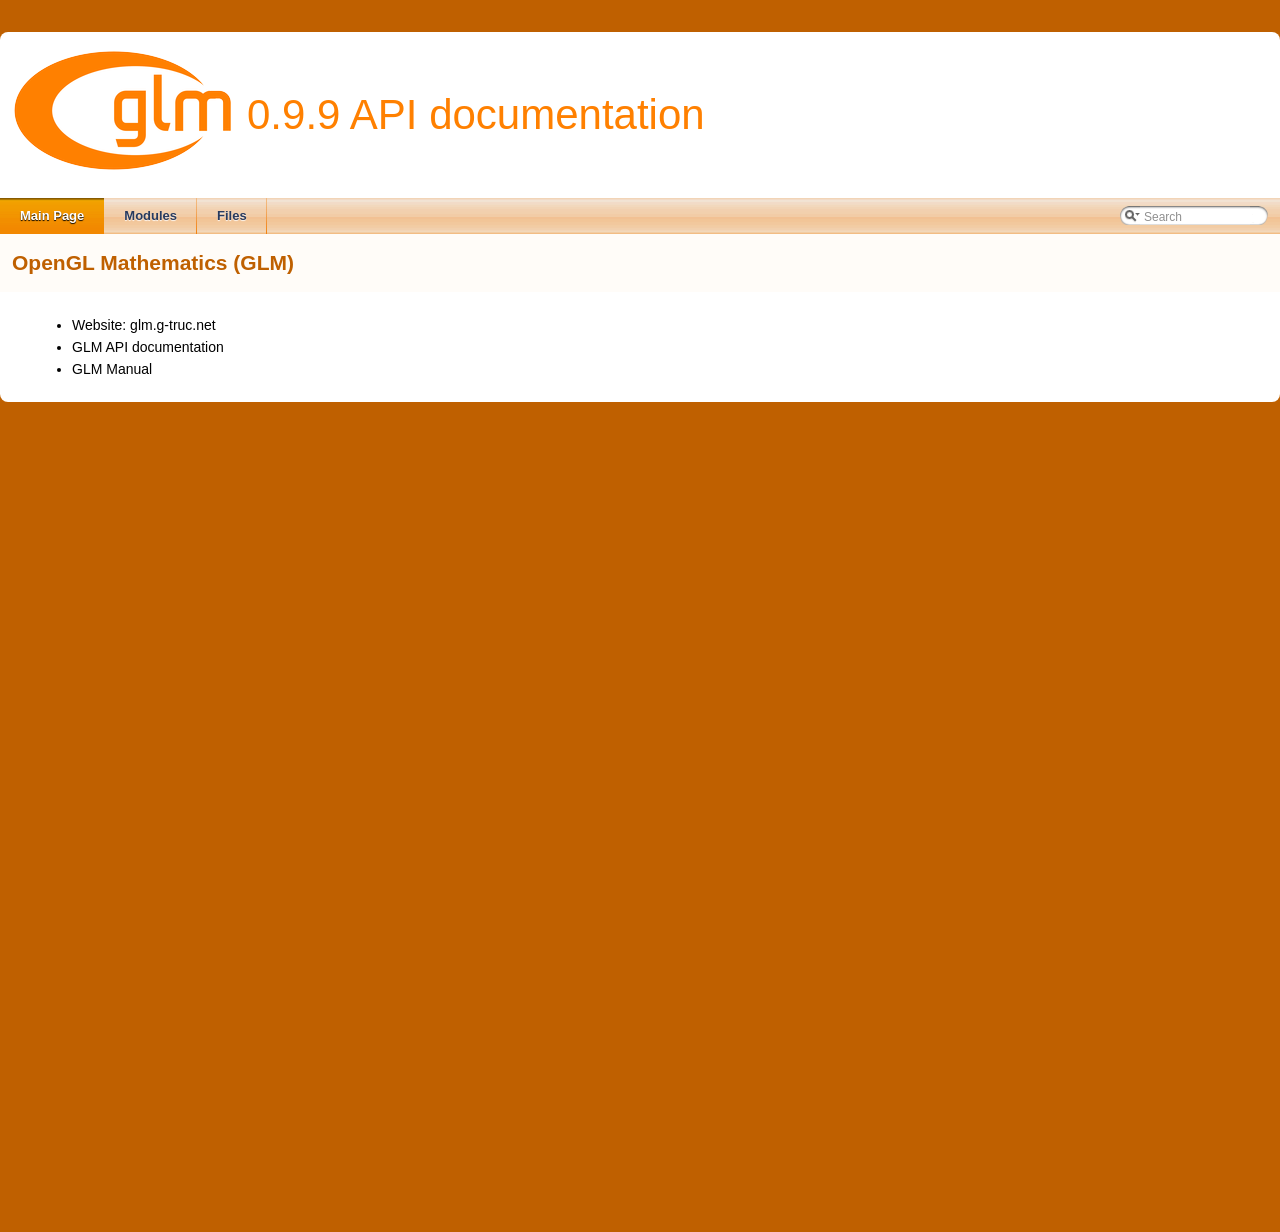
<file: algorithms/artgs/submodules/diff-gaussian-rasterization/third_party/glm/doc/api/index.html>
<!DOCTYPE html PUBLIC "-//W3C//DTD XHTML 1.0 Transitional//EN" "http://www.w3.org/TR/xhtml1/DTD/xhtml1-transitional.dtd">
<html xmlns="http://www.w3.org/1999/xhtml">
<head>
<meta http-equiv="Content-Type" content="text/xhtml;charset=UTF-8"/>
<meta http-equiv="X-UA-Compatible" content="IE=9"/>
<meta name="generator" content="Doxygen 1.8.10"/>
<title>0.9.9 API documentation: OpenGL Mathematics (GLM)</title>
<link href="tabs.css" rel="stylesheet" type="text/css"/>
<script type="text/javascript" src="jquery.js"></script>
<script type="text/javascript" src="dynsections.js"></script>
<link href="search/search.css" rel="stylesheet" type="text/css"/>
<script type="text/javascript" src="search/searchdata.js"></script>
<script type="text/javascript" src="search/search.js"></script>
<script type="text/javascript">
  $(document).ready(function() { init_search(); });
</script>
<link href="doxygen.css" rel="stylesheet" type="text/css" />
</head>
<body>
<div id="top"><!-- do not remove this div, it is closed by doxygen! -->
<div id="titlearea">
<table cellspacing="0" cellpadding="0">
 <tbody>
 <tr style="height: 56px;">
  <td id="projectlogo"><img alt="Logo" src="logo-mini.png"/></td>
  <td id="projectalign" style="padding-left: 0.5em;">
   <div id="projectname">0.9.9 API documentation
   </div>
  </td>
 </tr>
 </tbody>
</table>
</div>
<!-- end header part -->
<!-- Generated by Doxygen 1.8.10 -->
<script type="text/javascript">
var searchBox = new SearchBox("searchBox", "search",false,'Search');
</script>
  <div id="navrow1" class="tabs">
    <ul class="tablist">
      <li class="current"><a href="index.html"><span>Main&#160;Page</span></a></li>
      <li><a href="modules.html"><span>Modules</span></a></li>
      <li><a href="files.html"><span>Files</span></a></li>
      <li>
        <div id="MSearchBox" class="MSearchBoxInactive">
        <span class="left">
          <img id="MSearchSelect" src="search/mag_sel.png"
               onmouseover="return searchBox.OnSearchSelectShow()"
               onmouseout="return searchBox.OnSearchSelectHide()"
               alt=""/>
          <input type="text" id="MSearchField" value="Search" accesskey="S"
               onfocus="searchBox.OnSearchFieldFocus(true)" 
               onblur="searchBox.OnSearchFieldFocus(false)" 
               onkeyup="searchBox.OnSearchFieldChange(event)"/>
          </span><span class="right">
            <a id="MSearchClose" href="javascript:searchBox.CloseResultsWindow()"><img id="MSearchCloseImg" border="0" src="search/close.png" alt=""/></a>
          </span>
        </div>
      </li>
    </ul>
  </div>
</div><!-- top -->
<!-- window showing the filter options -->
<div id="MSearchSelectWindow"
     onmouseover="return searchBox.OnSearchSelectShow()"
     onmouseout="return searchBox.OnSearchSelectHide()"
     onkeydown="return searchBox.OnSearchSelectKey(event)">
</div>

<!-- iframe showing the search results (closed by default) -->
<div id="MSearchResultsWindow">
<iframe src="javascript:void(0)" frameborder="0" 
        name="MSearchResults" id="MSearchResults">
</iframe>
</div>

<div class="header">
  <div class="headertitle">
<div class="title">OpenGL Mathematics (GLM) </div>  </div>
</div><!--header-->
<div class="contents">
<div class="textblock"><ul>
<li>Website: <a href="https://glm.g-truc.net">glm.g-truc.net</a></li>
<li><a href="modules.html">GLM API documentation</a></li>
<li><a href="https://github.com/g-truc/glm/blob/master/manual.md">GLM Manual</a> </li>
</ul>
</div></div><!-- contents -->
<!-- start footer part -->
<hr class="footer"/><address class="footer"><small>
Generated by &#160;<a href="http://www.doxygen.org/index.html">
<img class="footer" src="doxygen.png" alt="doxygen"/>
</a> 1.8.10
</small></address>
</body>
</html>
</file>
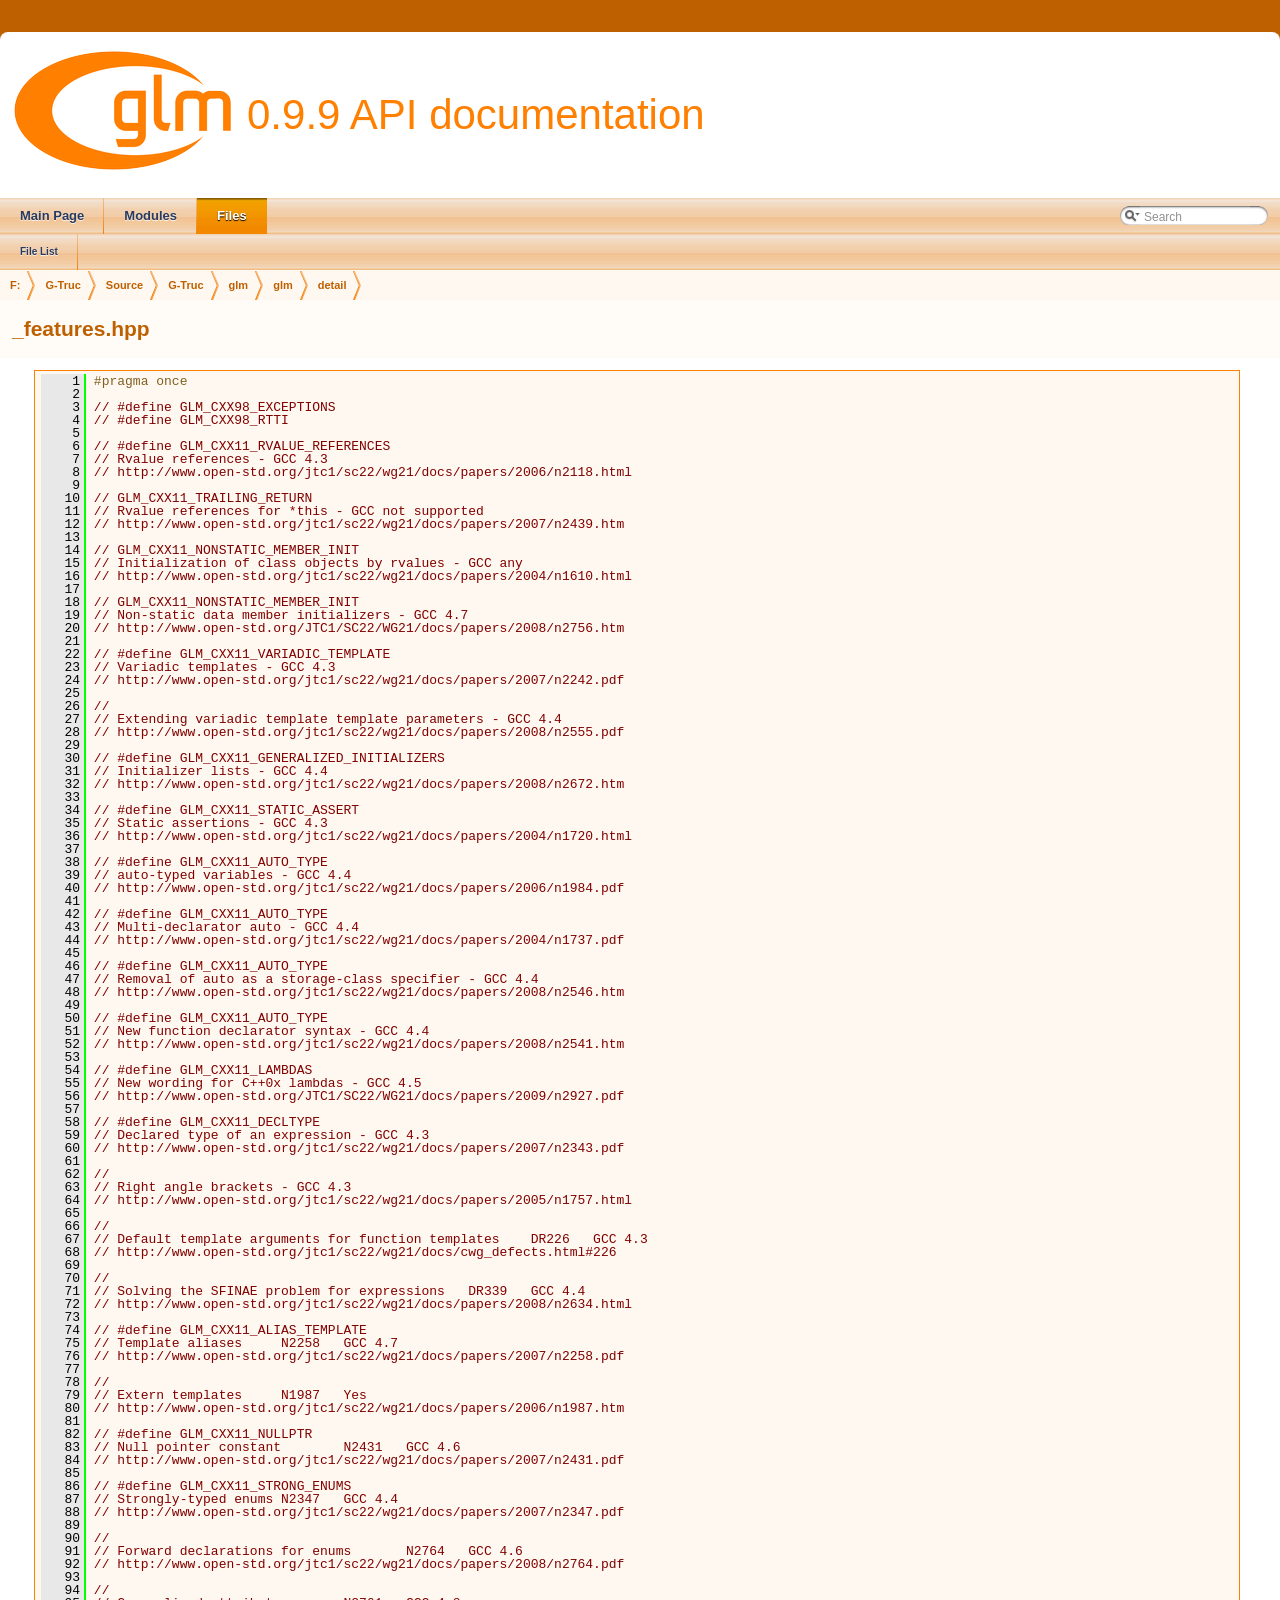
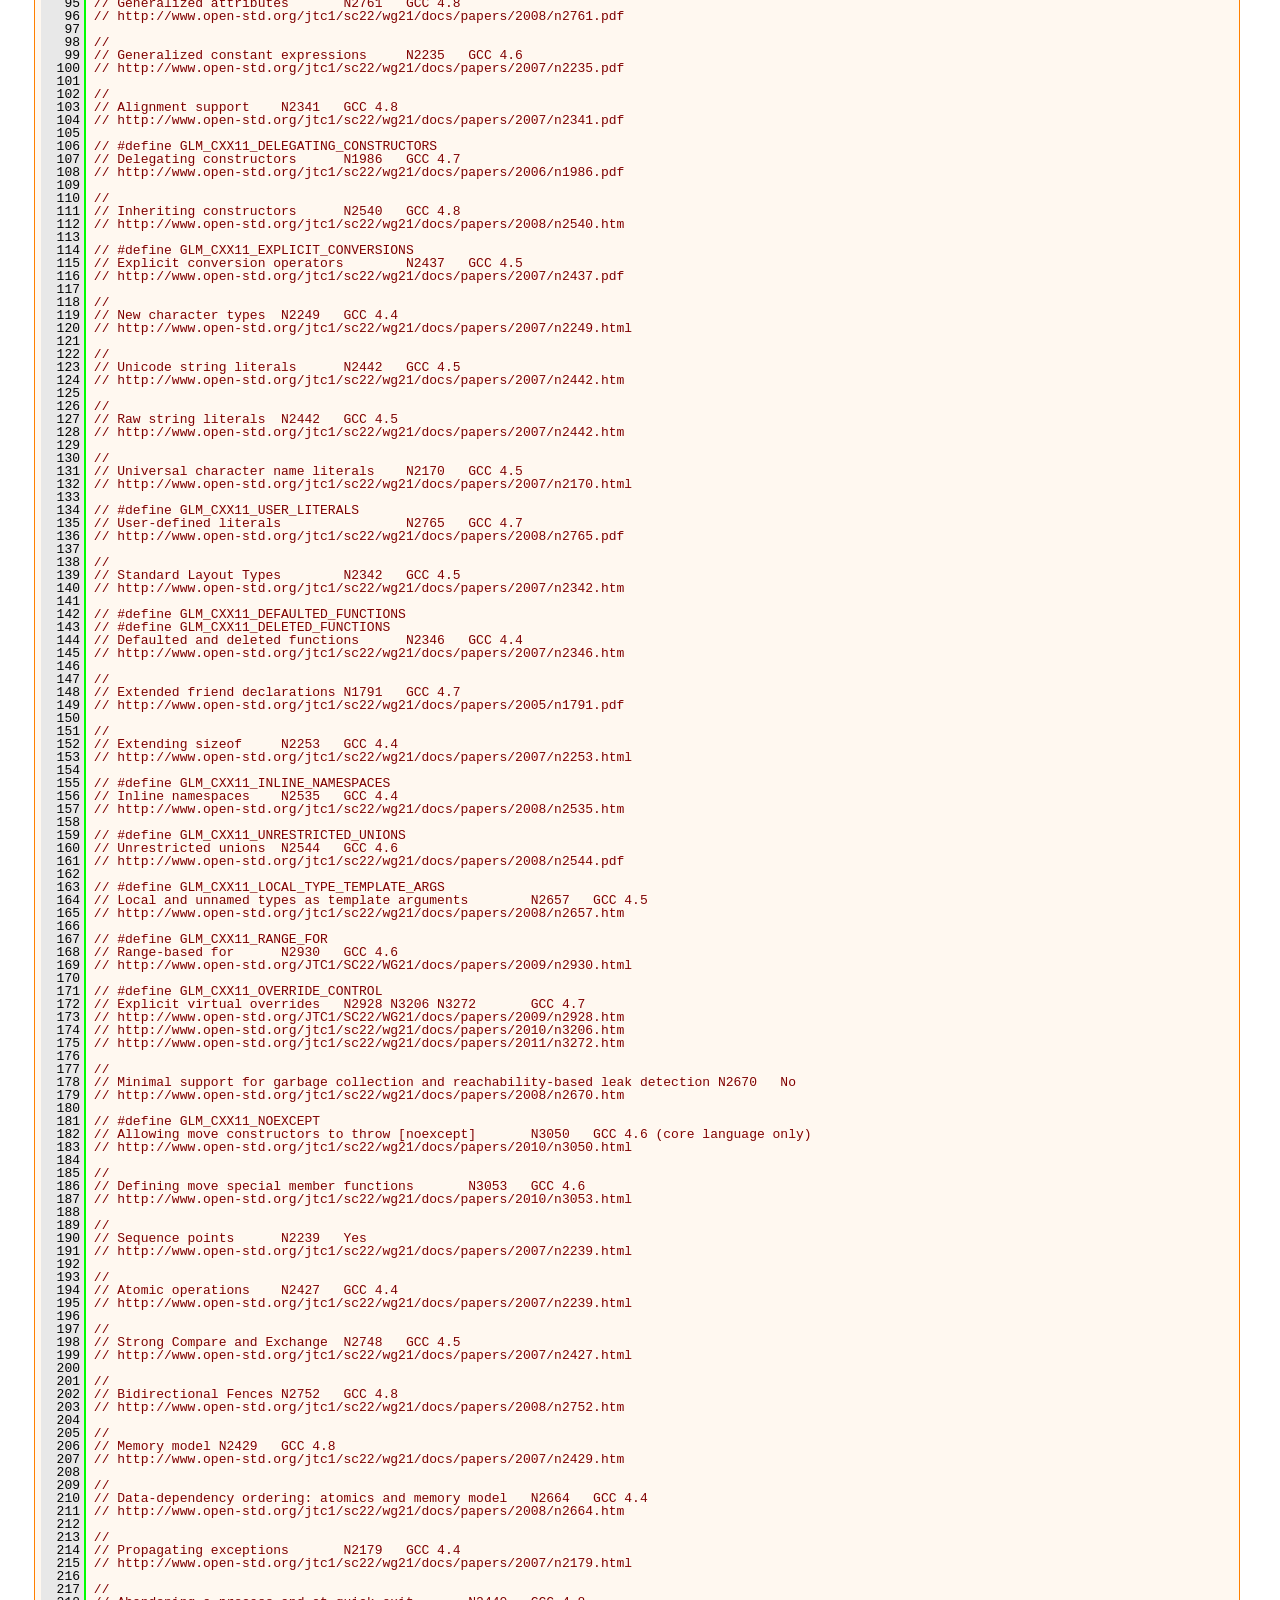
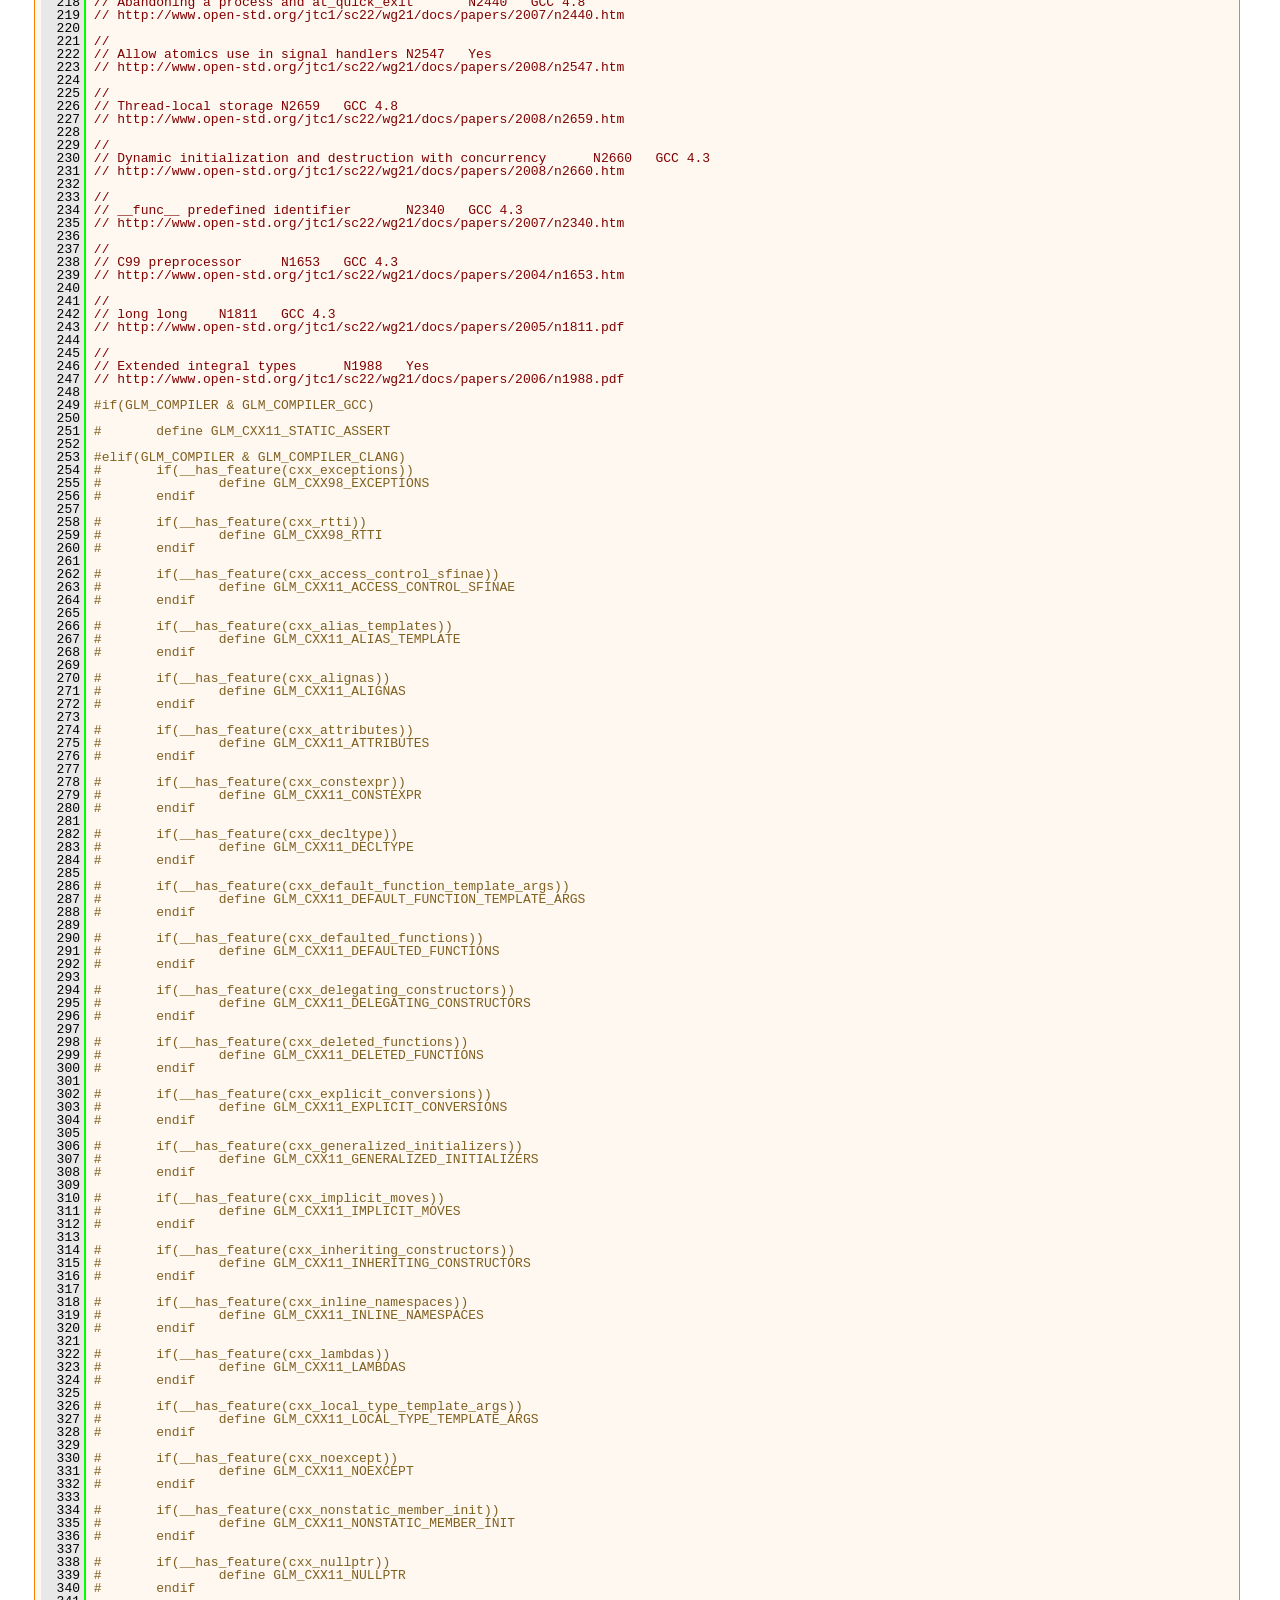
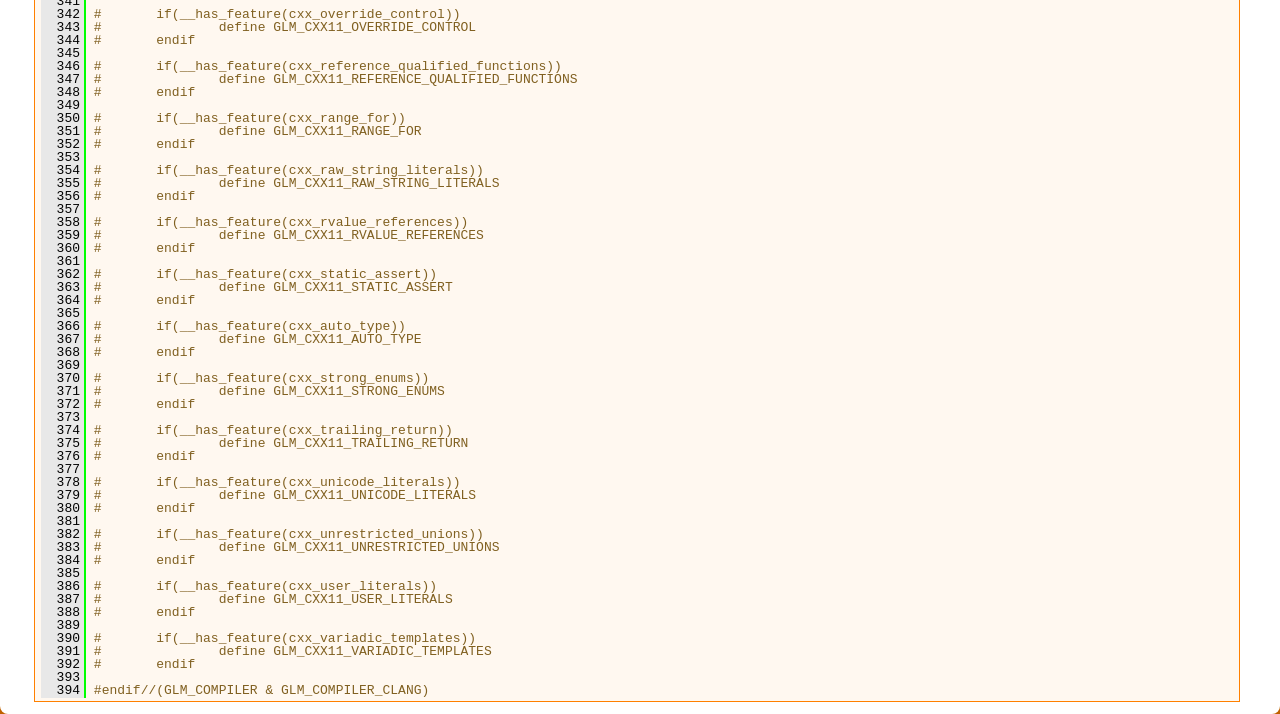
<file: algorithms/artgs/submodules/diff-gaussian-rasterization/third_party/glm/doc/api/a00001_source.html>
<!DOCTYPE html PUBLIC "-//W3C//DTD XHTML 1.0 Transitional//EN" "http://www.w3.org/TR/xhtml1/DTD/xhtml1-transitional.dtd">
<html xmlns="http://www.w3.org/1999/xhtml">
<head>
<meta http-equiv="Content-Type" content="text/xhtml;charset=UTF-8"/>
<meta http-equiv="X-UA-Compatible" content="IE=9"/>
<meta name="generator" content="Doxygen 1.8.10"/>
<title>0.9.9 API documentation: _features.hpp Source File</title>
<link href="tabs.css" rel="stylesheet" type="text/css"/>
<script type="text/javascript" src="jquery.js"></script>
<script type="text/javascript" src="dynsections.js"></script>
<link href="search/search.css" rel="stylesheet" type="text/css"/>
<script type="text/javascript" src="search/searchdata.js"></script>
<script type="text/javascript" src="search/search.js"></script>
<script type="text/javascript">
  $(document).ready(function() { init_search(); });
</script>
<link href="doxygen.css" rel="stylesheet" type="text/css" />
</head>
<body>
<div id="top"><!-- do not remove this div, it is closed by doxygen! -->
<div id="titlearea">
<table cellspacing="0" cellpadding="0">
 <tbody>
 <tr style="height: 56px;">
  <td id="projectlogo"><img alt="Logo" src="logo-mini.png"/></td>
  <td id="projectalign" style="padding-left: 0.5em;">
   <div id="projectname">0.9.9 API documentation
   </div>
  </td>
 </tr>
 </tbody>
</table>
</div>
<!-- end header part -->
<!-- Generated by Doxygen 1.8.10 -->
<script type="text/javascript">
var searchBox = new SearchBox("searchBox", "search",false,'Search');
</script>
  <div id="navrow1" class="tabs">
    <ul class="tablist">
      <li><a href="index.html"><span>Main&#160;Page</span></a></li>
      <li><a href="modules.html"><span>Modules</span></a></li>
      <li class="current"><a href="files.html"><span>Files</span></a></li>
      <li>
        <div id="MSearchBox" class="MSearchBoxInactive">
        <span class="left">
          <img id="MSearchSelect" src="search/mag_sel.png"
               onmouseover="return searchBox.OnSearchSelectShow()"
               onmouseout="return searchBox.OnSearchSelectHide()"
               alt=""/>
          <input type="text" id="MSearchField" value="Search" accesskey="S"
               onfocus="searchBox.OnSearchFieldFocus(true)" 
               onblur="searchBox.OnSearchFieldFocus(false)" 
               onkeyup="searchBox.OnSearchFieldChange(event)"/>
          </span><span class="right">
            <a id="MSearchClose" href="javascript:searchBox.CloseResultsWindow()"><img id="MSearchCloseImg" border="0" src="search/close.png" alt=""/></a>
          </span>
        </div>
      </li>
    </ul>
  </div>
  <div id="navrow2" class="tabs2">
    <ul class="tablist">
      <li><a href="files.html"><span>File&#160;List</span></a></li>
    </ul>
  </div>
<!-- window showing the filter options -->
<div id="MSearchSelectWindow"
     onmouseover="return searchBox.OnSearchSelectShow()"
     onmouseout="return searchBox.OnSearchSelectHide()"
     onkeydown="return searchBox.OnSearchSelectKey(event)">
</div>

<!-- iframe showing the search results (closed by default) -->
<div id="MSearchResultsWindow">
<iframe src="javascript:void(0)" frameborder="0" 
        name="MSearchResults" id="MSearchResults">
</iframe>
</div>

<div id="nav-path" class="navpath">
  <ul>
<li class="navelem"><a class="el" href="dir_3a581ba30d25676e4b797b1f96d53b45.html">F:</a></li><li class="navelem"><a class="el" href="dir_9e5fe034a00e89334fd5186c3e7db156.html">G-Truc</a></li><li class="navelem"><a class="el" href="dir_d9496f0844b48bc7e53b5af8c99b9ab2.html">Source</a></li><li class="navelem"><a class="el" href="dir_a8bee7be44182a33f3820393ae0b105d.html">G-Truc</a></li><li class="navelem"><a class="el" href="dir_44e5e654415abd9ca6fdeaddaff8565e.html">glm</a></li><li class="navelem"><a class="el" href="dir_cef2d71d502cb69a9252bca2297d9549.html">glm</a></li><li class="navelem"><a class="el" href="dir_033f5edb0915b828d2c46ed4804e5503.html">detail</a></li>  </ul>
</div>
</div><!-- top -->
<div class="header">
  <div class="headertitle">
<div class="title">_features.hpp</div>  </div>
</div><!--header-->
<div class="contents">
<div class="fragment"><div class="line"><a name="l00001"></a><span class="lineno">    1</span>&#160;<span class="preprocessor">#pragma once</span></div>
<div class="line"><a name="l00002"></a><span class="lineno">    2</span>&#160;</div>
<div class="line"><a name="l00003"></a><span class="lineno">    3</span>&#160;<span class="comment">// #define GLM_CXX98_EXCEPTIONS</span></div>
<div class="line"><a name="l00004"></a><span class="lineno">    4</span>&#160;<span class="comment">// #define GLM_CXX98_RTTI</span></div>
<div class="line"><a name="l00005"></a><span class="lineno">    5</span>&#160;</div>
<div class="line"><a name="l00006"></a><span class="lineno">    6</span>&#160;<span class="comment">// #define GLM_CXX11_RVALUE_REFERENCES</span></div>
<div class="line"><a name="l00007"></a><span class="lineno">    7</span>&#160;<span class="comment">// Rvalue references - GCC 4.3</span></div>
<div class="line"><a name="l00008"></a><span class="lineno">    8</span>&#160;<span class="comment">// http://www.open-std.org/jtc1/sc22/wg21/docs/papers/2006/n2118.html</span></div>
<div class="line"><a name="l00009"></a><span class="lineno">    9</span>&#160;</div>
<div class="line"><a name="l00010"></a><span class="lineno">   10</span>&#160;<span class="comment">// GLM_CXX11_TRAILING_RETURN</span></div>
<div class="line"><a name="l00011"></a><span class="lineno">   11</span>&#160;<span class="comment">// Rvalue references for *this - GCC not supported</span></div>
<div class="line"><a name="l00012"></a><span class="lineno">   12</span>&#160;<span class="comment">// http://www.open-std.org/jtc1/sc22/wg21/docs/papers/2007/n2439.htm</span></div>
<div class="line"><a name="l00013"></a><span class="lineno">   13</span>&#160;</div>
<div class="line"><a name="l00014"></a><span class="lineno">   14</span>&#160;<span class="comment">// GLM_CXX11_NONSTATIC_MEMBER_INIT</span></div>
<div class="line"><a name="l00015"></a><span class="lineno">   15</span>&#160;<span class="comment">// Initialization of class objects by rvalues - GCC any</span></div>
<div class="line"><a name="l00016"></a><span class="lineno">   16</span>&#160;<span class="comment">// http://www.open-std.org/jtc1/sc22/wg21/docs/papers/2004/n1610.html</span></div>
<div class="line"><a name="l00017"></a><span class="lineno">   17</span>&#160;</div>
<div class="line"><a name="l00018"></a><span class="lineno">   18</span>&#160;<span class="comment">// GLM_CXX11_NONSTATIC_MEMBER_INIT</span></div>
<div class="line"><a name="l00019"></a><span class="lineno">   19</span>&#160;<span class="comment">// Non-static data member initializers - GCC 4.7</span></div>
<div class="line"><a name="l00020"></a><span class="lineno">   20</span>&#160;<span class="comment">// http://www.open-std.org/JTC1/SC22/WG21/docs/papers/2008/n2756.htm</span></div>
<div class="line"><a name="l00021"></a><span class="lineno">   21</span>&#160;</div>
<div class="line"><a name="l00022"></a><span class="lineno">   22</span>&#160;<span class="comment">// #define GLM_CXX11_VARIADIC_TEMPLATE</span></div>
<div class="line"><a name="l00023"></a><span class="lineno">   23</span>&#160;<span class="comment">// Variadic templates - GCC 4.3</span></div>
<div class="line"><a name="l00024"></a><span class="lineno">   24</span>&#160;<span class="comment">// http://www.open-std.org/jtc1/sc22/wg21/docs/papers/2007/n2242.pdf</span></div>
<div class="line"><a name="l00025"></a><span class="lineno">   25</span>&#160;</div>
<div class="line"><a name="l00026"></a><span class="lineno">   26</span>&#160;<span class="comment">//</span></div>
<div class="line"><a name="l00027"></a><span class="lineno">   27</span>&#160;<span class="comment">// Extending variadic template template parameters - GCC 4.4</span></div>
<div class="line"><a name="l00028"></a><span class="lineno">   28</span>&#160;<span class="comment">// http://www.open-std.org/jtc1/sc22/wg21/docs/papers/2008/n2555.pdf</span></div>
<div class="line"><a name="l00029"></a><span class="lineno">   29</span>&#160;</div>
<div class="line"><a name="l00030"></a><span class="lineno">   30</span>&#160;<span class="comment">// #define GLM_CXX11_GENERALIZED_INITIALIZERS</span></div>
<div class="line"><a name="l00031"></a><span class="lineno">   31</span>&#160;<span class="comment">// Initializer lists - GCC 4.4</span></div>
<div class="line"><a name="l00032"></a><span class="lineno">   32</span>&#160;<span class="comment">// http://www.open-std.org/jtc1/sc22/wg21/docs/papers/2008/n2672.htm</span></div>
<div class="line"><a name="l00033"></a><span class="lineno">   33</span>&#160;</div>
<div class="line"><a name="l00034"></a><span class="lineno">   34</span>&#160;<span class="comment">// #define GLM_CXX11_STATIC_ASSERT</span></div>
<div class="line"><a name="l00035"></a><span class="lineno">   35</span>&#160;<span class="comment">// Static assertions - GCC 4.3</span></div>
<div class="line"><a name="l00036"></a><span class="lineno">   36</span>&#160;<span class="comment">// http://www.open-std.org/jtc1/sc22/wg21/docs/papers/2004/n1720.html</span></div>
<div class="line"><a name="l00037"></a><span class="lineno">   37</span>&#160;</div>
<div class="line"><a name="l00038"></a><span class="lineno">   38</span>&#160;<span class="comment">// #define GLM_CXX11_AUTO_TYPE</span></div>
<div class="line"><a name="l00039"></a><span class="lineno">   39</span>&#160;<span class="comment">// auto-typed variables - GCC 4.4</span></div>
<div class="line"><a name="l00040"></a><span class="lineno">   40</span>&#160;<span class="comment">// http://www.open-std.org/jtc1/sc22/wg21/docs/papers/2006/n1984.pdf</span></div>
<div class="line"><a name="l00041"></a><span class="lineno">   41</span>&#160;</div>
<div class="line"><a name="l00042"></a><span class="lineno">   42</span>&#160;<span class="comment">// #define GLM_CXX11_AUTO_TYPE</span></div>
<div class="line"><a name="l00043"></a><span class="lineno">   43</span>&#160;<span class="comment">// Multi-declarator auto - GCC 4.4</span></div>
<div class="line"><a name="l00044"></a><span class="lineno">   44</span>&#160;<span class="comment">// http://www.open-std.org/jtc1/sc22/wg21/docs/papers/2004/n1737.pdf</span></div>
<div class="line"><a name="l00045"></a><span class="lineno">   45</span>&#160;</div>
<div class="line"><a name="l00046"></a><span class="lineno">   46</span>&#160;<span class="comment">// #define GLM_CXX11_AUTO_TYPE</span></div>
<div class="line"><a name="l00047"></a><span class="lineno">   47</span>&#160;<span class="comment">// Removal of auto as a storage-class specifier - GCC 4.4</span></div>
<div class="line"><a name="l00048"></a><span class="lineno">   48</span>&#160;<span class="comment">// http://www.open-std.org/jtc1/sc22/wg21/docs/papers/2008/n2546.htm</span></div>
<div class="line"><a name="l00049"></a><span class="lineno">   49</span>&#160;</div>
<div class="line"><a name="l00050"></a><span class="lineno">   50</span>&#160;<span class="comment">// #define GLM_CXX11_AUTO_TYPE</span></div>
<div class="line"><a name="l00051"></a><span class="lineno">   51</span>&#160;<span class="comment">// New function declarator syntax - GCC 4.4</span></div>
<div class="line"><a name="l00052"></a><span class="lineno">   52</span>&#160;<span class="comment">// http://www.open-std.org/jtc1/sc22/wg21/docs/papers/2008/n2541.htm</span></div>
<div class="line"><a name="l00053"></a><span class="lineno">   53</span>&#160;</div>
<div class="line"><a name="l00054"></a><span class="lineno">   54</span>&#160;<span class="comment">// #define GLM_CXX11_LAMBDAS</span></div>
<div class="line"><a name="l00055"></a><span class="lineno">   55</span>&#160;<span class="comment">// New wording for C++0x lambdas - GCC 4.5</span></div>
<div class="line"><a name="l00056"></a><span class="lineno">   56</span>&#160;<span class="comment">// http://www.open-std.org/JTC1/SC22/WG21/docs/papers/2009/n2927.pdf</span></div>
<div class="line"><a name="l00057"></a><span class="lineno">   57</span>&#160;</div>
<div class="line"><a name="l00058"></a><span class="lineno">   58</span>&#160;<span class="comment">// #define GLM_CXX11_DECLTYPE</span></div>
<div class="line"><a name="l00059"></a><span class="lineno">   59</span>&#160;<span class="comment">// Declared type of an expression - GCC 4.3</span></div>
<div class="line"><a name="l00060"></a><span class="lineno">   60</span>&#160;<span class="comment">// http://www.open-std.org/jtc1/sc22/wg21/docs/papers/2007/n2343.pdf</span></div>
<div class="line"><a name="l00061"></a><span class="lineno">   61</span>&#160;</div>
<div class="line"><a name="l00062"></a><span class="lineno">   62</span>&#160;<span class="comment">//</span></div>
<div class="line"><a name="l00063"></a><span class="lineno">   63</span>&#160;<span class="comment">// Right angle brackets - GCC 4.3</span></div>
<div class="line"><a name="l00064"></a><span class="lineno">   64</span>&#160;<span class="comment">// http://www.open-std.org/jtc1/sc22/wg21/docs/papers/2005/n1757.html</span></div>
<div class="line"><a name="l00065"></a><span class="lineno">   65</span>&#160;</div>
<div class="line"><a name="l00066"></a><span class="lineno">   66</span>&#160;<span class="comment">//</span></div>
<div class="line"><a name="l00067"></a><span class="lineno">   67</span>&#160;<span class="comment">// Default template arguments for function templates    DR226   GCC 4.3</span></div>
<div class="line"><a name="l00068"></a><span class="lineno">   68</span>&#160;<span class="comment">// http://www.open-std.org/jtc1/sc22/wg21/docs/cwg_defects.html#226</span></div>
<div class="line"><a name="l00069"></a><span class="lineno">   69</span>&#160;</div>
<div class="line"><a name="l00070"></a><span class="lineno">   70</span>&#160;<span class="comment">//</span></div>
<div class="line"><a name="l00071"></a><span class="lineno">   71</span>&#160;<span class="comment">// Solving the SFINAE problem for expressions   DR339   GCC 4.4</span></div>
<div class="line"><a name="l00072"></a><span class="lineno">   72</span>&#160;<span class="comment">// http://www.open-std.org/jtc1/sc22/wg21/docs/papers/2008/n2634.html</span></div>
<div class="line"><a name="l00073"></a><span class="lineno">   73</span>&#160;</div>
<div class="line"><a name="l00074"></a><span class="lineno">   74</span>&#160;<span class="comment">// #define GLM_CXX11_ALIAS_TEMPLATE</span></div>
<div class="line"><a name="l00075"></a><span class="lineno">   75</span>&#160;<span class="comment">// Template aliases     N2258   GCC 4.7</span></div>
<div class="line"><a name="l00076"></a><span class="lineno">   76</span>&#160;<span class="comment">// http://www.open-std.org/jtc1/sc22/wg21/docs/papers/2007/n2258.pdf</span></div>
<div class="line"><a name="l00077"></a><span class="lineno">   77</span>&#160;</div>
<div class="line"><a name="l00078"></a><span class="lineno">   78</span>&#160;<span class="comment">//</span></div>
<div class="line"><a name="l00079"></a><span class="lineno">   79</span>&#160;<span class="comment">// Extern templates     N1987   Yes</span></div>
<div class="line"><a name="l00080"></a><span class="lineno">   80</span>&#160;<span class="comment">// http://www.open-std.org/jtc1/sc22/wg21/docs/papers/2006/n1987.htm</span></div>
<div class="line"><a name="l00081"></a><span class="lineno">   81</span>&#160;</div>
<div class="line"><a name="l00082"></a><span class="lineno">   82</span>&#160;<span class="comment">// #define GLM_CXX11_NULLPTR</span></div>
<div class="line"><a name="l00083"></a><span class="lineno">   83</span>&#160;<span class="comment">// Null pointer constant        N2431   GCC 4.6</span></div>
<div class="line"><a name="l00084"></a><span class="lineno">   84</span>&#160;<span class="comment">// http://www.open-std.org/jtc1/sc22/wg21/docs/papers/2007/n2431.pdf</span></div>
<div class="line"><a name="l00085"></a><span class="lineno">   85</span>&#160;</div>
<div class="line"><a name="l00086"></a><span class="lineno">   86</span>&#160;<span class="comment">// #define GLM_CXX11_STRONG_ENUMS</span></div>
<div class="line"><a name="l00087"></a><span class="lineno">   87</span>&#160;<span class="comment">// Strongly-typed enums N2347   GCC 4.4</span></div>
<div class="line"><a name="l00088"></a><span class="lineno">   88</span>&#160;<span class="comment">// http://www.open-std.org/jtc1/sc22/wg21/docs/papers/2007/n2347.pdf</span></div>
<div class="line"><a name="l00089"></a><span class="lineno">   89</span>&#160;</div>
<div class="line"><a name="l00090"></a><span class="lineno">   90</span>&#160;<span class="comment">//</span></div>
<div class="line"><a name="l00091"></a><span class="lineno">   91</span>&#160;<span class="comment">// Forward declarations for enums       N2764   GCC 4.6</span></div>
<div class="line"><a name="l00092"></a><span class="lineno">   92</span>&#160;<span class="comment">// http://www.open-std.org/jtc1/sc22/wg21/docs/papers/2008/n2764.pdf</span></div>
<div class="line"><a name="l00093"></a><span class="lineno">   93</span>&#160;</div>
<div class="line"><a name="l00094"></a><span class="lineno">   94</span>&#160;<span class="comment">//</span></div>
<div class="line"><a name="l00095"></a><span class="lineno">   95</span>&#160;<span class="comment">// Generalized attributes       N2761   GCC 4.8</span></div>
<div class="line"><a name="l00096"></a><span class="lineno">   96</span>&#160;<span class="comment">// http://www.open-std.org/jtc1/sc22/wg21/docs/papers/2008/n2761.pdf</span></div>
<div class="line"><a name="l00097"></a><span class="lineno">   97</span>&#160;</div>
<div class="line"><a name="l00098"></a><span class="lineno">   98</span>&#160;<span class="comment">//</span></div>
<div class="line"><a name="l00099"></a><span class="lineno">   99</span>&#160;<span class="comment">// Generalized constant expressions     N2235   GCC 4.6</span></div>
<div class="line"><a name="l00100"></a><span class="lineno">  100</span>&#160;<span class="comment">// http://www.open-std.org/jtc1/sc22/wg21/docs/papers/2007/n2235.pdf</span></div>
<div class="line"><a name="l00101"></a><span class="lineno">  101</span>&#160;</div>
<div class="line"><a name="l00102"></a><span class="lineno">  102</span>&#160;<span class="comment">//</span></div>
<div class="line"><a name="l00103"></a><span class="lineno">  103</span>&#160;<span class="comment">// Alignment support    N2341   GCC 4.8</span></div>
<div class="line"><a name="l00104"></a><span class="lineno">  104</span>&#160;<span class="comment">// http://www.open-std.org/jtc1/sc22/wg21/docs/papers/2007/n2341.pdf</span></div>
<div class="line"><a name="l00105"></a><span class="lineno">  105</span>&#160;</div>
<div class="line"><a name="l00106"></a><span class="lineno">  106</span>&#160;<span class="comment">// #define GLM_CXX11_DELEGATING_CONSTRUCTORS</span></div>
<div class="line"><a name="l00107"></a><span class="lineno">  107</span>&#160;<span class="comment">// Delegating constructors      N1986   GCC 4.7</span></div>
<div class="line"><a name="l00108"></a><span class="lineno">  108</span>&#160;<span class="comment">// http://www.open-std.org/jtc1/sc22/wg21/docs/papers/2006/n1986.pdf</span></div>
<div class="line"><a name="l00109"></a><span class="lineno">  109</span>&#160;</div>
<div class="line"><a name="l00110"></a><span class="lineno">  110</span>&#160;<span class="comment">//</span></div>
<div class="line"><a name="l00111"></a><span class="lineno">  111</span>&#160;<span class="comment">// Inheriting constructors      N2540   GCC 4.8</span></div>
<div class="line"><a name="l00112"></a><span class="lineno">  112</span>&#160;<span class="comment">// http://www.open-std.org/jtc1/sc22/wg21/docs/papers/2008/n2540.htm</span></div>
<div class="line"><a name="l00113"></a><span class="lineno">  113</span>&#160;</div>
<div class="line"><a name="l00114"></a><span class="lineno">  114</span>&#160;<span class="comment">// #define GLM_CXX11_EXPLICIT_CONVERSIONS</span></div>
<div class="line"><a name="l00115"></a><span class="lineno">  115</span>&#160;<span class="comment">// Explicit conversion operators        N2437   GCC 4.5</span></div>
<div class="line"><a name="l00116"></a><span class="lineno">  116</span>&#160;<span class="comment">// http://www.open-std.org/jtc1/sc22/wg21/docs/papers/2007/n2437.pdf</span></div>
<div class="line"><a name="l00117"></a><span class="lineno">  117</span>&#160;</div>
<div class="line"><a name="l00118"></a><span class="lineno">  118</span>&#160;<span class="comment">//</span></div>
<div class="line"><a name="l00119"></a><span class="lineno">  119</span>&#160;<span class="comment">// New character types  N2249   GCC 4.4</span></div>
<div class="line"><a name="l00120"></a><span class="lineno">  120</span>&#160;<span class="comment">// http://www.open-std.org/jtc1/sc22/wg21/docs/papers/2007/n2249.html</span></div>
<div class="line"><a name="l00121"></a><span class="lineno">  121</span>&#160;</div>
<div class="line"><a name="l00122"></a><span class="lineno">  122</span>&#160;<span class="comment">//</span></div>
<div class="line"><a name="l00123"></a><span class="lineno">  123</span>&#160;<span class="comment">// Unicode string literals      N2442   GCC 4.5</span></div>
<div class="line"><a name="l00124"></a><span class="lineno">  124</span>&#160;<span class="comment">// http://www.open-std.org/jtc1/sc22/wg21/docs/papers/2007/n2442.htm</span></div>
<div class="line"><a name="l00125"></a><span class="lineno">  125</span>&#160;</div>
<div class="line"><a name="l00126"></a><span class="lineno">  126</span>&#160;<span class="comment">//</span></div>
<div class="line"><a name="l00127"></a><span class="lineno">  127</span>&#160;<span class="comment">// Raw string literals  N2442   GCC 4.5</span></div>
<div class="line"><a name="l00128"></a><span class="lineno">  128</span>&#160;<span class="comment">// http://www.open-std.org/jtc1/sc22/wg21/docs/papers/2007/n2442.htm</span></div>
<div class="line"><a name="l00129"></a><span class="lineno">  129</span>&#160;</div>
<div class="line"><a name="l00130"></a><span class="lineno">  130</span>&#160;<span class="comment">//</span></div>
<div class="line"><a name="l00131"></a><span class="lineno">  131</span>&#160;<span class="comment">// Universal character name literals    N2170   GCC 4.5</span></div>
<div class="line"><a name="l00132"></a><span class="lineno">  132</span>&#160;<span class="comment">// http://www.open-std.org/jtc1/sc22/wg21/docs/papers/2007/n2170.html</span></div>
<div class="line"><a name="l00133"></a><span class="lineno">  133</span>&#160;</div>
<div class="line"><a name="l00134"></a><span class="lineno">  134</span>&#160;<span class="comment">// #define GLM_CXX11_USER_LITERALS</span></div>
<div class="line"><a name="l00135"></a><span class="lineno">  135</span>&#160;<span class="comment">// User-defined literals                N2765   GCC 4.7</span></div>
<div class="line"><a name="l00136"></a><span class="lineno">  136</span>&#160;<span class="comment">// http://www.open-std.org/jtc1/sc22/wg21/docs/papers/2008/n2765.pdf</span></div>
<div class="line"><a name="l00137"></a><span class="lineno">  137</span>&#160;</div>
<div class="line"><a name="l00138"></a><span class="lineno">  138</span>&#160;<span class="comment">//</span></div>
<div class="line"><a name="l00139"></a><span class="lineno">  139</span>&#160;<span class="comment">// Standard Layout Types        N2342   GCC 4.5</span></div>
<div class="line"><a name="l00140"></a><span class="lineno">  140</span>&#160;<span class="comment">// http://www.open-std.org/jtc1/sc22/wg21/docs/papers/2007/n2342.htm</span></div>
<div class="line"><a name="l00141"></a><span class="lineno">  141</span>&#160;</div>
<div class="line"><a name="l00142"></a><span class="lineno">  142</span>&#160;<span class="comment">// #define GLM_CXX11_DEFAULTED_FUNCTIONS</span></div>
<div class="line"><a name="l00143"></a><span class="lineno">  143</span>&#160;<span class="comment">// #define GLM_CXX11_DELETED_FUNCTIONS</span></div>
<div class="line"><a name="l00144"></a><span class="lineno">  144</span>&#160;<span class="comment">// Defaulted and deleted functions      N2346   GCC 4.4</span></div>
<div class="line"><a name="l00145"></a><span class="lineno">  145</span>&#160;<span class="comment">// http://www.open-std.org/jtc1/sc22/wg21/docs/papers/2007/n2346.htm</span></div>
<div class="line"><a name="l00146"></a><span class="lineno">  146</span>&#160;</div>
<div class="line"><a name="l00147"></a><span class="lineno">  147</span>&#160;<span class="comment">//</span></div>
<div class="line"><a name="l00148"></a><span class="lineno">  148</span>&#160;<span class="comment">// Extended friend declarations N1791   GCC 4.7</span></div>
<div class="line"><a name="l00149"></a><span class="lineno">  149</span>&#160;<span class="comment">// http://www.open-std.org/jtc1/sc22/wg21/docs/papers/2005/n1791.pdf</span></div>
<div class="line"><a name="l00150"></a><span class="lineno">  150</span>&#160;</div>
<div class="line"><a name="l00151"></a><span class="lineno">  151</span>&#160;<span class="comment">//</span></div>
<div class="line"><a name="l00152"></a><span class="lineno">  152</span>&#160;<span class="comment">// Extending sizeof     N2253   GCC 4.4</span></div>
<div class="line"><a name="l00153"></a><span class="lineno">  153</span>&#160;<span class="comment">// http://www.open-std.org/jtc1/sc22/wg21/docs/papers/2007/n2253.html</span></div>
<div class="line"><a name="l00154"></a><span class="lineno">  154</span>&#160;</div>
<div class="line"><a name="l00155"></a><span class="lineno">  155</span>&#160;<span class="comment">// #define GLM_CXX11_INLINE_NAMESPACES</span></div>
<div class="line"><a name="l00156"></a><span class="lineno">  156</span>&#160;<span class="comment">// Inline namespaces    N2535   GCC 4.4</span></div>
<div class="line"><a name="l00157"></a><span class="lineno">  157</span>&#160;<span class="comment">// http://www.open-std.org/jtc1/sc22/wg21/docs/papers/2008/n2535.htm</span></div>
<div class="line"><a name="l00158"></a><span class="lineno">  158</span>&#160;</div>
<div class="line"><a name="l00159"></a><span class="lineno">  159</span>&#160;<span class="comment">// #define GLM_CXX11_UNRESTRICTED_UNIONS</span></div>
<div class="line"><a name="l00160"></a><span class="lineno">  160</span>&#160;<span class="comment">// Unrestricted unions  N2544   GCC 4.6</span></div>
<div class="line"><a name="l00161"></a><span class="lineno">  161</span>&#160;<span class="comment">// http://www.open-std.org/jtc1/sc22/wg21/docs/papers/2008/n2544.pdf</span></div>
<div class="line"><a name="l00162"></a><span class="lineno">  162</span>&#160;</div>
<div class="line"><a name="l00163"></a><span class="lineno">  163</span>&#160;<span class="comment">// #define GLM_CXX11_LOCAL_TYPE_TEMPLATE_ARGS</span></div>
<div class="line"><a name="l00164"></a><span class="lineno">  164</span>&#160;<span class="comment">// Local and unnamed types as template arguments        N2657   GCC 4.5</span></div>
<div class="line"><a name="l00165"></a><span class="lineno">  165</span>&#160;<span class="comment">// http://www.open-std.org/jtc1/sc22/wg21/docs/papers/2008/n2657.htm</span></div>
<div class="line"><a name="l00166"></a><span class="lineno">  166</span>&#160;</div>
<div class="line"><a name="l00167"></a><span class="lineno">  167</span>&#160;<span class="comment">// #define GLM_CXX11_RANGE_FOR</span></div>
<div class="line"><a name="l00168"></a><span class="lineno">  168</span>&#160;<span class="comment">// Range-based for      N2930   GCC 4.6</span></div>
<div class="line"><a name="l00169"></a><span class="lineno">  169</span>&#160;<span class="comment">// http://www.open-std.org/JTC1/SC22/WG21/docs/papers/2009/n2930.html</span></div>
<div class="line"><a name="l00170"></a><span class="lineno">  170</span>&#160;</div>
<div class="line"><a name="l00171"></a><span class="lineno">  171</span>&#160;<span class="comment">// #define GLM_CXX11_OVERRIDE_CONTROL</span></div>
<div class="line"><a name="l00172"></a><span class="lineno">  172</span>&#160;<span class="comment">// Explicit virtual overrides   N2928 N3206 N3272       GCC 4.7</span></div>
<div class="line"><a name="l00173"></a><span class="lineno">  173</span>&#160;<span class="comment">// http://www.open-std.org/JTC1/SC22/WG21/docs/papers/2009/n2928.htm</span></div>
<div class="line"><a name="l00174"></a><span class="lineno">  174</span>&#160;<span class="comment">// http://www.open-std.org/jtc1/sc22/wg21/docs/papers/2010/n3206.htm</span></div>
<div class="line"><a name="l00175"></a><span class="lineno">  175</span>&#160;<span class="comment">// http://www.open-std.org/jtc1/sc22/wg21/docs/papers/2011/n3272.htm</span></div>
<div class="line"><a name="l00176"></a><span class="lineno">  176</span>&#160;</div>
<div class="line"><a name="l00177"></a><span class="lineno">  177</span>&#160;<span class="comment">//</span></div>
<div class="line"><a name="l00178"></a><span class="lineno">  178</span>&#160;<span class="comment">// Minimal support for garbage collection and reachability-based leak detection N2670   No</span></div>
<div class="line"><a name="l00179"></a><span class="lineno">  179</span>&#160;<span class="comment">// http://www.open-std.org/jtc1/sc22/wg21/docs/papers/2008/n2670.htm</span></div>
<div class="line"><a name="l00180"></a><span class="lineno">  180</span>&#160;</div>
<div class="line"><a name="l00181"></a><span class="lineno">  181</span>&#160;<span class="comment">// #define GLM_CXX11_NOEXCEPT</span></div>
<div class="line"><a name="l00182"></a><span class="lineno">  182</span>&#160;<span class="comment">// Allowing move constructors to throw [noexcept]       N3050   GCC 4.6 (core language only)</span></div>
<div class="line"><a name="l00183"></a><span class="lineno">  183</span>&#160;<span class="comment">// http://www.open-std.org/jtc1/sc22/wg21/docs/papers/2010/n3050.html</span></div>
<div class="line"><a name="l00184"></a><span class="lineno">  184</span>&#160;</div>
<div class="line"><a name="l00185"></a><span class="lineno">  185</span>&#160;<span class="comment">//</span></div>
<div class="line"><a name="l00186"></a><span class="lineno">  186</span>&#160;<span class="comment">// Defining move special member functions       N3053   GCC 4.6</span></div>
<div class="line"><a name="l00187"></a><span class="lineno">  187</span>&#160;<span class="comment">// http://www.open-std.org/jtc1/sc22/wg21/docs/papers/2010/n3053.html</span></div>
<div class="line"><a name="l00188"></a><span class="lineno">  188</span>&#160;</div>
<div class="line"><a name="l00189"></a><span class="lineno">  189</span>&#160;<span class="comment">//</span></div>
<div class="line"><a name="l00190"></a><span class="lineno">  190</span>&#160;<span class="comment">// Sequence points      N2239   Yes</span></div>
<div class="line"><a name="l00191"></a><span class="lineno">  191</span>&#160;<span class="comment">// http://www.open-std.org/jtc1/sc22/wg21/docs/papers/2007/n2239.html</span></div>
<div class="line"><a name="l00192"></a><span class="lineno">  192</span>&#160;</div>
<div class="line"><a name="l00193"></a><span class="lineno">  193</span>&#160;<span class="comment">//</span></div>
<div class="line"><a name="l00194"></a><span class="lineno">  194</span>&#160;<span class="comment">// Atomic operations    N2427   GCC 4.4</span></div>
<div class="line"><a name="l00195"></a><span class="lineno">  195</span>&#160;<span class="comment">// http://www.open-std.org/jtc1/sc22/wg21/docs/papers/2007/n2239.html</span></div>
<div class="line"><a name="l00196"></a><span class="lineno">  196</span>&#160;</div>
<div class="line"><a name="l00197"></a><span class="lineno">  197</span>&#160;<span class="comment">//</span></div>
<div class="line"><a name="l00198"></a><span class="lineno">  198</span>&#160;<span class="comment">// Strong Compare and Exchange  N2748   GCC 4.5</span></div>
<div class="line"><a name="l00199"></a><span class="lineno">  199</span>&#160;<span class="comment">// http://www.open-std.org/jtc1/sc22/wg21/docs/papers/2007/n2427.html</span></div>
<div class="line"><a name="l00200"></a><span class="lineno">  200</span>&#160;</div>
<div class="line"><a name="l00201"></a><span class="lineno">  201</span>&#160;<span class="comment">//</span></div>
<div class="line"><a name="l00202"></a><span class="lineno">  202</span>&#160;<span class="comment">// Bidirectional Fences N2752   GCC 4.8</span></div>
<div class="line"><a name="l00203"></a><span class="lineno">  203</span>&#160;<span class="comment">// http://www.open-std.org/jtc1/sc22/wg21/docs/papers/2008/n2752.htm</span></div>
<div class="line"><a name="l00204"></a><span class="lineno">  204</span>&#160;</div>
<div class="line"><a name="l00205"></a><span class="lineno">  205</span>&#160;<span class="comment">//</span></div>
<div class="line"><a name="l00206"></a><span class="lineno">  206</span>&#160;<span class="comment">// Memory model N2429   GCC 4.8</span></div>
<div class="line"><a name="l00207"></a><span class="lineno">  207</span>&#160;<span class="comment">// http://www.open-std.org/jtc1/sc22/wg21/docs/papers/2007/n2429.htm</span></div>
<div class="line"><a name="l00208"></a><span class="lineno">  208</span>&#160;</div>
<div class="line"><a name="l00209"></a><span class="lineno">  209</span>&#160;<span class="comment">//</span></div>
<div class="line"><a name="l00210"></a><span class="lineno">  210</span>&#160;<span class="comment">// Data-dependency ordering: atomics and memory model   N2664   GCC 4.4</span></div>
<div class="line"><a name="l00211"></a><span class="lineno">  211</span>&#160;<span class="comment">// http://www.open-std.org/jtc1/sc22/wg21/docs/papers/2008/n2664.htm</span></div>
<div class="line"><a name="l00212"></a><span class="lineno">  212</span>&#160;</div>
<div class="line"><a name="l00213"></a><span class="lineno">  213</span>&#160;<span class="comment">//</span></div>
<div class="line"><a name="l00214"></a><span class="lineno">  214</span>&#160;<span class="comment">// Propagating exceptions       N2179   GCC 4.4</span></div>
<div class="line"><a name="l00215"></a><span class="lineno">  215</span>&#160;<span class="comment">// http://www.open-std.org/jtc1/sc22/wg21/docs/papers/2007/n2179.html</span></div>
<div class="line"><a name="l00216"></a><span class="lineno">  216</span>&#160;</div>
<div class="line"><a name="l00217"></a><span class="lineno">  217</span>&#160;<span class="comment">//</span></div>
<div class="line"><a name="l00218"></a><span class="lineno">  218</span>&#160;<span class="comment">// Abandoning a process and at_quick_exit       N2440   GCC 4.8</span></div>
<div class="line"><a name="l00219"></a><span class="lineno">  219</span>&#160;<span class="comment">// http://www.open-std.org/jtc1/sc22/wg21/docs/papers/2007/n2440.htm</span></div>
<div class="line"><a name="l00220"></a><span class="lineno">  220</span>&#160;</div>
<div class="line"><a name="l00221"></a><span class="lineno">  221</span>&#160;<span class="comment">//</span></div>
<div class="line"><a name="l00222"></a><span class="lineno">  222</span>&#160;<span class="comment">// Allow atomics use in signal handlers N2547   Yes</span></div>
<div class="line"><a name="l00223"></a><span class="lineno">  223</span>&#160;<span class="comment">// http://www.open-std.org/jtc1/sc22/wg21/docs/papers/2008/n2547.htm</span></div>
<div class="line"><a name="l00224"></a><span class="lineno">  224</span>&#160;</div>
<div class="line"><a name="l00225"></a><span class="lineno">  225</span>&#160;<span class="comment">//</span></div>
<div class="line"><a name="l00226"></a><span class="lineno">  226</span>&#160;<span class="comment">// Thread-local storage N2659   GCC 4.8</span></div>
<div class="line"><a name="l00227"></a><span class="lineno">  227</span>&#160;<span class="comment">// http://www.open-std.org/jtc1/sc22/wg21/docs/papers/2008/n2659.htm</span></div>
<div class="line"><a name="l00228"></a><span class="lineno">  228</span>&#160;</div>
<div class="line"><a name="l00229"></a><span class="lineno">  229</span>&#160;<span class="comment">//</span></div>
<div class="line"><a name="l00230"></a><span class="lineno">  230</span>&#160;<span class="comment">// Dynamic initialization and destruction with concurrency      N2660   GCC 4.3</span></div>
<div class="line"><a name="l00231"></a><span class="lineno">  231</span>&#160;<span class="comment">// http://www.open-std.org/jtc1/sc22/wg21/docs/papers/2008/n2660.htm</span></div>
<div class="line"><a name="l00232"></a><span class="lineno">  232</span>&#160;</div>
<div class="line"><a name="l00233"></a><span class="lineno">  233</span>&#160;<span class="comment">//</span></div>
<div class="line"><a name="l00234"></a><span class="lineno">  234</span>&#160;<span class="comment">// __func__ predefined identifier       N2340   GCC 4.3</span></div>
<div class="line"><a name="l00235"></a><span class="lineno">  235</span>&#160;<span class="comment">// http://www.open-std.org/jtc1/sc22/wg21/docs/papers/2007/n2340.htm</span></div>
<div class="line"><a name="l00236"></a><span class="lineno">  236</span>&#160;</div>
<div class="line"><a name="l00237"></a><span class="lineno">  237</span>&#160;<span class="comment">//</span></div>
<div class="line"><a name="l00238"></a><span class="lineno">  238</span>&#160;<span class="comment">// C99 preprocessor     N1653   GCC 4.3</span></div>
<div class="line"><a name="l00239"></a><span class="lineno">  239</span>&#160;<span class="comment">// http://www.open-std.org/jtc1/sc22/wg21/docs/papers/2004/n1653.htm</span></div>
<div class="line"><a name="l00240"></a><span class="lineno">  240</span>&#160;</div>
<div class="line"><a name="l00241"></a><span class="lineno">  241</span>&#160;<span class="comment">//</span></div>
<div class="line"><a name="l00242"></a><span class="lineno">  242</span>&#160;<span class="comment">// long long    N1811   GCC 4.3</span></div>
<div class="line"><a name="l00243"></a><span class="lineno">  243</span>&#160;<span class="comment">// http://www.open-std.org/jtc1/sc22/wg21/docs/papers/2005/n1811.pdf</span></div>
<div class="line"><a name="l00244"></a><span class="lineno">  244</span>&#160;</div>
<div class="line"><a name="l00245"></a><span class="lineno">  245</span>&#160;<span class="comment">//</span></div>
<div class="line"><a name="l00246"></a><span class="lineno">  246</span>&#160;<span class="comment">// Extended integral types      N1988   Yes</span></div>
<div class="line"><a name="l00247"></a><span class="lineno">  247</span>&#160;<span class="comment">// http://www.open-std.org/jtc1/sc22/wg21/docs/papers/2006/n1988.pdf</span></div>
<div class="line"><a name="l00248"></a><span class="lineno">  248</span>&#160;</div>
<div class="line"><a name="l00249"></a><span class="lineno">  249</span>&#160;<span class="preprocessor">#if(GLM_COMPILER &amp; GLM_COMPILER_GCC)</span></div>
<div class="line"><a name="l00250"></a><span class="lineno">  250</span>&#160;</div>
<div class="line"><a name="l00251"></a><span class="lineno">  251</span>&#160;<span class="preprocessor">#       define GLM_CXX11_STATIC_ASSERT</span></div>
<div class="line"><a name="l00252"></a><span class="lineno">  252</span>&#160;</div>
<div class="line"><a name="l00253"></a><span class="lineno">  253</span>&#160;<span class="preprocessor">#elif(GLM_COMPILER &amp; GLM_COMPILER_CLANG)</span></div>
<div class="line"><a name="l00254"></a><span class="lineno">  254</span>&#160;<span class="preprocessor">#       if(__has_feature(cxx_exceptions))</span></div>
<div class="line"><a name="l00255"></a><span class="lineno">  255</span>&#160;<span class="preprocessor">#               define GLM_CXX98_EXCEPTIONS</span></div>
<div class="line"><a name="l00256"></a><span class="lineno">  256</span>&#160;<span class="preprocessor">#       endif</span></div>
<div class="line"><a name="l00257"></a><span class="lineno">  257</span>&#160;</div>
<div class="line"><a name="l00258"></a><span class="lineno">  258</span>&#160;<span class="preprocessor">#       if(__has_feature(cxx_rtti))</span></div>
<div class="line"><a name="l00259"></a><span class="lineno">  259</span>&#160;<span class="preprocessor">#               define GLM_CXX98_RTTI</span></div>
<div class="line"><a name="l00260"></a><span class="lineno">  260</span>&#160;<span class="preprocessor">#       endif</span></div>
<div class="line"><a name="l00261"></a><span class="lineno">  261</span>&#160;</div>
<div class="line"><a name="l00262"></a><span class="lineno">  262</span>&#160;<span class="preprocessor">#       if(__has_feature(cxx_access_control_sfinae))</span></div>
<div class="line"><a name="l00263"></a><span class="lineno">  263</span>&#160;<span class="preprocessor">#               define GLM_CXX11_ACCESS_CONTROL_SFINAE</span></div>
<div class="line"><a name="l00264"></a><span class="lineno">  264</span>&#160;<span class="preprocessor">#       endif</span></div>
<div class="line"><a name="l00265"></a><span class="lineno">  265</span>&#160;</div>
<div class="line"><a name="l00266"></a><span class="lineno">  266</span>&#160;<span class="preprocessor">#       if(__has_feature(cxx_alias_templates))</span></div>
<div class="line"><a name="l00267"></a><span class="lineno">  267</span>&#160;<span class="preprocessor">#               define GLM_CXX11_ALIAS_TEMPLATE</span></div>
<div class="line"><a name="l00268"></a><span class="lineno">  268</span>&#160;<span class="preprocessor">#       endif</span></div>
<div class="line"><a name="l00269"></a><span class="lineno">  269</span>&#160;</div>
<div class="line"><a name="l00270"></a><span class="lineno">  270</span>&#160;<span class="preprocessor">#       if(__has_feature(cxx_alignas))</span></div>
<div class="line"><a name="l00271"></a><span class="lineno">  271</span>&#160;<span class="preprocessor">#               define GLM_CXX11_ALIGNAS</span></div>
<div class="line"><a name="l00272"></a><span class="lineno">  272</span>&#160;<span class="preprocessor">#       endif</span></div>
<div class="line"><a name="l00273"></a><span class="lineno">  273</span>&#160;</div>
<div class="line"><a name="l00274"></a><span class="lineno">  274</span>&#160;<span class="preprocessor">#       if(__has_feature(cxx_attributes))</span></div>
<div class="line"><a name="l00275"></a><span class="lineno">  275</span>&#160;<span class="preprocessor">#               define GLM_CXX11_ATTRIBUTES</span></div>
<div class="line"><a name="l00276"></a><span class="lineno">  276</span>&#160;<span class="preprocessor">#       endif</span></div>
<div class="line"><a name="l00277"></a><span class="lineno">  277</span>&#160;</div>
<div class="line"><a name="l00278"></a><span class="lineno">  278</span>&#160;<span class="preprocessor">#       if(__has_feature(cxx_constexpr))</span></div>
<div class="line"><a name="l00279"></a><span class="lineno">  279</span>&#160;<span class="preprocessor">#               define GLM_CXX11_CONSTEXPR</span></div>
<div class="line"><a name="l00280"></a><span class="lineno">  280</span>&#160;<span class="preprocessor">#       endif</span></div>
<div class="line"><a name="l00281"></a><span class="lineno">  281</span>&#160;</div>
<div class="line"><a name="l00282"></a><span class="lineno">  282</span>&#160;<span class="preprocessor">#       if(__has_feature(cxx_decltype))</span></div>
<div class="line"><a name="l00283"></a><span class="lineno">  283</span>&#160;<span class="preprocessor">#               define GLM_CXX11_DECLTYPE</span></div>
<div class="line"><a name="l00284"></a><span class="lineno">  284</span>&#160;<span class="preprocessor">#       endif</span></div>
<div class="line"><a name="l00285"></a><span class="lineno">  285</span>&#160;</div>
<div class="line"><a name="l00286"></a><span class="lineno">  286</span>&#160;<span class="preprocessor">#       if(__has_feature(cxx_default_function_template_args))</span></div>
<div class="line"><a name="l00287"></a><span class="lineno">  287</span>&#160;<span class="preprocessor">#               define GLM_CXX11_DEFAULT_FUNCTION_TEMPLATE_ARGS</span></div>
<div class="line"><a name="l00288"></a><span class="lineno">  288</span>&#160;<span class="preprocessor">#       endif</span></div>
<div class="line"><a name="l00289"></a><span class="lineno">  289</span>&#160;</div>
<div class="line"><a name="l00290"></a><span class="lineno">  290</span>&#160;<span class="preprocessor">#       if(__has_feature(cxx_defaulted_functions))</span></div>
<div class="line"><a name="l00291"></a><span class="lineno">  291</span>&#160;<span class="preprocessor">#               define GLM_CXX11_DEFAULTED_FUNCTIONS</span></div>
<div class="line"><a name="l00292"></a><span class="lineno">  292</span>&#160;<span class="preprocessor">#       endif</span></div>
<div class="line"><a name="l00293"></a><span class="lineno">  293</span>&#160;</div>
<div class="line"><a name="l00294"></a><span class="lineno">  294</span>&#160;<span class="preprocessor">#       if(__has_feature(cxx_delegating_constructors))</span></div>
<div class="line"><a name="l00295"></a><span class="lineno">  295</span>&#160;<span class="preprocessor">#               define GLM_CXX11_DELEGATING_CONSTRUCTORS</span></div>
<div class="line"><a name="l00296"></a><span class="lineno">  296</span>&#160;<span class="preprocessor">#       endif</span></div>
<div class="line"><a name="l00297"></a><span class="lineno">  297</span>&#160;</div>
<div class="line"><a name="l00298"></a><span class="lineno">  298</span>&#160;<span class="preprocessor">#       if(__has_feature(cxx_deleted_functions))</span></div>
<div class="line"><a name="l00299"></a><span class="lineno">  299</span>&#160;<span class="preprocessor">#               define GLM_CXX11_DELETED_FUNCTIONS</span></div>
<div class="line"><a name="l00300"></a><span class="lineno">  300</span>&#160;<span class="preprocessor">#       endif</span></div>
<div class="line"><a name="l00301"></a><span class="lineno">  301</span>&#160;</div>
<div class="line"><a name="l00302"></a><span class="lineno">  302</span>&#160;<span class="preprocessor">#       if(__has_feature(cxx_explicit_conversions))</span></div>
<div class="line"><a name="l00303"></a><span class="lineno">  303</span>&#160;<span class="preprocessor">#               define GLM_CXX11_EXPLICIT_CONVERSIONS</span></div>
<div class="line"><a name="l00304"></a><span class="lineno">  304</span>&#160;<span class="preprocessor">#       endif</span></div>
<div class="line"><a name="l00305"></a><span class="lineno">  305</span>&#160;</div>
<div class="line"><a name="l00306"></a><span class="lineno">  306</span>&#160;<span class="preprocessor">#       if(__has_feature(cxx_generalized_initializers))</span></div>
<div class="line"><a name="l00307"></a><span class="lineno">  307</span>&#160;<span class="preprocessor">#               define GLM_CXX11_GENERALIZED_INITIALIZERS</span></div>
<div class="line"><a name="l00308"></a><span class="lineno">  308</span>&#160;<span class="preprocessor">#       endif</span></div>
<div class="line"><a name="l00309"></a><span class="lineno">  309</span>&#160;</div>
<div class="line"><a name="l00310"></a><span class="lineno">  310</span>&#160;<span class="preprocessor">#       if(__has_feature(cxx_implicit_moves))</span></div>
<div class="line"><a name="l00311"></a><span class="lineno">  311</span>&#160;<span class="preprocessor">#               define GLM_CXX11_IMPLICIT_MOVES</span></div>
<div class="line"><a name="l00312"></a><span class="lineno">  312</span>&#160;<span class="preprocessor">#       endif</span></div>
<div class="line"><a name="l00313"></a><span class="lineno">  313</span>&#160;</div>
<div class="line"><a name="l00314"></a><span class="lineno">  314</span>&#160;<span class="preprocessor">#       if(__has_feature(cxx_inheriting_constructors))</span></div>
<div class="line"><a name="l00315"></a><span class="lineno">  315</span>&#160;<span class="preprocessor">#               define GLM_CXX11_INHERITING_CONSTRUCTORS</span></div>
<div class="line"><a name="l00316"></a><span class="lineno">  316</span>&#160;<span class="preprocessor">#       endif</span></div>
<div class="line"><a name="l00317"></a><span class="lineno">  317</span>&#160;</div>
<div class="line"><a name="l00318"></a><span class="lineno">  318</span>&#160;<span class="preprocessor">#       if(__has_feature(cxx_inline_namespaces))</span></div>
<div class="line"><a name="l00319"></a><span class="lineno">  319</span>&#160;<span class="preprocessor">#               define GLM_CXX11_INLINE_NAMESPACES</span></div>
<div class="line"><a name="l00320"></a><span class="lineno">  320</span>&#160;<span class="preprocessor">#       endif</span></div>
<div class="line"><a name="l00321"></a><span class="lineno">  321</span>&#160;</div>
<div class="line"><a name="l00322"></a><span class="lineno">  322</span>&#160;<span class="preprocessor">#       if(__has_feature(cxx_lambdas))</span></div>
<div class="line"><a name="l00323"></a><span class="lineno">  323</span>&#160;<span class="preprocessor">#               define GLM_CXX11_LAMBDAS</span></div>
<div class="line"><a name="l00324"></a><span class="lineno">  324</span>&#160;<span class="preprocessor">#       endif</span></div>
<div class="line"><a name="l00325"></a><span class="lineno">  325</span>&#160;</div>
<div class="line"><a name="l00326"></a><span class="lineno">  326</span>&#160;<span class="preprocessor">#       if(__has_feature(cxx_local_type_template_args))</span></div>
<div class="line"><a name="l00327"></a><span class="lineno">  327</span>&#160;<span class="preprocessor">#               define GLM_CXX11_LOCAL_TYPE_TEMPLATE_ARGS</span></div>
<div class="line"><a name="l00328"></a><span class="lineno">  328</span>&#160;<span class="preprocessor">#       endif</span></div>
<div class="line"><a name="l00329"></a><span class="lineno">  329</span>&#160;</div>
<div class="line"><a name="l00330"></a><span class="lineno">  330</span>&#160;<span class="preprocessor">#       if(__has_feature(cxx_noexcept))</span></div>
<div class="line"><a name="l00331"></a><span class="lineno">  331</span>&#160;<span class="preprocessor">#               define GLM_CXX11_NOEXCEPT</span></div>
<div class="line"><a name="l00332"></a><span class="lineno">  332</span>&#160;<span class="preprocessor">#       endif</span></div>
<div class="line"><a name="l00333"></a><span class="lineno">  333</span>&#160;</div>
<div class="line"><a name="l00334"></a><span class="lineno">  334</span>&#160;<span class="preprocessor">#       if(__has_feature(cxx_nonstatic_member_init))</span></div>
<div class="line"><a name="l00335"></a><span class="lineno">  335</span>&#160;<span class="preprocessor">#               define GLM_CXX11_NONSTATIC_MEMBER_INIT</span></div>
<div class="line"><a name="l00336"></a><span class="lineno">  336</span>&#160;<span class="preprocessor">#       endif</span></div>
<div class="line"><a name="l00337"></a><span class="lineno">  337</span>&#160;</div>
<div class="line"><a name="l00338"></a><span class="lineno">  338</span>&#160;<span class="preprocessor">#       if(__has_feature(cxx_nullptr))</span></div>
<div class="line"><a name="l00339"></a><span class="lineno">  339</span>&#160;<span class="preprocessor">#               define GLM_CXX11_NULLPTR</span></div>
<div class="line"><a name="l00340"></a><span class="lineno">  340</span>&#160;<span class="preprocessor">#       endif</span></div>
<div class="line"><a name="l00341"></a><span class="lineno">  341</span>&#160;</div>
<div class="line"><a name="l00342"></a><span class="lineno">  342</span>&#160;<span class="preprocessor">#       if(__has_feature(cxx_override_control))</span></div>
<div class="line"><a name="l00343"></a><span class="lineno">  343</span>&#160;<span class="preprocessor">#               define GLM_CXX11_OVERRIDE_CONTROL</span></div>
<div class="line"><a name="l00344"></a><span class="lineno">  344</span>&#160;<span class="preprocessor">#       endif</span></div>
<div class="line"><a name="l00345"></a><span class="lineno">  345</span>&#160;</div>
<div class="line"><a name="l00346"></a><span class="lineno">  346</span>&#160;<span class="preprocessor">#       if(__has_feature(cxx_reference_qualified_functions))</span></div>
<div class="line"><a name="l00347"></a><span class="lineno">  347</span>&#160;<span class="preprocessor">#               define GLM_CXX11_REFERENCE_QUALIFIED_FUNCTIONS</span></div>
<div class="line"><a name="l00348"></a><span class="lineno">  348</span>&#160;<span class="preprocessor">#       endif</span></div>
<div class="line"><a name="l00349"></a><span class="lineno">  349</span>&#160;</div>
<div class="line"><a name="l00350"></a><span class="lineno">  350</span>&#160;<span class="preprocessor">#       if(__has_feature(cxx_range_for))</span></div>
<div class="line"><a name="l00351"></a><span class="lineno">  351</span>&#160;<span class="preprocessor">#               define GLM_CXX11_RANGE_FOR</span></div>
<div class="line"><a name="l00352"></a><span class="lineno">  352</span>&#160;<span class="preprocessor">#       endif</span></div>
<div class="line"><a name="l00353"></a><span class="lineno">  353</span>&#160;</div>
<div class="line"><a name="l00354"></a><span class="lineno">  354</span>&#160;<span class="preprocessor">#       if(__has_feature(cxx_raw_string_literals))</span></div>
<div class="line"><a name="l00355"></a><span class="lineno">  355</span>&#160;<span class="preprocessor">#               define GLM_CXX11_RAW_STRING_LITERALS</span></div>
<div class="line"><a name="l00356"></a><span class="lineno">  356</span>&#160;<span class="preprocessor">#       endif</span></div>
<div class="line"><a name="l00357"></a><span class="lineno">  357</span>&#160;</div>
<div class="line"><a name="l00358"></a><span class="lineno">  358</span>&#160;<span class="preprocessor">#       if(__has_feature(cxx_rvalue_references))</span></div>
<div class="line"><a name="l00359"></a><span class="lineno">  359</span>&#160;<span class="preprocessor">#               define GLM_CXX11_RVALUE_REFERENCES</span></div>
<div class="line"><a name="l00360"></a><span class="lineno">  360</span>&#160;<span class="preprocessor">#       endif</span></div>
<div class="line"><a name="l00361"></a><span class="lineno">  361</span>&#160;</div>
<div class="line"><a name="l00362"></a><span class="lineno">  362</span>&#160;<span class="preprocessor">#       if(__has_feature(cxx_static_assert))</span></div>
<div class="line"><a name="l00363"></a><span class="lineno">  363</span>&#160;<span class="preprocessor">#               define GLM_CXX11_STATIC_ASSERT</span></div>
<div class="line"><a name="l00364"></a><span class="lineno">  364</span>&#160;<span class="preprocessor">#       endif</span></div>
<div class="line"><a name="l00365"></a><span class="lineno">  365</span>&#160;</div>
<div class="line"><a name="l00366"></a><span class="lineno">  366</span>&#160;<span class="preprocessor">#       if(__has_feature(cxx_auto_type))</span></div>
<div class="line"><a name="l00367"></a><span class="lineno">  367</span>&#160;<span class="preprocessor">#               define GLM_CXX11_AUTO_TYPE</span></div>
<div class="line"><a name="l00368"></a><span class="lineno">  368</span>&#160;<span class="preprocessor">#       endif</span></div>
<div class="line"><a name="l00369"></a><span class="lineno">  369</span>&#160;</div>
<div class="line"><a name="l00370"></a><span class="lineno">  370</span>&#160;<span class="preprocessor">#       if(__has_feature(cxx_strong_enums))</span></div>
<div class="line"><a name="l00371"></a><span class="lineno">  371</span>&#160;<span class="preprocessor">#               define GLM_CXX11_STRONG_ENUMS</span></div>
<div class="line"><a name="l00372"></a><span class="lineno">  372</span>&#160;<span class="preprocessor">#       endif</span></div>
<div class="line"><a name="l00373"></a><span class="lineno">  373</span>&#160;</div>
<div class="line"><a name="l00374"></a><span class="lineno">  374</span>&#160;<span class="preprocessor">#       if(__has_feature(cxx_trailing_return))</span></div>
<div class="line"><a name="l00375"></a><span class="lineno">  375</span>&#160;<span class="preprocessor">#               define GLM_CXX11_TRAILING_RETURN</span></div>
<div class="line"><a name="l00376"></a><span class="lineno">  376</span>&#160;<span class="preprocessor">#       endif</span></div>
<div class="line"><a name="l00377"></a><span class="lineno">  377</span>&#160;</div>
<div class="line"><a name="l00378"></a><span class="lineno">  378</span>&#160;<span class="preprocessor">#       if(__has_feature(cxx_unicode_literals))</span></div>
<div class="line"><a name="l00379"></a><span class="lineno">  379</span>&#160;<span class="preprocessor">#               define GLM_CXX11_UNICODE_LITERALS</span></div>
<div class="line"><a name="l00380"></a><span class="lineno">  380</span>&#160;<span class="preprocessor">#       endif</span></div>
<div class="line"><a name="l00381"></a><span class="lineno">  381</span>&#160;</div>
<div class="line"><a name="l00382"></a><span class="lineno">  382</span>&#160;<span class="preprocessor">#       if(__has_feature(cxx_unrestricted_unions))</span></div>
<div class="line"><a name="l00383"></a><span class="lineno">  383</span>&#160;<span class="preprocessor">#               define GLM_CXX11_UNRESTRICTED_UNIONS</span></div>
<div class="line"><a name="l00384"></a><span class="lineno">  384</span>&#160;<span class="preprocessor">#       endif</span></div>
<div class="line"><a name="l00385"></a><span class="lineno">  385</span>&#160;</div>
<div class="line"><a name="l00386"></a><span class="lineno">  386</span>&#160;<span class="preprocessor">#       if(__has_feature(cxx_user_literals))</span></div>
<div class="line"><a name="l00387"></a><span class="lineno">  387</span>&#160;<span class="preprocessor">#               define GLM_CXX11_USER_LITERALS</span></div>
<div class="line"><a name="l00388"></a><span class="lineno">  388</span>&#160;<span class="preprocessor">#       endif</span></div>
<div class="line"><a name="l00389"></a><span class="lineno">  389</span>&#160;</div>
<div class="line"><a name="l00390"></a><span class="lineno">  390</span>&#160;<span class="preprocessor">#       if(__has_feature(cxx_variadic_templates))</span></div>
<div class="line"><a name="l00391"></a><span class="lineno">  391</span>&#160;<span class="preprocessor">#               define GLM_CXX11_VARIADIC_TEMPLATES</span></div>
<div class="line"><a name="l00392"></a><span class="lineno">  392</span>&#160;<span class="preprocessor">#       endif</span></div>
<div class="line"><a name="l00393"></a><span class="lineno">  393</span>&#160;</div>
<div class="line"><a name="l00394"></a><span class="lineno">  394</span>&#160;<span class="preprocessor">#endif//(GLM_COMPILER &amp; GLM_COMPILER_CLANG)</span></div>
</div><!-- fragment --></div><!-- contents -->
<!-- start footer part -->
<hr class="footer"/><address class="footer"><small>
Generated by &#160;<a href="http://www.doxygen.org/index.html">
<img class="footer" src="doxygen.png" alt="doxygen"/>
</a> 1.8.10
</small></address>
</body>
</html>
</file>
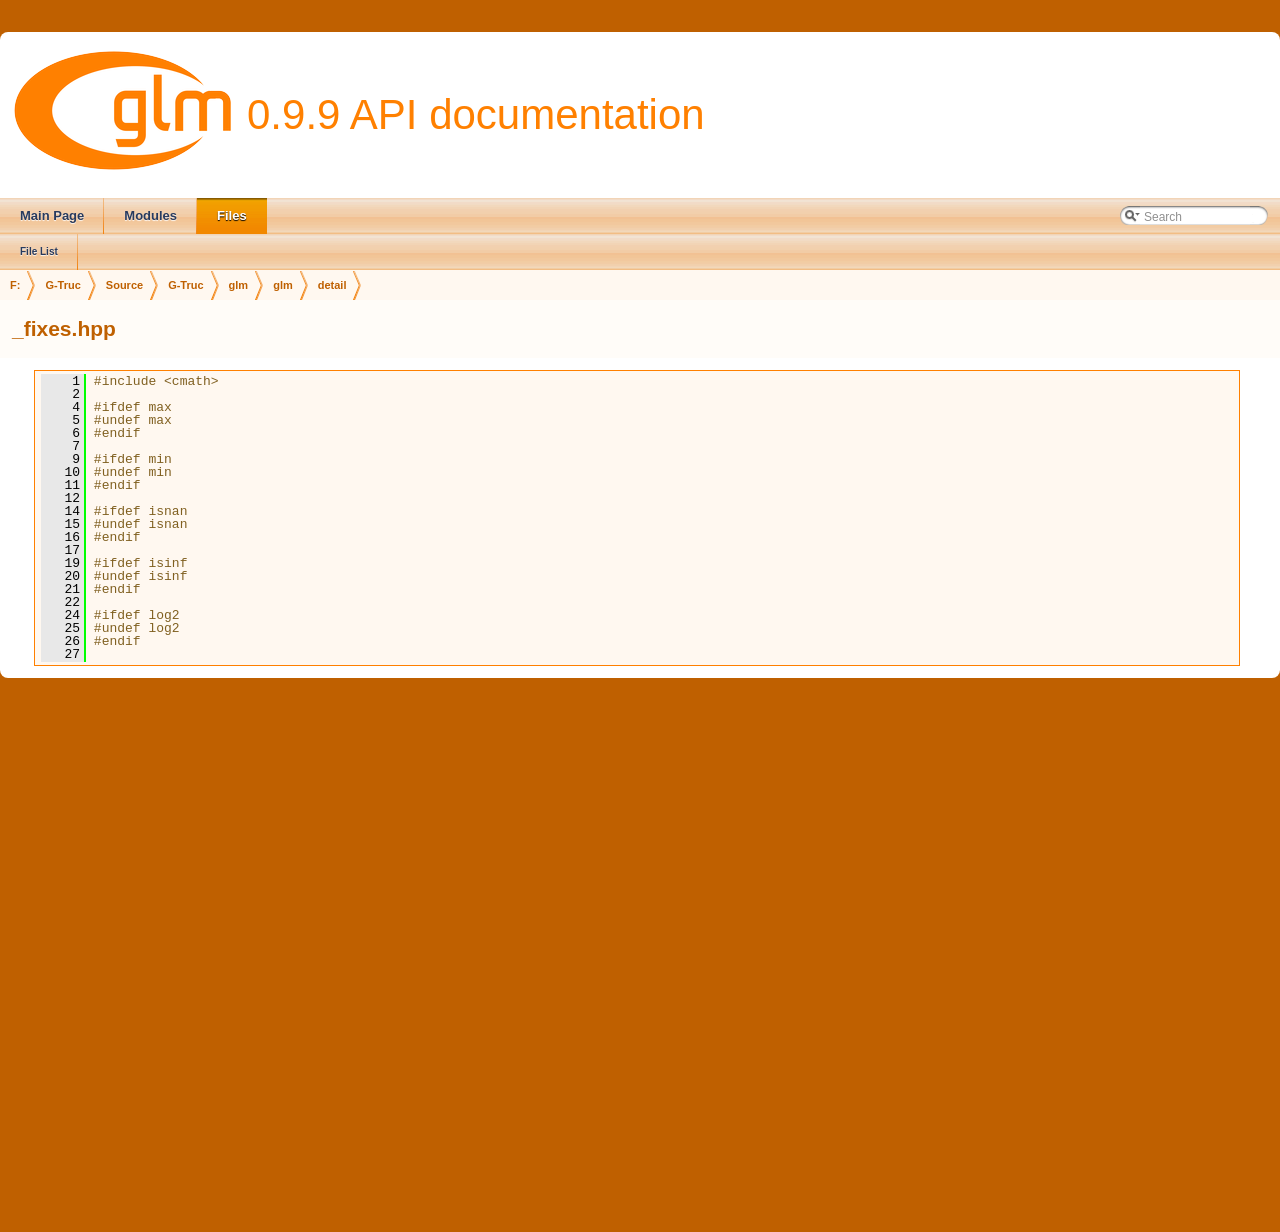
<file: algorithms/artgs/submodules/diff-gaussian-rasterization/third_party/glm/doc/api/a00002_source.html>
<!DOCTYPE html PUBLIC "-//W3C//DTD XHTML 1.0 Transitional//EN" "http://www.w3.org/TR/xhtml1/DTD/xhtml1-transitional.dtd">
<html xmlns="http://www.w3.org/1999/xhtml">
<head>
<meta http-equiv="Content-Type" content="text/xhtml;charset=UTF-8"/>
<meta http-equiv="X-UA-Compatible" content="IE=9"/>
<meta name="generator" content="Doxygen 1.8.10"/>
<title>0.9.9 API documentation: _fixes.hpp Source File</title>
<link href="tabs.css" rel="stylesheet" type="text/css"/>
<script type="text/javascript" src="jquery.js"></script>
<script type="text/javascript" src="dynsections.js"></script>
<link href="search/search.css" rel="stylesheet" type="text/css"/>
<script type="text/javascript" src="search/searchdata.js"></script>
<script type="text/javascript" src="search/search.js"></script>
<script type="text/javascript">
  $(document).ready(function() { init_search(); });
</script>
<link href="doxygen.css" rel="stylesheet" type="text/css" />
</head>
<body>
<div id="top"><!-- do not remove this div, it is closed by doxygen! -->
<div id="titlearea">
<table cellspacing="0" cellpadding="0">
 <tbody>
 <tr style="height: 56px;">
  <td id="projectlogo"><img alt="Logo" src="logo-mini.png"/></td>
  <td id="projectalign" style="padding-left: 0.5em;">
   <div id="projectname">0.9.9 API documentation
   </div>
  </td>
 </tr>
 </tbody>
</table>
</div>
<!-- end header part -->
<!-- Generated by Doxygen 1.8.10 -->
<script type="text/javascript">
var searchBox = new SearchBox("searchBox", "search",false,'Search');
</script>
  <div id="navrow1" class="tabs">
    <ul class="tablist">
      <li><a href="index.html"><span>Main&#160;Page</span></a></li>
      <li><a href="modules.html"><span>Modules</span></a></li>
      <li class="current"><a href="files.html"><span>Files</span></a></li>
      <li>
        <div id="MSearchBox" class="MSearchBoxInactive">
        <span class="left">
          <img id="MSearchSelect" src="search/mag_sel.png"
               onmouseover="return searchBox.OnSearchSelectShow()"
               onmouseout="return searchBox.OnSearchSelectHide()"
               alt=""/>
          <input type="text" id="MSearchField" value="Search" accesskey="S"
               onfocus="searchBox.OnSearchFieldFocus(true)" 
               onblur="searchBox.OnSearchFieldFocus(false)" 
               onkeyup="searchBox.OnSearchFieldChange(event)"/>
          </span><span class="right">
            <a id="MSearchClose" href="javascript:searchBox.CloseResultsWindow()"><img id="MSearchCloseImg" border="0" src="search/close.png" alt=""/></a>
          </span>
        </div>
      </li>
    </ul>
  </div>
  <div id="navrow2" class="tabs2">
    <ul class="tablist">
      <li><a href="files.html"><span>File&#160;List</span></a></li>
    </ul>
  </div>
<!-- window showing the filter options -->
<div id="MSearchSelectWindow"
     onmouseover="return searchBox.OnSearchSelectShow()"
     onmouseout="return searchBox.OnSearchSelectHide()"
     onkeydown="return searchBox.OnSearchSelectKey(event)">
</div>

<!-- iframe showing the search results (closed by default) -->
<div id="MSearchResultsWindow">
<iframe src="javascript:void(0)" frameborder="0" 
        name="MSearchResults" id="MSearchResults">
</iframe>
</div>

<div id="nav-path" class="navpath">
  <ul>
<li class="navelem"><a class="el" href="dir_3a581ba30d25676e4b797b1f96d53b45.html">F:</a></li><li class="navelem"><a class="el" href="dir_9e5fe034a00e89334fd5186c3e7db156.html">G-Truc</a></li><li class="navelem"><a class="el" href="dir_d9496f0844b48bc7e53b5af8c99b9ab2.html">Source</a></li><li class="navelem"><a class="el" href="dir_a8bee7be44182a33f3820393ae0b105d.html">G-Truc</a></li><li class="navelem"><a class="el" href="dir_44e5e654415abd9ca6fdeaddaff8565e.html">glm</a></li><li class="navelem"><a class="el" href="dir_cef2d71d502cb69a9252bca2297d9549.html">glm</a></li><li class="navelem"><a class="el" href="dir_033f5edb0915b828d2c46ed4804e5503.html">detail</a></li>  </ul>
</div>
</div><!-- top -->
<div class="header">
  <div class="headertitle">
<div class="title">_fixes.hpp</div>  </div>
</div><!--header-->
<div class="contents">
<div class="fragment"><div class="line"><a name="l00001"></a><span class="lineno">    1</span>&#160;<span class="preprocessor">#include &lt;cmath&gt;</span></div>
<div class="line"><a name="l00002"></a><span class="lineno">    2</span>&#160;</div>
<div class="line"><a name="l00004"></a><span class="lineno">    4</span>&#160;<span class="preprocessor">#ifdef max</span></div>
<div class="line"><a name="l00005"></a><span class="lineno">    5</span>&#160;<span class="preprocessor">#undef max</span></div>
<div class="line"><a name="l00006"></a><span class="lineno">    6</span>&#160;<span class="preprocessor">#endif</span></div>
<div class="line"><a name="l00007"></a><span class="lineno">    7</span>&#160;</div>
<div class="line"><a name="l00009"></a><span class="lineno">    9</span>&#160;<span class="preprocessor">#ifdef min</span></div>
<div class="line"><a name="l00010"></a><span class="lineno">   10</span>&#160;<span class="preprocessor">#undef min</span></div>
<div class="line"><a name="l00011"></a><span class="lineno">   11</span>&#160;<span class="preprocessor">#endif</span></div>
<div class="line"><a name="l00012"></a><span class="lineno">   12</span>&#160;</div>
<div class="line"><a name="l00014"></a><span class="lineno">   14</span>&#160;<span class="preprocessor">#ifdef isnan</span></div>
<div class="line"><a name="l00015"></a><span class="lineno">   15</span>&#160;<span class="preprocessor">#undef isnan</span></div>
<div class="line"><a name="l00016"></a><span class="lineno">   16</span>&#160;<span class="preprocessor">#endif</span></div>
<div class="line"><a name="l00017"></a><span class="lineno">   17</span>&#160;</div>
<div class="line"><a name="l00019"></a><span class="lineno">   19</span>&#160;<span class="preprocessor">#ifdef isinf</span></div>
<div class="line"><a name="l00020"></a><span class="lineno">   20</span>&#160;<span class="preprocessor">#undef isinf</span></div>
<div class="line"><a name="l00021"></a><span class="lineno">   21</span>&#160;<span class="preprocessor">#endif</span></div>
<div class="line"><a name="l00022"></a><span class="lineno">   22</span>&#160;</div>
<div class="line"><a name="l00024"></a><span class="lineno">   24</span>&#160;<span class="preprocessor">#ifdef log2</span></div>
<div class="line"><a name="l00025"></a><span class="lineno">   25</span>&#160;<span class="preprocessor">#undef log2</span></div>
<div class="line"><a name="l00026"></a><span class="lineno">   26</span>&#160;<span class="preprocessor">#endif</span></div>
<div class="line"><a name="l00027"></a><span class="lineno">   27</span>&#160;</div>
</div><!-- fragment --></div><!-- contents -->
<!-- start footer part -->
<hr class="footer"/><address class="footer"><small>
Generated by &#160;<a href="http://www.doxygen.org/index.html">
<img class="footer" src="doxygen.png" alt="doxygen"/>
</a> 1.8.10
</small></address>
</body>
</html>
</file>
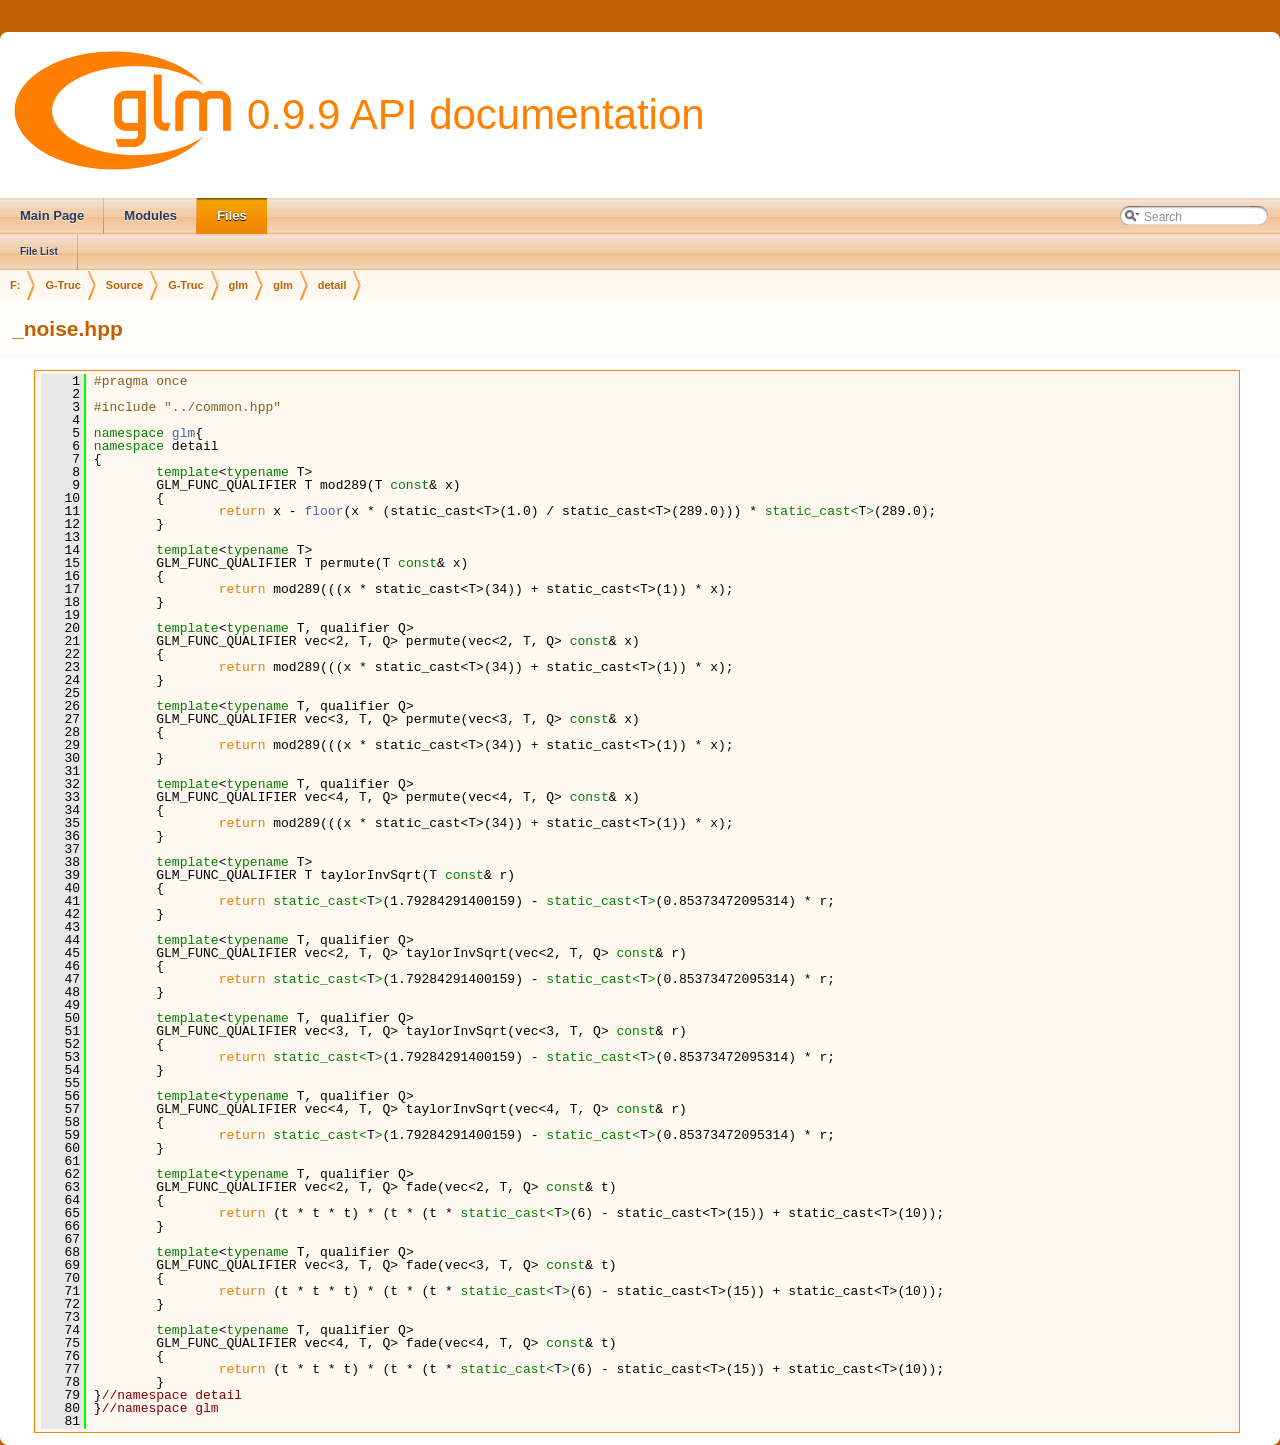
<file: algorithms/artgs/submodules/diff-gaussian-rasterization/third_party/glm/doc/api/a00003_source.html>
<!DOCTYPE html PUBLIC "-//W3C//DTD XHTML 1.0 Transitional//EN" "http://www.w3.org/TR/xhtml1/DTD/xhtml1-transitional.dtd">
<html xmlns="http://www.w3.org/1999/xhtml">
<head>
<meta http-equiv="Content-Type" content="text/xhtml;charset=UTF-8"/>
<meta http-equiv="X-UA-Compatible" content="IE=9"/>
<meta name="generator" content="Doxygen 1.8.10"/>
<title>0.9.9 API documentation: _noise.hpp Source File</title>
<link href="tabs.css" rel="stylesheet" type="text/css"/>
<script type="text/javascript" src="jquery.js"></script>
<script type="text/javascript" src="dynsections.js"></script>
<link href="search/search.css" rel="stylesheet" type="text/css"/>
<script type="text/javascript" src="search/searchdata.js"></script>
<script type="text/javascript" src="search/search.js"></script>
<script type="text/javascript">
  $(document).ready(function() { init_search(); });
</script>
<link href="doxygen.css" rel="stylesheet" type="text/css" />
</head>
<body>
<div id="top"><!-- do not remove this div, it is closed by doxygen! -->
<div id="titlearea">
<table cellspacing="0" cellpadding="0">
 <tbody>
 <tr style="height: 56px;">
  <td id="projectlogo"><img alt="Logo" src="logo-mini.png"/></td>
  <td id="projectalign" style="padding-left: 0.5em;">
   <div id="projectname">0.9.9 API documentation
   </div>
  </td>
 </tr>
 </tbody>
</table>
</div>
<!-- end header part -->
<!-- Generated by Doxygen 1.8.10 -->
<script type="text/javascript">
var searchBox = new SearchBox("searchBox", "search",false,'Search');
</script>
  <div id="navrow1" class="tabs">
    <ul class="tablist">
      <li><a href="index.html"><span>Main&#160;Page</span></a></li>
      <li><a href="modules.html"><span>Modules</span></a></li>
      <li class="current"><a href="files.html"><span>Files</span></a></li>
      <li>
        <div id="MSearchBox" class="MSearchBoxInactive">
        <span class="left">
          <img id="MSearchSelect" src="search/mag_sel.png"
               onmouseover="return searchBox.OnSearchSelectShow()"
               onmouseout="return searchBox.OnSearchSelectHide()"
               alt=""/>
          <input type="text" id="MSearchField" value="Search" accesskey="S"
               onfocus="searchBox.OnSearchFieldFocus(true)" 
               onblur="searchBox.OnSearchFieldFocus(false)" 
               onkeyup="searchBox.OnSearchFieldChange(event)"/>
          </span><span class="right">
            <a id="MSearchClose" href="javascript:searchBox.CloseResultsWindow()"><img id="MSearchCloseImg" border="0" src="search/close.png" alt=""/></a>
          </span>
        </div>
      </li>
    </ul>
  </div>
  <div id="navrow2" class="tabs2">
    <ul class="tablist">
      <li><a href="files.html"><span>File&#160;List</span></a></li>
    </ul>
  </div>
<!-- window showing the filter options -->
<div id="MSearchSelectWindow"
     onmouseover="return searchBox.OnSearchSelectShow()"
     onmouseout="return searchBox.OnSearchSelectHide()"
     onkeydown="return searchBox.OnSearchSelectKey(event)">
</div>

<!-- iframe showing the search results (closed by default) -->
<div id="MSearchResultsWindow">
<iframe src="javascript:void(0)" frameborder="0" 
        name="MSearchResults" id="MSearchResults">
</iframe>
</div>

<div id="nav-path" class="navpath">
  <ul>
<li class="navelem"><a class="el" href="dir_3a581ba30d25676e4b797b1f96d53b45.html">F:</a></li><li class="navelem"><a class="el" href="dir_9e5fe034a00e89334fd5186c3e7db156.html">G-Truc</a></li><li class="navelem"><a class="el" href="dir_d9496f0844b48bc7e53b5af8c99b9ab2.html">Source</a></li><li class="navelem"><a class="el" href="dir_a8bee7be44182a33f3820393ae0b105d.html">G-Truc</a></li><li class="navelem"><a class="el" href="dir_44e5e654415abd9ca6fdeaddaff8565e.html">glm</a></li><li class="navelem"><a class="el" href="dir_cef2d71d502cb69a9252bca2297d9549.html">glm</a></li><li class="navelem"><a class="el" href="dir_033f5edb0915b828d2c46ed4804e5503.html">detail</a></li>  </ul>
</div>
</div><!-- top -->
<div class="header">
  <div class="headertitle">
<div class="title">_noise.hpp</div>  </div>
</div><!--header-->
<div class="contents">
<div class="fragment"><div class="line"><a name="l00001"></a><span class="lineno">    1</span>&#160;<span class="preprocessor">#pragma once</span></div>
<div class="line"><a name="l00002"></a><span class="lineno">    2</span>&#160;</div>
<div class="line"><a name="l00003"></a><span class="lineno">    3</span>&#160;<span class="preprocessor">#include &quot;../common.hpp&quot;</span></div>
<div class="line"><a name="l00004"></a><span class="lineno">    4</span>&#160;</div>
<div class="line"><a name="l00005"></a><span class="lineno">    5</span>&#160;<span class="keyword">namespace </span><a class="code" href="a00236.html">glm</a>{</div>
<div class="line"><a name="l00006"></a><span class="lineno">    6</span>&#160;<span class="keyword">namespace </span>detail</div>
<div class="line"><a name="l00007"></a><span class="lineno">    7</span>&#160;{</div>
<div class="line"><a name="l00008"></a><span class="lineno">    8</span>&#160;        <span class="keyword">template</span>&lt;<span class="keyword">typename</span> T&gt;</div>
<div class="line"><a name="l00009"></a><span class="lineno">    9</span>&#160;        GLM_FUNC_QUALIFIER T mod289(T <span class="keyword">const</span>&amp; x)</div>
<div class="line"><a name="l00010"></a><span class="lineno">   10</span>&#160;        {</div>
<div class="line"><a name="l00011"></a><span class="lineno">   11</span>&#160;                <span class="keywordflow">return</span> x - <a class="code" href="a00241.html#gaa9d0742639e85b29c7c5de11cfd6840d">floor</a>(x * (static_cast&lt;T&gt;(1.0) / static_cast&lt;T&gt;(289.0))) * <span class="keyword">static_cast&lt;</span>T<span class="keyword">&gt;</span>(289.0);</div>
<div class="line"><a name="l00012"></a><span class="lineno">   12</span>&#160;        }</div>
<div class="line"><a name="l00013"></a><span class="lineno">   13</span>&#160;</div>
<div class="line"><a name="l00014"></a><span class="lineno">   14</span>&#160;        <span class="keyword">template</span>&lt;<span class="keyword">typename</span> T&gt;</div>
<div class="line"><a name="l00015"></a><span class="lineno">   15</span>&#160;        GLM_FUNC_QUALIFIER T permute(T <span class="keyword">const</span>&amp; x)</div>
<div class="line"><a name="l00016"></a><span class="lineno">   16</span>&#160;        {</div>
<div class="line"><a name="l00017"></a><span class="lineno">   17</span>&#160;                <span class="keywordflow">return</span> mod289(((x * static_cast&lt;T&gt;(34)) + static_cast&lt;T&gt;(1)) * x);</div>
<div class="line"><a name="l00018"></a><span class="lineno">   18</span>&#160;        }</div>
<div class="line"><a name="l00019"></a><span class="lineno">   19</span>&#160;</div>
<div class="line"><a name="l00020"></a><span class="lineno">   20</span>&#160;        <span class="keyword">template</span>&lt;<span class="keyword">typename</span> T, qualifier Q&gt;</div>
<div class="line"><a name="l00021"></a><span class="lineno">   21</span>&#160;        GLM_FUNC_QUALIFIER vec&lt;2, T, Q&gt; permute(vec&lt;2, T, Q&gt; <span class="keyword">const</span>&amp; x)</div>
<div class="line"><a name="l00022"></a><span class="lineno">   22</span>&#160;        {</div>
<div class="line"><a name="l00023"></a><span class="lineno">   23</span>&#160;                <span class="keywordflow">return</span> mod289(((x * static_cast&lt;T&gt;(34)) + static_cast&lt;T&gt;(1)) * x);</div>
<div class="line"><a name="l00024"></a><span class="lineno">   24</span>&#160;        }</div>
<div class="line"><a name="l00025"></a><span class="lineno">   25</span>&#160;</div>
<div class="line"><a name="l00026"></a><span class="lineno">   26</span>&#160;        <span class="keyword">template</span>&lt;<span class="keyword">typename</span> T, qualifier Q&gt;</div>
<div class="line"><a name="l00027"></a><span class="lineno">   27</span>&#160;        GLM_FUNC_QUALIFIER vec&lt;3, T, Q&gt; permute(vec&lt;3, T, Q&gt; <span class="keyword">const</span>&amp; x)</div>
<div class="line"><a name="l00028"></a><span class="lineno">   28</span>&#160;        {</div>
<div class="line"><a name="l00029"></a><span class="lineno">   29</span>&#160;                <span class="keywordflow">return</span> mod289(((x * static_cast&lt;T&gt;(34)) + static_cast&lt;T&gt;(1)) * x);</div>
<div class="line"><a name="l00030"></a><span class="lineno">   30</span>&#160;        }</div>
<div class="line"><a name="l00031"></a><span class="lineno">   31</span>&#160;</div>
<div class="line"><a name="l00032"></a><span class="lineno">   32</span>&#160;        <span class="keyword">template</span>&lt;<span class="keyword">typename</span> T, qualifier Q&gt;</div>
<div class="line"><a name="l00033"></a><span class="lineno">   33</span>&#160;        GLM_FUNC_QUALIFIER vec&lt;4, T, Q&gt; permute(vec&lt;4, T, Q&gt; <span class="keyword">const</span>&amp; x)</div>
<div class="line"><a name="l00034"></a><span class="lineno">   34</span>&#160;        {</div>
<div class="line"><a name="l00035"></a><span class="lineno">   35</span>&#160;                <span class="keywordflow">return</span> mod289(((x * static_cast&lt;T&gt;(34)) + static_cast&lt;T&gt;(1)) * x);</div>
<div class="line"><a name="l00036"></a><span class="lineno">   36</span>&#160;        }</div>
<div class="line"><a name="l00037"></a><span class="lineno">   37</span>&#160;</div>
<div class="line"><a name="l00038"></a><span class="lineno">   38</span>&#160;        <span class="keyword">template</span>&lt;<span class="keyword">typename</span> T&gt;</div>
<div class="line"><a name="l00039"></a><span class="lineno">   39</span>&#160;        GLM_FUNC_QUALIFIER T taylorInvSqrt(T <span class="keyword">const</span>&amp; r)</div>
<div class="line"><a name="l00040"></a><span class="lineno">   40</span>&#160;        {</div>
<div class="line"><a name="l00041"></a><span class="lineno">   41</span>&#160;                <span class="keywordflow">return</span> <span class="keyword">static_cast&lt;</span>T<span class="keyword">&gt;</span>(1.79284291400159) - <span class="keyword">static_cast&lt;</span>T<span class="keyword">&gt;</span>(0.85373472095314) * r;</div>
<div class="line"><a name="l00042"></a><span class="lineno">   42</span>&#160;        }</div>
<div class="line"><a name="l00043"></a><span class="lineno">   43</span>&#160;</div>
<div class="line"><a name="l00044"></a><span class="lineno">   44</span>&#160;        <span class="keyword">template</span>&lt;<span class="keyword">typename</span> T, qualifier Q&gt;</div>
<div class="line"><a name="l00045"></a><span class="lineno">   45</span>&#160;        GLM_FUNC_QUALIFIER vec&lt;2, T, Q&gt; taylorInvSqrt(vec&lt;2, T, Q&gt; <span class="keyword">const</span>&amp; r)</div>
<div class="line"><a name="l00046"></a><span class="lineno">   46</span>&#160;        {</div>
<div class="line"><a name="l00047"></a><span class="lineno">   47</span>&#160;                <span class="keywordflow">return</span> <span class="keyword">static_cast&lt;</span>T<span class="keyword">&gt;</span>(1.79284291400159) - <span class="keyword">static_cast&lt;</span>T<span class="keyword">&gt;</span>(0.85373472095314) * r;</div>
<div class="line"><a name="l00048"></a><span class="lineno">   48</span>&#160;        }</div>
<div class="line"><a name="l00049"></a><span class="lineno">   49</span>&#160;</div>
<div class="line"><a name="l00050"></a><span class="lineno">   50</span>&#160;        <span class="keyword">template</span>&lt;<span class="keyword">typename</span> T, qualifier Q&gt;</div>
<div class="line"><a name="l00051"></a><span class="lineno">   51</span>&#160;        GLM_FUNC_QUALIFIER vec&lt;3, T, Q&gt; taylorInvSqrt(vec&lt;3, T, Q&gt; <span class="keyword">const</span>&amp; r)</div>
<div class="line"><a name="l00052"></a><span class="lineno">   52</span>&#160;        {</div>
<div class="line"><a name="l00053"></a><span class="lineno">   53</span>&#160;                <span class="keywordflow">return</span> <span class="keyword">static_cast&lt;</span>T<span class="keyword">&gt;</span>(1.79284291400159) - <span class="keyword">static_cast&lt;</span>T<span class="keyword">&gt;</span>(0.85373472095314) * r;</div>
<div class="line"><a name="l00054"></a><span class="lineno">   54</span>&#160;        }</div>
<div class="line"><a name="l00055"></a><span class="lineno">   55</span>&#160;</div>
<div class="line"><a name="l00056"></a><span class="lineno">   56</span>&#160;        <span class="keyword">template</span>&lt;<span class="keyword">typename</span> T, qualifier Q&gt;</div>
<div class="line"><a name="l00057"></a><span class="lineno">   57</span>&#160;        GLM_FUNC_QUALIFIER vec&lt;4, T, Q&gt; taylorInvSqrt(vec&lt;4, T, Q&gt; <span class="keyword">const</span>&amp; r)</div>
<div class="line"><a name="l00058"></a><span class="lineno">   58</span>&#160;        {</div>
<div class="line"><a name="l00059"></a><span class="lineno">   59</span>&#160;                <span class="keywordflow">return</span> <span class="keyword">static_cast&lt;</span>T<span class="keyword">&gt;</span>(1.79284291400159) - <span class="keyword">static_cast&lt;</span>T<span class="keyword">&gt;</span>(0.85373472095314) * r;</div>
<div class="line"><a name="l00060"></a><span class="lineno">   60</span>&#160;        }</div>
<div class="line"><a name="l00061"></a><span class="lineno">   61</span>&#160;</div>
<div class="line"><a name="l00062"></a><span class="lineno">   62</span>&#160;        <span class="keyword">template</span>&lt;<span class="keyword">typename</span> T, qualifier Q&gt;</div>
<div class="line"><a name="l00063"></a><span class="lineno">   63</span>&#160;        GLM_FUNC_QUALIFIER vec&lt;2, T, Q&gt; fade(vec&lt;2, T, Q&gt; <span class="keyword">const</span>&amp; t)</div>
<div class="line"><a name="l00064"></a><span class="lineno">   64</span>&#160;        {</div>
<div class="line"><a name="l00065"></a><span class="lineno">   65</span>&#160;                <span class="keywordflow">return</span> (t * t * t) * (t * (t * <span class="keyword">static_cast&lt;</span>T<span class="keyword">&gt;</span>(6) - static_cast&lt;T&gt;(15)) + static_cast&lt;T&gt;(10));</div>
<div class="line"><a name="l00066"></a><span class="lineno">   66</span>&#160;        }</div>
<div class="line"><a name="l00067"></a><span class="lineno">   67</span>&#160;</div>
<div class="line"><a name="l00068"></a><span class="lineno">   68</span>&#160;        <span class="keyword">template</span>&lt;<span class="keyword">typename</span> T, qualifier Q&gt;</div>
<div class="line"><a name="l00069"></a><span class="lineno">   69</span>&#160;        GLM_FUNC_QUALIFIER vec&lt;3, T, Q&gt; fade(vec&lt;3, T, Q&gt; <span class="keyword">const</span>&amp; t)</div>
<div class="line"><a name="l00070"></a><span class="lineno">   70</span>&#160;        {</div>
<div class="line"><a name="l00071"></a><span class="lineno">   71</span>&#160;                <span class="keywordflow">return</span> (t * t * t) * (t * (t * <span class="keyword">static_cast&lt;</span>T<span class="keyword">&gt;</span>(6) - static_cast&lt;T&gt;(15)) + static_cast&lt;T&gt;(10));</div>
<div class="line"><a name="l00072"></a><span class="lineno">   72</span>&#160;        }</div>
<div class="line"><a name="l00073"></a><span class="lineno">   73</span>&#160;</div>
<div class="line"><a name="l00074"></a><span class="lineno">   74</span>&#160;        <span class="keyword">template</span>&lt;<span class="keyword">typename</span> T, qualifier Q&gt;</div>
<div class="line"><a name="l00075"></a><span class="lineno">   75</span>&#160;        GLM_FUNC_QUALIFIER vec&lt;4, T, Q&gt; fade(vec&lt;4, T, Q&gt; <span class="keyword">const</span>&amp; t)</div>
<div class="line"><a name="l00076"></a><span class="lineno">   76</span>&#160;        {</div>
<div class="line"><a name="l00077"></a><span class="lineno">   77</span>&#160;                <span class="keywordflow">return</span> (t * t * t) * (t * (t * <span class="keyword">static_cast&lt;</span>T<span class="keyword">&gt;</span>(6) - static_cast&lt;T&gt;(15)) + static_cast&lt;T&gt;(10));</div>
<div class="line"><a name="l00078"></a><span class="lineno">   78</span>&#160;        }</div>
<div class="line"><a name="l00079"></a><span class="lineno">   79</span>&#160;}<span class="comment">//namespace detail</span></div>
<div class="line"><a name="l00080"></a><span class="lineno">   80</span>&#160;}<span class="comment">//namespace glm</span></div>
<div class="line"><a name="l00081"></a><span class="lineno">   81</span>&#160;</div>
<div class="ttc" id="a00241_html_gaa9d0742639e85b29c7c5de11cfd6840d"><div class="ttname"><a href="a00241.html#gaa9d0742639e85b29c7c5de11cfd6840d">glm::floor</a></div><div class="ttdeci">GLM_FUNC_DECL vec&lt; L, T, Q &gt; floor(vec&lt; L, T, Q &gt; const &amp;x)</div><div class="ttdoc">Returns a value equal to the nearest integer that is less then or equal to x. </div></div>
<div class="ttc" id="a00236_html"><div class="ttname"><a href="a00236.html">glm</a></div><div class="ttdef"><b>Definition:</b> <a href="a00015_source.html#l00020">common.hpp:20</a></div></div>
</div><!-- fragment --></div><!-- contents -->
<!-- start footer part -->
<hr class="footer"/><address class="footer"><small>
Generated by &#160;<a href="http://www.doxygen.org/index.html">
<img class="footer" src="doxygen.png" alt="doxygen"/>
</a> 1.8.10
</small></address>
</body>
</html>
</file>
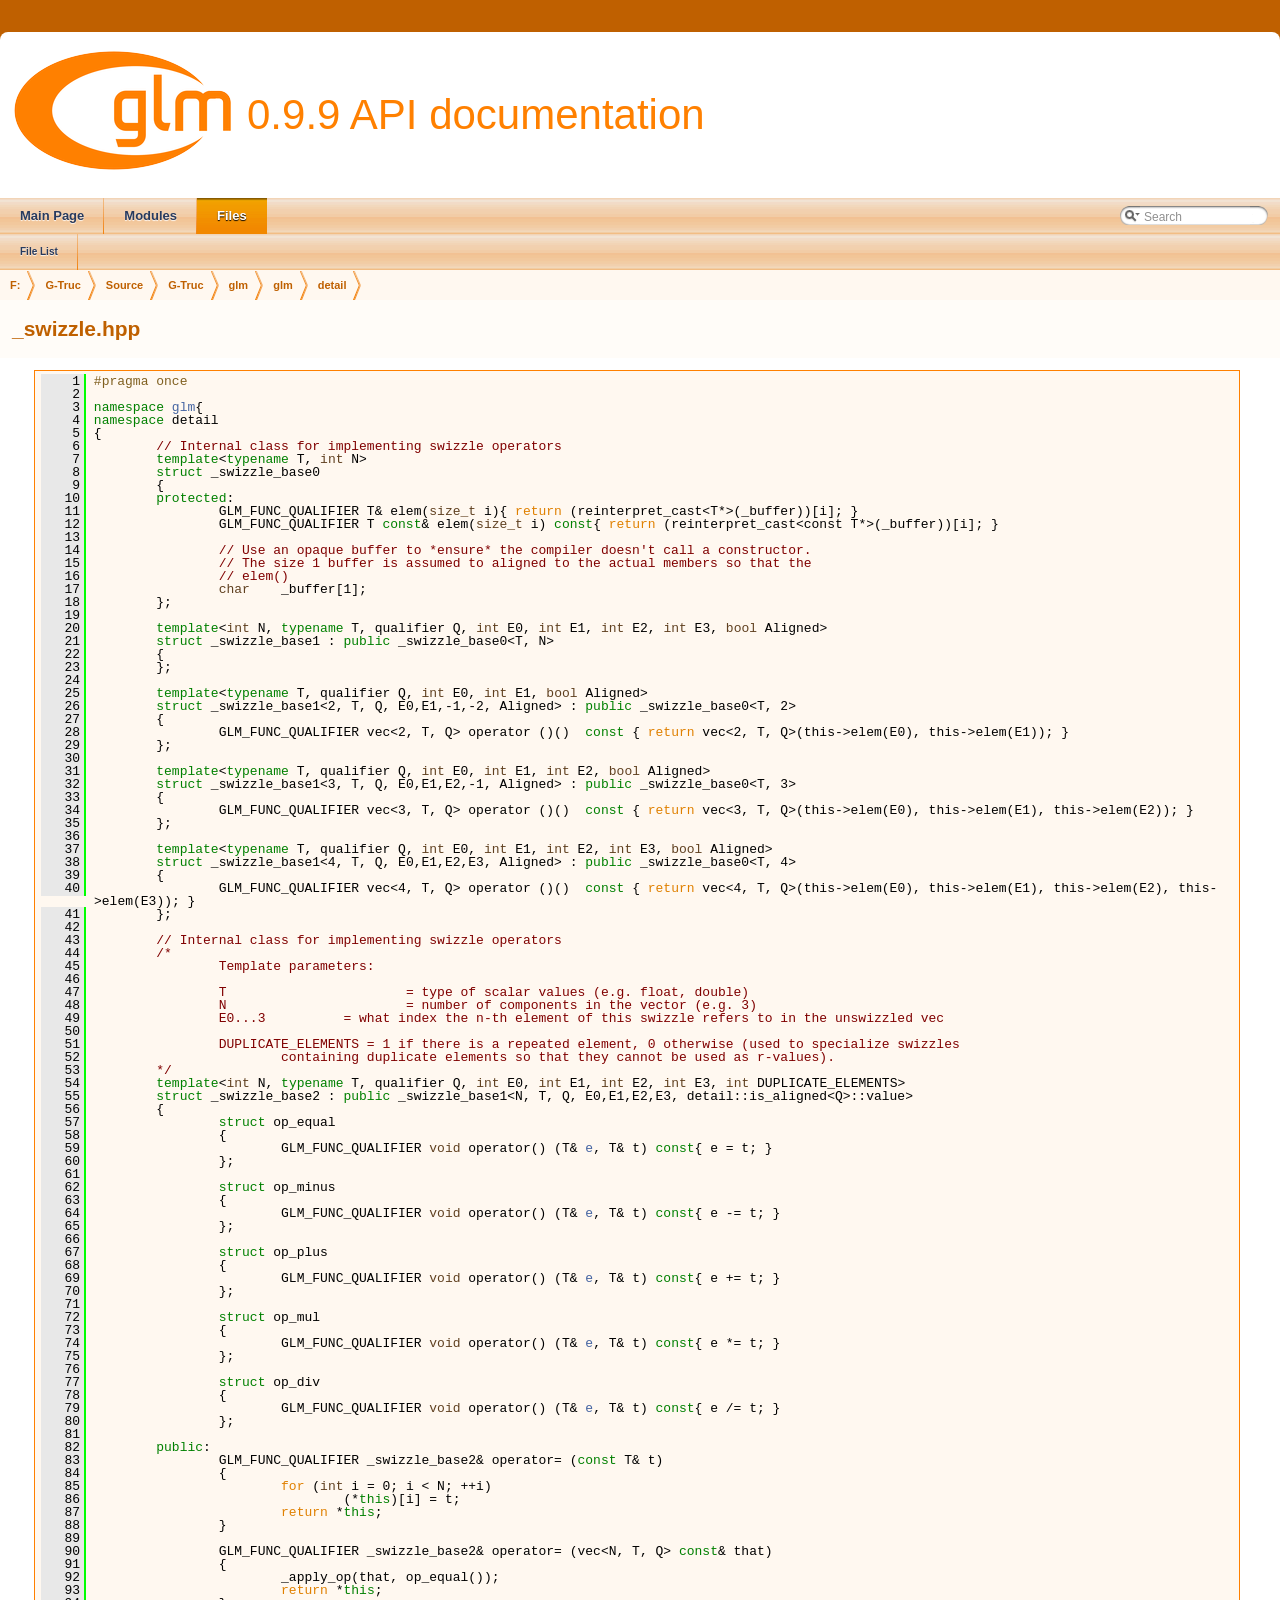
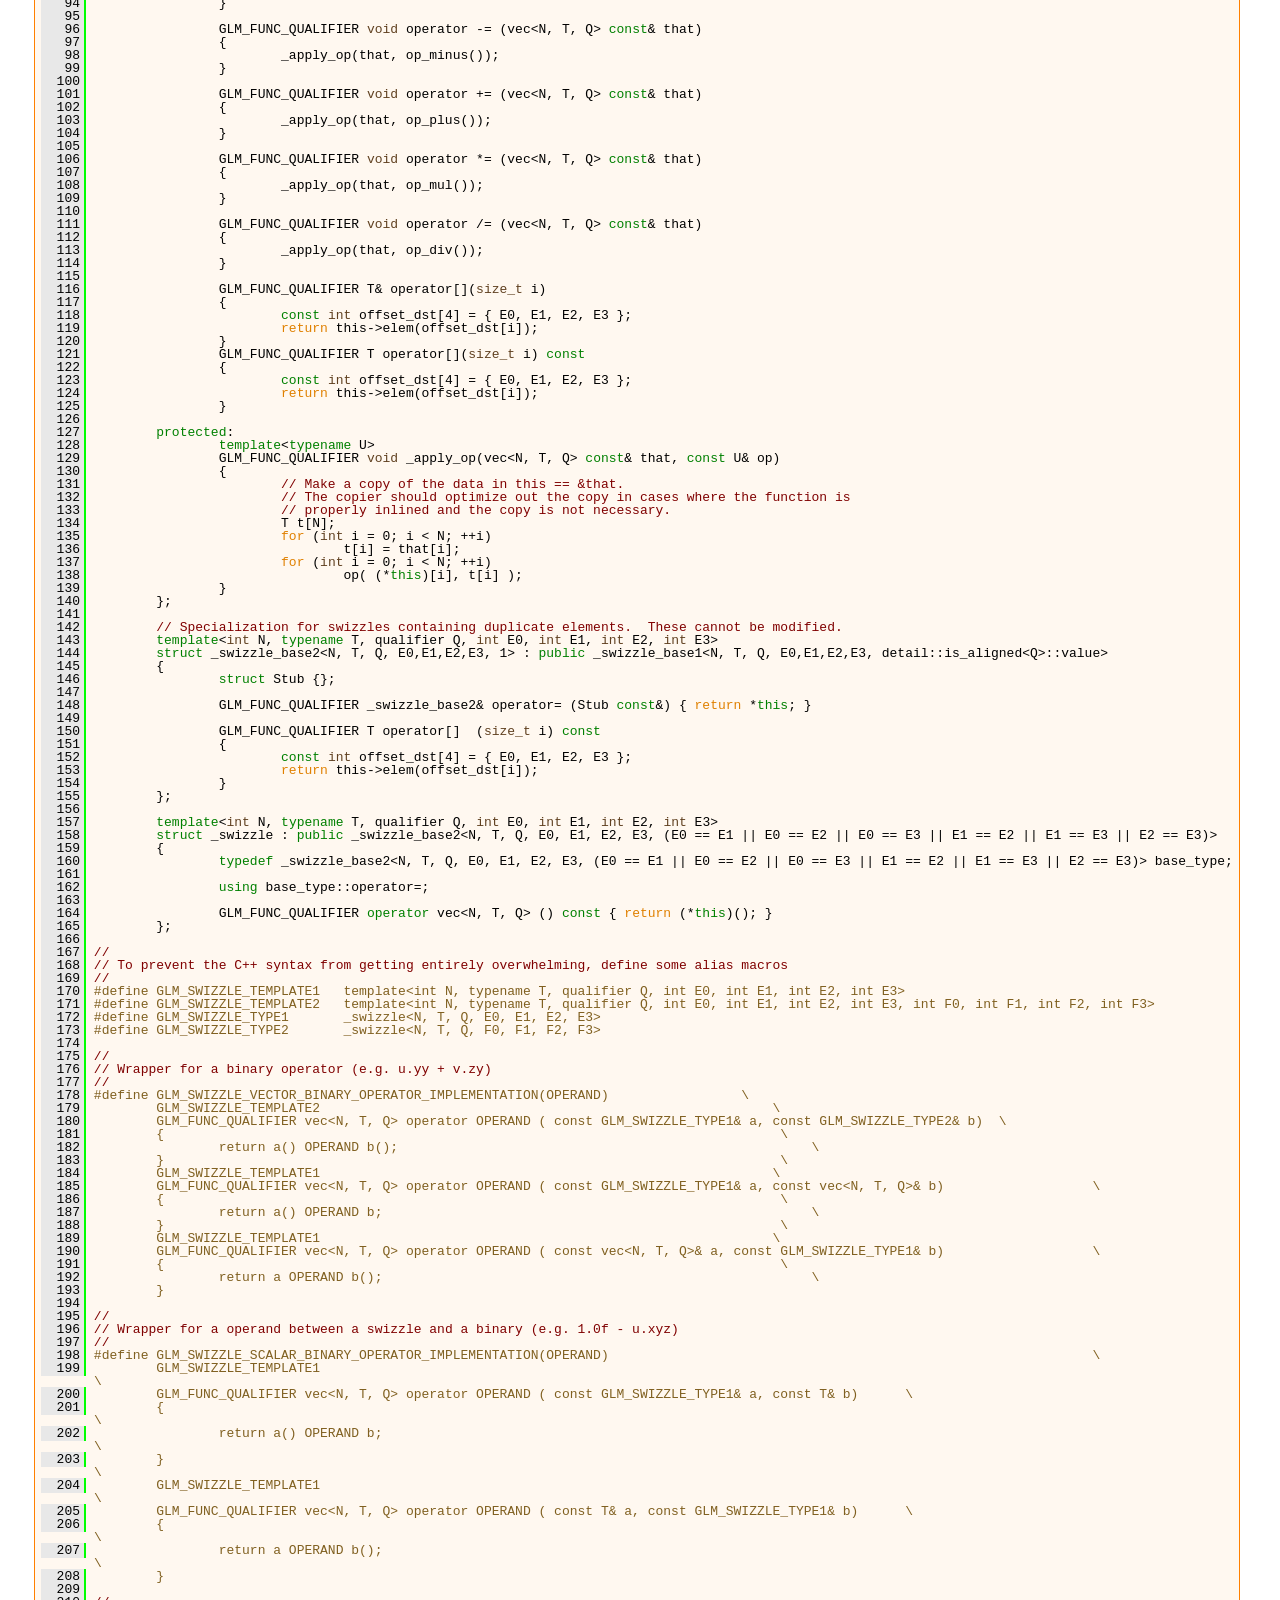
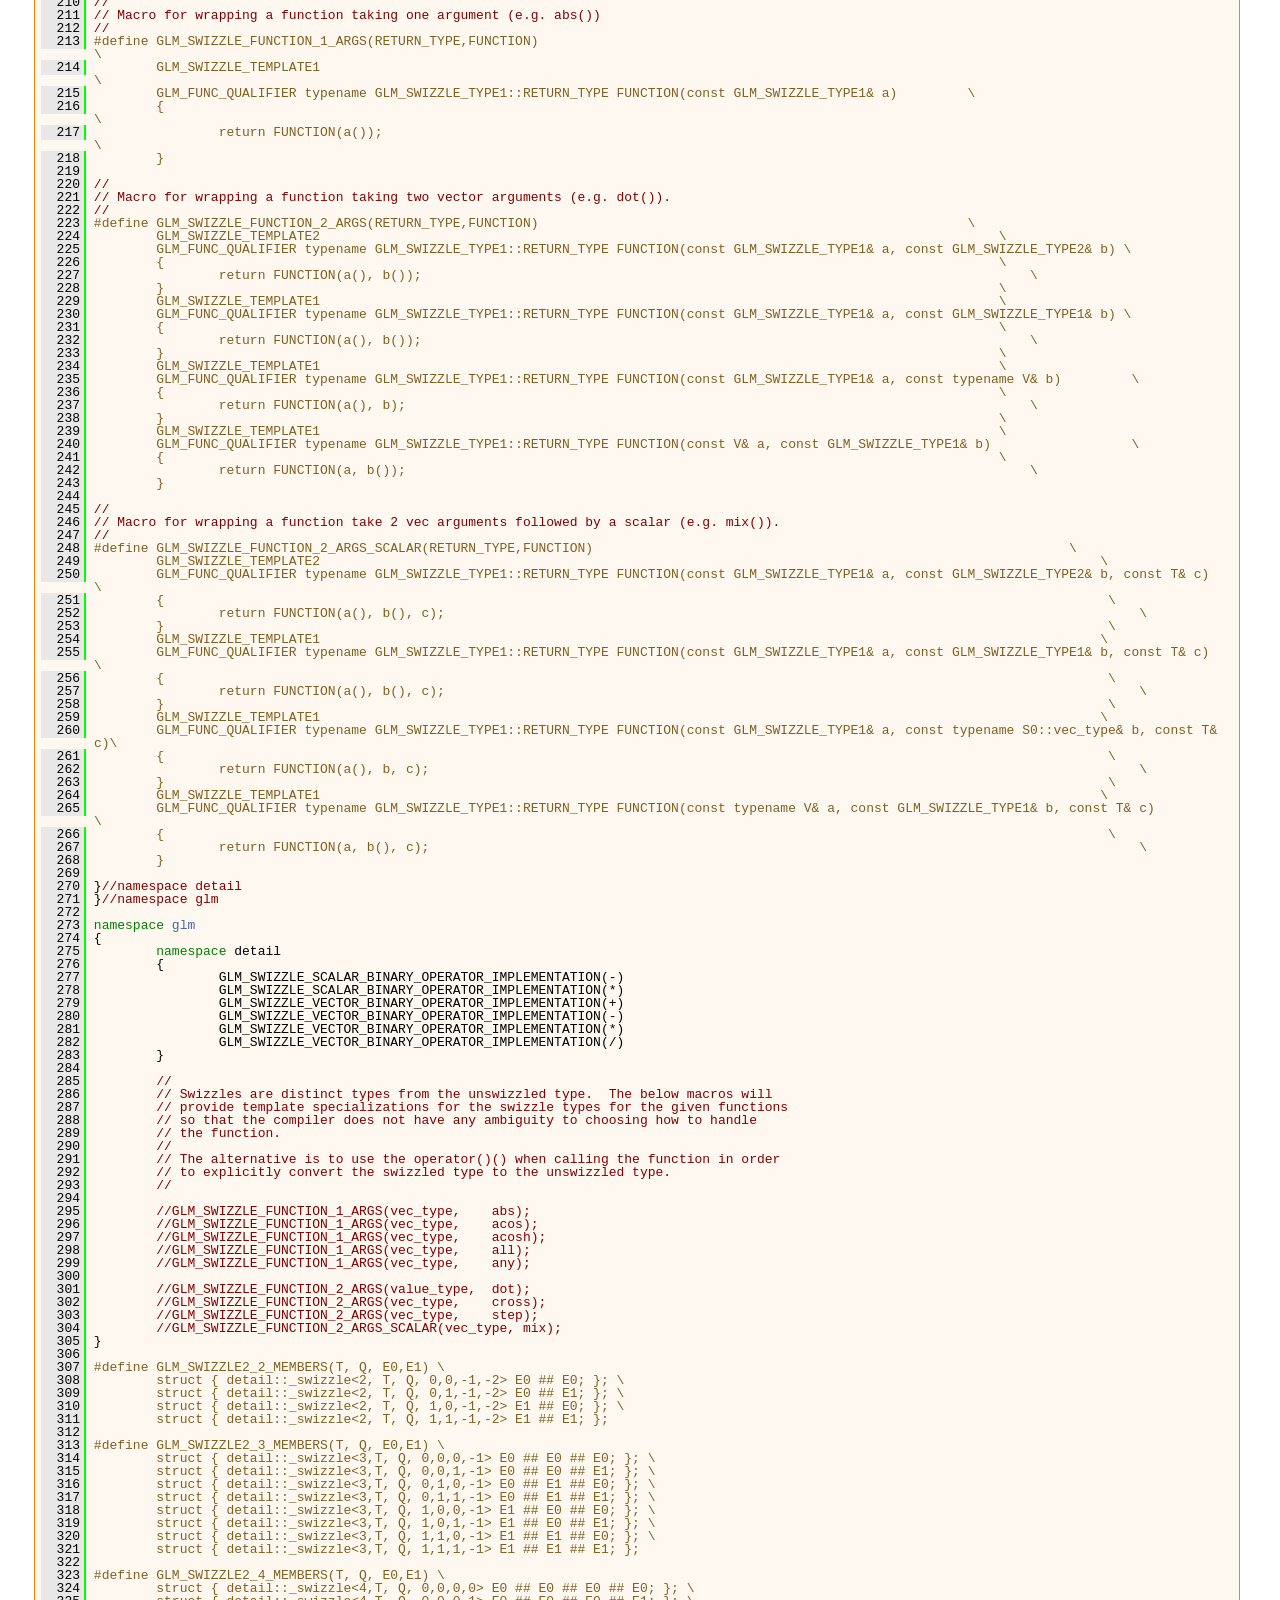
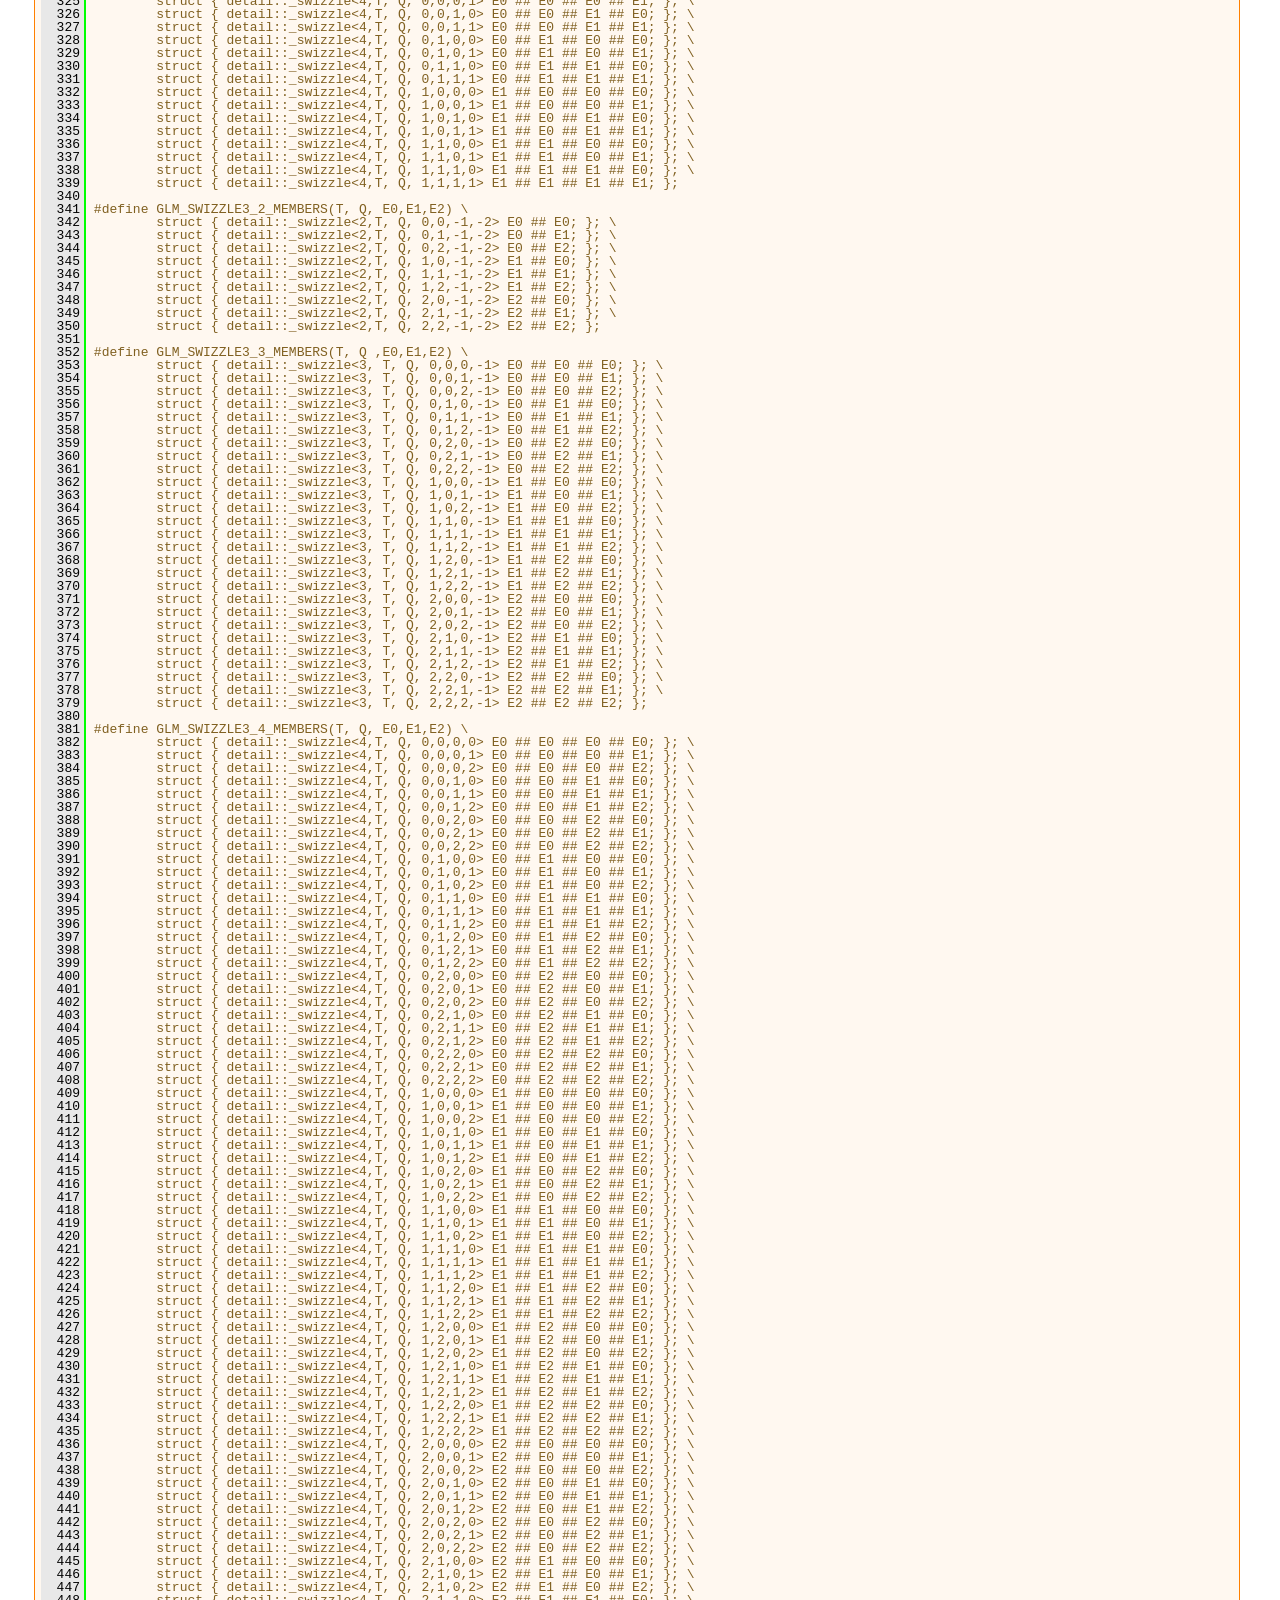
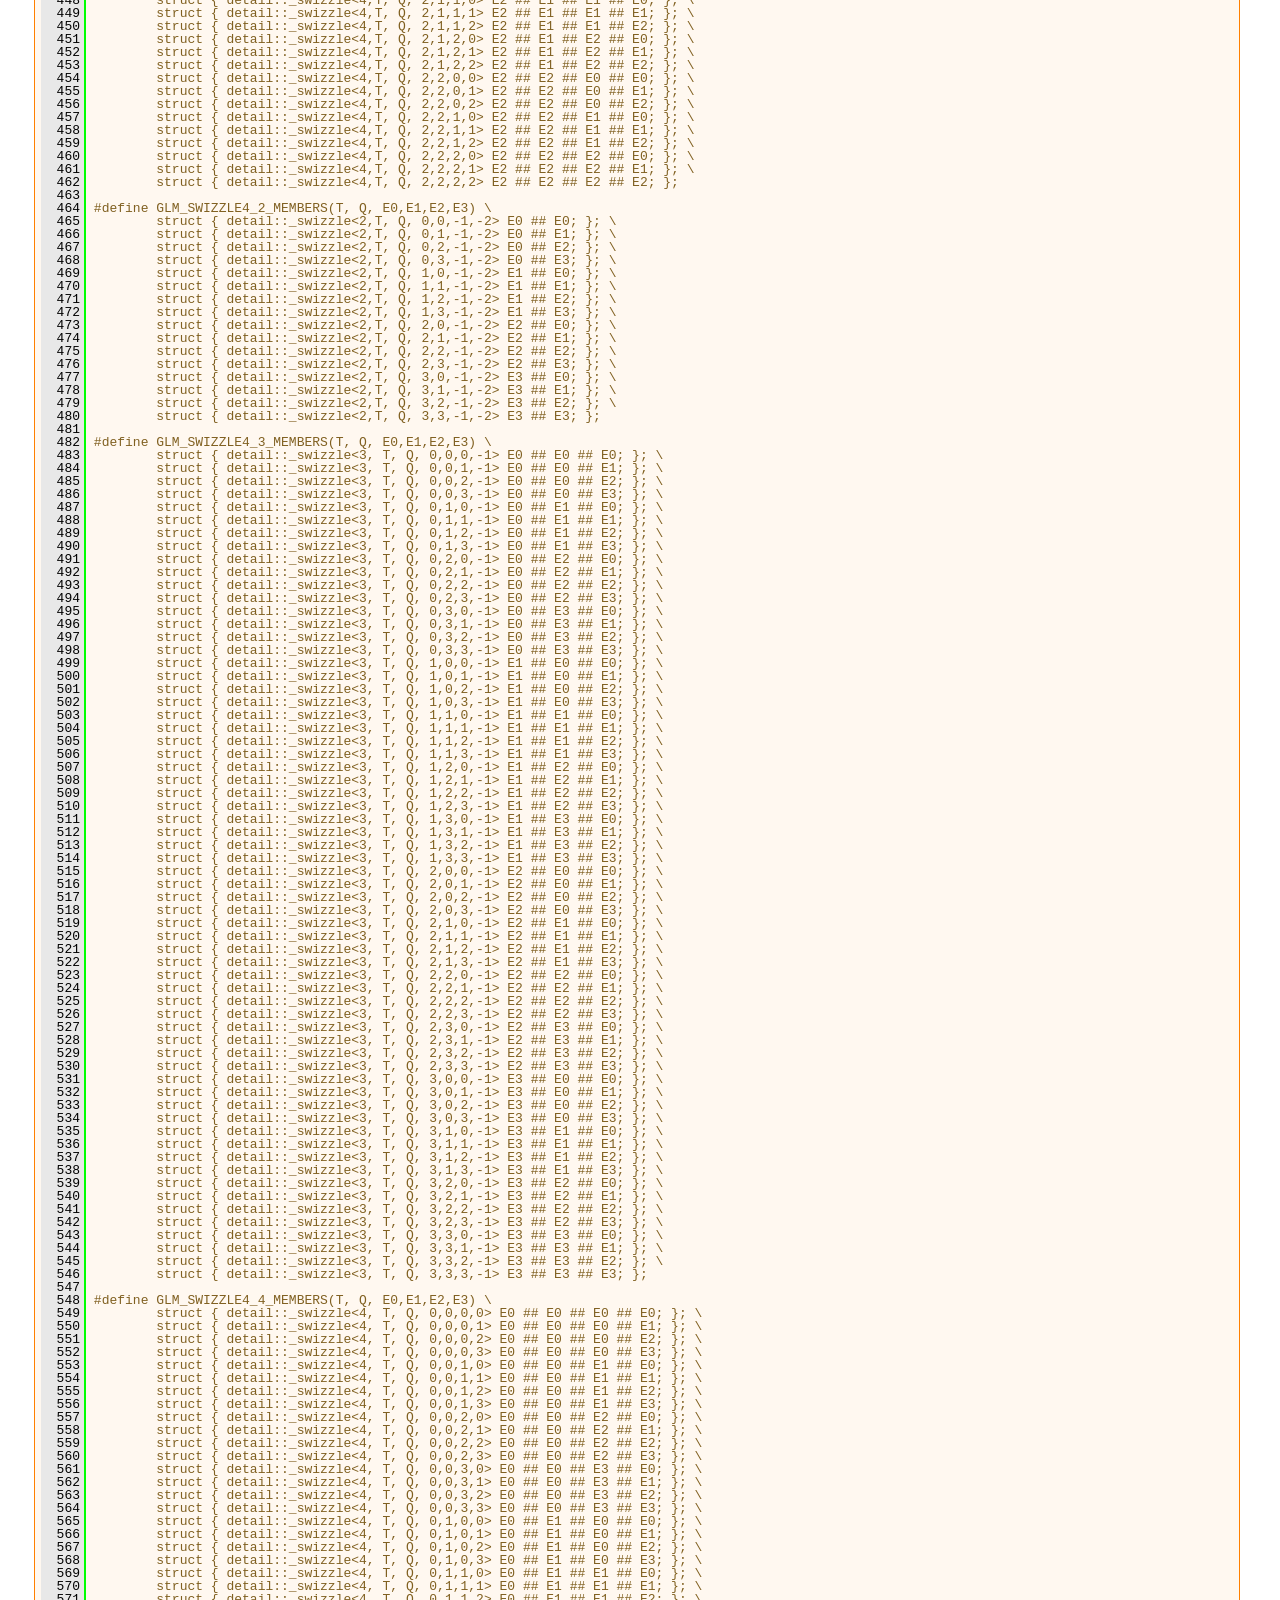
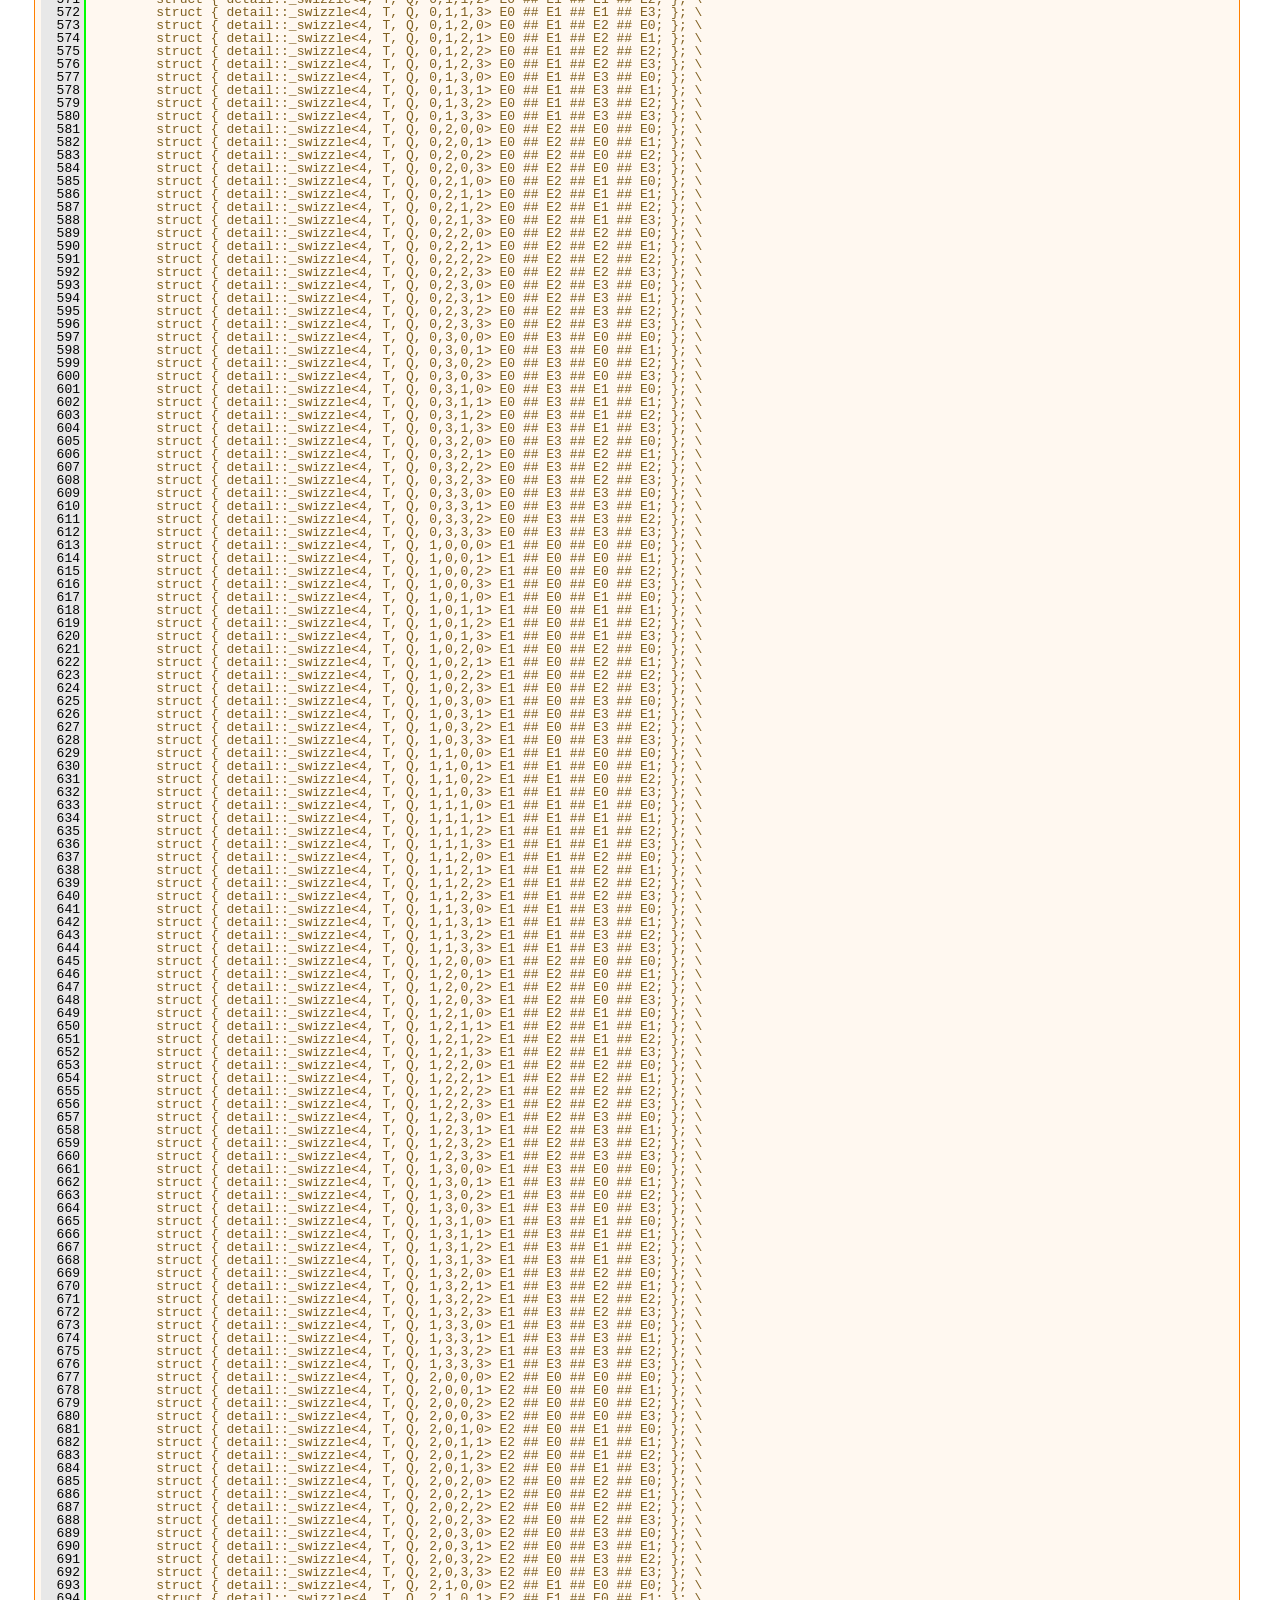
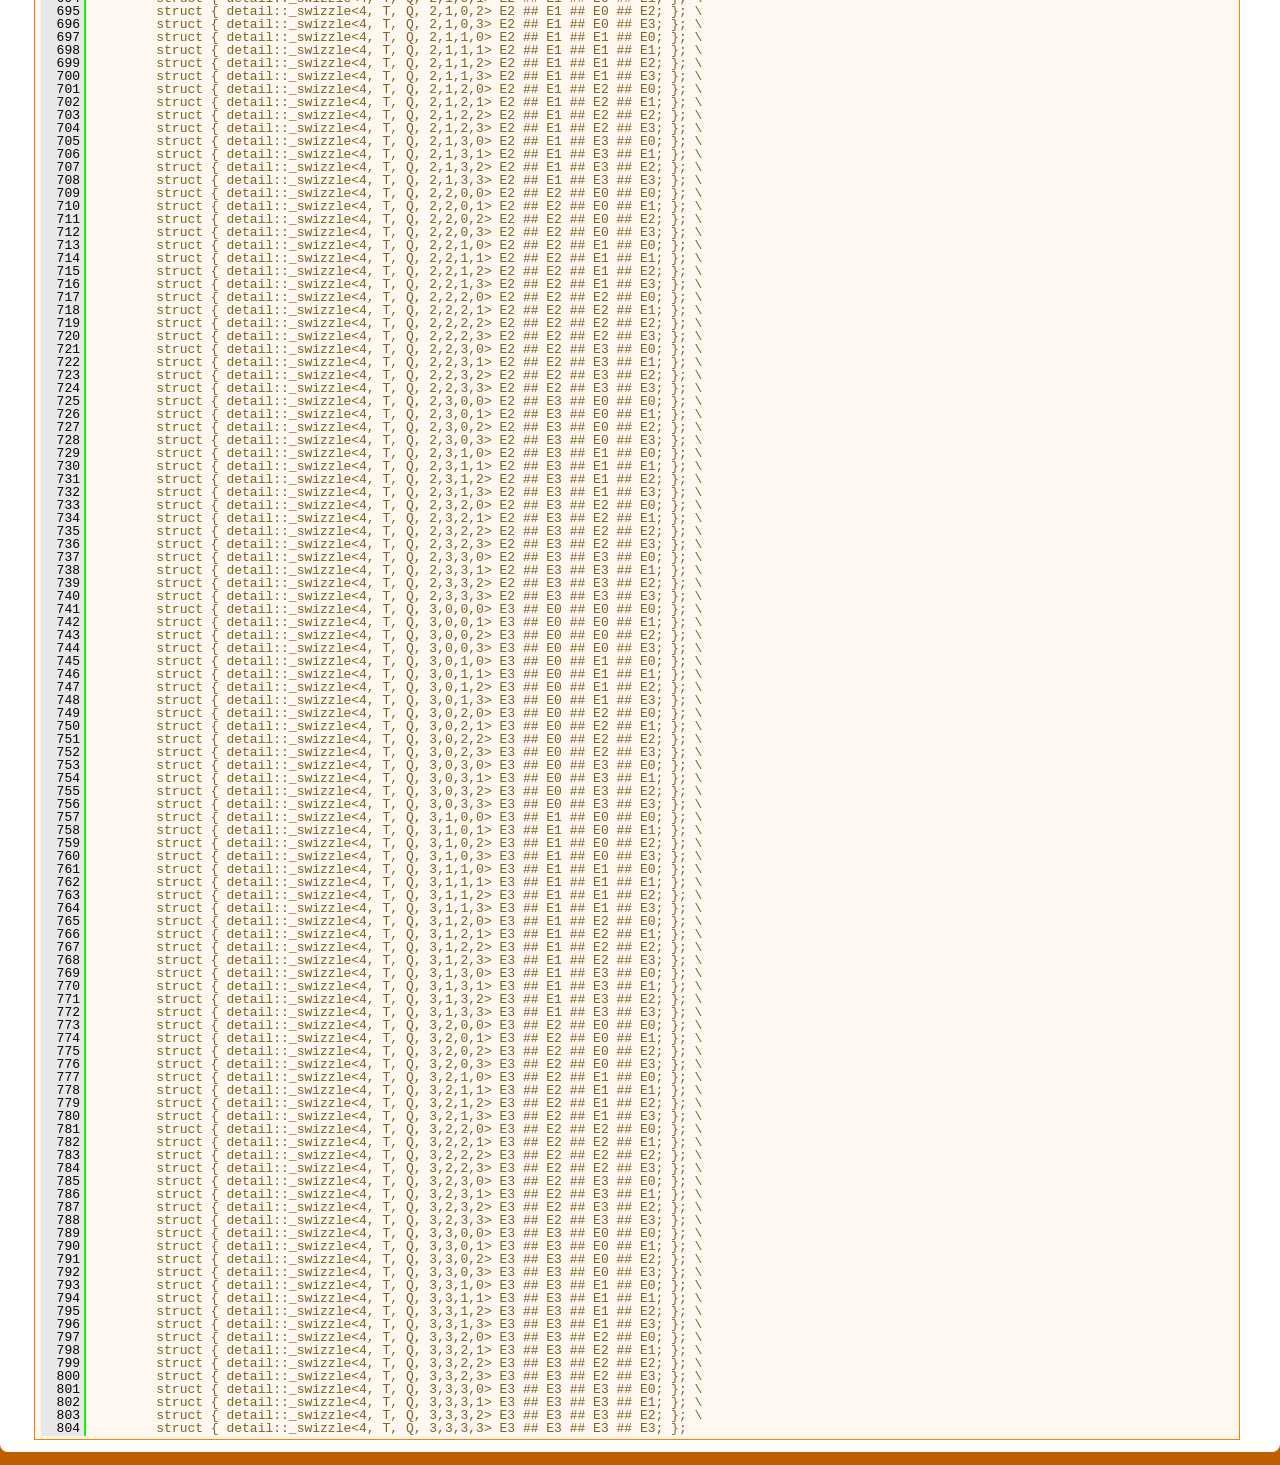
<file: algorithms/artgs/submodules/diff-gaussian-rasterization/third_party/glm/doc/api/a00004_source.html>
<!DOCTYPE html PUBLIC "-//W3C//DTD XHTML 1.0 Transitional//EN" "http://www.w3.org/TR/xhtml1/DTD/xhtml1-transitional.dtd">
<html xmlns="http://www.w3.org/1999/xhtml">
<head>
<meta http-equiv="Content-Type" content="text/xhtml;charset=UTF-8"/>
<meta http-equiv="X-UA-Compatible" content="IE=9"/>
<meta name="generator" content="Doxygen 1.8.10"/>
<title>0.9.9 API documentation: _swizzle.hpp Source File</title>
<link href="tabs.css" rel="stylesheet" type="text/css"/>
<script type="text/javascript" src="jquery.js"></script>
<script type="text/javascript" src="dynsections.js"></script>
<link href="search/search.css" rel="stylesheet" type="text/css"/>
<script type="text/javascript" src="search/searchdata.js"></script>
<script type="text/javascript" src="search/search.js"></script>
<script type="text/javascript">
  $(document).ready(function() { init_search(); });
</script>
<link href="doxygen.css" rel="stylesheet" type="text/css" />
</head>
<body>
<div id="top"><!-- do not remove this div, it is closed by doxygen! -->
<div id="titlearea">
<table cellspacing="0" cellpadding="0">
 <tbody>
 <tr style="height: 56px;">
  <td id="projectlogo"><img alt="Logo" src="logo-mini.png"/></td>
  <td id="projectalign" style="padding-left: 0.5em;">
   <div id="projectname">0.9.9 API documentation
   </div>
  </td>
 </tr>
 </tbody>
</table>
</div>
<!-- end header part -->
<!-- Generated by Doxygen 1.8.10 -->
<script type="text/javascript">
var searchBox = new SearchBox("searchBox", "search",false,'Search');
</script>
  <div id="navrow1" class="tabs">
    <ul class="tablist">
      <li><a href="index.html"><span>Main&#160;Page</span></a></li>
      <li><a href="modules.html"><span>Modules</span></a></li>
      <li class="current"><a href="files.html"><span>Files</span></a></li>
      <li>
        <div id="MSearchBox" class="MSearchBoxInactive">
        <span class="left">
          <img id="MSearchSelect" src="search/mag_sel.png"
               onmouseover="return searchBox.OnSearchSelectShow()"
               onmouseout="return searchBox.OnSearchSelectHide()"
               alt=""/>
          <input type="text" id="MSearchField" value="Search" accesskey="S"
               onfocus="searchBox.OnSearchFieldFocus(true)" 
               onblur="searchBox.OnSearchFieldFocus(false)" 
               onkeyup="searchBox.OnSearchFieldChange(event)"/>
          </span><span class="right">
            <a id="MSearchClose" href="javascript:searchBox.CloseResultsWindow()"><img id="MSearchCloseImg" border="0" src="search/close.png" alt=""/></a>
          </span>
        </div>
      </li>
    </ul>
  </div>
  <div id="navrow2" class="tabs2">
    <ul class="tablist">
      <li><a href="files.html"><span>File&#160;List</span></a></li>
    </ul>
  </div>
<!-- window showing the filter options -->
<div id="MSearchSelectWindow"
     onmouseover="return searchBox.OnSearchSelectShow()"
     onmouseout="return searchBox.OnSearchSelectHide()"
     onkeydown="return searchBox.OnSearchSelectKey(event)">
</div>

<!-- iframe showing the search results (closed by default) -->
<div id="MSearchResultsWindow">
<iframe src="javascript:void(0)" frameborder="0" 
        name="MSearchResults" id="MSearchResults">
</iframe>
</div>

<div id="nav-path" class="navpath">
  <ul>
<li class="navelem"><a class="el" href="dir_3a581ba30d25676e4b797b1f96d53b45.html">F:</a></li><li class="navelem"><a class="el" href="dir_9e5fe034a00e89334fd5186c3e7db156.html">G-Truc</a></li><li class="navelem"><a class="el" href="dir_d9496f0844b48bc7e53b5af8c99b9ab2.html">Source</a></li><li class="navelem"><a class="el" href="dir_a8bee7be44182a33f3820393ae0b105d.html">G-Truc</a></li><li class="navelem"><a class="el" href="dir_44e5e654415abd9ca6fdeaddaff8565e.html">glm</a></li><li class="navelem"><a class="el" href="dir_cef2d71d502cb69a9252bca2297d9549.html">glm</a></li><li class="navelem"><a class="el" href="dir_033f5edb0915b828d2c46ed4804e5503.html">detail</a></li>  </ul>
</div>
</div><!-- top -->
<div class="header">
  <div class="headertitle">
<div class="title">_swizzle.hpp</div>  </div>
</div><!--header-->
<div class="contents">
<div class="fragment"><div class="line"><a name="l00001"></a><span class="lineno">    1</span>&#160;<span class="preprocessor">#pragma once</span></div>
<div class="line"><a name="l00002"></a><span class="lineno">    2</span>&#160;</div>
<div class="line"><a name="l00003"></a><span class="lineno">    3</span>&#160;<span class="keyword">namespace </span><a class="code" href="a00236.html">glm</a>{</div>
<div class="line"><a name="l00004"></a><span class="lineno">    4</span>&#160;<span class="keyword">namespace </span>detail</div>
<div class="line"><a name="l00005"></a><span class="lineno">    5</span>&#160;{</div>
<div class="line"><a name="l00006"></a><span class="lineno">    6</span>&#160;        <span class="comment">// Internal class for implementing swizzle operators</span></div>
<div class="line"><a name="l00007"></a><span class="lineno">    7</span>&#160;        <span class="keyword">template</span>&lt;<span class="keyword">typename</span> T, <span class="keywordtype">int</span> N&gt;</div>
<div class="line"><a name="l00008"></a><span class="lineno">    8</span>&#160;        <span class="keyword">struct </span>_swizzle_base0</div>
<div class="line"><a name="l00009"></a><span class="lineno">    9</span>&#160;        {</div>
<div class="line"><a name="l00010"></a><span class="lineno">   10</span>&#160;        <span class="keyword">protected</span>:</div>
<div class="line"><a name="l00011"></a><span class="lineno">   11</span>&#160;                GLM_FUNC_QUALIFIER T&amp; elem(<span class="keywordtype">size_t</span> i){ <span class="keywordflow">return</span> (reinterpret_cast&lt;T*&gt;(_buffer))[i]; }</div>
<div class="line"><a name="l00012"></a><span class="lineno">   12</span>&#160;                GLM_FUNC_QUALIFIER T <span class="keyword">const</span>&amp; elem(<span class="keywordtype">size_t</span> i)<span class="keyword"> const</span>{ <span class="keywordflow">return</span> (reinterpret_cast&lt;const T*&gt;(_buffer))[i]; }</div>
<div class="line"><a name="l00013"></a><span class="lineno">   13</span>&#160;</div>
<div class="line"><a name="l00014"></a><span class="lineno">   14</span>&#160;                <span class="comment">// Use an opaque buffer to *ensure* the compiler doesn&#39;t call a constructor.</span></div>
<div class="line"><a name="l00015"></a><span class="lineno">   15</span>&#160;                <span class="comment">// The size 1 buffer is assumed to aligned to the actual members so that the</span></div>
<div class="line"><a name="l00016"></a><span class="lineno">   16</span>&#160;                <span class="comment">// elem()</span></div>
<div class="line"><a name="l00017"></a><span class="lineno">   17</span>&#160;                <span class="keywordtype">char</span>    _buffer[1];</div>
<div class="line"><a name="l00018"></a><span class="lineno">   18</span>&#160;        };</div>
<div class="line"><a name="l00019"></a><span class="lineno">   19</span>&#160;</div>
<div class="line"><a name="l00020"></a><span class="lineno">   20</span>&#160;        <span class="keyword">template</span>&lt;<span class="keywordtype">int</span> N, <span class="keyword">typename</span> T, qualifier Q, <span class="keywordtype">int</span> E0, <span class="keywordtype">int</span> E1, <span class="keywordtype">int</span> E2, <span class="keywordtype">int</span> E3, <span class="keywordtype">bool</span> Aligned&gt;</div>
<div class="line"><a name="l00021"></a><span class="lineno">   21</span>&#160;        <span class="keyword">struct </span>_swizzle_base1 : <span class="keyword">public</span> _swizzle_base0&lt;T, N&gt;</div>
<div class="line"><a name="l00022"></a><span class="lineno">   22</span>&#160;        {</div>
<div class="line"><a name="l00023"></a><span class="lineno">   23</span>&#160;        };</div>
<div class="line"><a name="l00024"></a><span class="lineno">   24</span>&#160;</div>
<div class="line"><a name="l00025"></a><span class="lineno">   25</span>&#160;        <span class="keyword">template</span>&lt;<span class="keyword">typename</span> T, qualifier Q, <span class="keywordtype">int</span> E0, <span class="keywordtype">int</span> E1, <span class="keywordtype">bool</span> Aligned&gt;</div>
<div class="line"><a name="l00026"></a><span class="lineno">   26</span>&#160;        <span class="keyword">struct </span>_swizzle_base1&lt;2, T, Q, E0,E1,-1,-2, Aligned&gt; : <span class="keyword">public</span> _swizzle_base0&lt;T, 2&gt;</div>
<div class="line"><a name="l00027"></a><span class="lineno">   27</span>&#160;        {</div>
<div class="line"><a name="l00028"></a><span class="lineno">   28</span>&#160;                GLM_FUNC_QUALIFIER vec&lt;2, T, Q&gt; operator ()()<span class="keyword">  const </span>{ <span class="keywordflow">return</span> vec&lt;2, T, Q&gt;(this-&gt;elem(E0), this-&gt;elem(E1)); }</div>
<div class="line"><a name="l00029"></a><span class="lineno">   29</span>&#160;        };</div>
<div class="line"><a name="l00030"></a><span class="lineno">   30</span>&#160;</div>
<div class="line"><a name="l00031"></a><span class="lineno">   31</span>&#160;        <span class="keyword">template</span>&lt;<span class="keyword">typename</span> T, qualifier Q, <span class="keywordtype">int</span> E0, <span class="keywordtype">int</span> E1, <span class="keywordtype">int</span> E2, <span class="keywordtype">bool</span> Aligned&gt;</div>
<div class="line"><a name="l00032"></a><span class="lineno">   32</span>&#160;        <span class="keyword">struct </span>_swizzle_base1&lt;3, T, Q, E0,E1,E2,-1, Aligned&gt; : <span class="keyword">public</span> _swizzle_base0&lt;T, 3&gt;</div>
<div class="line"><a name="l00033"></a><span class="lineno">   33</span>&#160;        {</div>
<div class="line"><a name="l00034"></a><span class="lineno">   34</span>&#160;                GLM_FUNC_QUALIFIER vec&lt;3, T, Q&gt; operator ()()<span class="keyword">  const </span>{ <span class="keywordflow">return</span> vec&lt;3, T, Q&gt;(this-&gt;elem(E0), this-&gt;elem(E1), this-&gt;elem(E2)); }</div>
<div class="line"><a name="l00035"></a><span class="lineno">   35</span>&#160;        };</div>
<div class="line"><a name="l00036"></a><span class="lineno">   36</span>&#160;</div>
<div class="line"><a name="l00037"></a><span class="lineno">   37</span>&#160;        <span class="keyword">template</span>&lt;<span class="keyword">typename</span> T, qualifier Q, <span class="keywordtype">int</span> E0, <span class="keywordtype">int</span> E1, <span class="keywordtype">int</span> E2, <span class="keywordtype">int</span> E3, <span class="keywordtype">bool</span> Aligned&gt;</div>
<div class="line"><a name="l00038"></a><span class="lineno">   38</span>&#160;        <span class="keyword">struct </span>_swizzle_base1&lt;4, T, Q, E0,E1,E2,E3, Aligned&gt; : <span class="keyword">public</span> _swizzle_base0&lt;T, 4&gt;</div>
<div class="line"><a name="l00039"></a><span class="lineno">   39</span>&#160;        {</div>
<div class="line"><a name="l00040"></a><span class="lineno">   40</span>&#160;                GLM_FUNC_QUALIFIER vec&lt;4, T, Q&gt; operator ()()<span class="keyword">  const </span>{ <span class="keywordflow">return</span> vec&lt;4, T, Q&gt;(this-&gt;elem(E0), this-&gt;elem(E1), this-&gt;elem(E2), this-&gt;elem(E3)); }</div>
<div class="line"><a name="l00041"></a><span class="lineno">   41</span>&#160;        };</div>
<div class="line"><a name="l00042"></a><span class="lineno">   42</span>&#160;</div>
<div class="line"><a name="l00043"></a><span class="lineno">   43</span>&#160;        <span class="comment">// Internal class for implementing swizzle operators</span></div>
<div class="line"><a name="l00044"></a><span class="lineno">   44</span>&#160;        <span class="comment">/*</span></div>
<div class="line"><a name="l00045"></a><span class="lineno">   45</span>&#160;<span class="comment">                Template parameters:</span></div>
<div class="line"><a name="l00046"></a><span class="lineno">   46</span>&#160;<span class="comment"></span></div>
<div class="line"><a name="l00047"></a><span class="lineno">   47</span>&#160;<span class="comment">                T                       = type of scalar values (e.g. float, double)</span></div>
<div class="line"><a name="l00048"></a><span class="lineno">   48</span>&#160;<span class="comment">                N                       = number of components in the vector (e.g. 3)</span></div>
<div class="line"><a name="l00049"></a><span class="lineno">   49</span>&#160;<span class="comment">                E0...3          = what index the n-th element of this swizzle refers to in the unswizzled vec</span></div>
<div class="line"><a name="l00050"></a><span class="lineno">   50</span>&#160;<span class="comment"></span></div>
<div class="line"><a name="l00051"></a><span class="lineno">   51</span>&#160;<span class="comment">                DUPLICATE_ELEMENTS = 1 if there is a repeated element, 0 otherwise (used to specialize swizzles</span></div>
<div class="line"><a name="l00052"></a><span class="lineno">   52</span>&#160;<span class="comment">                        containing duplicate elements so that they cannot be used as r-values).</span></div>
<div class="line"><a name="l00053"></a><span class="lineno">   53</span>&#160;<span class="comment">        */</span></div>
<div class="line"><a name="l00054"></a><span class="lineno">   54</span>&#160;        <span class="keyword">template</span>&lt;<span class="keywordtype">int</span> N, <span class="keyword">typename</span> T, qualifier Q, <span class="keywordtype">int</span> E0, <span class="keywordtype">int</span> E1, <span class="keywordtype">int</span> E2, <span class="keywordtype">int</span> E3, <span class="keywordtype">int</span> DUPLICATE_ELEMENTS&gt;</div>
<div class="line"><a name="l00055"></a><span class="lineno">   55</span>&#160;        <span class="keyword">struct </span>_swizzle_base2 : <span class="keyword">public</span> _swizzle_base1&lt;N, T, Q, E0,E1,E2,E3, detail::is_aligned&lt;Q&gt;::value&gt;</div>
<div class="line"><a name="l00056"></a><span class="lineno">   56</span>&#160;        {</div>
<div class="line"><a name="l00057"></a><span class="lineno">   57</span>&#160;                <span class="keyword">struct </span>op_equal</div>
<div class="line"><a name="l00058"></a><span class="lineno">   58</span>&#160;                {</div>
<div class="line"><a name="l00059"></a><span class="lineno">   59</span>&#160;                        GLM_FUNC_QUALIFIER <span class="keywordtype">void</span> operator() (T&amp; <a class="code" href="a00290.html#ga4b7956eb6e2fbedfc7cf2e46e85c5139">e</a>, T&amp; t)<span class="keyword"> const</span>{ e = t; }</div>
<div class="line"><a name="l00060"></a><span class="lineno">   60</span>&#160;                };</div>
<div class="line"><a name="l00061"></a><span class="lineno">   61</span>&#160;</div>
<div class="line"><a name="l00062"></a><span class="lineno">   62</span>&#160;                <span class="keyword">struct </span>op_minus</div>
<div class="line"><a name="l00063"></a><span class="lineno">   63</span>&#160;                {</div>
<div class="line"><a name="l00064"></a><span class="lineno">   64</span>&#160;                        GLM_FUNC_QUALIFIER <span class="keywordtype">void</span> operator() (T&amp; <a class="code" href="a00290.html#ga4b7956eb6e2fbedfc7cf2e46e85c5139">e</a>, T&amp; t)<span class="keyword"> const</span>{ e -= t; }</div>
<div class="line"><a name="l00065"></a><span class="lineno">   65</span>&#160;                };</div>
<div class="line"><a name="l00066"></a><span class="lineno">   66</span>&#160;</div>
<div class="line"><a name="l00067"></a><span class="lineno">   67</span>&#160;                <span class="keyword">struct </span>op_plus</div>
<div class="line"><a name="l00068"></a><span class="lineno">   68</span>&#160;                {</div>
<div class="line"><a name="l00069"></a><span class="lineno">   69</span>&#160;                        GLM_FUNC_QUALIFIER <span class="keywordtype">void</span> operator() (T&amp; <a class="code" href="a00290.html#ga4b7956eb6e2fbedfc7cf2e46e85c5139">e</a>, T&amp; t)<span class="keyword"> const</span>{ e += t; }</div>
<div class="line"><a name="l00070"></a><span class="lineno">   70</span>&#160;                };</div>
<div class="line"><a name="l00071"></a><span class="lineno">   71</span>&#160;</div>
<div class="line"><a name="l00072"></a><span class="lineno">   72</span>&#160;                <span class="keyword">struct </span>op_mul</div>
<div class="line"><a name="l00073"></a><span class="lineno">   73</span>&#160;                {</div>
<div class="line"><a name="l00074"></a><span class="lineno">   74</span>&#160;                        GLM_FUNC_QUALIFIER <span class="keywordtype">void</span> operator() (T&amp; <a class="code" href="a00290.html#ga4b7956eb6e2fbedfc7cf2e46e85c5139">e</a>, T&amp; t)<span class="keyword"> const</span>{ e *= t; }</div>
<div class="line"><a name="l00075"></a><span class="lineno">   75</span>&#160;                };</div>
<div class="line"><a name="l00076"></a><span class="lineno">   76</span>&#160;</div>
<div class="line"><a name="l00077"></a><span class="lineno">   77</span>&#160;                <span class="keyword">struct </span>op_div</div>
<div class="line"><a name="l00078"></a><span class="lineno">   78</span>&#160;                {</div>
<div class="line"><a name="l00079"></a><span class="lineno">   79</span>&#160;                        GLM_FUNC_QUALIFIER <span class="keywordtype">void</span> operator() (T&amp; <a class="code" href="a00290.html#ga4b7956eb6e2fbedfc7cf2e46e85c5139">e</a>, T&amp; t)<span class="keyword"> const</span>{ e /= t; }</div>
<div class="line"><a name="l00080"></a><span class="lineno">   80</span>&#160;                };</div>
<div class="line"><a name="l00081"></a><span class="lineno">   81</span>&#160;</div>
<div class="line"><a name="l00082"></a><span class="lineno">   82</span>&#160;        <span class="keyword">public</span>:</div>
<div class="line"><a name="l00083"></a><span class="lineno">   83</span>&#160;                GLM_FUNC_QUALIFIER _swizzle_base2&amp; operator= (<span class="keyword">const</span> T&amp; t)</div>
<div class="line"><a name="l00084"></a><span class="lineno">   84</span>&#160;                {</div>
<div class="line"><a name="l00085"></a><span class="lineno">   85</span>&#160;                        <span class="keywordflow">for</span> (<span class="keywordtype">int</span> i = 0; i &lt; N; ++i)</div>
<div class="line"><a name="l00086"></a><span class="lineno">   86</span>&#160;                                (*<span class="keyword">this</span>)[i] = t;</div>
<div class="line"><a name="l00087"></a><span class="lineno">   87</span>&#160;                        <span class="keywordflow">return</span> *<span class="keyword">this</span>;</div>
<div class="line"><a name="l00088"></a><span class="lineno">   88</span>&#160;                }</div>
<div class="line"><a name="l00089"></a><span class="lineno">   89</span>&#160;</div>
<div class="line"><a name="l00090"></a><span class="lineno">   90</span>&#160;                GLM_FUNC_QUALIFIER _swizzle_base2&amp; operator= (vec&lt;N, T, Q&gt; <span class="keyword">const</span>&amp; that)</div>
<div class="line"><a name="l00091"></a><span class="lineno">   91</span>&#160;                {</div>
<div class="line"><a name="l00092"></a><span class="lineno">   92</span>&#160;                        _apply_op(that, op_equal());</div>
<div class="line"><a name="l00093"></a><span class="lineno">   93</span>&#160;                        <span class="keywordflow">return</span> *<span class="keyword">this</span>;</div>
<div class="line"><a name="l00094"></a><span class="lineno">   94</span>&#160;                }</div>
<div class="line"><a name="l00095"></a><span class="lineno">   95</span>&#160;</div>
<div class="line"><a name="l00096"></a><span class="lineno">   96</span>&#160;                GLM_FUNC_QUALIFIER <span class="keywordtype">void</span> operator -= (vec&lt;N, T, Q&gt; <span class="keyword">const</span>&amp; that)</div>
<div class="line"><a name="l00097"></a><span class="lineno">   97</span>&#160;                {</div>
<div class="line"><a name="l00098"></a><span class="lineno">   98</span>&#160;                        _apply_op(that, op_minus());</div>
<div class="line"><a name="l00099"></a><span class="lineno">   99</span>&#160;                }</div>
<div class="line"><a name="l00100"></a><span class="lineno">  100</span>&#160;</div>
<div class="line"><a name="l00101"></a><span class="lineno">  101</span>&#160;                GLM_FUNC_QUALIFIER <span class="keywordtype">void</span> operator += (vec&lt;N, T, Q&gt; <span class="keyword">const</span>&amp; that)</div>
<div class="line"><a name="l00102"></a><span class="lineno">  102</span>&#160;                {</div>
<div class="line"><a name="l00103"></a><span class="lineno">  103</span>&#160;                        _apply_op(that, op_plus());</div>
<div class="line"><a name="l00104"></a><span class="lineno">  104</span>&#160;                }</div>
<div class="line"><a name="l00105"></a><span class="lineno">  105</span>&#160;</div>
<div class="line"><a name="l00106"></a><span class="lineno">  106</span>&#160;                GLM_FUNC_QUALIFIER <span class="keywordtype">void</span> operator *= (vec&lt;N, T, Q&gt; <span class="keyword">const</span>&amp; that)</div>
<div class="line"><a name="l00107"></a><span class="lineno">  107</span>&#160;                {</div>
<div class="line"><a name="l00108"></a><span class="lineno">  108</span>&#160;                        _apply_op(that, op_mul());</div>
<div class="line"><a name="l00109"></a><span class="lineno">  109</span>&#160;                }</div>
<div class="line"><a name="l00110"></a><span class="lineno">  110</span>&#160;</div>
<div class="line"><a name="l00111"></a><span class="lineno">  111</span>&#160;                GLM_FUNC_QUALIFIER <span class="keywordtype">void</span> operator /= (vec&lt;N, T, Q&gt; <span class="keyword">const</span>&amp; that)</div>
<div class="line"><a name="l00112"></a><span class="lineno">  112</span>&#160;                {</div>
<div class="line"><a name="l00113"></a><span class="lineno">  113</span>&#160;                        _apply_op(that, op_div());</div>
<div class="line"><a name="l00114"></a><span class="lineno">  114</span>&#160;                }</div>
<div class="line"><a name="l00115"></a><span class="lineno">  115</span>&#160;</div>
<div class="line"><a name="l00116"></a><span class="lineno">  116</span>&#160;                GLM_FUNC_QUALIFIER T&amp; operator[](<span class="keywordtype">size_t</span> i)</div>
<div class="line"><a name="l00117"></a><span class="lineno">  117</span>&#160;                {</div>
<div class="line"><a name="l00118"></a><span class="lineno">  118</span>&#160;                        <span class="keyword">const</span> <span class="keywordtype">int</span> offset_dst[4] = { E0, E1, E2, E3 };</div>
<div class="line"><a name="l00119"></a><span class="lineno">  119</span>&#160;                        <span class="keywordflow">return</span> this-&gt;elem(offset_dst[i]);</div>
<div class="line"><a name="l00120"></a><span class="lineno">  120</span>&#160;                }</div>
<div class="line"><a name="l00121"></a><span class="lineno">  121</span>&#160;                GLM_FUNC_QUALIFIER T operator[](<span class="keywordtype">size_t</span> i)<span class="keyword"> const</span></div>
<div class="line"><a name="l00122"></a><span class="lineno">  122</span>&#160;<span class="keyword">                </span>{</div>
<div class="line"><a name="l00123"></a><span class="lineno">  123</span>&#160;                        <span class="keyword">const</span> <span class="keywordtype">int</span> offset_dst[4] = { E0, E1, E2, E3 };</div>
<div class="line"><a name="l00124"></a><span class="lineno">  124</span>&#160;                        <span class="keywordflow">return</span> this-&gt;elem(offset_dst[i]);</div>
<div class="line"><a name="l00125"></a><span class="lineno">  125</span>&#160;                }</div>
<div class="line"><a name="l00126"></a><span class="lineno">  126</span>&#160;</div>
<div class="line"><a name="l00127"></a><span class="lineno">  127</span>&#160;        <span class="keyword">protected</span>:</div>
<div class="line"><a name="l00128"></a><span class="lineno">  128</span>&#160;                <span class="keyword">template</span>&lt;<span class="keyword">typename</span> U&gt;</div>
<div class="line"><a name="l00129"></a><span class="lineno">  129</span>&#160;                GLM_FUNC_QUALIFIER <span class="keywordtype">void</span> _apply_op(vec&lt;N, T, Q&gt; <span class="keyword">const</span>&amp; that, <span class="keyword">const</span> U&amp; op)</div>
<div class="line"><a name="l00130"></a><span class="lineno">  130</span>&#160;                {</div>
<div class="line"><a name="l00131"></a><span class="lineno">  131</span>&#160;                        <span class="comment">// Make a copy of the data in this == &amp;that.</span></div>
<div class="line"><a name="l00132"></a><span class="lineno">  132</span>&#160;                        <span class="comment">// The copier should optimize out the copy in cases where the function is</span></div>
<div class="line"><a name="l00133"></a><span class="lineno">  133</span>&#160;                        <span class="comment">// properly inlined and the copy is not necessary.</span></div>
<div class="line"><a name="l00134"></a><span class="lineno">  134</span>&#160;                        T t[N];</div>
<div class="line"><a name="l00135"></a><span class="lineno">  135</span>&#160;                        <span class="keywordflow">for</span> (<span class="keywordtype">int</span> i = 0; i &lt; N; ++i)</div>
<div class="line"><a name="l00136"></a><span class="lineno">  136</span>&#160;                                t[i] = that[i];</div>
<div class="line"><a name="l00137"></a><span class="lineno">  137</span>&#160;                        <span class="keywordflow">for</span> (<span class="keywordtype">int</span> i = 0; i &lt; N; ++i)</div>
<div class="line"><a name="l00138"></a><span class="lineno">  138</span>&#160;                                op( (*<span class="keyword">this</span>)[i], t[i] );</div>
<div class="line"><a name="l00139"></a><span class="lineno">  139</span>&#160;                }</div>
<div class="line"><a name="l00140"></a><span class="lineno">  140</span>&#160;        };</div>
<div class="line"><a name="l00141"></a><span class="lineno">  141</span>&#160;</div>
<div class="line"><a name="l00142"></a><span class="lineno">  142</span>&#160;        <span class="comment">// Specialization for swizzles containing duplicate elements.  These cannot be modified.</span></div>
<div class="line"><a name="l00143"></a><span class="lineno">  143</span>&#160;        <span class="keyword">template</span>&lt;<span class="keywordtype">int</span> N, <span class="keyword">typename</span> T, qualifier Q, <span class="keywordtype">int</span> E0, <span class="keywordtype">int</span> E1, <span class="keywordtype">int</span> E2, <span class="keywordtype">int</span> E3&gt;</div>
<div class="line"><a name="l00144"></a><span class="lineno">  144</span>&#160;        <span class="keyword">struct </span>_swizzle_base2&lt;N, T, Q, E0,E1,E2,E3, 1&gt; : <span class="keyword">public</span> _swizzle_base1&lt;N, T, Q, E0,E1,E2,E3, detail::is_aligned&lt;Q&gt;::value&gt;</div>
<div class="line"><a name="l00145"></a><span class="lineno">  145</span>&#160;        {</div>
<div class="line"><a name="l00146"></a><span class="lineno">  146</span>&#160;                <span class="keyword">struct </span>Stub {};</div>
<div class="line"><a name="l00147"></a><span class="lineno">  147</span>&#160;</div>
<div class="line"><a name="l00148"></a><span class="lineno">  148</span>&#160;                GLM_FUNC_QUALIFIER _swizzle_base2&amp; operator= (Stub <span class="keyword">const</span>&amp;) { <span class="keywordflow">return</span> *<span class="keyword">this</span>; }</div>
<div class="line"><a name="l00149"></a><span class="lineno">  149</span>&#160;</div>
<div class="line"><a name="l00150"></a><span class="lineno">  150</span>&#160;                GLM_FUNC_QUALIFIER T operator[]  (<span class="keywordtype">size_t</span> i)<span class="keyword"> const</span></div>
<div class="line"><a name="l00151"></a><span class="lineno">  151</span>&#160;<span class="keyword">                </span>{</div>
<div class="line"><a name="l00152"></a><span class="lineno">  152</span>&#160;                        <span class="keyword">const</span> <span class="keywordtype">int</span> offset_dst[4] = { E0, E1, E2, E3 };</div>
<div class="line"><a name="l00153"></a><span class="lineno">  153</span>&#160;                        <span class="keywordflow">return</span> this-&gt;elem(offset_dst[i]);</div>
<div class="line"><a name="l00154"></a><span class="lineno">  154</span>&#160;                }</div>
<div class="line"><a name="l00155"></a><span class="lineno">  155</span>&#160;        };</div>
<div class="line"><a name="l00156"></a><span class="lineno">  156</span>&#160;</div>
<div class="line"><a name="l00157"></a><span class="lineno">  157</span>&#160;        <span class="keyword">template</span>&lt;<span class="keywordtype">int</span> N, <span class="keyword">typename</span> T, qualifier Q, <span class="keywordtype">int</span> E0, <span class="keywordtype">int</span> E1, <span class="keywordtype">int</span> E2, <span class="keywordtype">int</span> E3&gt;</div>
<div class="line"><a name="l00158"></a><span class="lineno">  158</span>&#160;        <span class="keyword">struct </span>_swizzle : <span class="keyword">public</span> _swizzle_base2&lt;N, T, Q, E0, E1, E2, E3, (E0 == E1 || E0 == E2 || E0 == E3 || E1 == E2 || E1 == E3 || E2 == E3)&gt;</div>
<div class="line"><a name="l00159"></a><span class="lineno">  159</span>&#160;        {</div>
<div class="line"><a name="l00160"></a><span class="lineno">  160</span>&#160;                <span class="keyword">typedef</span> _swizzle_base2&lt;N, T, Q, E0, E1, E2, E3, (E0 == E1 || E0 == E2 || E0 == E3 || E1 == E2 || E1 == E3 || E2 == E3)&gt; base_type;</div>
<div class="line"><a name="l00161"></a><span class="lineno">  161</span>&#160;</div>
<div class="line"><a name="l00162"></a><span class="lineno">  162</span>&#160;                <span class="keyword">using</span> base_type::operator=;</div>
<div class="line"><a name="l00163"></a><span class="lineno">  163</span>&#160;</div>
<div class="line"><a name="l00164"></a><span class="lineno">  164</span>&#160;                GLM_FUNC_QUALIFIER <span class="keyword">operator</span> vec&lt;N, T, Q&gt; () <span class="keyword">const</span> { <span class="keywordflow">return</span> (*<span class="keyword">this</span>)(); }</div>
<div class="line"><a name="l00165"></a><span class="lineno">  165</span>&#160;        };</div>
<div class="line"><a name="l00166"></a><span class="lineno">  166</span>&#160;</div>
<div class="line"><a name="l00167"></a><span class="lineno">  167</span>&#160;<span class="comment">//</span></div>
<div class="line"><a name="l00168"></a><span class="lineno">  168</span>&#160;<span class="comment">// To prevent the C++ syntax from getting entirely overwhelming, define some alias macros</span></div>
<div class="line"><a name="l00169"></a><span class="lineno">  169</span>&#160;<span class="comment">//</span></div>
<div class="line"><a name="l00170"></a><span class="lineno">  170</span>&#160;<span class="preprocessor">#define GLM_SWIZZLE_TEMPLATE1   template&lt;int N, typename T, qualifier Q, int E0, int E1, int E2, int E3&gt;</span></div>
<div class="line"><a name="l00171"></a><span class="lineno">  171</span>&#160;<span class="preprocessor">#define GLM_SWIZZLE_TEMPLATE2   template&lt;int N, typename T, qualifier Q, int E0, int E1, int E2, int E3, int F0, int F1, int F2, int F3&gt;</span></div>
<div class="line"><a name="l00172"></a><span class="lineno">  172</span>&#160;<span class="preprocessor">#define GLM_SWIZZLE_TYPE1       _swizzle&lt;N, T, Q, E0, E1, E2, E3&gt;</span></div>
<div class="line"><a name="l00173"></a><span class="lineno">  173</span>&#160;<span class="preprocessor">#define GLM_SWIZZLE_TYPE2       _swizzle&lt;N, T, Q, F0, F1, F2, F3&gt;</span></div>
<div class="line"><a name="l00174"></a><span class="lineno">  174</span>&#160;</div>
<div class="line"><a name="l00175"></a><span class="lineno">  175</span>&#160;<span class="comment">//</span></div>
<div class="line"><a name="l00176"></a><span class="lineno">  176</span>&#160;<span class="comment">// Wrapper for a binary operator (e.g. u.yy + v.zy)</span></div>
<div class="line"><a name="l00177"></a><span class="lineno">  177</span>&#160;<span class="comment">//</span></div>
<div class="line"><a name="l00178"></a><span class="lineno">  178</span>&#160;<span class="preprocessor">#define GLM_SWIZZLE_VECTOR_BINARY_OPERATOR_IMPLEMENTATION(OPERAND)                 \</span></div>
<div class="line"><a name="l00179"></a><span class="lineno">  179</span>&#160;<span class="preprocessor">        GLM_SWIZZLE_TEMPLATE2                                                          \</span></div>
<div class="line"><a name="l00180"></a><span class="lineno">  180</span>&#160;<span class="preprocessor">        GLM_FUNC_QUALIFIER vec&lt;N, T, Q&gt; operator OPERAND ( const GLM_SWIZZLE_TYPE1&amp; a, const GLM_SWIZZLE_TYPE2&amp; b)  \</span></div>
<div class="line"><a name="l00181"></a><span class="lineno">  181</span>&#160;<span class="preprocessor">        {                                                                               \</span></div>
<div class="line"><a name="l00182"></a><span class="lineno">  182</span>&#160;<span class="preprocessor">                return a() OPERAND b();                                                     \</span></div>
<div class="line"><a name="l00183"></a><span class="lineno">  183</span>&#160;<span class="preprocessor">        }                                                                               \</span></div>
<div class="line"><a name="l00184"></a><span class="lineno">  184</span>&#160;<span class="preprocessor">        GLM_SWIZZLE_TEMPLATE1                                                          \</span></div>
<div class="line"><a name="l00185"></a><span class="lineno">  185</span>&#160;<span class="preprocessor">        GLM_FUNC_QUALIFIER vec&lt;N, T, Q&gt; operator OPERAND ( const GLM_SWIZZLE_TYPE1&amp; a, const vec&lt;N, T, Q&gt;&amp; b)                   \</span></div>
<div class="line"><a name="l00186"></a><span class="lineno">  186</span>&#160;<span class="preprocessor">        {                                                                               \</span></div>
<div class="line"><a name="l00187"></a><span class="lineno">  187</span>&#160;<span class="preprocessor">                return a() OPERAND b;                                                       \</span></div>
<div class="line"><a name="l00188"></a><span class="lineno">  188</span>&#160;<span class="preprocessor">        }                                                                               \</span></div>
<div class="line"><a name="l00189"></a><span class="lineno">  189</span>&#160;<span class="preprocessor">        GLM_SWIZZLE_TEMPLATE1                                                          \</span></div>
<div class="line"><a name="l00190"></a><span class="lineno">  190</span>&#160;<span class="preprocessor">        GLM_FUNC_QUALIFIER vec&lt;N, T, Q&gt; operator OPERAND ( const vec&lt;N, T, Q&gt;&amp; a, const GLM_SWIZZLE_TYPE1&amp; b)                   \</span></div>
<div class="line"><a name="l00191"></a><span class="lineno">  191</span>&#160;<span class="preprocessor">        {                                                                               \</span></div>
<div class="line"><a name="l00192"></a><span class="lineno">  192</span>&#160;<span class="preprocessor">                return a OPERAND b();                                                       \</span></div>
<div class="line"><a name="l00193"></a><span class="lineno">  193</span>&#160;<span class="preprocessor">        }</span></div>
<div class="line"><a name="l00194"></a><span class="lineno">  194</span>&#160;</div>
<div class="line"><a name="l00195"></a><span class="lineno">  195</span>&#160;<span class="comment">//</span></div>
<div class="line"><a name="l00196"></a><span class="lineno">  196</span>&#160;<span class="comment">// Wrapper for a operand between a swizzle and a binary (e.g. 1.0f - u.xyz)</span></div>
<div class="line"><a name="l00197"></a><span class="lineno">  197</span>&#160;<span class="comment">//</span></div>
<div class="line"><a name="l00198"></a><span class="lineno">  198</span>&#160;<span class="preprocessor">#define GLM_SWIZZLE_SCALAR_BINARY_OPERATOR_IMPLEMENTATION(OPERAND)                                                              \</span></div>
<div class="line"><a name="l00199"></a><span class="lineno">  199</span>&#160;<span class="preprocessor">        GLM_SWIZZLE_TEMPLATE1                                                                                                                                           \</span></div>
<div class="line"><a name="l00200"></a><span class="lineno">  200</span>&#160;<span class="preprocessor">        GLM_FUNC_QUALIFIER vec&lt;N, T, Q&gt; operator OPERAND ( const GLM_SWIZZLE_TYPE1&amp; a, const T&amp; b)      \</span></div>
<div class="line"><a name="l00201"></a><span class="lineno">  201</span>&#160;<span class="preprocessor">        {                                                                                                                                                                                       \</span></div>
<div class="line"><a name="l00202"></a><span class="lineno">  202</span>&#160;<span class="preprocessor">                return a() OPERAND b;                                                                                                                                   \</span></div>
<div class="line"><a name="l00203"></a><span class="lineno">  203</span>&#160;<span class="preprocessor">        }                                                                                                                                                                                       \</span></div>
<div class="line"><a name="l00204"></a><span class="lineno">  204</span>&#160;<span class="preprocessor">        GLM_SWIZZLE_TEMPLATE1                                                                                                                                           \</span></div>
<div class="line"><a name="l00205"></a><span class="lineno">  205</span>&#160;<span class="preprocessor">        GLM_FUNC_QUALIFIER vec&lt;N, T, Q&gt; operator OPERAND ( const T&amp; a, const GLM_SWIZZLE_TYPE1&amp; b)      \</span></div>
<div class="line"><a name="l00206"></a><span class="lineno">  206</span>&#160;<span class="preprocessor">        {                                                                                                                                                                                       \</span></div>
<div class="line"><a name="l00207"></a><span class="lineno">  207</span>&#160;<span class="preprocessor">                return a OPERAND b();                                                                                                                                   \</span></div>
<div class="line"><a name="l00208"></a><span class="lineno">  208</span>&#160;<span class="preprocessor">        }</span></div>
<div class="line"><a name="l00209"></a><span class="lineno">  209</span>&#160;</div>
<div class="line"><a name="l00210"></a><span class="lineno">  210</span>&#160;<span class="comment">//</span></div>
<div class="line"><a name="l00211"></a><span class="lineno">  211</span>&#160;<span class="comment">// Macro for wrapping a function taking one argument (e.g. abs())</span></div>
<div class="line"><a name="l00212"></a><span class="lineno">  212</span>&#160;<span class="comment">//</span></div>
<div class="line"><a name="l00213"></a><span class="lineno">  213</span>&#160;<span class="preprocessor">#define GLM_SWIZZLE_FUNCTION_1_ARGS(RETURN_TYPE,FUNCTION)                                                                                               \</span></div>
<div class="line"><a name="l00214"></a><span class="lineno">  214</span>&#160;<span class="preprocessor">        GLM_SWIZZLE_TEMPLATE1                                                                                                                                                           \</span></div>
<div class="line"><a name="l00215"></a><span class="lineno">  215</span>&#160;<span class="preprocessor">        GLM_FUNC_QUALIFIER typename GLM_SWIZZLE_TYPE1::RETURN_TYPE FUNCTION(const GLM_SWIZZLE_TYPE1&amp; a)         \</span></div>
<div class="line"><a name="l00216"></a><span class="lineno">  216</span>&#160;<span class="preprocessor">        {                                                                                                                                                                                                       \</span></div>
<div class="line"><a name="l00217"></a><span class="lineno">  217</span>&#160;<span class="preprocessor">                return FUNCTION(a());                                                                                                                                                   \</span></div>
<div class="line"><a name="l00218"></a><span class="lineno">  218</span>&#160;<span class="preprocessor">        }</span></div>
<div class="line"><a name="l00219"></a><span class="lineno">  219</span>&#160;</div>
<div class="line"><a name="l00220"></a><span class="lineno">  220</span>&#160;<span class="comment">//</span></div>
<div class="line"><a name="l00221"></a><span class="lineno">  221</span>&#160;<span class="comment">// Macro for wrapping a function taking two vector arguments (e.g. dot()).</span></div>
<div class="line"><a name="l00222"></a><span class="lineno">  222</span>&#160;<span class="comment">//</span></div>
<div class="line"><a name="l00223"></a><span class="lineno">  223</span>&#160;<span class="preprocessor">#define GLM_SWIZZLE_FUNCTION_2_ARGS(RETURN_TYPE,FUNCTION)                                                       \</span></div>
<div class="line"><a name="l00224"></a><span class="lineno">  224</span>&#160;<span class="preprocessor">        GLM_SWIZZLE_TEMPLATE2                                                                                       \</span></div>
<div class="line"><a name="l00225"></a><span class="lineno">  225</span>&#160;<span class="preprocessor">        GLM_FUNC_QUALIFIER typename GLM_SWIZZLE_TYPE1::RETURN_TYPE FUNCTION(const GLM_SWIZZLE_TYPE1&amp; a, const GLM_SWIZZLE_TYPE2&amp; b) \</span></div>
<div class="line"><a name="l00226"></a><span class="lineno">  226</span>&#160;<span class="preprocessor">        {                                                                                                           \</span></div>
<div class="line"><a name="l00227"></a><span class="lineno">  227</span>&#160;<span class="preprocessor">                return FUNCTION(a(), b());                                                                              \</span></div>
<div class="line"><a name="l00228"></a><span class="lineno">  228</span>&#160;<span class="preprocessor">        }                                                                                                           \</span></div>
<div class="line"><a name="l00229"></a><span class="lineno">  229</span>&#160;<span class="preprocessor">        GLM_SWIZZLE_TEMPLATE1                                                                                       \</span></div>
<div class="line"><a name="l00230"></a><span class="lineno">  230</span>&#160;<span class="preprocessor">        GLM_FUNC_QUALIFIER typename GLM_SWIZZLE_TYPE1::RETURN_TYPE FUNCTION(const GLM_SWIZZLE_TYPE1&amp; a, const GLM_SWIZZLE_TYPE1&amp; b) \</span></div>
<div class="line"><a name="l00231"></a><span class="lineno">  231</span>&#160;<span class="preprocessor">        {                                                                                                           \</span></div>
<div class="line"><a name="l00232"></a><span class="lineno">  232</span>&#160;<span class="preprocessor">                return FUNCTION(a(), b());                                                                              \</span></div>
<div class="line"><a name="l00233"></a><span class="lineno">  233</span>&#160;<span class="preprocessor">        }                                                                                                           \</span></div>
<div class="line"><a name="l00234"></a><span class="lineno">  234</span>&#160;<span class="preprocessor">        GLM_SWIZZLE_TEMPLATE1                                                                                       \</span></div>
<div class="line"><a name="l00235"></a><span class="lineno">  235</span>&#160;<span class="preprocessor">        GLM_FUNC_QUALIFIER typename GLM_SWIZZLE_TYPE1::RETURN_TYPE FUNCTION(const GLM_SWIZZLE_TYPE1&amp; a, const typename V&amp; b)         \</span></div>
<div class="line"><a name="l00236"></a><span class="lineno">  236</span>&#160;<span class="preprocessor">        {                                                                                                           \</span></div>
<div class="line"><a name="l00237"></a><span class="lineno">  237</span>&#160;<span class="preprocessor">                return FUNCTION(a(), b);                                                                                \</span></div>
<div class="line"><a name="l00238"></a><span class="lineno">  238</span>&#160;<span class="preprocessor">        }                                                                                                           \</span></div>
<div class="line"><a name="l00239"></a><span class="lineno">  239</span>&#160;<span class="preprocessor">        GLM_SWIZZLE_TEMPLATE1                                                                                       \</span></div>
<div class="line"><a name="l00240"></a><span class="lineno">  240</span>&#160;<span class="preprocessor">        GLM_FUNC_QUALIFIER typename GLM_SWIZZLE_TYPE1::RETURN_TYPE FUNCTION(const V&amp; a, const GLM_SWIZZLE_TYPE1&amp; b)                  \</span></div>
<div class="line"><a name="l00241"></a><span class="lineno">  241</span>&#160;<span class="preprocessor">        {                                                                                                           \</span></div>
<div class="line"><a name="l00242"></a><span class="lineno">  242</span>&#160;<span class="preprocessor">                return FUNCTION(a, b());                                                                                \</span></div>
<div class="line"><a name="l00243"></a><span class="lineno">  243</span>&#160;<span class="preprocessor">        }</span></div>
<div class="line"><a name="l00244"></a><span class="lineno">  244</span>&#160;</div>
<div class="line"><a name="l00245"></a><span class="lineno">  245</span>&#160;<span class="comment">//</span></div>
<div class="line"><a name="l00246"></a><span class="lineno">  246</span>&#160;<span class="comment">// Macro for wrapping a function take 2 vec arguments followed by a scalar (e.g. mix()).</span></div>
<div class="line"><a name="l00247"></a><span class="lineno">  247</span>&#160;<span class="comment">//</span></div>
<div class="line"><a name="l00248"></a><span class="lineno">  248</span>&#160;<span class="preprocessor">#define GLM_SWIZZLE_FUNCTION_2_ARGS_SCALAR(RETURN_TYPE,FUNCTION)                                                             \</span></div>
<div class="line"><a name="l00249"></a><span class="lineno">  249</span>&#160;<span class="preprocessor">        GLM_SWIZZLE_TEMPLATE2                                                                                                    \</span></div>
<div class="line"><a name="l00250"></a><span class="lineno">  250</span>&#160;<span class="preprocessor">        GLM_FUNC_QUALIFIER typename GLM_SWIZZLE_TYPE1::RETURN_TYPE FUNCTION(const GLM_SWIZZLE_TYPE1&amp; a, const GLM_SWIZZLE_TYPE2&amp; b, const T&amp; c)   \</span></div>
<div class="line"><a name="l00251"></a><span class="lineno">  251</span>&#160;<span class="preprocessor">        {                                                                                                                         \</span></div>
<div class="line"><a name="l00252"></a><span class="lineno">  252</span>&#160;<span class="preprocessor">                return FUNCTION(a(), b(), c);                                                                                         \</span></div>
<div class="line"><a name="l00253"></a><span class="lineno">  253</span>&#160;<span class="preprocessor">        }                                                                                                                         \</span></div>
<div class="line"><a name="l00254"></a><span class="lineno">  254</span>&#160;<span class="preprocessor">        GLM_SWIZZLE_TEMPLATE1                                                                                                    \</span></div>
<div class="line"><a name="l00255"></a><span class="lineno">  255</span>&#160;<span class="preprocessor">        GLM_FUNC_QUALIFIER typename GLM_SWIZZLE_TYPE1::RETURN_TYPE FUNCTION(const GLM_SWIZZLE_TYPE1&amp; a, const GLM_SWIZZLE_TYPE1&amp; b, const T&amp; c)   \</span></div>
<div class="line"><a name="l00256"></a><span class="lineno">  256</span>&#160;<span class="preprocessor">        {                                                                                                                         \</span></div>
<div class="line"><a name="l00257"></a><span class="lineno">  257</span>&#160;<span class="preprocessor">                return FUNCTION(a(), b(), c);                                                                                         \</span></div>
<div class="line"><a name="l00258"></a><span class="lineno">  258</span>&#160;<span class="preprocessor">        }                                                                                                                         \</span></div>
<div class="line"><a name="l00259"></a><span class="lineno">  259</span>&#160;<span class="preprocessor">        GLM_SWIZZLE_TEMPLATE1                                                                                                    \</span></div>
<div class="line"><a name="l00260"></a><span class="lineno">  260</span>&#160;<span class="preprocessor">        GLM_FUNC_QUALIFIER typename GLM_SWIZZLE_TYPE1::RETURN_TYPE FUNCTION(const GLM_SWIZZLE_TYPE1&amp; a, const typename S0::vec_type&amp; b, const T&amp; c)\</span></div>
<div class="line"><a name="l00261"></a><span class="lineno">  261</span>&#160;<span class="preprocessor">        {                                                                                                                         \</span></div>
<div class="line"><a name="l00262"></a><span class="lineno">  262</span>&#160;<span class="preprocessor">                return FUNCTION(a(), b, c);                                                                                           \</span></div>
<div class="line"><a name="l00263"></a><span class="lineno">  263</span>&#160;<span class="preprocessor">        }                                                                                                                         \</span></div>
<div class="line"><a name="l00264"></a><span class="lineno">  264</span>&#160;<span class="preprocessor">        GLM_SWIZZLE_TEMPLATE1                                                                                                    \</span></div>
<div class="line"><a name="l00265"></a><span class="lineno">  265</span>&#160;<span class="preprocessor">        GLM_FUNC_QUALIFIER typename GLM_SWIZZLE_TYPE1::RETURN_TYPE FUNCTION(const typename V&amp; a, const GLM_SWIZZLE_TYPE1&amp; b, const T&amp; c)           \</span></div>
<div class="line"><a name="l00266"></a><span class="lineno">  266</span>&#160;<span class="preprocessor">        {                                                                                                                         \</span></div>
<div class="line"><a name="l00267"></a><span class="lineno">  267</span>&#160;<span class="preprocessor">                return FUNCTION(a, b(), c);                                                                                           \</span></div>
<div class="line"><a name="l00268"></a><span class="lineno">  268</span>&#160;<span class="preprocessor">        }</span></div>
<div class="line"><a name="l00269"></a><span class="lineno">  269</span>&#160;</div>
<div class="line"><a name="l00270"></a><span class="lineno">  270</span>&#160;}<span class="comment">//namespace detail</span></div>
<div class="line"><a name="l00271"></a><span class="lineno">  271</span>&#160;}<span class="comment">//namespace glm</span></div>
<div class="line"><a name="l00272"></a><span class="lineno">  272</span>&#160;</div>
<div class="line"><a name="l00273"></a><span class="lineno">  273</span>&#160;<span class="keyword">namespace </span><a class="code" href="a00236.html">glm</a></div>
<div class="line"><a name="l00274"></a><span class="lineno">  274</span>&#160;{</div>
<div class="line"><a name="l00275"></a><span class="lineno">  275</span>&#160;        <span class="keyword">namespace </span>detail</div>
<div class="line"><a name="l00276"></a><span class="lineno">  276</span>&#160;        {</div>
<div class="line"><a name="l00277"></a><span class="lineno">  277</span>&#160;                GLM_SWIZZLE_SCALAR_BINARY_OPERATOR_IMPLEMENTATION(-)</div>
<div class="line"><a name="l00278"></a><span class="lineno">  278</span>&#160;                GLM_SWIZZLE_SCALAR_BINARY_OPERATOR_IMPLEMENTATION(*)</div>
<div class="line"><a name="l00279"></a><span class="lineno">  279</span>&#160;                GLM_SWIZZLE_VECTOR_BINARY_OPERATOR_IMPLEMENTATION(+)</div>
<div class="line"><a name="l00280"></a><span class="lineno">  280</span>&#160;                GLM_SWIZZLE_VECTOR_BINARY_OPERATOR_IMPLEMENTATION(-)</div>
<div class="line"><a name="l00281"></a><span class="lineno">  281</span>&#160;                GLM_SWIZZLE_VECTOR_BINARY_OPERATOR_IMPLEMENTATION(*)</div>
<div class="line"><a name="l00282"></a><span class="lineno">  282</span>&#160;                GLM_SWIZZLE_VECTOR_BINARY_OPERATOR_IMPLEMENTATION(/)</div>
<div class="line"><a name="l00283"></a><span class="lineno">  283</span>&#160;        }</div>
<div class="line"><a name="l00284"></a><span class="lineno">  284</span>&#160;</div>
<div class="line"><a name="l00285"></a><span class="lineno">  285</span>&#160;        <span class="comment">//</span></div>
<div class="line"><a name="l00286"></a><span class="lineno">  286</span>&#160;        <span class="comment">// Swizzles are distinct types from the unswizzled type.  The below macros will</span></div>
<div class="line"><a name="l00287"></a><span class="lineno">  287</span>&#160;        <span class="comment">// provide template specializations for the swizzle types for the given functions</span></div>
<div class="line"><a name="l00288"></a><span class="lineno">  288</span>&#160;        <span class="comment">// so that the compiler does not have any ambiguity to choosing how to handle</span></div>
<div class="line"><a name="l00289"></a><span class="lineno">  289</span>&#160;        <span class="comment">// the function.</span></div>
<div class="line"><a name="l00290"></a><span class="lineno">  290</span>&#160;        <span class="comment">//</span></div>
<div class="line"><a name="l00291"></a><span class="lineno">  291</span>&#160;        <span class="comment">// The alternative is to use the operator()() when calling the function in order</span></div>
<div class="line"><a name="l00292"></a><span class="lineno">  292</span>&#160;        <span class="comment">// to explicitly convert the swizzled type to the unswizzled type.</span></div>
<div class="line"><a name="l00293"></a><span class="lineno">  293</span>&#160;        <span class="comment">//</span></div>
<div class="line"><a name="l00294"></a><span class="lineno">  294</span>&#160;</div>
<div class="line"><a name="l00295"></a><span class="lineno">  295</span>&#160;        <span class="comment">//GLM_SWIZZLE_FUNCTION_1_ARGS(vec_type,    abs);</span></div>
<div class="line"><a name="l00296"></a><span class="lineno">  296</span>&#160;        <span class="comment">//GLM_SWIZZLE_FUNCTION_1_ARGS(vec_type,    acos);</span></div>
<div class="line"><a name="l00297"></a><span class="lineno">  297</span>&#160;        <span class="comment">//GLM_SWIZZLE_FUNCTION_1_ARGS(vec_type,    acosh);</span></div>
<div class="line"><a name="l00298"></a><span class="lineno">  298</span>&#160;        <span class="comment">//GLM_SWIZZLE_FUNCTION_1_ARGS(vec_type,    all);</span></div>
<div class="line"><a name="l00299"></a><span class="lineno">  299</span>&#160;        <span class="comment">//GLM_SWIZZLE_FUNCTION_1_ARGS(vec_type,    any);</span></div>
<div class="line"><a name="l00300"></a><span class="lineno">  300</span>&#160;</div>
<div class="line"><a name="l00301"></a><span class="lineno">  301</span>&#160;        <span class="comment">//GLM_SWIZZLE_FUNCTION_2_ARGS(value_type,  dot);</span></div>
<div class="line"><a name="l00302"></a><span class="lineno">  302</span>&#160;        <span class="comment">//GLM_SWIZZLE_FUNCTION_2_ARGS(vec_type,    cross);</span></div>
<div class="line"><a name="l00303"></a><span class="lineno">  303</span>&#160;        <span class="comment">//GLM_SWIZZLE_FUNCTION_2_ARGS(vec_type,    step);</span></div>
<div class="line"><a name="l00304"></a><span class="lineno">  304</span>&#160;        <span class="comment">//GLM_SWIZZLE_FUNCTION_2_ARGS_SCALAR(vec_type, mix);</span></div>
<div class="line"><a name="l00305"></a><span class="lineno">  305</span>&#160;}</div>
<div class="line"><a name="l00306"></a><span class="lineno">  306</span>&#160;</div>
<div class="line"><a name="l00307"></a><span class="lineno">  307</span>&#160;<span class="preprocessor">#define GLM_SWIZZLE2_2_MEMBERS(T, Q, E0,E1) \</span></div>
<div class="line"><a name="l00308"></a><span class="lineno">  308</span>&#160;<span class="preprocessor">        struct { detail::_swizzle&lt;2, T, Q, 0,0,-1,-2&gt; E0 ## E0; }; \</span></div>
<div class="line"><a name="l00309"></a><span class="lineno">  309</span>&#160;<span class="preprocessor">        struct { detail::_swizzle&lt;2, T, Q, 0,1,-1,-2&gt; E0 ## E1; }; \</span></div>
<div class="line"><a name="l00310"></a><span class="lineno">  310</span>&#160;<span class="preprocessor">        struct { detail::_swizzle&lt;2, T, Q, 1,0,-1,-2&gt; E1 ## E0; }; \</span></div>
<div class="line"><a name="l00311"></a><span class="lineno">  311</span>&#160;<span class="preprocessor">        struct { detail::_swizzle&lt;2, T, Q, 1,1,-1,-2&gt; E1 ## E1; };</span></div>
<div class="line"><a name="l00312"></a><span class="lineno">  312</span>&#160;</div>
<div class="line"><a name="l00313"></a><span class="lineno">  313</span>&#160;<span class="preprocessor">#define GLM_SWIZZLE2_3_MEMBERS(T, Q, E0,E1) \</span></div>
<div class="line"><a name="l00314"></a><span class="lineno">  314</span>&#160;<span class="preprocessor">        struct { detail::_swizzle&lt;3,T, Q, 0,0,0,-1&gt; E0 ## E0 ## E0; }; \</span></div>
<div class="line"><a name="l00315"></a><span class="lineno">  315</span>&#160;<span class="preprocessor">        struct { detail::_swizzle&lt;3,T, Q, 0,0,1,-1&gt; E0 ## E0 ## E1; }; \</span></div>
<div class="line"><a name="l00316"></a><span class="lineno">  316</span>&#160;<span class="preprocessor">        struct { detail::_swizzle&lt;3,T, Q, 0,1,0,-1&gt; E0 ## E1 ## E0; }; \</span></div>
<div class="line"><a name="l00317"></a><span class="lineno">  317</span>&#160;<span class="preprocessor">        struct { detail::_swizzle&lt;3,T, Q, 0,1,1,-1&gt; E0 ## E1 ## E1; }; \</span></div>
<div class="line"><a name="l00318"></a><span class="lineno">  318</span>&#160;<span class="preprocessor">        struct { detail::_swizzle&lt;3,T, Q, 1,0,0,-1&gt; E1 ## E0 ## E0; }; \</span></div>
<div class="line"><a name="l00319"></a><span class="lineno">  319</span>&#160;<span class="preprocessor">        struct { detail::_swizzle&lt;3,T, Q, 1,0,1,-1&gt; E1 ## E0 ## E1; }; \</span></div>
<div class="line"><a name="l00320"></a><span class="lineno">  320</span>&#160;<span class="preprocessor">        struct { detail::_swizzle&lt;3,T, Q, 1,1,0,-1&gt; E1 ## E1 ## E0; }; \</span></div>
<div class="line"><a name="l00321"></a><span class="lineno">  321</span>&#160;<span class="preprocessor">        struct { detail::_swizzle&lt;3,T, Q, 1,1,1,-1&gt; E1 ## E1 ## E1; };</span></div>
<div class="line"><a name="l00322"></a><span class="lineno">  322</span>&#160;</div>
<div class="line"><a name="l00323"></a><span class="lineno">  323</span>&#160;<span class="preprocessor">#define GLM_SWIZZLE2_4_MEMBERS(T, Q, E0,E1) \</span></div>
<div class="line"><a name="l00324"></a><span class="lineno">  324</span>&#160;<span class="preprocessor">        struct { detail::_swizzle&lt;4,T, Q, 0,0,0,0&gt; E0 ## E0 ## E0 ## E0; }; \</span></div>
<div class="line"><a name="l00325"></a><span class="lineno">  325</span>&#160;<span class="preprocessor">        struct { detail::_swizzle&lt;4,T, Q, 0,0,0,1&gt; E0 ## E0 ## E0 ## E1; }; \</span></div>
<div class="line"><a name="l00326"></a><span class="lineno">  326</span>&#160;<span class="preprocessor">        struct { detail::_swizzle&lt;4,T, Q, 0,0,1,0&gt; E0 ## E0 ## E1 ## E0; }; \</span></div>
<div class="line"><a name="l00327"></a><span class="lineno">  327</span>&#160;<span class="preprocessor">        struct { detail::_swizzle&lt;4,T, Q, 0,0,1,1&gt; E0 ## E0 ## E1 ## E1; }; \</span></div>
<div class="line"><a name="l00328"></a><span class="lineno">  328</span>&#160;<span class="preprocessor">        struct { detail::_swizzle&lt;4,T, Q, 0,1,0,0&gt; E0 ## E1 ## E0 ## E0; }; \</span></div>
<div class="line"><a name="l00329"></a><span class="lineno">  329</span>&#160;<span class="preprocessor">        struct { detail::_swizzle&lt;4,T, Q, 0,1,0,1&gt; E0 ## E1 ## E0 ## E1; }; \</span></div>
<div class="line"><a name="l00330"></a><span class="lineno">  330</span>&#160;<span class="preprocessor">        struct { detail::_swizzle&lt;4,T, Q, 0,1,1,0&gt; E0 ## E1 ## E1 ## E0; }; \</span></div>
<div class="line"><a name="l00331"></a><span class="lineno">  331</span>&#160;<span class="preprocessor">        struct { detail::_swizzle&lt;4,T, Q, 0,1,1,1&gt; E0 ## E1 ## E1 ## E1; }; \</span></div>
<div class="line"><a name="l00332"></a><span class="lineno">  332</span>&#160;<span class="preprocessor">        struct { detail::_swizzle&lt;4,T, Q, 1,0,0,0&gt; E1 ## E0 ## E0 ## E0; }; \</span></div>
<div class="line"><a name="l00333"></a><span class="lineno">  333</span>&#160;<span class="preprocessor">        struct { detail::_swizzle&lt;4,T, Q, 1,0,0,1&gt; E1 ## E0 ## E0 ## E1; }; \</span></div>
<div class="line"><a name="l00334"></a><span class="lineno">  334</span>&#160;<span class="preprocessor">        struct { detail::_swizzle&lt;4,T, Q, 1,0,1,0&gt; E1 ## E0 ## E1 ## E0; }; \</span></div>
<div class="line"><a name="l00335"></a><span class="lineno">  335</span>&#160;<span class="preprocessor">        struct { detail::_swizzle&lt;4,T, Q, 1,0,1,1&gt; E1 ## E0 ## E1 ## E1; }; \</span></div>
<div class="line"><a name="l00336"></a><span class="lineno">  336</span>&#160;<span class="preprocessor">        struct { detail::_swizzle&lt;4,T, Q, 1,1,0,0&gt; E1 ## E1 ## E0 ## E0; }; \</span></div>
<div class="line"><a name="l00337"></a><span class="lineno">  337</span>&#160;<span class="preprocessor">        struct { detail::_swizzle&lt;4,T, Q, 1,1,0,1&gt; E1 ## E1 ## E0 ## E1; }; \</span></div>
<div class="line"><a name="l00338"></a><span class="lineno">  338</span>&#160;<span class="preprocessor">        struct { detail::_swizzle&lt;4,T, Q, 1,1,1,0&gt; E1 ## E1 ## E1 ## E0; }; \</span></div>
<div class="line"><a name="l00339"></a><span class="lineno">  339</span>&#160;<span class="preprocessor">        struct { detail::_swizzle&lt;4,T, Q, 1,1,1,1&gt; E1 ## E1 ## E1 ## E1; };</span></div>
<div class="line"><a name="l00340"></a><span class="lineno">  340</span>&#160;</div>
<div class="line"><a name="l00341"></a><span class="lineno">  341</span>&#160;<span class="preprocessor">#define GLM_SWIZZLE3_2_MEMBERS(T, Q, E0,E1,E2) \</span></div>
<div class="line"><a name="l00342"></a><span class="lineno">  342</span>&#160;<span class="preprocessor">        struct { detail::_swizzle&lt;2,T, Q, 0,0,-1,-2&gt; E0 ## E0; }; \</span></div>
<div class="line"><a name="l00343"></a><span class="lineno">  343</span>&#160;<span class="preprocessor">        struct { detail::_swizzle&lt;2,T, Q, 0,1,-1,-2&gt; E0 ## E1; }; \</span></div>
<div class="line"><a name="l00344"></a><span class="lineno">  344</span>&#160;<span class="preprocessor">        struct { detail::_swizzle&lt;2,T, Q, 0,2,-1,-2&gt; E0 ## E2; }; \</span></div>
<div class="line"><a name="l00345"></a><span class="lineno">  345</span>&#160;<span class="preprocessor">        struct { detail::_swizzle&lt;2,T, Q, 1,0,-1,-2&gt; E1 ## E0; }; \</span></div>
<div class="line"><a name="l00346"></a><span class="lineno">  346</span>&#160;<span class="preprocessor">        struct { detail::_swizzle&lt;2,T, Q, 1,1,-1,-2&gt; E1 ## E1; }; \</span></div>
<div class="line"><a name="l00347"></a><span class="lineno">  347</span>&#160;<span class="preprocessor">        struct { detail::_swizzle&lt;2,T, Q, 1,2,-1,-2&gt; E1 ## E2; }; \</span></div>
<div class="line"><a name="l00348"></a><span class="lineno">  348</span>&#160;<span class="preprocessor">        struct { detail::_swizzle&lt;2,T, Q, 2,0,-1,-2&gt; E2 ## E0; }; \</span></div>
<div class="line"><a name="l00349"></a><span class="lineno">  349</span>&#160;<span class="preprocessor">        struct { detail::_swizzle&lt;2,T, Q, 2,1,-1,-2&gt; E2 ## E1; }; \</span></div>
<div class="line"><a name="l00350"></a><span class="lineno">  350</span>&#160;<span class="preprocessor">        struct { detail::_swizzle&lt;2,T, Q, 2,2,-1,-2&gt; E2 ## E2; };</span></div>
<div class="line"><a name="l00351"></a><span class="lineno">  351</span>&#160;</div>
<div class="line"><a name="l00352"></a><span class="lineno">  352</span>&#160;<span class="preprocessor">#define GLM_SWIZZLE3_3_MEMBERS(T, Q ,E0,E1,E2) \</span></div>
<div class="line"><a name="l00353"></a><span class="lineno">  353</span>&#160;<span class="preprocessor">        struct { detail::_swizzle&lt;3, T, Q, 0,0,0,-1&gt; E0 ## E0 ## E0; }; \</span></div>
<div class="line"><a name="l00354"></a><span class="lineno">  354</span>&#160;<span class="preprocessor">        struct { detail::_swizzle&lt;3, T, Q, 0,0,1,-1&gt; E0 ## E0 ## E1; }; \</span></div>
<div class="line"><a name="l00355"></a><span class="lineno">  355</span>&#160;<span class="preprocessor">        struct { detail::_swizzle&lt;3, T, Q, 0,0,2,-1&gt; E0 ## E0 ## E2; }; \</span></div>
<div class="line"><a name="l00356"></a><span class="lineno">  356</span>&#160;<span class="preprocessor">        struct { detail::_swizzle&lt;3, T, Q, 0,1,0,-1&gt; E0 ## E1 ## E0; }; \</span></div>
<div class="line"><a name="l00357"></a><span class="lineno">  357</span>&#160;<span class="preprocessor">        struct { detail::_swizzle&lt;3, T, Q, 0,1,1,-1&gt; E0 ## E1 ## E1; }; \</span></div>
<div class="line"><a name="l00358"></a><span class="lineno">  358</span>&#160;<span class="preprocessor">        struct { detail::_swizzle&lt;3, T, Q, 0,1,2,-1&gt; E0 ## E1 ## E2; }; \</span></div>
<div class="line"><a name="l00359"></a><span class="lineno">  359</span>&#160;<span class="preprocessor">        struct { detail::_swizzle&lt;3, T, Q, 0,2,0,-1&gt; E0 ## E2 ## E0; }; \</span></div>
<div class="line"><a name="l00360"></a><span class="lineno">  360</span>&#160;<span class="preprocessor">        struct { detail::_swizzle&lt;3, T, Q, 0,2,1,-1&gt; E0 ## E2 ## E1; }; \</span></div>
<div class="line"><a name="l00361"></a><span class="lineno">  361</span>&#160;<span class="preprocessor">        struct { detail::_swizzle&lt;3, T, Q, 0,2,2,-1&gt; E0 ## E2 ## E2; }; \</span></div>
<div class="line"><a name="l00362"></a><span class="lineno">  362</span>&#160;<span class="preprocessor">        struct { detail::_swizzle&lt;3, T, Q, 1,0,0,-1&gt; E1 ## E0 ## E0; }; \</span></div>
<div class="line"><a name="l00363"></a><span class="lineno">  363</span>&#160;<span class="preprocessor">        struct { detail::_swizzle&lt;3, T, Q, 1,0,1,-1&gt; E1 ## E0 ## E1; }; \</span></div>
<div class="line"><a name="l00364"></a><span class="lineno">  364</span>&#160;<span class="preprocessor">        struct { detail::_swizzle&lt;3, T, Q, 1,0,2,-1&gt; E1 ## E0 ## E2; }; \</span></div>
<div class="line"><a name="l00365"></a><span class="lineno">  365</span>&#160;<span class="preprocessor">        struct { detail::_swizzle&lt;3, T, Q, 1,1,0,-1&gt; E1 ## E1 ## E0; }; \</span></div>
<div class="line"><a name="l00366"></a><span class="lineno">  366</span>&#160;<span class="preprocessor">        struct { detail::_swizzle&lt;3, T, Q, 1,1,1,-1&gt; E1 ## E1 ## E1; }; \</span></div>
<div class="line"><a name="l00367"></a><span class="lineno">  367</span>&#160;<span class="preprocessor">        struct { detail::_swizzle&lt;3, T, Q, 1,1,2,-1&gt; E1 ## E1 ## E2; }; \</span></div>
<div class="line"><a name="l00368"></a><span class="lineno">  368</span>&#160;<span class="preprocessor">        struct { detail::_swizzle&lt;3, T, Q, 1,2,0,-1&gt; E1 ## E2 ## E0; }; \</span></div>
<div class="line"><a name="l00369"></a><span class="lineno">  369</span>&#160;<span class="preprocessor">        struct { detail::_swizzle&lt;3, T, Q, 1,2,1,-1&gt; E1 ## E2 ## E1; }; \</span></div>
<div class="line"><a name="l00370"></a><span class="lineno">  370</span>&#160;<span class="preprocessor">        struct { detail::_swizzle&lt;3, T, Q, 1,2,2,-1&gt; E1 ## E2 ## E2; }; \</span></div>
<div class="line"><a name="l00371"></a><span class="lineno">  371</span>&#160;<span class="preprocessor">        struct { detail::_swizzle&lt;3, T, Q, 2,0,0,-1&gt; E2 ## E0 ## E0; }; \</span></div>
<div class="line"><a name="l00372"></a><span class="lineno">  372</span>&#160;<span class="preprocessor">        struct { detail::_swizzle&lt;3, T, Q, 2,0,1,-1&gt; E2 ## E0 ## E1; }; \</span></div>
<div class="line"><a name="l00373"></a><span class="lineno">  373</span>&#160;<span class="preprocessor">        struct { detail::_swizzle&lt;3, T, Q, 2,0,2,-1&gt; E2 ## E0 ## E2; }; \</span></div>
<div class="line"><a name="l00374"></a><span class="lineno">  374</span>&#160;<span class="preprocessor">        struct { detail::_swizzle&lt;3, T, Q, 2,1,0,-1&gt; E2 ## E1 ## E0; }; \</span></div>
<div class="line"><a name="l00375"></a><span class="lineno">  375</span>&#160;<span class="preprocessor">        struct { detail::_swizzle&lt;3, T, Q, 2,1,1,-1&gt; E2 ## E1 ## E1; }; \</span></div>
<div class="line"><a name="l00376"></a><span class="lineno">  376</span>&#160;<span class="preprocessor">        struct { detail::_swizzle&lt;3, T, Q, 2,1,2,-1&gt; E2 ## E1 ## E2; }; \</span></div>
<div class="line"><a name="l00377"></a><span class="lineno">  377</span>&#160;<span class="preprocessor">        struct { detail::_swizzle&lt;3, T, Q, 2,2,0,-1&gt; E2 ## E2 ## E0; }; \</span></div>
<div class="line"><a name="l00378"></a><span class="lineno">  378</span>&#160;<span class="preprocessor">        struct { detail::_swizzle&lt;3, T, Q, 2,2,1,-1&gt; E2 ## E2 ## E1; }; \</span></div>
<div class="line"><a name="l00379"></a><span class="lineno">  379</span>&#160;<span class="preprocessor">        struct { detail::_swizzle&lt;3, T, Q, 2,2,2,-1&gt; E2 ## E2 ## E2; };</span></div>
<div class="line"><a name="l00380"></a><span class="lineno">  380</span>&#160;</div>
<div class="line"><a name="l00381"></a><span class="lineno">  381</span>&#160;<span class="preprocessor">#define GLM_SWIZZLE3_4_MEMBERS(T, Q, E0,E1,E2) \</span></div>
<div class="line"><a name="l00382"></a><span class="lineno">  382</span>&#160;<span class="preprocessor">        struct { detail::_swizzle&lt;4,T, Q, 0,0,0,0&gt; E0 ## E0 ## E0 ## E0; }; \</span></div>
<div class="line"><a name="l00383"></a><span class="lineno">  383</span>&#160;<span class="preprocessor">        struct { detail::_swizzle&lt;4,T, Q, 0,0,0,1&gt; E0 ## E0 ## E0 ## E1; }; \</span></div>
<div class="line"><a name="l00384"></a><span class="lineno">  384</span>&#160;<span class="preprocessor">        struct { detail::_swizzle&lt;4,T, Q, 0,0,0,2&gt; E0 ## E0 ## E0 ## E2; }; \</span></div>
<div class="line"><a name="l00385"></a><span class="lineno">  385</span>&#160;<span class="preprocessor">        struct { detail::_swizzle&lt;4,T, Q, 0,0,1,0&gt; E0 ## E0 ## E1 ## E0; }; \</span></div>
<div class="line"><a name="l00386"></a><span class="lineno">  386</span>&#160;<span class="preprocessor">        struct { detail::_swizzle&lt;4,T, Q, 0,0,1,1&gt; E0 ## E0 ## E1 ## E1; }; \</span></div>
<div class="line"><a name="l00387"></a><span class="lineno">  387</span>&#160;<span class="preprocessor">        struct { detail::_swizzle&lt;4,T, Q, 0,0,1,2&gt; E0 ## E0 ## E1 ## E2; }; \</span></div>
<div class="line"><a name="l00388"></a><span class="lineno">  388</span>&#160;<span class="preprocessor">        struct { detail::_swizzle&lt;4,T, Q, 0,0,2,0&gt; E0 ## E0 ## E2 ## E0; }; \</span></div>
<div class="line"><a name="l00389"></a><span class="lineno">  389</span>&#160;<span class="preprocessor">        struct { detail::_swizzle&lt;4,T, Q, 0,0,2,1&gt; E0 ## E0 ## E2 ## E1; }; \</span></div>
<div class="line"><a name="l00390"></a><span class="lineno">  390</span>&#160;<span class="preprocessor">        struct { detail::_swizzle&lt;4,T, Q, 0,0,2,2&gt; E0 ## E0 ## E2 ## E2; }; \</span></div>
<div class="line"><a name="l00391"></a><span class="lineno">  391</span>&#160;<span class="preprocessor">        struct { detail::_swizzle&lt;4,T, Q, 0,1,0,0&gt; E0 ## E1 ## E0 ## E0; }; \</span></div>
<div class="line"><a name="l00392"></a><span class="lineno">  392</span>&#160;<span class="preprocessor">        struct { detail::_swizzle&lt;4,T, Q, 0,1,0,1&gt; E0 ## E1 ## E0 ## E1; }; \</span></div>
<div class="line"><a name="l00393"></a><span class="lineno">  393</span>&#160;<span class="preprocessor">        struct { detail::_swizzle&lt;4,T, Q, 0,1,0,2&gt; E0 ## E1 ## E0 ## E2; }; \</span></div>
<div class="line"><a name="l00394"></a><span class="lineno">  394</span>&#160;<span class="preprocessor">        struct { detail::_swizzle&lt;4,T, Q, 0,1,1,0&gt; E0 ## E1 ## E1 ## E0; }; \</span></div>
<div class="line"><a name="l00395"></a><span class="lineno">  395</span>&#160;<span class="preprocessor">        struct { detail::_swizzle&lt;4,T, Q, 0,1,1,1&gt; E0 ## E1 ## E1 ## E1; }; \</span></div>
<div class="line"><a name="l00396"></a><span class="lineno">  396</span>&#160;<span class="preprocessor">        struct { detail::_swizzle&lt;4,T, Q, 0,1,1,2&gt; E0 ## E1 ## E1 ## E2; }; \</span></div>
<div class="line"><a name="l00397"></a><span class="lineno">  397</span>&#160;<span class="preprocessor">        struct { detail::_swizzle&lt;4,T, Q, 0,1,2,0&gt; E0 ## E1 ## E2 ## E0; }; \</span></div>
<div class="line"><a name="l00398"></a><span class="lineno">  398</span>&#160;<span class="preprocessor">        struct { detail::_swizzle&lt;4,T, Q, 0,1,2,1&gt; E0 ## E1 ## E2 ## E1; }; \</span></div>
<div class="line"><a name="l00399"></a><span class="lineno">  399</span>&#160;<span class="preprocessor">        struct { detail::_swizzle&lt;4,T, Q, 0,1,2,2&gt; E0 ## E1 ## E2 ## E2; }; \</span></div>
<div class="line"><a name="l00400"></a><span class="lineno">  400</span>&#160;<span class="preprocessor">        struct { detail::_swizzle&lt;4,T, Q, 0,2,0,0&gt; E0 ## E2 ## E0 ## E0; }; \</span></div>
<div class="line"><a name="l00401"></a><span class="lineno">  401</span>&#160;<span class="preprocessor">        struct { detail::_swizzle&lt;4,T, Q, 0,2,0,1&gt; E0 ## E2 ## E0 ## E1; }; \</span></div>
<div class="line"><a name="l00402"></a><span class="lineno">  402</span>&#160;<span class="preprocessor">        struct { detail::_swizzle&lt;4,T, Q, 0,2,0,2&gt; E0 ## E2 ## E0 ## E2; }; \</span></div>
<div class="line"><a name="l00403"></a><span class="lineno">  403</span>&#160;<span class="preprocessor">        struct { detail::_swizzle&lt;4,T, Q, 0,2,1,0&gt; E0 ## E2 ## E1 ## E0; }; \</span></div>
<div class="line"><a name="l00404"></a><span class="lineno">  404</span>&#160;<span class="preprocessor">        struct { detail::_swizzle&lt;4,T, Q, 0,2,1,1&gt; E0 ## E2 ## E1 ## E1; }; \</span></div>
<div class="line"><a name="l00405"></a><span class="lineno">  405</span>&#160;<span class="preprocessor">        struct { detail::_swizzle&lt;4,T, Q, 0,2,1,2&gt; E0 ## E2 ## E1 ## E2; }; \</span></div>
<div class="line"><a name="l00406"></a><span class="lineno">  406</span>&#160;<span class="preprocessor">        struct { detail::_swizzle&lt;4,T, Q, 0,2,2,0&gt; E0 ## E2 ## E2 ## E0; }; \</span></div>
<div class="line"><a name="l00407"></a><span class="lineno">  407</span>&#160;<span class="preprocessor">        struct { detail::_swizzle&lt;4,T, Q, 0,2,2,1&gt; E0 ## E2 ## E2 ## E1; }; \</span></div>
<div class="line"><a name="l00408"></a><span class="lineno">  408</span>&#160;<span class="preprocessor">        struct { detail::_swizzle&lt;4,T, Q, 0,2,2,2&gt; E0 ## E2 ## E2 ## E2; }; \</span></div>
<div class="line"><a name="l00409"></a><span class="lineno">  409</span>&#160;<span class="preprocessor">        struct { detail::_swizzle&lt;4,T, Q, 1,0,0,0&gt; E1 ## E0 ## E0 ## E0; }; \</span></div>
<div class="line"><a name="l00410"></a><span class="lineno">  410</span>&#160;<span class="preprocessor">        struct { detail::_swizzle&lt;4,T, Q, 1,0,0,1&gt; E1 ## E0 ## E0 ## E1; }; \</span></div>
<div class="line"><a name="l00411"></a><span class="lineno">  411</span>&#160;<span class="preprocessor">        struct { detail::_swizzle&lt;4,T, Q, 1,0,0,2&gt; E1 ## E0 ## E0 ## E2; }; \</span></div>
<div class="line"><a name="l00412"></a><span class="lineno">  412</span>&#160;<span class="preprocessor">        struct { detail::_swizzle&lt;4,T, Q, 1,0,1,0&gt; E1 ## E0 ## E1 ## E0; }; \</span></div>
<div class="line"><a name="l00413"></a><span class="lineno">  413</span>&#160;<span class="preprocessor">        struct { detail::_swizzle&lt;4,T, Q, 1,0,1,1&gt; E1 ## E0 ## E1 ## E1; }; \</span></div>
<div class="line"><a name="l00414"></a><span class="lineno">  414</span>&#160;<span class="preprocessor">        struct { detail::_swizzle&lt;4,T, Q, 1,0,1,2&gt; E1 ## E0 ## E1 ## E2; }; \</span></div>
<div class="line"><a name="l00415"></a><span class="lineno">  415</span>&#160;<span class="preprocessor">        struct { detail::_swizzle&lt;4,T, Q, 1,0,2,0&gt; E1 ## E0 ## E2 ## E0; }; \</span></div>
<div class="line"><a name="l00416"></a><span class="lineno">  416</span>&#160;<span class="preprocessor">        struct { detail::_swizzle&lt;4,T, Q, 1,0,2,1&gt; E1 ## E0 ## E2 ## E1; }; \</span></div>
<div class="line"><a name="l00417"></a><span class="lineno">  417</span>&#160;<span class="preprocessor">        struct { detail::_swizzle&lt;4,T, Q, 1,0,2,2&gt; E1 ## E0 ## E2 ## E2; }; \</span></div>
<div class="line"><a name="l00418"></a><span class="lineno">  418</span>&#160;<span class="preprocessor">        struct { detail::_swizzle&lt;4,T, Q, 1,1,0,0&gt; E1 ## E1 ## E0 ## E0; }; \</span></div>
<div class="line"><a name="l00419"></a><span class="lineno">  419</span>&#160;<span class="preprocessor">        struct { detail::_swizzle&lt;4,T, Q, 1,1,0,1&gt; E1 ## E1 ## E0 ## E1; }; \</span></div>
<div class="line"><a name="l00420"></a><span class="lineno">  420</span>&#160;<span class="preprocessor">        struct { detail::_swizzle&lt;4,T, Q, 1,1,0,2&gt; E1 ## E1 ## E0 ## E2; }; \</span></div>
<div class="line"><a name="l00421"></a><span class="lineno">  421</span>&#160;<span class="preprocessor">        struct { detail::_swizzle&lt;4,T, Q, 1,1,1,0&gt; E1 ## E1 ## E1 ## E0; }; \</span></div>
<div class="line"><a name="l00422"></a><span class="lineno">  422</span>&#160;<span class="preprocessor">        struct { detail::_swizzle&lt;4,T, Q, 1,1,1,1&gt; E1 ## E1 ## E1 ## E1; }; \</span></div>
<div class="line"><a name="l00423"></a><span class="lineno">  423</span>&#160;<span class="preprocessor">        struct { detail::_swizzle&lt;4,T, Q, 1,1,1,2&gt; E1 ## E1 ## E1 ## E2; }; \</span></div>
<div class="line"><a name="l00424"></a><span class="lineno">  424</span>&#160;<span class="preprocessor">        struct { detail::_swizzle&lt;4,T, Q, 1,1,2,0&gt; E1 ## E1 ## E2 ## E0; }; \</span></div>
<div class="line"><a name="l00425"></a><span class="lineno">  425</span>&#160;<span class="preprocessor">        struct { detail::_swizzle&lt;4,T, Q, 1,1,2,1&gt; E1 ## E1 ## E2 ## E1; }; \</span></div>
<div class="line"><a name="l00426"></a><span class="lineno">  426</span>&#160;<span class="preprocessor">        struct { detail::_swizzle&lt;4,T, Q, 1,1,2,2&gt; E1 ## E1 ## E2 ## E2; }; \</span></div>
<div class="line"><a name="l00427"></a><span class="lineno">  427</span>&#160;<span class="preprocessor">        struct { detail::_swizzle&lt;4,T, Q, 1,2,0,0&gt; E1 ## E2 ## E0 ## E0; }; \</span></div>
<div class="line"><a name="l00428"></a><span class="lineno">  428</span>&#160;<span class="preprocessor">        struct { detail::_swizzle&lt;4,T, Q, 1,2,0,1&gt; E1 ## E2 ## E0 ## E1; }; \</span></div>
<div class="line"><a name="l00429"></a><span class="lineno">  429</span>&#160;<span class="preprocessor">        struct { detail::_swizzle&lt;4,T, Q, 1,2,0,2&gt; E1 ## E2 ## E0 ## E2; }; \</span></div>
<div class="line"><a name="l00430"></a><span class="lineno">  430</span>&#160;<span class="preprocessor">        struct { detail::_swizzle&lt;4,T, Q, 1,2,1,0&gt; E1 ## E2 ## E1 ## E0; }; \</span></div>
<div class="line"><a name="l00431"></a><span class="lineno">  431</span>&#160;<span class="preprocessor">        struct { detail::_swizzle&lt;4,T, Q, 1,2,1,1&gt; E1 ## E2 ## E1 ## E1; }; \</span></div>
<div class="line"><a name="l00432"></a><span class="lineno">  432</span>&#160;<span class="preprocessor">        struct { detail::_swizzle&lt;4,T, Q, 1,2,1,2&gt; E1 ## E2 ## E1 ## E2; }; \</span></div>
<div class="line"><a name="l00433"></a><span class="lineno">  433</span>&#160;<span class="preprocessor">        struct { detail::_swizzle&lt;4,T, Q, 1,2,2,0&gt; E1 ## E2 ## E2 ## E0; }; \</span></div>
<div class="line"><a name="l00434"></a><span class="lineno">  434</span>&#160;<span class="preprocessor">        struct { detail::_swizzle&lt;4,T, Q, 1,2,2,1&gt; E1 ## E2 ## E2 ## E1; }; \</span></div>
<div class="line"><a name="l00435"></a><span class="lineno">  435</span>&#160;<span class="preprocessor">        struct { detail::_swizzle&lt;4,T, Q, 1,2,2,2&gt; E1 ## E2 ## E2 ## E2; }; \</span></div>
<div class="line"><a name="l00436"></a><span class="lineno">  436</span>&#160;<span class="preprocessor">        struct { detail::_swizzle&lt;4,T, Q, 2,0,0,0&gt; E2 ## E0 ## E0 ## E0; }; \</span></div>
<div class="line"><a name="l00437"></a><span class="lineno">  437</span>&#160;<span class="preprocessor">        struct { detail::_swizzle&lt;4,T, Q, 2,0,0,1&gt; E2 ## E0 ## E0 ## E1; }; \</span></div>
<div class="line"><a name="l00438"></a><span class="lineno">  438</span>&#160;<span class="preprocessor">        struct { detail::_swizzle&lt;4,T, Q, 2,0,0,2&gt; E2 ## E0 ## E0 ## E2; }; \</span></div>
<div class="line"><a name="l00439"></a><span class="lineno">  439</span>&#160;<span class="preprocessor">        struct { detail::_swizzle&lt;4,T, Q, 2,0,1,0&gt; E2 ## E0 ## E1 ## E0; }; \</span></div>
<div class="line"><a name="l00440"></a><span class="lineno">  440</span>&#160;<span class="preprocessor">        struct { detail::_swizzle&lt;4,T, Q, 2,0,1,1&gt; E2 ## E0 ## E1 ## E1; }; \</span></div>
<div class="line"><a name="l00441"></a><span class="lineno">  441</span>&#160;<span class="preprocessor">        struct { detail::_swizzle&lt;4,T, Q, 2,0,1,2&gt; E2 ## E0 ## E1 ## E2; }; \</span></div>
<div class="line"><a name="l00442"></a><span class="lineno">  442</span>&#160;<span class="preprocessor">        struct { detail::_swizzle&lt;4,T, Q, 2,0,2,0&gt; E2 ## E0 ## E2 ## E0; }; \</span></div>
<div class="line"><a name="l00443"></a><span class="lineno">  443</span>&#160;<span class="preprocessor">        struct { detail::_swizzle&lt;4,T, Q, 2,0,2,1&gt; E2 ## E0 ## E2 ## E1; }; \</span></div>
<div class="line"><a name="l00444"></a><span class="lineno">  444</span>&#160;<span class="preprocessor">        struct { detail::_swizzle&lt;4,T, Q, 2,0,2,2&gt; E2 ## E0 ## E2 ## E2; }; \</span></div>
<div class="line"><a name="l00445"></a><span class="lineno">  445</span>&#160;<span class="preprocessor">        struct { detail::_swizzle&lt;4,T, Q, 2,1,0,0&gt; E2 ## E1 ## E0 ## E0; }; \</span></div>
<div class="line"><a name="l00446"></a><span class="lineno">  446</span>&#160;<span class="preprocessor">        struct { detail::_swizzle&lt;4,T, Q, 2,1,0,1&gt; E2 ## E1 ## E0 ## E1; }; \</span></div>
<div class="line"><a name="l00447"></a><span class="lineno">  447</span>&#160;<span class="preprocessor">        struct { detail::_swizzle&lt;4,T, Q, 2,1,0,2&gt; E2 ## E1 ## E0 ## E2; }; \</span></div>
<div class="line"><a name="l00448"></a><span class="lineno">  448</span>&#160;<span class="preprocessor">        struct { detail::_swizzle&lt;4,T, Q, 2,1,1,0&gt; E2 ## E1 ## E1 ## E0; }; \</span></div>
<div class="line"><a name="l00449"></a><span class="lineno">  449</span>&#160;<span class="preprocessor">        struct { detail::_swizzle&lt;4,T, Q, 2,1,1,1&gt; E2 ## E1 ## E1 ## E1; }; \</span></div>
<div class="line"><a name="l00450"></a><span class="lineno">  450</span>&#160;<span class="preprocessor">        struct { detail::_swizzle&lt;4,T, Q, 2,1,1,2&gt; E2 ## E1 ## E1 ## E2; }; \</span></div>
<div class="line"><a name="l00451"></a><span class="lineno">  451</span>&#160;<span class="preprocessor">        struct { detail::_swizzle&lt;4,T, Q, 2,1,2,0&gt; E2 ## E1 ## E2 ## E0; }; \</span></div>
<div class="line"><a name="l00452"></a><span class="lineno">  452</span>&#160;<span class="preprocessor">        struct { detail::_swizzle&lt;4,T, Q, 2,1,2,1&gt; E2 ## E1 ## E2 ## E1; }; \</span></div>
<div class="line"><a name="l00453"></a><span class="lineno">  453</span>&#160;<span class="preprocessor">        struct { detail::_swizzle&lt;4,T, Q, 2,1,2,2&gt; E2 ## E1 ## E2 ## E2; }; \</span></div>
<div class="line"><a name="l00454"></a><span class="lineno">  454</span>&#160;<span class="preprocessor">        struct { detail::_swizzle&lt;4,T, Q, 2,2,0,0&gt; E2 ## E2 ## E0 ## E0; }; \</span></div>
<div class="line"><a name="l00455"></a><span class="lineno">  455</span>&#160;<span class="preprocessor">        struct { detail::_swizzle&lt;4,T, Q, 2,2,0,1&gt; E2 ## E2 ## E0 ## E1; }; \</span></div>
<div class="line"><a name="l00456"></a><span class="lineno">  456</span>&#160;<span class="preprocessor">        struct { detail::_swizzle&lt;4,T, Q, 2,2,0,2&gt; E2 ## E2 ## E0 ## E2; }; \</span></div>
<div class="line"><a name="l00457"></a><span class="lineno">  457</span>&#160;<span class="preprocessor">        struct { detail::_swizzle&lt;4,T, Q, 2,2,1,0&gt; E2 ## E2 ## E1 ## E0; }; \</span></div>
<div class="line"><a name="l00458"></a><span class="lineno">  458</span>&#160;<span class="preprocessor">        struct { detail::_swizzle&lt;4,T, Q, 2,2,1,1&gt; E2 ## E2 ## E1 ## E1; }; \</span></div>
<div class="line"><a name="l00459"></a><span class="lineno">  459</span>&#160;<span class="preprocessor">        struct { detail::_swizzle&lt;4,T, Q, 2,2,1,2&gt; E2 ## E2 ## E1 ## E2; }; \</span></div>
<div class="line"><a name="l00460"></a><span class="lineno">  460</span>&#160;<span class="preprocessor">        struct { detail::_swizzle&lt;4,T, Q, 2,2,2,0&gt; E2 ## E2 ## E2 ## E0; }; \</span></div>
<div class="line"><a name="l00461"></a><span class="lineno">  461</span>&#160;<span class="preprocessor">        struct { detail::_swizzle&lt;4,T, Q, 2,2,2,1&gt; E2 ## E2 ## E2 ## E1; }; \</span></div>
<div class="line"><a name="l00462"></a><span class="lineno">  462</span>&#160;<span class="preprocessor">        struct { detail::_swizzle&lt;4,T, Q, 2,2,2,2&gt; E2 ## E2 ## E2 ## E2; };</span></div>
<div class="line"><a name="l00463"></a><span class="lineno">  463</span>&#160;</div>
<div class="line"><a name="l00464"></a><span class="lineno">  464</span>&#160;<span class="preprocessor">#define GLM_SWIZZLE4_2_MEMBERS(T, Q, E0,E1,E2,E3) \</span></div>
<div class="line"><a name="l00465"></a><span class="lineno">  465</span>&#160;<span class="preprocessor">        struct { detail::_swizzle&lt;2,T, Q, 0,0,-1,-2&gt; E0 ## E0; }; \</span></div>
<div class="line"><a name="l00466"></a><span class="lineno">  466</span>&#160;<span class="preprocessor">        struct { detail::_swizzle&lt;2,T, Q, 0,1,-1,-2&gt; E0 ## E1; }; \</span></div>
<div class="line"><a name="l00467"></a><span class="lineno">  467</span>&#160;<span class="preprocessor">        struct { detail::_swizzle&lt;2,T, Q, 0,2,-1,-2&gt; E0 ## E2; }; \</span></div>
<div class="line"><a name="l00468"></a><span class="lineno">  468</span>&#160;<span class="preprocessor">        struct { detail::_swizzle&lt;2,T, Q, 0,3,-1,-2&gt; E0 ## E3; }; \</span></div>
<div class="line"><a name="l00469"></a><span class="lineno">  469</span>&#160;<span class="preprocessor">        struct { detail::_swizzle&lt;2,T, Q, 1,0,-1,-2&gt; E1 ## E0; }; \</span></div>
<div class="line"><a name="l00470"></a><span class="lineno">  470</span>&#160;<span class="preprocessor">        struct { detail::_swizzle&lt;2,T, Q, 1,1,-1,-2&gt; E1 ## E1; }; \</span></div>
<div class="line"><a name="l00471"></a><span class="lineno">  471</span>&#160;<span class="preprocessor">        struct { detail::_swizzle&lt;2,T, Q, 1,2,-1,-2&gt; E1 ## E2; }; \</span></div>
<div class="line"><a name="l00472"></a><span class="lineno">  472</span>&#160;<span class="preprocessor">        struct { detail::_swizzle&lt;2,T, Q, 1,3,-1,-2&gt; E1 ## E3; }; \</span></div>
<div class="line"><a name="l00473"></a><span class="lineno">  473</span>&#160;<span class="preprocessor">        struct { detail::_swizzle&lt;2,T, Q, 2,0,-1,-2&gt; E2 ## E0; }; \</span></div>
<div class="line"><a name="l00474"></a><span class="lineno">  474</span>&#160;<span class="preprocessor">        struct { detail::_swizzle&lt;2,T, Q, 2,1,-1,-2&gt; E2 ## E1; }; \</span></div>
<div class="line"><a name="l00475"></a><span class="lineno">  475</span>&#160;<span class="preprocessor">        struct { detail::_swizzle&lt;2,T, Q, 2,2,-1,-2&gt; E2 ## E2; }; \</span></div>
<div class="line"><a name="l00476"></a><span class="lineno">  476</span>&#160;<span class="preprocessor">        struct { detail::_swizzle&lt;2,T, Q, 2,3,-1,-2&gt; E2 ## E3; }; \</span></div>
<div class="line"><a name="l00477"></a><span class="lineno">  477</span>&#160;<span class="preprocessor">        struct { detail::_swizzle&lt;2,T, Q, 3,0,-1,-2&gt; E3 ## E0; }; \</span></div>
<div class="line"><a name="l00478"></a><span class="lineno">  478</span>&#160;<span class="preprocessor">        struct { detail::_swizzle&lt;2,T, Q, 3,1,-1,-2&gt; E3 ## E1; }; \</span></div>
<div class="line"><a name="l00479"></a><span class="lineno">  479</span>&#160;<span class="preprocessor">        struct { detail::_swizzle&lt;2,T, Q, 3,2,-1,-2&gt; E3 ## E2; }; \</span></div>
<div class="line"><a name="l00480"></a><span class="lineno">  480</span>&#160;<span class="preprocessor">        struct { detail::_swizzle&lt;2,T, Q, 3,3,-1,-2&gt; E3 ## E3; };</span></div>
<div class="line"><a name="l00481"></a><span class="lineno">  481</span>&#160;</div>
<div class="line"><a name="l00482"></a><span class="lineno">  482</span>&#160;<span class="preprocessor">#define GLM_SWIZZLE4_3_MEMBERS(T, Q, E0,E1,E2,E3) \</span></div>
<div class="line"><a name="l00483"></a><span class="lineno">  483</span>&#160;<span class="preprocessor">        struct { detail::_swizzle&lt;3, T, Q, 0,0,0,-1&gt; E0 ## E0 ## E0; }; \</span></div>
<div class="line"><a name="l00484"></a><span class="lineno">  484</span>&#160;<span class="preprocessor">        struct { detail::_swizzle&lt;3, T, Q, 0,0,1,-1&gt; E0 ## E0 ## E1; }; \</span></div>
<div class="line"><a name="l00485"></a><span class="lineno">  485</span>&#160;<span class="preprocessor">        struct { detail::_swizzle&lt;3, T, Q, 0,0,2,-1&gt; E0 ## E0 ## E2; }; \</span></div>
<div class="line"><a name="l00486"></a><span class="lineno">  486</span>&#160;<span class="preprocessor">        struct { detail::_swizzle&lt;3, T, Q, 0,0,3,-1&gt; E0 ## E0 ## E3; }; \</span></div>
<div class="line"><a name="l00487"></a><span class="lineno">  487</span>&#160;<span class="preprocessor">        struct { detail::_swizzle&lt;3, T, Q, 0,1,0,-1&gt; E0 ## E1 ## E0; }; \</span></div>
<div class="line"><a name="l00488"></a><span class="lineno">  488</span>&#160;<span class="preprocessor">        struct { detail::_swizzle&lt;3, T, Q, 0,1,1,-1&gt; E0 ## E1 ## E1; }; \</span></div>
<div class="line"><a name="l00489"></a><span class="lineno">  489</span>&#160;<span class="preprocessor">        struct { detail::_swizzle&lt;3, T, Q, 0,1,2,-1&gt; E0 ## E1 ## E2; }; \</span></div>
<div class="line"><a name="l00490"></a><span class="lineno">  490</span>&#160;<span class="preprocessor">        struct { detail::_swizzle&lt;3, T, Q, 0,1,3,-1&gt; E0 ## E1 ## E3; }; \</span></div>
<div class="line"><a name="l00491"></a><span class="lineno">  491</span>&#160;<span class="preprocessor">        struct { detail::_swizzle&lt;3, T, Q, 0,2,0,-1&gt; E0 ## E2 ## E0; }; \</span></div>
<div class="line"><a name="l00492"></a><span class="lineno">  492</span>&#160;<span class="preprocessor">        struct { detail::_swizzle&lt;3, T, Q, 0,2,1,-1&gt; E0 ## E2 ## E1; }; \</span></div>
<div class="line"><a name="l00493"></a><span class="lineno">  493</span>&#160;<span class="preprocessor">        struct { detail::_swizzle&lt;3, T, Q, 0,2,2,-1&gt; E0 ## E2 ## E2; }; \</span></div>
<div class="line"><a name="l00494"></a><span class="lineno">  494</span>&#160;<span class="preprocessor">        struct { detail::_swizzle&lt;3, T, Q, 0,2,3,-1&gt; E0 ## E2 ## E3; }; \</span></div>
<div class="line"><a name="l00495"></a><span class="lineno">  495</span>&#160;<span class="preprocessor">        struct { detail::_swizzle&lt;3, T, Q, 0,3,0,-1&gt; E0 ## E3 ## E0; }; \</span></div>
<div class="line"><a name="l00496"></a><span class="lineno">  496</span>&#160;<span class="preprocessor">        struct { detail::_swizzle&lt;3, T, Q, 0,3,1,-1&gt; E0 ## E3 ## E1; }; \</span></div>
<div class="line"><a name="l00497"></a><span class="lineno">  497</span>&#160;<span class="preprocessor">        struct { detail::_swizzle&lt;3, T, Q, 0,3,2,-1&gt; E0 ## E3 ## E2; }; \</span></div>
<div class="line"><a name="l00498"></a><span class="lineno">  498</span>&#160;<span class="preprocessor">        struct { detail::_swizzle&lt;3, T, Q, 0,3,3,-1&gt; E0 ## E3 ## E3; }; \</span></div>
<div class="line"><a name="l00499"></a><span class="lineno">  499</span>&#160;<span class="preprocessor">        struct { detail::_swizzle&lt;3, T, Q, 1,0,0,-1&gt; E1 ## E0 ## E0; }; \</span></div>
<div class="line"><a name="l00500"></a><span class="lineno">  500</span>&#160;<span class="preprocessor">        struct { detail::_swizzle&lt;3, T, Q, 1,0,1,-1&gt; E1 ## E0 ## E1; }; \</span></div>
<div class="line"><a name="l00501"></a><span class="lineno">  501</span>&#160;<span class="preprocessor">        struct { detail::_swizzle&lt;3, T, Q, 1,0,2,-1&gt; E1 ## E0 ## E2; }; \</span></div>
<div class="line"><a name="l00502"></a><span class="lineno">  502</span>&#160;<span class="preprocessor">        struct { detail::_swizzle&lt;3, T, Q, 1,0,3,-1&gt; E1 ## E0 ## E3; }; \</span></div>
<div class="line"><a name="l00503"></a><span class="lineno">  503</span>&#160;<span class="preprocessor">        struct { detail::_swizzle&lt;3, T, Q, 1,1,0,-1&gt; E1 ## E1 ## E0; }; \</span></div>
<div class="line"><a name="l00504"></a><span class="lineno">  504</span>&#160;<span class="preprocessor">        struct { detail::_swizzle&lt;3, T, Q, 1,1,1,-1&gt; E1 ## E1 ## E1; }; \</span></div>
<div class="line"><a name="l00505"></a><span class="lineno">  505</span>&#160;<span class="preprocessor">        struct { detail::_swizzle&lt;3, T, Q, 1,1,2,-1&gt; E1 ## E1 ## E2; }; \</span></div>
<div class="line"><a name="l00506"></a><span class="lineno">  506</span>&#160;<span class="preprocessor">        struct { detail::_swizzle&lt;3, T, Q, 1,1,3,-1&gt; E1 ## E1 ## E3; }; \</span></div>
<div class="line"><a name="l00507"></a><span class="lineno">  507</span>&#160;<span class="preprocessor">        struct { detail::_swizzle&lt;3, T, Q, 1,2,0,-1&gt; E1 ## E2 ## E0; }; \</span></div>
<div class="line"><a name="l00508"></a><span class="lineno">  508</span>&#160;<span class="preprocessor">        struct { detail::_swizzle&lt;3, T, Q, 1,2,1,-1&gt; E1 ## E2 ## E1; }; \</span></div>
<div class="line"><a name="l00509"></a><span class="lineno">  509</span>&#160;<span class="preprocessor">        struct { detail::_swizzle&lt;3, T, Q, 1,2,2,-1&gt; E1 ## E2 ## E2; }; \</span></div>
<div class="line"><a name="l00510"></a><span class="lineno">  510</span>&#160;<span class="preprocessor">        struct { detail::_swizzle&lt;3, T, Q, 1,2,3,-1&gt; E1 ## E2 ## E3; }; \</span></div>
<div class="line"><a name="l00511"></a><span class="lineno">  511</span>&#160;<span class="preprocessor">        struct { detail::_swizzle&lt;3, T, Q, 1,3,0,-1&gt; E1 ## E3 ## E0; }; \</span></div>
<div class="line"><a name="l00512"></a><span class="lineno">  512</span>&#160;<span class="preprocessor">        struct { detail::_swizzle&lt;3, T, Q, 1,3,1,-1&gt; E1 ## E3 ## E1; }; \</span></div>
<div class="line"><a name="l00513"></a><span class="lineno">  513</span>&#160;<span class="preprocessor">        struct { detail::_swizzle&lt;3, T, Q, 1,3,2,-1&gt; E1 ## E3 ## E2; }; \</span></div>
<div class="line"><a name="l00514"></a><span class="lineno">  514</span>&#160;<span class="preprocessor">        struct { detail::_swizzle&lt;3, T, Q, 1,3,3,-1&gt; E1 ## E3 ## E3; }; \</span></div>
<div class="line"><a name="l00515"></a><span class="lineno">  515</span>&#160;<span class="preprocessor">        struct { detail::_swizzle&lt;3, T, Q, 2,0,0,-1&gt; E2 ## E0 ## E0; }; \</span></div>
<div class="line"><a name="l00516"></a><span class="lineno">  516</span>&#160;<span class="preprocessor">        struct { detail::_swizzle&lt;3, T, Q, 2,0,1,-1&gt; E2 ## E0 ## E1; }; \</span></div>
<div class="line"><a name="l00517"></a><span class="lineno">  517</span>&#160;<span class="preprocessor">        struct { detail::_swizzle&lt;3, T, Q, 2,0,2,-1&gt; E2 ## E0 ## E2; }; \</span></div>
<div class="line"><a name="l00518"></a><span class="lineno">  518</span>&#160;<span class="preprocessor">        struct { detail::_swizzle&lt;3, T, Q, 2,0,3,-1&gt; E2 ## E0 ## E3; }; \</span></div>
<div class="line"><a name="l00519"></a><span class="lineno">  519</span>&#160;<span class="preprocessor">        struct { detail::_swizzle&lt;3, T, Q, 2,1,0,-1&gt; E2 ## E1 ## E0; }; \</span></div>
<div class="line"><a name="l00520"></a><span class="lineno">  520</span>&#160;<span class="preprocessor">        struct { detail::_swizzle&lt;3, T, Q, 2,1,1,-1&gt; E2 ## E1 ## E1; }; \</span></div>
<div class="line"><a name="l00521"></a><span class="lineno">  521</span>&#160;<span class="preprocessor">        struct { detail::_swizzle&lt;3, T, Q, 2,1,2,-1&gt; E2 ## E1 ## E2; }; \</span></div>
<div class="line"><a name="l00522"></a><span class="lineno">  522</span>&#160;<span class="preprocessor">        struct { detail::_swizzle&lt;3, T, Q, 2,1,3,-1&gt; E2 ## E1 ## E3; }; \</span></div>
<div class="line"><a name="l00523"></a><span class="lineno">  523</span>&#160;<span class="preprocessor">        struct { detail::_swizzle&lt;3, T, Q, 2,2,0,-1&gt; E2 ## E2 ## E0; }; \</span></div>
<div class="line"><a name="l00524"></a><span class="lineno">  524</span>&#160;<span class="preprocessor">        struct { detail::_swizzle&lt;3, T, Q, 2,2,1,-1&gt; E2 ## E2 ## E1; }; \</span></div>
<div class="line"><a name="l00525"></a><span class="lineno">  525</span>&#160;<span class="preprocessor">        struct { detail::_swizzle&lt;3, T, Q, 2,2,2,-1&gt; E2 ## E2 ## E2; }; \</span></div>
<div class="line"><a name="l00526"></a><span class="lineno">  526</span>&#160;<span class="preprocessor">        struct { detail::_swizzle&lt;3, T, Q, 2,2,3,-1&gt; E2 ## E2 ## E3; }; \</span></div>
<div class="line"><a name="l00527"></a><span class="lineno">  527</span>&#160;<span class="preprocessor">        struct { detail::_swizzle&lt;3, T, Q, 2,3,0,-1&gt; E2 ## E3 ## E0; }; \</span></div>
<div class="line"><a name="l00528"></a><span class="lineno">  528</span>&#160;<span class="preprocessor">        struct { detail::_swizzle&lt;3, T, Q, 2,3,1,-1&gt; E2 ## E3 ## E1; }; \</span></div>
<div class="line"><a name="l00529"></a><span class="lineno">  529</span>&#160;<span class="preprocessor">        struct { detail::_swizzle&lt;3, T, Q, 2,3,2,-1&gt; E2 ## E3 ## E2; }; \</span></div>
<div class="line"><a name="l00530"></a><span class="lineno">  530</span>&#160;<span class="preprocessor">        struct { detail::_swizzle&lt;3, T, Q, 2,3,3,-1&gt; E2 ## E3 ## E3; }; \</span></div>
<div class="line"><a name="l00531"></a><span class="lineno">  531</span>&#160;<span class="preprocessor">        struct { detail::_swizzle&lt;3, T, Q, 3,0,0,-1&gt; E3 ## E0 ## E0; }; \</span></div>
<div class="line"><a name="l00532"></a><span class="lineno">  532</span>&#160;<span class="preprocessor">        struct { detail::_swizzle&lt;3, T, Q, 3,0,1,-1&gt; E3 ## E0 ## E1; }; \</span></div>
<div class="line"><a name="l00533"></a><span class="lineno">  533</span>&#160;<span class="preprocessor">        struct { detail::_swizzle&lt;3, T, Q, 3,0,2,-1&gt; E3 ## E0 ## E2; }; \</span></div>
<div class="line"><a name="l00534"></a><span class="lineno">  534</span>&#160;<span class="preprocessor">        struct { detail::_swizzle&lt;3, T, Q, 3,0,3,-1&gt; E3 ## E0 ## E3; }; \</span></div>
<div class="line"><a name="l00535"></a><span class="lineno">  535</span>&#160;<span class="preprocessor">        struct { detail::_swizzle&lt;3, T, Q, 3,1,0,-1&gt; E3 ## E1 ## E0; }; \</span></div>
<div class="line"><a name="l00536"></a><span class="lineno">  536</span>&#160;<span class="preprocessor">        struct { detail::_swizzle&lt;3, T, Q, 3,1,1,-1&gt; E3 ## E1 ## E1; }; \</span></div>
<div class="line"><a name="l00537"></a><span class="lineno">  537</span>&#160;<span class="preprocessor">        struct { detail::_swizzle&lt;3, T, Q, 3,1,2,-1&gt; E3 ## E1 ## E2; }; \</span></div>
<div class="line"><a name="l00538"></a><span class="lineno">  538</span>&#160;<span class="preprocessor">        struct { detail::_swizzle&lt;3, T, Q, 3,1,3,-1&gt; E3 ## E1 ## E3; }; \</span></div>
<div class="line"><a name="l00539"></a><span class="lineno">  539</span>&#160;<span class="preprocessor">        struct { detail::_swizzle&lt;3, T, Q, 3,2,0,-1&gt; E3 ## E2 ## E0; }; \</span></div>
<div class="line"><a name="l00540"></a><span class="lineno">  540</span>&#160;<span class="preprocessor">        struct { detail::_swizzle&lt;3, T, Q, 3,2,1,-1&gt; E3 ## E2 ## E1; }; \</span></div>
<div class="line"><a name="l00541"></a><span class="lineno">  541</span>&#160;<span class="preprocessor">        struct { detail::_swizzle&lt;3, T, Q, 3,2,2,-1&gt; E3 ## E2 ## E2; }; \</span></div>
<div class="line"><a name="l00542"></a><span class="lineno">  542</span>&#160;<span class="preprocessor">        struct { detail::_swizzle&lt;3, T, Q, 3,2,3,-1&gt; E3 ## E2 ## E3; }; \</span></div>
<div class="line"><a name="l00543"></a><span class="lineno">  543</span>&#160;<span class="preprocessor">        struct { detail::_swizzle&lt;3, T, Q, 3,3,0,-1&gt; E3 ## E3 ## E0; }; \</span></div>
<div class="line"><a name="l00544"></a><span class="lineno">  544</span>&#160;<span class="preprocessor">        struct { detail::_swizzle&lt;3, T, Q, 3,3,1,-1&gt; E3 ## E3 ## E1; }; \</span></div>
<div class="line"><a name="l00545"></a><span class="lineno">  545</span>&#160;<span class="preprocessor">        struct { detail::_swizzle&lt;3, T, Q, 3,3,2,-1&gt; E3 ## E3 ## E2; }; \</span></div>
<div class="line"><a name="l00546"></a><span class="lineno">  546</span>&#160;<span class="preprocessor">        struct { detail::_swizzle&lt;3, T, Q, 3,3,3,-1&gt; E3 ## E3 ## E3; };</span></div>
<div class="line"><a name="l00547"></a><span class="lineno">  547</span>&#160;</div>
<div class="line"><a name="l00548"></a><span class="lineno">  548</span>&#160;<span class="preprocessor">#define GLM_SWIZZLE4_4_MEMBERS(T, Q, E0,E1,E2,E3) \</span></div>
<div class="line"><a name="l00549"></a><span class="lineno">  549</span>&#160;<span class="preprocessor">        struct { detail::_swizzle&lt;4, T, Q, 0,0,0,0&gt; E0 ## E0 ## E0 ## E0; }; \</span></div>
<div class="line"><a name="l00550"></a><span class="lineno">  550</span>&#160;<span class="preprocessor">        struct { detail::_swizzle&lt;4, T, Q, 0,0,0,1&gt; E0 ## E0 ## E0 ## E1; }; \</span></div>
<div class="line"><a name="l00551"></a><span class="lineno">  551</span>&#160;<span class="preprocessor">        struct { detail::_swizzle&lt;4, T, Q, 0,0,0,2&gt; E0 ## E0 ## E0 ## E2; }; \</span></div>
<div class="line"><a name="l00552"></a><span class="lineno">  552</span>&#160;<span class="preprocessor">        struct { detail::_swizzle&lt;4, T, Q, 0,0,0,3&gt; E0 ## E0 ## E0 ## E3; }; \</span></div>
<div class="line"><a name="l00553"></a><span class="lineno">  553</span>&#160;<span class="preprocessor">        struct { detail::_swizzle&lt;4, T, Q, 0,0,1,0&gt; E0 ## E0 ## E1 ## E0; }; \</span></div>
<div class="line"><a name="l00554"></a><span class="lineno">  554</span>&#160;<span class="preprocessor">        struct { detail::_swizzle&lt;4, T, Q, 0,0,1,1&gt; E0 ## E0 ## E1 ## E1; }; \</span></div>
<div class="line"><a name="l00555"></a><span class="lineno">  555</span>&#160;<span class="preprocessor">        struct { detail::_swizzle&lt;4, T, Q, 0,0,1,2&gt; E0 ## E0 ## E1 ## E2; }; \</span></div>
<div class="line"><a name="l00556"></a><span class="lineno">  556</span>&#160;<span class="preprocessor">        struct { detail::_swizzle&lt;4, T, Q, 0,0,1,3&gt; E0 ## E0 ## E1 ## E3; }; \</span></div>
<div class="line"><a name="l00557"></a><span class="lineno">  557</span>&#160;<span class="preprocessor">        struct { detail::_swizzle&lt;4, T, Q, 0,0,2,0&gt; E0 ## E0 ## E2 ## E0; }; \</span></div>
<div class="line"><a name="l00558"></a><span class="lineno">  558</span>&#160;<span class="preprocessor">        struct { detail::_swizzle&lt;4, T, Q, 0,0,2,1&gt; E0 ## E0 ## E2 ## E1; }; \</span></div>
<div class="line"><a name="l00559"></a><span class="lineno">  559</span>&#160;<span class="preprocessor">        struct { detail::_swizzle&lt;4, T, Q, 0,0,2,2&gt; E0 ## E0 ## E2 ## E2; }; \</span></div>
<div class="line"><a name="l00560"></a><span class="lineno">  560</span>&#160;<span class="preprocessor">        struct { detail::_swizzle&lt;4, T, Q, 0,0,2,3&gt; E0 ## E0 ## E2 ## E3; }; \</span></div>
<div class="line"><a name="l00561"></a><span class="lineno">  561</span>&#160;<span class="preprocessor">        struct { detail::_swizzle&lt;4, T, Q, 0,0,3,0&gt; E0 ## E0 ## E3 ## E0; }; \</span></div>
<div class="line"><a name="l00562"></a><span class="lineno">  562</span>&#160;<span class="preprocessor">        struct { detail::_swizzle&lt;4, T, Q, 0,0,3,1&gt; E0 ## E0 ## E3 ## E1; }; \</span></div>
<div class="line"><a name="l00563"></a><span class="lineno">  563</span>&#160;<span class="preprocessor">        struct { detail::_swizzle&lt;4, T, Q, 0,0,3,2&gt; E0 ## E0 ## E3 ## E2; }; \</span></div>
<div class="line"><a name="l00564"></a><span class="lineno">  564</span>&#160;<span class="preprocessor">        struct { detail::_swizzle&lt;4, T, Q, 0,0,3,3&gt; E0 ## E0 ## E3 ## E3; }; \</span></div>
<div class="line"><a name="l00565"></a><span class="lineno">  565</span>&#160;<span class="preprocessor">        struct { detail::_swizzle&lt;4, T, Q, 0,1,0,0&gt; E0 ## E1 ## E0 ## E0; }; \</span></div>
<div class="line"><a name="l00566"></a><span class="lineno">  566</span>&#160;<span class="preprocessor">        struct { detail::_swizzle&lt;4, T, Q, 0,1,0,1&gt; E0 ## E1 ## E0 ## E1; }; \</span></div>
<div class="line"><a name="l00567"></a><span class="lineno">  567</span>&#160;<span class="preprocessor">        struct { detail::_swizzle&lt;4, T, Q, 0,1,0,2&gt; E0 ## E1 ## E0 ## E2; }; \</span></div>
<div class="line"><a name="l00568"></a><span class="lineno">  568</span>&#160;<span class="preprocessor">        struct { detail::_swizzle&lt;4, T, Q, 0,1,0,3&gt; E0 ## E1 ## E0 ## E3; }; \</span></div>
<div class="line"><a name="l00569"></a><span class="lineno">  569</span>&#160;<span class="preprocessor">        struct { detail::_swizzle&lt;4, T, Q, 0,1,1,0&gt; E0 ## E1 ## E1 ## E0; }; \</span></div>
<div class="line"><a name="l00570"></a><span class="lineno">  570</span>&#160;<span class="preprocessor">        struct { detail::_swizzle&lt;4, T, Q, 0,1,1,1&gt; E0 ## E1 ## E1 ## E1; }; \</span></div>
<div class="line"><a name="l00571"></a><span class="lineno">  571</span>&#160;<span class="preprocessor">        struct { detail::_swizzle&lt;4, T, Q, 0,1,1,2&gt; E0 ## E1 ## E1 ## E2; }; \</span></div>
<div class="line"><a name="l00572"></a><span class="lineno">  572</span>&#160;<span class="preprocessor">        struct { detail::_swizzle&lt;4, T, Q, 0,1,1,3&gt; E0 ## E1 ## E1 ## E3; }; \</span></div>
<div class="line"><a name="l00573"></a><span class="lineno">  573</span>&#160;<span class="preprocessor">        struct { detail::_swizzle&lt;4, T, Q, 0,1,2,0&gt; E0 ## E1 ## E2 ## E0; }; \</span></div>
<div class="line"><a name="l00574"></a><span class="lineno">  574</span>&#160;<span class="preprocessor">        struct { detail::_swizzle&lt;4, T, Q, 0,1,2,1&gt; E0 ## E1 ## E2 ## E1; }; \</span></div>
<div class="line"><a name="l00575"></a><span class="lineno">  575</span>&#160;<span class="preprocessor">        struct { detail::_swizzle&lt;4, T, Q, 0,1,2,2&gt; E0 ## E1 ## E2 ## E2; }; \</span></div>
<div class="line"><a name="l00576"></a><span class="lineno">  576</span>&#160;<span class="preprocessor">        struct { detail::_swizzle&lt;4, T, Q, 0,1,2,3&gt; E0 ## E1 ## E2 ## E3; }; \</span></div>
<div class="line"><a name="l00577"></a><span class="lineno">  577</span>&#160;<span class="preprocessor">        struct { detail::_swizzle&lt;4, T, Q, 0,1,3,0&gt; E0 ## E1 ## E3 ## E0; }; \</span></div>
<div class="line"><a name="l00578"></a><span class="lineno">  578</span>&#160;<span class="preprocessor">        struct { detail::_swizzle&lt;4, T, Q, 0,1,3,1&gt; E0 ## E1 ## E3 ## E1; }; \</span></div>
<div class="line"><a name="l00579"></a><span class="lineno">  579</span>&#160;<span class="preprocessor">        struct { detail::_swizzle&lt;4, T, Q, 0,1,3,2&gt; E0 ## E1 ## E3 ## E2; }; \</span></div>
<div class="line"><a name="l00580"></a><span class="lineno">  580</span>&#160;<span class="preprocessor">        struct { detail::_swizzle&lt;4, T, Q, 0,1,3,3&gt; E0 ## E1 ## E3 ## E3; }; \</span></div>
<div class="line"><a name="l00581"></a><span class="lineno">  581</span>&#160;<span class="preprocessor">        struct { detail::_swizzle&lt;4, T, Q, 0,2,0,0&gt; E0 ## E2 ## E0 ## E0; }; \</span></div>
<div class="line"><a name="l00582"></a><span class="lineno">  582</span>&#160;<span class="preprocessor">        struct { detail::_swizzle&lt;4, T, Q, 0,2,0,1&gt; E0 ## E2 ## E0 ## E1; }; \</span></div>
<div class="line"><a name="l00583"></a><span class="lineno">  583</span>&#160;<span class="preprocessor">        struct { detail::_swizzle&lt;4, T, Q, 0,2,0,2&gt; E0 ## E2 ## E0 ## E2; }; \</span></div>
<div class="line"><a name="l00584"></a><span class="lineno">  584</span>&#160;<span class="preprocessor">        struct { detail::_swizzle&lt;4, T, Q, 0,2,0,3&gt; E0 ## E2 ## E0 ## E3; }; \</span></div>
<div class="line"><a name="l00585"></a><span class="lineno">  585</span>&#160;<span class="preprocessor">        struct { detail::_swizzle&lt;4, T, Q, 0,2,1,0&gt; E0 ## E2 ## E1 ## E0; }; \</span></div>
<div class="line"><a name="l00586"></a><span class="lineno">  586</span>&#160;<span class="preprocessor">        struct { detail::_swizzle&lt;4, T, Q, 0,2,1,1&gt; E0 ## E2 ## E1 ## E1; }; \</span></div>
<div class="line"><a name="l00587"></a><span class="lineno">  587</span>&#160;<span class="preprocessor">        struct { detail::_swizzle&lt;4, T, Q, 0,2,1,2&gt; E0 ## E2 ## E1 ## E2; }; \</span></div>
<div class="line"><a name="l00588"></a><span class="lineno">  588</span>&#160;<span class="preprocessor">        struct { detail::_swizzle&lt;4, T, Q, 0,2,1,3&gt; E0 ## E2 ## E1 ## E3; }; \</span></div>
<div class="line"><a name="l00589"></a><span class="lineno">  589</span>&#160;<span class="preprocessor">        struct { detail::_swizzle&lt;4, T, Q, 0,2,2,0&gt; E0 ## E2 ## E2 ## E0; }; \</span></div>
<div class="line"><a name="l00590"></a><span class="lineno">  590</span>&#160;<span class="preprocessor">        struct { detail::_swizzle&lt;4, T, Q, 0,2,2,1&gt; E0 ## E2 ## E2 ## E1; }; \</span></div>
<div class="line"><a name="l00591"></a><span class="lineno">  591</span>&#160;<span class="preprocessor">        struct { detail::_swizzle&lt;4, T, Q, 0,2,2,2&gt; E0 ## E2 ## E2 ## E2; }; \</span></div>
<div class="line"><a name="l00592"></a><span class="lineno">  592</span>&#160;<span class="preprocessor">        struct { detail::_swizzle&lt;4, T, Q, 0,2,2,3&gt; E0 ## E2 ## E2 ## E3; }; \</span></div>
<div class="line"><a name="l00593"></a><span class="lineno">  593</span>&#160;<span class="preprocessor">        struct { detail::_swizzle&lt;4, T, Q, 0,2,3,0&gt; E0 ## E2 ## E3 ## E0; }; \</span></div>
<div class="line"><a name="l00594"></a><span class="lineno">  594</span>&#160;<span class="preprocessor">        struct { detail::_swizzle&lt;4, T, Q, 0,2,3,1&gt; E0 ## E2 ## E3 ## E1; }; \</span></div>
<div class="line"><a name="l00595"></a><span class="lineno">  595</span>&#160;<span class="preprocessor">        struct { detail::_swizzle&lt;4, T, Q, 0,2,3,2&gt; E0 ## E2 ## E3 ## E2; }; \</span></div>
<div class="line"><a name="l00596"></a><span class="lineno">  596</span>&#160;<span class="preprocessor">        struct { detail::_swizzle&lt;4, T, Q, 0,2,3,3&gt; E0 ## E2 ## E3 ## E3; }; \</span></div>
<div class="line"><a name="l00597"></a><span class="lineno">  597</span>&#160;<span class="preprocessor">        struct { detail::_swizzle&lt;4, T, Q, 0,3,0,0&gt; E0 ## E3 ## E0 ## E0; }; \</span></div>
<div class="line"><a name="l00598"></a><span class="lineno">  598</span>&#160;<span class="preprocessor">        struct { detail::_swizzle&lt;4, T, Q, 0,3,0,1&gt; E0 ## E3 ## E0 ## E1; }; \</span></div>
<div class="line"><a name="l00599"></a><span class="lineno">  599</span>&#160;<span class="preprocessor">        struct { detail::_swizzle&lt;4, T, Q, 0,3,0,2&gt; E0 ## E3 ## E0 ## E2; }; \</span></div>
<div class="line"><a name="l00600"></a><span class="lineno">  600</span>&#160;<span class="preprocessor">        struct { detail::_swizzle&lt;4, T, Q, 0,3,0,3&gt; E0 ## E3 ## E0 ## E3; }; \</span></div>
<div class="line"><a name="l00601"></a><span class="lineno">  601</span>&#160;<span class="preprocessor">        struct { detail::_swizzle&lt;4, T, Q, 0,3,1,0&gt; E0 ## E3 ## E1 ## E0; }; \</span></div>
<div class="line"><a name="l00602"></a><span class="lineno">  602</span>&#160;<span class="preprocessor">        struct { detail::_swizzle&lt;4, T, Q, 0,3,1,1&gt; E0 ## E3 ## E1 ## E1; }; \</span></div>
<div class="line"><a name="l00603"></a><span class="lineno">  603</span>&#160;<span class="preprocessor">        struct { detail::_swizzle&lt;4, T, Q, 0,3,1,2&gt; E0 ## E3 ## E1 ## E2; }; \</span></div>
<div class="line"><a name="l00604"></a><span class="lineno">  604</span>&#160;<span class="preprocessor">        struct { detail::_swizzle&lt;4, T, Q, 0,3,1,3&gt; E0 ## E3 ## E1 ## E3; }; \</span></div>
<div class="line"><a name="l00605"></a><span class="lineno">  605</span>&#160;<span class="preprocessor">        struct { detail::_swizzle&lt;4, T, Q, 0,3,2,0&gt; E0 ## E3 ## E2 ## E0; }; \</span></div>
<div class="line"><a name="l00606"></a><span class="lineno">  606</span>&#160;<span class="preprocessor">        struct { detail::_swizzle&lt;4, T, Q, 0,3,2,1&gt; E0 ## E3 ## E2 ## E1; }; \</span></div>
<div class="line"><a name="l00607"></a><span class="lineno">  607</span>&#160;<span class="preprocessor">        struct { detail::_swizzle&lt;4, T, Q, 0,3,2,2&gt; E0 ## E3 ## E2 ## E2; }; \</span></div>
<div class="line"><a name="l00608"></a><span class="lineno">  608</span>&#160;<span class="preprocessor">        struct { detail::_swizzle&lt;4, T, Q, 0,3,2,3&gt; E0 ## E3 ## E2 ## E3; }; \</span></div>
<div class="line"><a name="l00609"></a><span class="lineno">  609</span>&#160;<span class="preprocessor">        struct { detail::_swizzle&lt;4, T, Q, 0,3,3,0&gt; E0 ## E3 ## E3 ## E0; }; \</span></div>
<div class="line"><a name="l00610"></a><span class="lineno">  610</span>&#160;<span class="preprocessor">        struct { detail::_swizzle&lt;4, T, Q, 0,3,3,1&gt; E0 ## E3 ## E3 ## E1; }; \</span></div>
<div class="line"><a name="l00611"></a><span class="lineno">  611</span>&#160;<span class="preprocessor">        struct { detail::_swizzle&lt;4, T, Q, 0,3,3,2&gt; E0 ## E3 ## E3 ## E2; }; \</span></div>
<div class="line"><a name="l00612"></a><span class="lineno">  612</span>&#160;<span class="preprocessor">        struct { detail::_swizzle&lt;4, T, Q, 0,3,3,3&gt; E0 ## E3 ## E3 ## E3; }; \</span></div>
<div class="line"><a name="l00613"></a><span class="lineno">  613</span>&#160;<span class="preprocessor">        struct { detail::_swizzle&lt;4, T, Q, 1,0,0,0&gt; E1 ## E0 ## E0 ## E0; }; \</span></div>
<div class="line"><a name="l00614"></a><span class="lineno">  614</span>&#160;<span class="preprocessor">        struct { detail::_swizzle&lt;4, T, Q, 1,0,0,1&gt; E1 ## E0 ## E0 ## E1; }; \</span></div>
<div class="line"><a name="l00615"></a><span class="lineno">  615</span>&#160;<span class="preprocessor">        struct { detail::_swizzle&lt;4, T, Q, 1,0,0,2&gt; E1 ## E0 ## E0 ## E2; }; \</span></div>
<div class="line"><a name="l00616"></a><span class="lineno">  616</span>&#160;<span class="preprocessor">        struct { detail::_swizzle&lt;4, T, Q, 1,0,0,3&gt; E1 ## E0 ## E0 ## E3; }; \</span></div>
<div class="line"><a name="l00617"></a><span class="lineno">  617</span>&#160;<span class="preprocessor">        struct { detail::_swizzle&lt;4, T, Q, 1,0,1,0&gt; E1 ## E0 ## E1 ## E0; }; \</span></div>
<div class="line"><a name="l00618"></a><span class="lineno">  618</span>&#160;<span class="preprocessor">        struct { detail::_swizzle&lt;4, T, Q, 1,0,1,1&gt; E1 ## E0 ## E1 ## E1; }; \</span></div>
<div class="line"><a name="l00619"></a><span class="lineno">  619</span>&#160;<span class="preprocessor">        struct { detail::_swizzle&lt;4, T, Q, 1,0,1,2&gt; E1 ## E0 ## E1 ## E2; }; \</span></div>
<div class="line"><a name="l00620"></a><span class="lineno">  620</span>&#160;<span class="preprocessor">        struct { detail::_swizzle&lt;4, T, Q, 1,0,1,3&gt; E1 ## E0 ## E1 ## E3; }; \</span></div>
<div class="line"><a name="l00621"></a><span class="lineno">  621</span>&#160;<span class="preprocessor">        struct { detail::_swizzle&lt;4, T, Q, 1,0,2,0&gt; E1 ## E0 ## E2 ## E0; }; \</span></div>
<div class="line"><a name="l00622"></a><span class="lineno">  622</span>&#160;<span class="preprocessor">        struct { detail::_swizzle&lt;4, T, Q, 1,0,2,1&gt; E1 ## E0 ## E2 ## E1; }; \</span></div>
<div class="line"><a name="l00623"></a><span class="lineno">  623</span>&#160;<span class="preprocessor">        struct { detail::_swizzle&lt;4, T, Q, 1,0,2,2&gt; E1 ## E0 ## E2 ## E2; }; \</span></div>
<div class="line"><a name="l00624"></a><span class="lineno">  624</span>&#160;<span class="preprocessor">        struct { detail::_swizzle&lt;4, T, Q, 1,0,2,3&gt; E1 ## E0 ## E2 ## E3; }; \</span></div>
<div class="line"><a name="l00625"></a><span class="lineno">  625</span>&#160;<span class="preprocessor">        struct { detail::_swizzle&lt;4, T, Q, 1,0,3,0&gt; E1 ## E0 ## E3 ## E0; }; \</span></div>
<div class="line"><a name="l00626"></a><span class="lineno">  626</span>&#160;<span class="preprocessor">        struct { detail::_swizzle&lt;4, T, Q, 1,0,3,1&gt; E1 ## E0 ## E3 ## E1; }; \</span></div>
<div class="line"><a name="l00627"></a><span class="lineno">  627</span>&#160;<span class="preprocessor">        struct { detail::_swizzle&lt;4, T, Q, 1,0,3,2&gt; E1 ## E0 ## E3 ## E2; }; \</span></div>
<div class="line"><a name="l00628"></a><span class="lineno">  628</span>&#160;<span class="preprocessor">        struct { detail::_swizzle&lt;4, T, Q, 1,0,3,3&gt; E1 ## E0 ## E3 ## E3; }; \</span></div>
<div class="line"><a name="l00629"></a><span class="lineno">  629</span>&#160;<span class="preprocessor">        struct { detail::_swizzle&lt;4, T, Q, 1,1,0,0&gt; E1 ## E1 ## E0 ## E0; }; \</span></div>
<div class="line"><a name="l00630"></a><span class="lineno">  630</span>&#160;<span class="preprocessor">        struct { detail::_swizzle&lt;4, T, Q, 1,1,0,1&gt; E1 ## E1 ## E0 ## E1; }; \</span></div>
<div class="line"><a name="l00631"></a><span class="lineno">  631</span>&#160;<span class="preprocessor">        struct { detail::_swizzle&lt;4, T, Q, 1,1,0,2&gt; E1 ## E1 ## E0 ## E2; }; \</span></div>
<div class="line"><a name="l00632"></a><span class="lineno">  632</span>&#160;<span class="preprocessor">        struct { detail::_swizzle&lt;4, T, Q, 1,1,0,3&gt; E1 ## E1 ## E0 ## E3; }; \</span></div>
<div class="line"><a name="l00633"></a><span class="lineno">  633</span>&#160;<span class="preprocessor">        struct { detail::_swizzle&lt;4, T, Q, 1,1,1,0&gt; E1 ## E1 ## E1 ## E0; }; \</span></div>
<div class="line"><a name="l00634"></a><span class="lineno">  634</span>&#160;<span class="preprocessor">        struct { detail::_swizzle&lt;4, T, Q, 1,1,1,1&gt; E1 ## E1 ## E1 ## E1; }; \</span></div>
<div class="line"><a name="l00635"></a><span class="lineno">  635</span>&#160;<span class="preprocessor">        struct { detail::_swizzle&lt;4, T, Q, 1,1,1,2&gt; E1 ## E1 ## E1 ## E2; }; \</span></div>
<div class="line"><a name="l00636"></a><span class="lineno">  636</span>&#160;<span class="preprocessor">        struct { detail::_swizzle&lt;4, T, Q, 1,1,1,3&gt; E1 ## E1 ## E1 ## E3; }; \</span></div>
<div class="line"><a name="l00637"></a><span class="lineno">  637</span>&#160;<span class="preprocessor">        struct { detail::_swizzle&lt;4, T, Q, 1,1,2,0&gt; E1 ## E1 ## E2 ## E0; }; \</span></div>
<div class="line"><a name="l00638"></a><span class="lineno">  638</span>&#160;<span class="preprocessor">        struct { detail::_swizzle&lt;4, T, Q, 1,1,2,1&gt; E1 ## E1 ## E2 ## E1; }; \</span></div>
<div class="line"><a name="l00639"></a><span class="lineno">  639</span>&#160;<span class="preprocessor">        struct { detail::_swizzle&lt;4, T, Q, 1,1,2,2&gt; E1 ## E1 ## E2 ## E2; }; \</span></div>
<div class="line"><a name="l00640"></a><span class="lineno">  640</span>&#160;<span class="preprocessor">        struct { detail::_swizzle&lt;4, T, Q, 1,1,2,3&gt; E1 ## E1 ## E2 ## E3; }; \</span></div>
<div class="line"><a name="l00641"></a><span class="lineno">  641</span>&#160;<span class="preprocessor">        struct { detail::_swizzle&lt;4, T, Q, 1,1,3,0&gt; E1 ## E1 ## E3 ## E0; }; \</span></div>
<div class="line"><a name="l00642"></a><span class="lineno">  642</span>&#160;<span class="preprocessor">        struct { detail::_swizzle&lt;4, T, Q, 1,1,3,1&gt; E1 ## E1 ## E3 ## E1; }; \</span></div>
<div class="line"><a name="l00643"></a><span class="lineno">  643</span>&#160;<span class="preprocessor">        struct { detail::_swizzle&lt;4, T, Q, 1,1,3,2&gt; E1 ## E1 ## E3 ## E2; }; \</span></div>
<div class="line"><a name="l00644"></a><span class="lineno">  644</span>&#160;<span class="preprocessor">        struct { detail::_swizzle&lt;4, T, Q, 1,1,3,3&gt; E1 ## E1 ## E3 ## E3; }; \</span></div>
<div class="line"><a name="l00645"></a><span class="lineno">  645</span>&#160;<span class="preprocessor">        struct { detail::_swizzle&lt;4, T, Q, 1,2,0,0&gt; E1 ## E2 ## E0 ## E0; }; \</span></div>
<div class="line"><a name="l00646"></a><span class="lineno">  646</span>&#160;<span class="preprocessor">        struct { detail::_swizzle&lt;4, T, Q, 1,2,0,1&gt; E1 ## E2 ## E0 ## E1; }; \</span></div>
<div class="line"><a name="l00647"></a><span class="lineno">  647</span>&#160;<span class="preprocessor">        struct { detail::_swizzle&lt;4, T, Q, 1,2,0,2&gt; E1 ## E2 ## E0 ## E2; }; \</span></div>
<div class="line"><a name="l00648"></a><span class="lineno">  648</span>&#160;<span class="preprocessor">        struct { detail::_swizzle&lt;4, T, Q, 1,2,0,3&gt; E1 ## E2 ## E0 ## E3; }; \</span></div>
<div class="line"><a name="l00649"></a><span class="lineno">  649</span>&#160;<span class="preprocessor">        struct { detail::_swizzle&lt;4, T, Q, 1,2,1,0&gt; E1 ## E2 ## E1 ## E0; }; \</span></div>
<div class="line"><a name="l00650"></a><span class="lineno">  650</span>&#160;<span class="preprocessor">        struct { detail::_swizzle&lt;4, T, Q, 1,2,1,1&gt; E1 ## E2 ## E1 ## E1; }; \</span></div>
<div class="line"><a name="l00651"></a><span class="lineno">  651</span>&#160;<span class="preprocessor">        struct { detail::_swizzle&lt;4, T, Q, 1,2,1,2&gt; E1 ## E2 ## E1 ## E2; }; \</span></div>
<div class="line"><a name="l00652"></a><span class="lineno">  652</span>&#160;<span class="preprocessor">        struct { detail::_swizzle&lt;4, T, Q, 1,2,1,3&gt; E1 ## E2 ## E1 ## E3; }; \</span></div>
<div class="line"><a name="l00653"></a><span class="lineno">  653</span>&#160;<span class="preprocessor">        struct { detail::_swizzle&lt;4, T, Q, 1,2,2,0&gt; E1 ## E2 ## E2 ## E0; }; \</span></div>
<div class="line"><a name="l00654"></a><span class="lineno">  654</span>&#160;<span class="preprocessor">        struct { detail::_swizzle&lt;4, T, Q, 1,2,2,1&gt; E1 ## E2 ## E2 ## E1; }; \</span></div>
<div class="line"><a name="l00655"></a><span class="lineno">  655</span>&#160;<span class="preprocessor">        struct { detail::_swizzle&lt;4, T, Q, 1,2,2,2&gt; E1 ## E2 ## E2 ## E2; }; \</span></div>
<div class="line"><a name="l00656"></a><span class="lineno">  656</span>&#160;<span class="preprocessor">        struct { detail::_swizzle&lt;4, T, Q, 1,2,2,3&gt; E1 ## E2 ## E2 ## E3; }; \</span></div>
<div class="line"><a name="l00657"></a><span class="lineno">  657</span>&#160;<span class="preprocessor">        struct { detail::_swizzle&lt;4, T, Q, 1,2,3,0&gt; E1 ## E2 ## E3 ## E0; }; \</span></div>
<div class="line"><a name="l00658"></a><span class="lineno">  658</span>&#160;<span class="preprocessor">        struct { detail::_swizzle&lt;4, T, Q, 1,2,3,1&gt; E1 ## E2 ## E3 ## E1; }; \</span></div>
<div class="line"><a name="l00659"></a><span class="lineno">  659</span>&#160;<span class="preprocessor">        struct { detail::_swizzle&lt;4, T, Q, 1,2,3,2&gt; E1 ## E2 ## E3 ## E2; }; \</span></div>
<div class="line"><a name="l00660"></a><span class="lineno">  660</span>&#160;<span class="preprocessor">        struct { detail::_swizzle&lt;4, T, Q, 1,2,3,3&gt; E1 ## E2 ## E3 ## E3; }; \</span></div>
<div class="line"><a name="l00661"></a><span class="lineno">  661</span>&#160;<span class="preprocessor">        struct { detail::_swizzle&lt;4, T, Q, 1,3,0,0&gt; E1 ## E3 ## E0 ## E0; }; \</span></div>
<div class="line"><a name="l00662"></a><span class="lineno">  662</span>&#160;<span class="preprocessor">        struct { detail::_swizzle&lt;4, T, Q, 1,3,0,1&gt; E1 ## E3 ## E0 ## E1; }; \</span></div>
<div class="line"><a name="l00663"></a><span class="lineno">  663</span>&#160;<span class="preprocessor">        struct { detail::_swizzle&lt;4, T, Q, 1,3,0,2&gt; E1 ## E3 ## E0 ## E2; }; \</span></div>
<div class="line"><a name="l00664"></a><span class="lineno">  664</span>&#160;<span class="preprocessor">        struct { detail::_swizzle&lt;4, T, Q, 1,3,0,3&gt; E1 ## E3 ## E0 ## E3; }; \</span></div>
<div class="line"><a name="l00665"></a><span class="lineno">  665</span>&#160;<span class="preprocessor">        struct { detail::_swizzle&lt;4, T, Q, 1,3,1,0&gt; E1 ## E3 ## E1 ## E0; }; \</span></div>
<div class="line"><a name="l00666"></a><span class="lineno">  666</span>&#160;<span class="preprocessor">        struct { detail::_swizzle&lt;4, T, Q, 1,3,1,1&gt; E1 ## E3 ## E1 ## E1; }; \</span></div>
<div class="line"><a name="l00667"></a><span class="lineno">  667</span>&#160;<span class="preprocessor">        struct { detail::_swizzle&lt;4, T, Q, 1,3,1,2&gt; E1 ## E3 ## E1 ## E2; }; \</span></div>
<div class="line"><a name="l00668"></a><span class="lineno">  668</span>&#160;<span class="preprocessor">        struct { detail::_swizzle&lt;4, T, Q, 1,3,1,3&gt; E1 ## E3 ## E1 ## E3; }; \</span></div>
<div class="line"><a name="l00669"></a><span class="lineno">  669</span>&#160;<span class="preprocessor">        struct { detail::_swizzle&lt;4, T, Q, 1,3,2,0&gt; E1 ## E3 ## E2 ## E0; }; \</span></div>
<div class="line"><a name="l00670"></a><span class="lineno">  670</span>&#160;<span class="preprocessor">        struct { detail::_swizzle&lt;4, T, Q, 1,3,2,1&gt; E1 ## E3 ## E2 ## E1; }; \</span></div>
<div class="line"><a name="l00671"></a><span class="lineno">  671</span>&#160;<span class="preprocessor">        struct { detail::_swizzle&lt;4, T, Q, 1,3,2,2&gt; E1 ## E3 ## E2 ## E2; }; \</span></div>
<div class="line"><a name="l00672"></a><span class="lineno">  672</span>&#160;<span class="preprocessor">        struct { detail::_swizzle&lt;4, T, Q, 1,3,2,3&gt; E1 ## E3 ## E2 ## E3; }; \</span></div>
<div class="line"><a name="l00673"></a><span class="lineno">  673</span>&#160;<span class="preprocessor">        struct { detail::_swizzle&lt;4, T, Q, 1,3,3,0&gt; E1 ## E3 ## E3 ## E0; }; \</span></div>
<div class="line"><a name="l00674"></a><span class="lineno">  674</span>&#160;<span class="preprocessor">        struct { detail::_swizzle&lt;4, T, Q, 1,3,3,1&gt; E1 ## E3 ## E3 ## E1; }; \</span></div>
<div class="line"><a name="l00675"></a><span class="lineno">  675</span>&#160;<span class="preprocessor">        struct { detail::_swizzle&lt;4, T, Q, 1,3,3,2&gt; E1 ## E3 ## E3 ## E2; }; \</span></div>
<div class="line"><a name="l00676"></a><span class="lineno">  676</span>&#160;<span class="preprocessor">        struct { detail::_swizzle&lt;4, T, Q, 1,3,3,3&gt; E1 ## E3 ## E3 ## E3; }; \</span></div>
<div class="line"><a name="l00677"></a><span class="lineno">  677</span>&#160;<span class="preprocessor">        struct { detail::_swizzle&lt;4, T, Q, 2,0,0,0&gt; E2 ## E0 ## E0 ## E0; }; \</span></div>
<div class="line"><a name="l00678"></a><span class="lineno">  678</span>&#160;<span class="preprocessor">        struct { detail::_swizzle&lt;4, T, Q, 2,0,0,1&gt; E2 ## E0 ## E0 ## E1; }; \</span></div>
<div class="line"><a name="l00679"></a><span class="lineno">  679</span>&#160;<span class="preprocessor">        struct { detail::_swizzle&lt;4, T, Q, 2,0,0,2&gt; E2 ## E0 ## E0 ## E2; }; \</span></div>
<div class="line"><a name="l00680"></a><span class="lineno">  680</span>&#160;<span class="preprocessor">        struct { detail::_swizzle&lt;4, T, Q, 2,0,0,3&gt; E2 ## E0 ## E0 ## E3; }; \</span></div>
<div class="line"><a name="l00681"></a><span class="lineno">  681</span>&#160;<span class="preprocessor">        struct { detail::_swizzle&lt;4, T, Q, 2,0,1,0&gt; E2 ## E0 ## E1 ## E0; }; \</span></div>
<div class="line"><a name="l00682"></a><span class="lineno">  682</span>&#160;<span class="preprocessor">        struct { detail::_swizzle&lt;4, T, Q, 2,0,1,1&gt; E2 ## E0 ## E1 ## E1; }; \</span></div>
<div class="line"><a name="l00683"></a><span class="lineno">  683</span>&#160;<span class="preprocessor">        struct { detail::_swizzle&lt;4, T, Q, 2,0,1,2&gt; E2 ## E0 ## E1 ## E2; }; \</span></div>
<div class="line"><a name="l00684"></a><span class="lineno">  684</span>&#160;<span class="preprocessor">        struct { detail::_swizzle&lt;4, T, Q, 2,0,1,3&gt; E2 ## E0 ## E1 ## E3; }; \</span></div>
<div class="line"><a name="l00685"></a><span class="lineno">  685</span>&#160;<span class="preprocessor">        struct { detail::_swizzle&lt;4, T, Q, 2,0,2,0&gt; E2 ## E0 ## E2 ## E0; }; \</span></div>
<div class="line"><a name="l00686"></a><span class="lineno">  686</span>&#160;<span class="preprocessor">        struct { detail::_swizzle&lt;4, T, Q, 2,0,2,1&gt; E2 ## E0 ## E2 ## E1; }; \</span></div>
<div class="line"><a name="l00687"></a><span class="lineno">  687</span>&#160;<span class="preprocessor">        struct { detail::_swizzle&lt;4, T, Q, 2,0,2,2&gt; E2 ## E0 ## E2 ## E2; }; \</span></div>
<div class="line"><a name="l00688"></a><span class="lineno">  688</span>&#160;<span class="preprocessor">        struct { detail::_swizzle&lt;4, T, Q, 2,0,2,3&gt; E2 ## E0 ## E2 ## E3; }; \</span></div>
<div class="line"><a name="l00689"></a><span class="lineno">  689</span>&#160;<span class="preprocessor">        struct { detail::_swizzle&lt;4, T, Q, 2,0,3,0&gt; E2 ## E0 ## E3 ## E0; }; \</span></div>
<div class="line"><a name="l00690"></a><span class="lineno">  690</span>&#160;<span class="preprocessor">        struct { detail::_swizzle&lt;4, T, Q, 2,0,3,1&gt; E2 ## E0 ## E3 ## E1; }; \</span></div>
<div class="line"><a name="l00691"></a><span class="lineno">  691</span>&#160;<span class="preprocessor">        struct { detail::_swizzle&lt;4, T, Q, 2,0,3,2&gt; E2 ## E0 ## E3 ## E2; }; \</span></div>
<div class="line"><a name="l00692"></a><span class="lineno">  692</span>&#160;<span class="preprocessor">        struct { detail::_swizzle&lt;4, T, Q, 2,0,3,3&gt; E2 ## E0 ## E3 ## E3; }; \</span></div>
<div class="line"><a name="l00693"></a><span class="lineno">  693</span>&#160;<span class="preprocessor">        struct { detail::_swizzle&lt;4, T, Q, 2,1,0,0&gt; E2 ## E1 ## E0 ## E0; }; \</span></div>
<div class="line"><a name="l00694"></a><span class="lineno">  694</span>&#160;<span class="preprocessor">        struct { detail::_swizzle&lt;4, T, Q, 2,1,0,1&gt; E2 ## E1 ## E0 ## E1; }; \</span></div>
<div class="line"><a name="l00695"></a><span class="lineno">  695</span>&#160;<span class="preprocessor">        struct { detail::_swizzle&lt;4, T, Q, 2,1,0,2&gt; E2 ## E1 ## E0 ## E2; }; \</span></div>
<div class="line"><a name="l00696"></a><span class="lineno">  696</span>&#160;<span class="preprocessor">        struct { detail::_swizzle&lt;4, T, Q, 2,1,0,3&gt; E2 ## E1 ## E0 ## E3; }; \</span></div>
<div class="line"><a name="l00697"></a><span class="lineno">  697</span>&#160;<span class="preprocessor">        struct { detail::_swizzle&lt;4, T, Q, 2,1,1,0&gt; E2 ## E1 ## E1 ## E0; }; \</span></div>
<div class="line"><a name="l00698"></a><span class="lineno">  698</span>&#160;<span class="preprocessor">        struct { detail::_swizzle&lt;4, T, Q, 2,1,1,1&gt; E2 ## E1 ## E1 ## E1; }; \</span></div>
<div class="line"><a name="l00699"></a><span class="lineno">  699</span>&#160;<span class="preprocessor">        struct { detail::_swizzle&lt;4, T, Q, 2,1,1,2&gt; E2 ## E1 ## E1 ## E2; }; \</span></div>
<div class="line"><a name="l00700"></a><span class="lineno">  700</span>&#160;<span class="preprocessor">        struct { detail::_swizzle&lt;4, T, Q, 2,1,1,3&gt; E2 ## E1 ## E1 ## E3; }; \</span></div>
<div class="line"><a name="l00701"></a><span class="lineno">  701</span>&#160;<span class="preprocessor">        struct { detail::_swizzle&lt;4, T, Q, 2,1,2,0&gt; E2 ## E1 ## E2 ## E0; }; \</span></div>
<div class="line"><a name="l00702"></a><span class="lineno">  702</span>&#160;<span class="preprocessor">        struct { detail::_swizzle&lt;4, T, Q, 2,1,2,1&gt; E2 ## E1 ## E2 ## E1; }; \</span></div>
<div class="line"><a name="l00703"></a><span class="lineno">  703</span>&#160;<span class="preprocessor">        struct { detail::_swizzle&lt;4, T, Q, 2,1,2,2&gt; E2 ## E1 ## E2 ## E2; }; \</span></div>
<div class="line"><a name="l00704"></a><span class="lineno">  704</span>&#160;<span class="preprocessor">        struct { detail::_swizzle&lt;4, T, Q, 2,1,2,3&gt; E2 ## E1 ## E2 ## E3; }; \</span></div>
<div class="line"><a name="l00705"></a><span class="lineno">  705</span>&#160;<span class="preprocessor">        struct { detail::_swizzle&lt;4, T, Q, 2,1,3,0&gt; E2 ## E1 ## E3 ## E0; }; \</span></div>
<div class="line"><a name="l00706"></a><span class="lineno">  706</span>&#160;<span class="preprocessor">        struct { detail::_swizzle&lt;4, T, Q, 2,1,3,1&gt; E2 ## E1 ## E3 ## E1; }; \</span></div>
<div class="line"><a name="l00707"></a><span class="lineno">  707</span>&#160;<span class="preprocessor">        struct { detail::_swizzle&lt;4, T, Q, 2,1,3,2&gt; E2 ## E1 ## E3 ## E2; }; \</span></div>
<div class="line"><a name="l00708"></a><span class="lineno">  708</span>&#160;<span class="preprocessor">        struct { detail::_swizzle&lt;4, T, Q, 2,1,3,3&gt; E2 ## E1 ## E3 ## E3; }; \</span></div>
<div class="line"><a name="l00709"></a><span class="lineno">  709</span>&#160;<span class="preprocessor">        struct { detail::_swizzle&lt;4, T, Q, 2,2,0,0&gt; E2 ## E2 ## E0 ## E0; }; \</span></div>
<div class="line"><a name="l00710"></a><span class="lineno">  710</span>&#160;<span class="preprocessor">        struct { detail::_swizzle&lt;4, T, Q, 2,2,0,1&gt; E2 ## E2 ## E0 ## E1; }; \</span></div>
<div class="line"><a name="l00711"></a><span class="lineno">  711</span>&#160;<span class="preprocessor">        struct { detail::_swizzle&lt;4, T, Q, 2,2,0,2&gt; E2 ## E2 ## E0 ## E2; }; \</span></div>
<div class="line"><a name="l00712"></a><span class="lineno">  712</span>&#160;<span class="preprocessor">        struct { detail::_swizzle&lt;4, T, Q, 2,2,0,3&gt; E2 ## E2 ## E0 ## E3; }; \</span></div>
<div class="line"><a name="l00713"></a><span class="lineno">  713</span>&#160;<span class="preprocessor">        struct { detail::_swizzle&lt;4, T, Q, 2,2,1,0&gt; E2 ## E2 ## E1 ## E0; }; \</span></div>
<div class="line"><a name="l00714"></a><span class="lineno">  714</span>&#160;<span class="preprocessor">        struct { detail::_swizzle&lt;4, T, Q, 2,2,1,1&gt; E2 ## E2 ## E1 ## E1; }; \</span></div>
<div class="line"><a name="l00715"></a><span class="lineno">  715</span>&#160;<span class="preprocessor">        struct { detail::_swizzle&lt;4, T, Q, 2,2,1,2&gt; E2 ## E2 ## E1 ## E2; }; \</span></div>
<div class="line"><a name="l00716"></a><span class="lineno">  716</span>&#160;<span class="preprocessor">        struct { detail::_swizzle&lt;4, T, Q, 2,2,1,3&gt; E2 ## E2 ## E1 ## E3; }; \</span></div>
<div class="line"><a name="l00717"></a><span class="lineno">  717</span>&#160;<span class="preprocessor">        struct { detail::_swizzle&lt;4, T, Q, 2,2,2,0&gt; E2 ## E2 ## E2 ## E0; }; \</span></div>
<div class="line"><a name="l00718"></a><span class="lineno">  718</span>&#160;<span class="preprocessor">        struct { detail::_swizzle&lt;4, T, Q, 2,2,2,1&gt; E2 ## E2 ## E2 ## E1; }; \</span></div>
<div class="line"><a name="l00719"></a><span class="lineno">  719</span>&#160;<span class="preprocessor">        struct { detail::_swizzle&lt;4, T, Q, 2,2,2,2&gt; E2 ## E2 ## E2 ## E2; }; \</span></div>
<div class="line"><a name="l00720"></a><span class="lineno">  720</span>&#160;<span class="preprocessor">        struct { detail::_swizzle&lt;4, T, Q, 2,2,2,3&gt; E2 ## E2 ## E2 ## E3; }; \</span></div>
<div class="line"><a name="l00721"></a><span class="lineno">  721</span>&#160;<span class="preprocessor">        struct { detail::_swizzle&lt;4, T, Q, 2,2,3,0&gt; E2 ## E2 ## E3 ## E0; }; \</span></div>
<div class="line"><a name="l00722"></a><span class="lineno">  722</span>&#160;<span class="preprocessor">        struct { detail::_swizzle&lt;4, T, Q, 2,2,3,1&gt; E2 ## E2 ## E3 ## E1; }; \</span></div>
<div class="line"><a name="l00723"></a><span class="lineno">  723</span>&#160;<span class="preprocessor">        struct { detail::_swizzle&lt;4, T, Q, 2,2,3,2&gt; E2 ## E2 ## E3 ## E2; }; \</span></div>
<div class="line"><a name="l00724"></a><span class="lineno">  724</span>&#160;<span class="preprocessor">        struct { detail::_swizzle&lt;4, T, Q, 2,2,3,3&gt; E2 ## E2 ## E3 ## E3; }; \</span></div>
<div class="line"><a name="l00725"></a><span class="lineno">  725</span>&#160;<span class="preprocessor">        struct { detail::_swizzle&lt;4, T, Q, 2,3,0,0&gt; E2 ## E3 ## E0 ## E0; }; \</span></div>
<div class="line"><a name="l00726"></a><span class="lineno">  726</span>&#160;<span class="preprocessor">        struct { detail::_swizzle&lt;4, T, Q, 2,3,0,1&gt; E2 ## E3 ## E0 ## E1; }; \</span></div>
<div class="line"><a name="l00727"></a><span class="lineno">  727</span>&#160;<span class="preprocessor">        struct { detail::_swizzle&lt;4, T, Q, 2,3,0,2&gt; E2 ## E3 ## E0 ## E2; }; \</span></div>
<div class="line"><a name="l00728"></a><span class="lineno">  728</span>&#160;<span class="preprocessor">        struct { detail::_swizzle&lt;4, T, Q, 2,3,0,3&gt; E2 ## E3 ## E0 ## E3; }; \</span></div>
<div class="line"><a name="l00729"></a><span class="lineno">  729</span>&#160;<span class="preprocessor">        struct { detail::_swizzle&lt;4, T, Q, 2,3,1,0&gt; E2 ## E3 ## E1 ## E0; }; \</span></div>
<div class="line"><a name="l00730"></a><span class="lineno">  730</span>&#160;<span class="preprocessor">        struct { detail::_swizzle&lt;4, T, Q, 2,3,1,1&gt; E2 ## E3 ## E1 ## E1; }; \</span></div>
<div class="line"><a name="l00731"></a><span class="lineno">  731</span>&#160;<span class="preprocessor">        struct { detail::_swizzle&lt;4, T, Q, 2,3,1,2&gt; E2 ## E3 ## E1 ## E2; }; \</span></div>
<div class="line"><a name="l00732"></a><span class="lineno">  732</span>&#160;<span class="preprocessor">        struct { detail::_swizzle&lt;4, T, Q, 2,3,1,3&gt; E2 ## E3 ## E1 ## E3; }; \</span></div>
<div class="line"><a name="l00733"></a><span class="lineno">  733</span>&#160;<span class="preprocessor">        struct { detail::_swizzle&lt;4, T, Q, 2,3,2,0&gt; E2 ## E3 ## E2 ## E0; }; \</span></div>
<div class="line"><a name="l00734"></a><span class="lineno">  734</span>&#160;<span class="preprocessor">        struct { detail::_swizzle&lt;4, T, Q, 2,3,2,1&gt; E2 ## E3 ## E2 ## E1; }; \</span></div>
<div class="line"><a name="l00735"></a><span class="lineno">  735</span>&#160;<span class="preprocessor">        struct { detail::_swizzle&lt;4, T, Q, 2,3,2,2&gt; E2 ## E3 ## E2 ## E2; }; \</span></div>
<div class="line"><a name="l00736"></a><span class="lineno">  736</span>&#160;<span class="preprocessor">        struct { detail::_swizzle&lt;4, T, Q, 2,3,2,3&gt; E2 ## E3 ## E2 ## E3; }; \</span></div>
<div class="line"><a name="l00737"></a><span class="lineno">  737</span>&#160;<span class="preprocessor">        struct { detail::_swizzle&lt;4, T, Q, 2,3,3,0&gt; E2 ## E3 ## E3 ## E0; }; \</span></div>
<div class="line"><a name="l00738"></a><span class="lineno">  738</span>&#160;<span class="preprocessor">        struct { detail::_swizzle&lt;4, T, Q, 2,3,3,1&gt; E2 ## E3 ## E3 ## E1; }; \</span></div>
<div class="line"><a name="l00739"></a><span class="lineno">  739</span>&#160;<span class="preprocessor">        struct { detail::_swizzle&lt;4, T, Q, 2,3,3,2&gt; E2 ## E3 ## E3 ## E2; }; \</span></div>
<div class="line"><a name="l00740"></a><span class="lineno">  740</span>&#160;<span class="preprocessor">        struct { detail::_swizzle&lt;4, T, Q, 2,3,3,3&gt; E2 ## E3 ## E3 ## E3; }; \</span></div>
<div class="line"><a name="l00741"></a><span class="lineno">  741</span>&#160;<span class="preprocessor">        struct { detail::_swizzle&lt;4, T, Q, 3,0,0,0&gt; E3 ## E0 ## E0 ## E0; }; \</span></div>
<div class="line"><a name="l00742"></a><span class="lineno">  742</span>&#160;<span class="preprocessor">        struct { detail::_swizzle&lt;4, T, Q, 3,0,0,1&gt; E3 ## E0 ## E0 ## E1; }; \</span></div>
<div class="line"><a name="l00743"></a><span class="lineno">  743</span>&#160;<span class="preprocessor">        struct { detail::_swizzle&lt;4, T, Q, 3,0,0,2&gt; E3 ## E0 ## E0 ## E2; }; \</span></div>
<div class="line"><a name="l00744"></a><span class="lineno">  744</span>&#160;<span class="preprocessor">        struct { detail::_swizzle&lt;4, T, Q, 3,0,0,3&gt; E3 ## E0 ## E0 ## E3; }; \</span></div>
<div class="line"><a name="l00745"></a><span class="lineno">  745</span>&#160;<span class="preprocessor">        struct { detail::_swizzle&lt;4, T, Q, 3,0,1,0&gt; E3 ## E0 ## E1 ## E0; }; \</span></div>
<div class="line"><a name="l00746"></a><span class="lineno">  746</span>&#160;<span class="preprocessor">        struct { detail::_swizzle&lt;4, T, Q, 3,0,1,1&gt; E3 ## E0 ## E1 ## E1; }; \</span></div>
<div class="line"><a name="l00747"></a><span class="lineno">  747</span>&#160;<span class="preprocessor">        struct { detail::_swizzle&lt;4, T, Q, 3,0,1,2&gt; E3 ## E0 ## E1 ## E2; }; \</span></div>
<div class="line"><a name="l00748"></a><span class="lineno">  748</span>&#160;<span class="preprocessor">        struct { detail::_swizzle&lt;4, T, Q, 3,0,1,3&gt; E3 ## E0 ## E1 ## E3; }; \</span></div>
<div class="line"><a name="l00749"></a><span class="lineno">  749</span>&#160;<span class="preprocessor">        struct { detail::_swizzle&lt;4, T, Q, 3,0,2,0&gt; E3 ## E0 ## E2 ## E0; }; \</span></div>
<div class="line"><a name="l00750"></a><span class="lineno">  750</span>&#160;<span class="preprocessor">        struct { detail::_swizzle&lt;4, T, Q, 3,0,2,1&gt; E3 ## E0 ## E2 ## E1; }; \</span></div>
<div class="line"><a name="l00751"></a><span class="lineno">  751</span>&#160;<span class="preprocessor">        struct { detail::_swizzle&lt;4, T, Q, 3,0,2,2&gt; E3 ## E0 ## E2 ## E2; }; \</span></div>
<div class="line"><a name="l00752"></a><span class="lineno">  752</span>&#160;<span class="preprocessor">        struct { detail::_swizzle&lt;4, T, Q, 3,0,2,3&gt; E3 ## E0 ## E2 ## E3; }; \</span></div>
<div class="line"><a name="l00753"></a><span class="lineno">  753</span>&#160;<span class="preprocessor">        struct { detail::_swizzle&lt;4, T, Q, 3,0,3,0&gt; E3 ## E0 ## E3 ## E0; }; \</span></div>
<div class="line"><a name="l00754"></a><span class="lineno">  754</span>&#160;<span class="preprocessor">        struct { detail::_swizzle&lt;4, T, Q, 3,0,3,1&gt; E3 ## E0 ## E3 ## E1; }; \</span></div>
<div class="line"><a name="l00755"></a><span class="lineno">  755</span>&#160;<span class="preprocessor">        struct { detail::_swizzle&lt;4, T, Q, 3,0,3,2&gt; E3 ## E0 ## E3 ## E2; }; \</span></div>
<div class="line"><a name="l00756"></a><span class="lineno">  756</span>&#160;<span class="preprocessor">        struct { detail::_swizzle&lt;4, T, Q, 3,0,3,3&gt; E3 ## E0 ## E3 ## E3; }; \</span></div>
<div class="line"><a name="l00757"></a><span class="lineno">  757</span>&#160;<span class="preprocessor">        struct { detail::_swizzle&lt;4, T, Q, 3,1,0,0&gt; E3 ## E1 ## E0 ## E0; }; \</span></div>
<div class="line"><a name="l00758"></a><span class="lineno">  758</span>&#160;<span class="preprocessor">        struct { detail::_swizzle&lt;4, T, Q, 3,1,0,1&gt; E3 ## E1 ## E0 ## E1; }; \</span></div>
<div class="line"><a name="l00759"></a><span class="lineno">  759</span>&#160;<span class="preprocessor">        struct { detail::_swizzle&lt;4, T, Q, 3,1,0,2&gt; E3 ## E1 ## E0 ## E2; }; \</span></div>
<div class="line"><a name="l00760"></a><span class="lineno">  760</span>&#160;<span class="preprocessor">        struct { detail::_swizzle&lt;4, T, Q, 3,1,0,3&gt; E3 ## E1 ## E0 ## E3; }; \</span></div>
<div class="line"><a name="l00761"></a><span class="lineno">  761</span>&#160;<span class="preprocessor">        struct { detail::_swizzle&lt;4, T, Q, 3,1,1,0&gt; E3 ## E1 ## E1 ## E0; }; \</span></div>
<div class="line"><a name="l00762"></a><span class="lineno">  762</span>&#160;<span class="preprocessor">        struct { detail::_swizzle&lt;4, T, Q, 3,1,1,1&gt; E3 ## E1 ## E1 ## E1; }; \</span></div>
<div class="line"><a name="l00763"></a><span class="lineno">  763</span>&#160;<span class="preprocessor">        struct { detail::_swizzle&lt;4, T, Q, 3,1,1,2&gt; E3 ## E1 ## E1 ## E2; }; \</span></div>
<div class="line"><a name="l00764"></a><span class="lineno">  764</span>&#160;<span class="preprocessor">        struct { detail::_swizzle&lt;4, T, Q, 3,1,1,3&gt; E3 ## E1 ## E1 ## E3; }; \</span></div>
<div class="line"><a name="l00765"></a><span class="lineno">  765</span>&#160;<span class="preprocessor">        struct { detail::_swizzle&lt;4, T, Q, 3,1,2,0&gt; E3 ## E1 ## E2 ## E0; }; \</span></div>
<div class="line"><a name="l00766"></a><span class="lineno">  766</span>&#160;<span class="preprocessor">        struct { detail::_swizzle&lt;4, T, Q, 3,1,2,1&gt; E3 ## E1 ## E2 ## E1; }; \</span></div>
<div class="line"><a name="l00767"></a><span class="lineno">  767</span>&#160;<span class="preprocessor">        struct { detail::_swizzle&lt;4, T, Q, 3,1,2,2&gt; E3 ## E1 ## E2 ## E2; }; \</span></div>
<div class="line"><a name="l00768"></a><span class="lineno">  768</span>&#160;<span class="preprocessor">        struct { detail::_swizzle&lt;4, T, Q, 3,1,2,3&gt; E3 ## E1 ## E2 ## E3; }; \</span></div>
<div class="line"><a name="l00769"></a><span class="lineno">  769</span>&#160;<span class="preprocessor">        struct { detail::_swizzle&lt;4, T, Q, 3,1,3,0&gt; E3 ## E1 ## E3 ## E0; }; \</span></div>
<div class="line"><a name="l00770"></a><span class="lineno">  770</span>&#160;<span class="preprocessor">        struct { detail::_swizzle&lt;4, T, Q, 3,1,3,1&gt; E3 ## E1 ## E3 ## E1; }; \</span></div>
<div class="line"><a name="l00771"></a><span class="lineno">  771</span>&#160;<span class="preprocessor">        struct { detail::_swizzle&lt;4, T, Q, 3,1,3,2&gt; E3 ## E1 ## E3 ## E2; }; \</span></div>
<div class="line"><a name="l00772"></a><span class="lineno">  772</span>&#160;<span class="preprocessor">        struct { detail::_swizzle&lt;4, T, Q, 3,1,3,3&gt; E3 ## E1 ## E3 ## E3; }; \</span></div>
<div class="line"><a name="l00773"></a><span class="lineno">  773</span>&#160;<span class="preprocessor">        struct { detail::_swizzle&lt;4, T, Q, 3,2,0,0&gt; E3 ## E2 ## E0 ## E0; }; \</span></div>
<div class="line"><a name="l00774"></a><span class="lineno">  774</span>&#160;<span class="preprocessor">        struct { detail::_swizzle&lt;4, T, Q, 3,2,0,1&gt; E3 ## E2 ## E0 ## E1; }; \</span></div>
<div class="line"><a name="l00775"></a><span class="lineno">  775</span>&#160;<span class="preprocessor">        struct { detail::_swizzle&lt;4, T, Q, 3,2,0,2&gt; E3 ## E2 ## E0 ## E2; }; \</span></div>
<div class="line"><a name="l00776"></a><span class="lineno">  776</span>&#160;<span class="preprocessor">        struct { detail::_swizzle&lt;4, T, Q, 3,2,0,3&gt; E3 ## E2 ## E0 ## E3; }; \</span></div>
<div class="line"><a name="l00777"></a><span class="lineno">  777</span>&#160;<span class="preprocessor">        struct { detail::_swizzle&lt;4, T, Q, 3,2,1,0&gt; E3 ## E2 ## E1 ## E0; }; \</span></div>
<div class="line"><a name="l00778"></a><span class="lineno">  778</span>&#160;<span class="preprocessor">        struct { detail::_swizzle&lt;4, T, Q, 3,2,1,1&gt; E3 ## E2 ## E1 ## E1; }; \</span></div>
<div class="line"><a name="l00779"></a><span class="lineno">  779</span>&#160;<span class="preprocessor">        struct { detail::_swizzle&lt;4, T, Q, 3,2,1,2&gt; E3 ## E2 ## E1 ## E2; }; \</span></div>
<div class="line"><a name="l00780"></a><span class="lineno">  780</span>&#160;<span class="preprocessor">        struct { detail::_swizzle&lt;4, T, Q, 3,2,1,3&gt; E3 ## E2 ## E1 ## E3; }; \</span></div>
<div class="line"><a name="l00781"></a><span class="lineno">  781</span>&#160;<span class="preprocessor">        struct { detail::_swizzle&lt;4, T, Q, 3,2,2,0&gt; E3 ## E2 ## E2 ## E0; }; \</span></div>
<div class="line"><a name="l00782"></a><span class="lineno">  782</span>&#160;<span class="preprocessor">        struct { detail::_swizzle&lt;4, T, Q, 3,2,2,1&gt; E3 ## E2 ## E2 ## E1; }; \</span></div>
<div class="line"><a name="l00783"></a><span class="lineno">  783</span>&#160;<span class="preprocessor">        struct { detail::_swizzle&lt;4, T, Q, 3,2,2,2&gt; E3 ## E2 ## E2 ## E2; }; \</span></div>
<div class="line"><a name="l00784"></a><span class="lineno">  784</span>&#160;<span class="preprocessor">        struct { detail::_swizzle&lt;4, T, Q, 3,2,2,3&gt; E3 ## E2 ## E2 ## E3; }; \</span></div>
<div class="line"><a name="l00785"></a><span class="lineno">  785</span>&#160;<span class="preprocessor">        struct { detail::_swizzle&lt;4, T, Q, 3,2,3,0&gt; E3 ## E2 ## E3 ## E0; }; \</span></div>
<div class="line"><a name="l00786"></a><span class="lineno">  786</span>&#160;<span class="preprocessor">        struct { detail::_swizzle&lt;4, T, Q, 3,2,3,1&gt; E3 ## E2 ## E3 ## E1; }; \</span></div>
<div class="line"><a name="l00787"></a><span class="lineno">  787</span>&#160;<span class="preprocessor">        struct { detail::_swizzle&lt;4, T, Q, 3,2,3,2&gt; E3 ## E2 ## E3 ## E2; }; \</span></div>
<div class="line"><a name="l00788"></a><span class="lineno">  788</span>&#160;<span class="preprocessor">        struct { detail::_swizzle&lt;4, T, Q, 3,2,3,3&gt; E3 ## E2 ## E3 ## E3; }; \</span></div>
<div class="line"><a name="l00789"></a><span class="lineno">  789</span>&#160;<span class="preprocessor">        struct { detail::_swizzle&lt;4, T, Q, 3,3,0,0&gt; E3 ## E3 ## E0 ## E0; }; \</span></div>
<div class="line"><a name="l00790"></a><span class="lineno">  790</span>&#160;<span class="preprocessor">        struct { detail::_swizzle&lt;4, T, Q, 3,3,0,1&gt; E3 ## E3 ## E0 ## E1; }; \</span></div>
<div class="line"><a name="l00791"></a><span class="lineno">  791</span>&#160;<span class="preprocessor">        struct { detail::_swizzle&lt;4, T, Q, 3,3,0,2&gt; E3 ## E3 ## E0 ## E2; }; \</span></div>
<div class="line"><a name="l00792"></a><span class="lineno">  792</span>&#160;<span class="preprocessor">        struct { detail::_swizzle&lt;4, T, Q, 3,3,0,3&gt; E3 ## E3 ## E0 ## E3; }; \</span></div>
<div class="line"><a name="l00793"></a><span class="lineno">  793</span>&#160;<span class="preprocessor">        struct { detail::_swizzle&lt;4, T, Q, 3,3,1,0&gt; E3 ## E3 ## E1 ## E0; }; \</span></div>
<div class="line"><a name="l00794"></a><span class="lineno">  794</span>&#160;<span class="preprocessor">        struct { detail::_swizzle&lt;4, T, Q, 3,3,1,1&gt; E3 ## E3 ## E1 ## E1; }; \</span></div>
<div class="line"><a name="l00795"></a><span class="lineno">  795</span>&#160;<span class="preprocessor">        struct { detail::_swizzle&lt;4, T, Q, 3,3,1,2&gt; E3 ## E3 ## E1 ## E2; }; \</span></div>
<div class="line"><a name="l00796"></a><span class="lineno">  796</span>&#160;<span class="preprocessor">        struct { detail::_swizzle&lt;4, T, Q, 3,3,1,3&gt; E3 ## E3 ## E1 ## E3; }; \</span></div>
<div class="line"><a name="l00797"></a><span class="lineno">  797</span>&#160;<span class="preprocessor">        struct { detail::_swizzle&lt;4, T, Q, 3,3,2,0&gt; E3 ## E3 ## E2 ## E0; }; \</span></div>
<div class="line"><a name="l00798"></a><span class="lineno">  798</span>&#160;<span class="preprocessor">        struct { detail::_swizzle&lt;4, T, Q, 3,3,2,1&gt; E3 ## E3 ## E2 ## E1; }; \</span></div>
<div class="line"><a name="l00799"></a><span class="lineno">  799</span>&#160;<span class="preprocessor">        struct { detail::_swizzle&lt;4, T, Q, 3,3,2,2&gt; E3 ## E3 ## E2 ## E2; }; \</span></div>
<div class="line"><a name="l00800"></a><span class="lineno">  800</span>&#160;<span class="preprocessor">        struct { detail::_swizzle&lt;4, T, Q, 3,3,2,3&gt; E3 ## E3 ## E2 ## E3; }; \</span></div>
<div class="line"><a name="l00801"></a><span class="lineno">  801</span>&#160;<span class="preprocessor">        struct { detail::_swizzle&lt;4, T, Q, 3,3,3,0&gt; E3 ## E3 ## E3 ## E0; }; \</span></div>
<div class="line"><a name="l00802"></a><span class="lineno">  802</span>&#160;<span class="preprocessor">        struct { detail::_swizzle&lt;4, T, Q, 3,3,3,1&gt; E3 ## E3 ## E3 ## E1; }; \</span></div>
<div class="line"><a name="l00803"></a><span class="lineno">  803</span>&#160;<span class="preprocessor">        struct { detail::_swizzle&lt;4, T, Q, 3,3,3,2&gt; E3 ## E3 ## E3 ## E2; }; \</span></div>
<div class="line"><a name="l00804"></a><span class="lineno">  804</span>&#160;<span class="preprocessor">        struct { detail::_swizzle&lt;4, T, Q, 3,3,3,3&gt; E3 ## E3 ## E3 ## E3; };</span></div>
<div class="ttc" id="a00290_html_ga4b7956eb6e2fbedfc7cf2e46e85c5139"><div class="ttname"><a href="a00290.html#ga4b7956eb6e2fbedfc7cf2e46e85c5139">glm::e</a></div><div class="ttdeci">GLM_FUNC_DECL GLM_CONSTEXPR genType e()</div><div class="ttdoc">Return e constant. </div></div>
<div class="ttc" id="a00236_html"><div class="ttname"><a href="a00236.html">glm</a></div><div class="ttdef"><b>Definition:</b> <a href="a00015_source.html#l00020">common.hpp:20</a></div></div>
</div><!-- fragment --></div><!-- contents -->
<!-- start footer part -->
<hr class="footer"/><address class="footer"><small>
Generated by &#160;<a href="http://www.doxygen.org/index.html">
<img class="footer" src="doxygen.png" alt="doxygen"/>
</a> 1.8.10
</small></address>
</body>
</html>
</file>
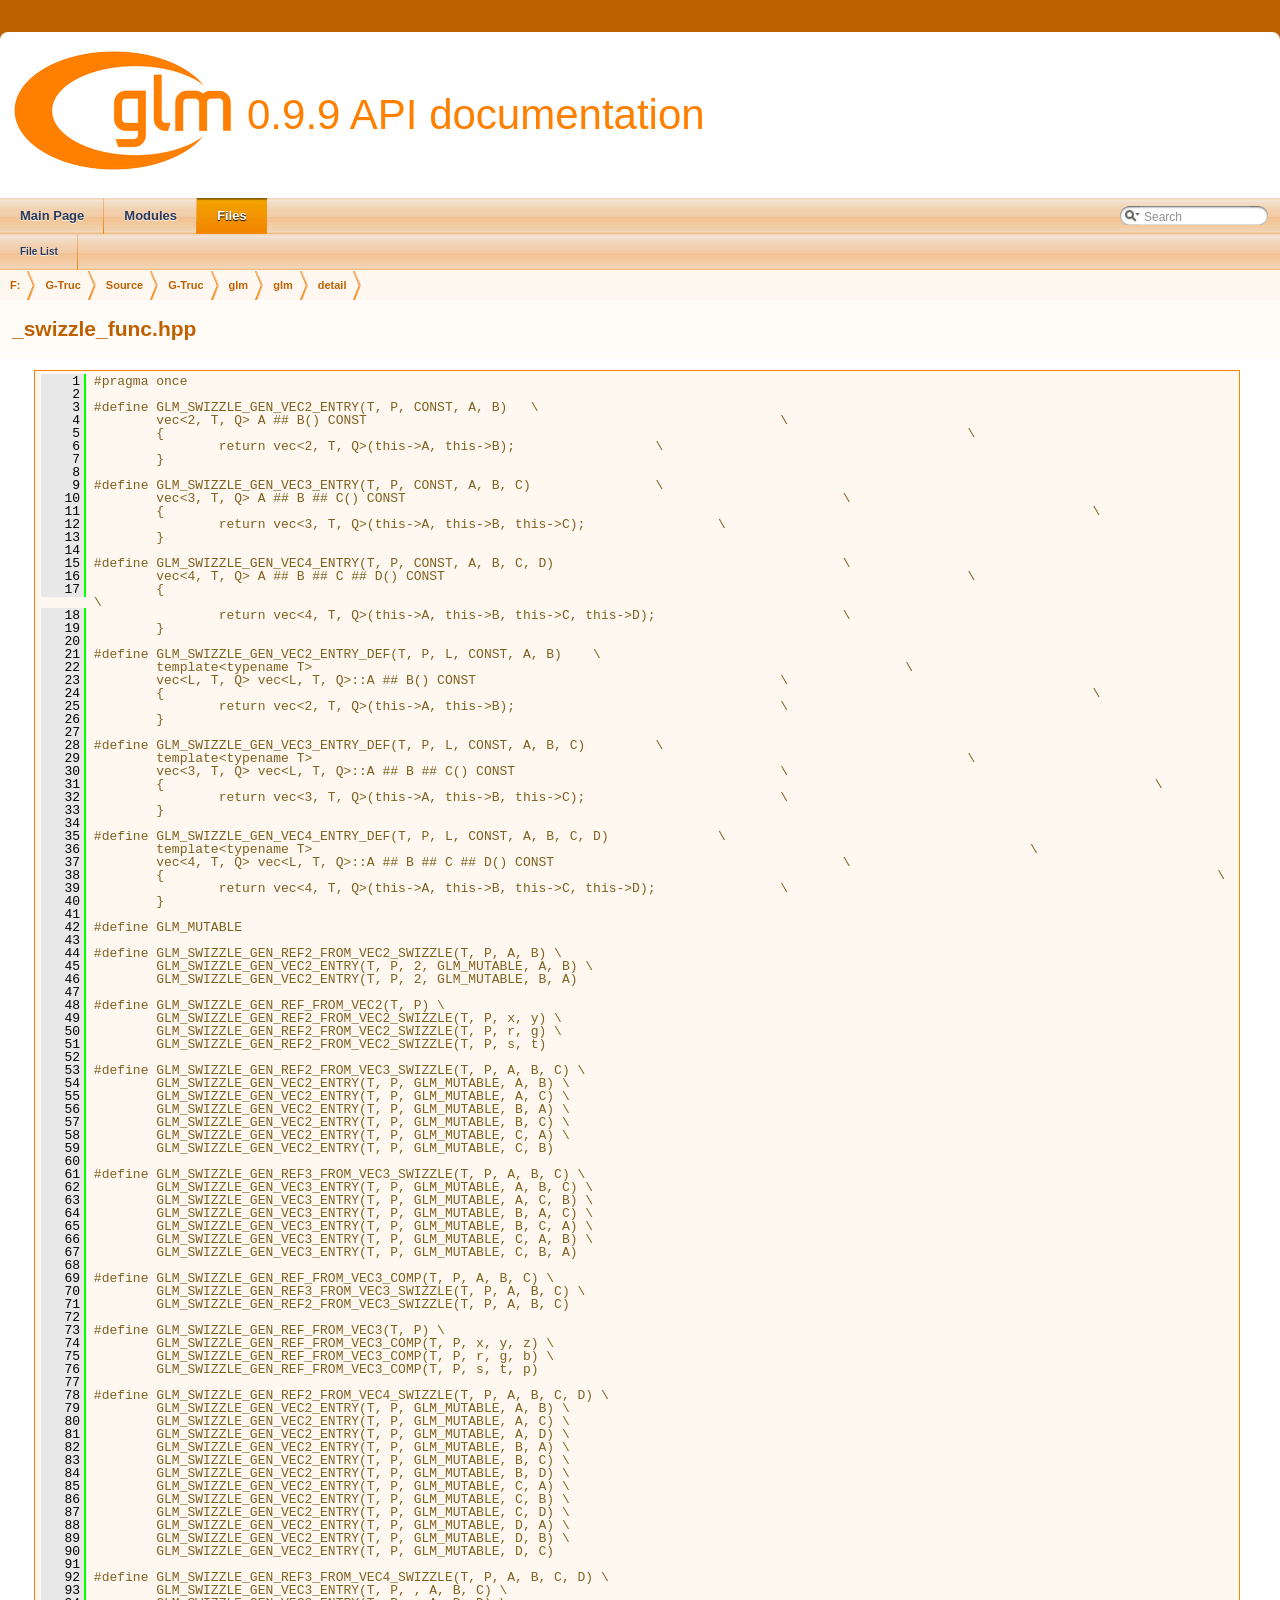
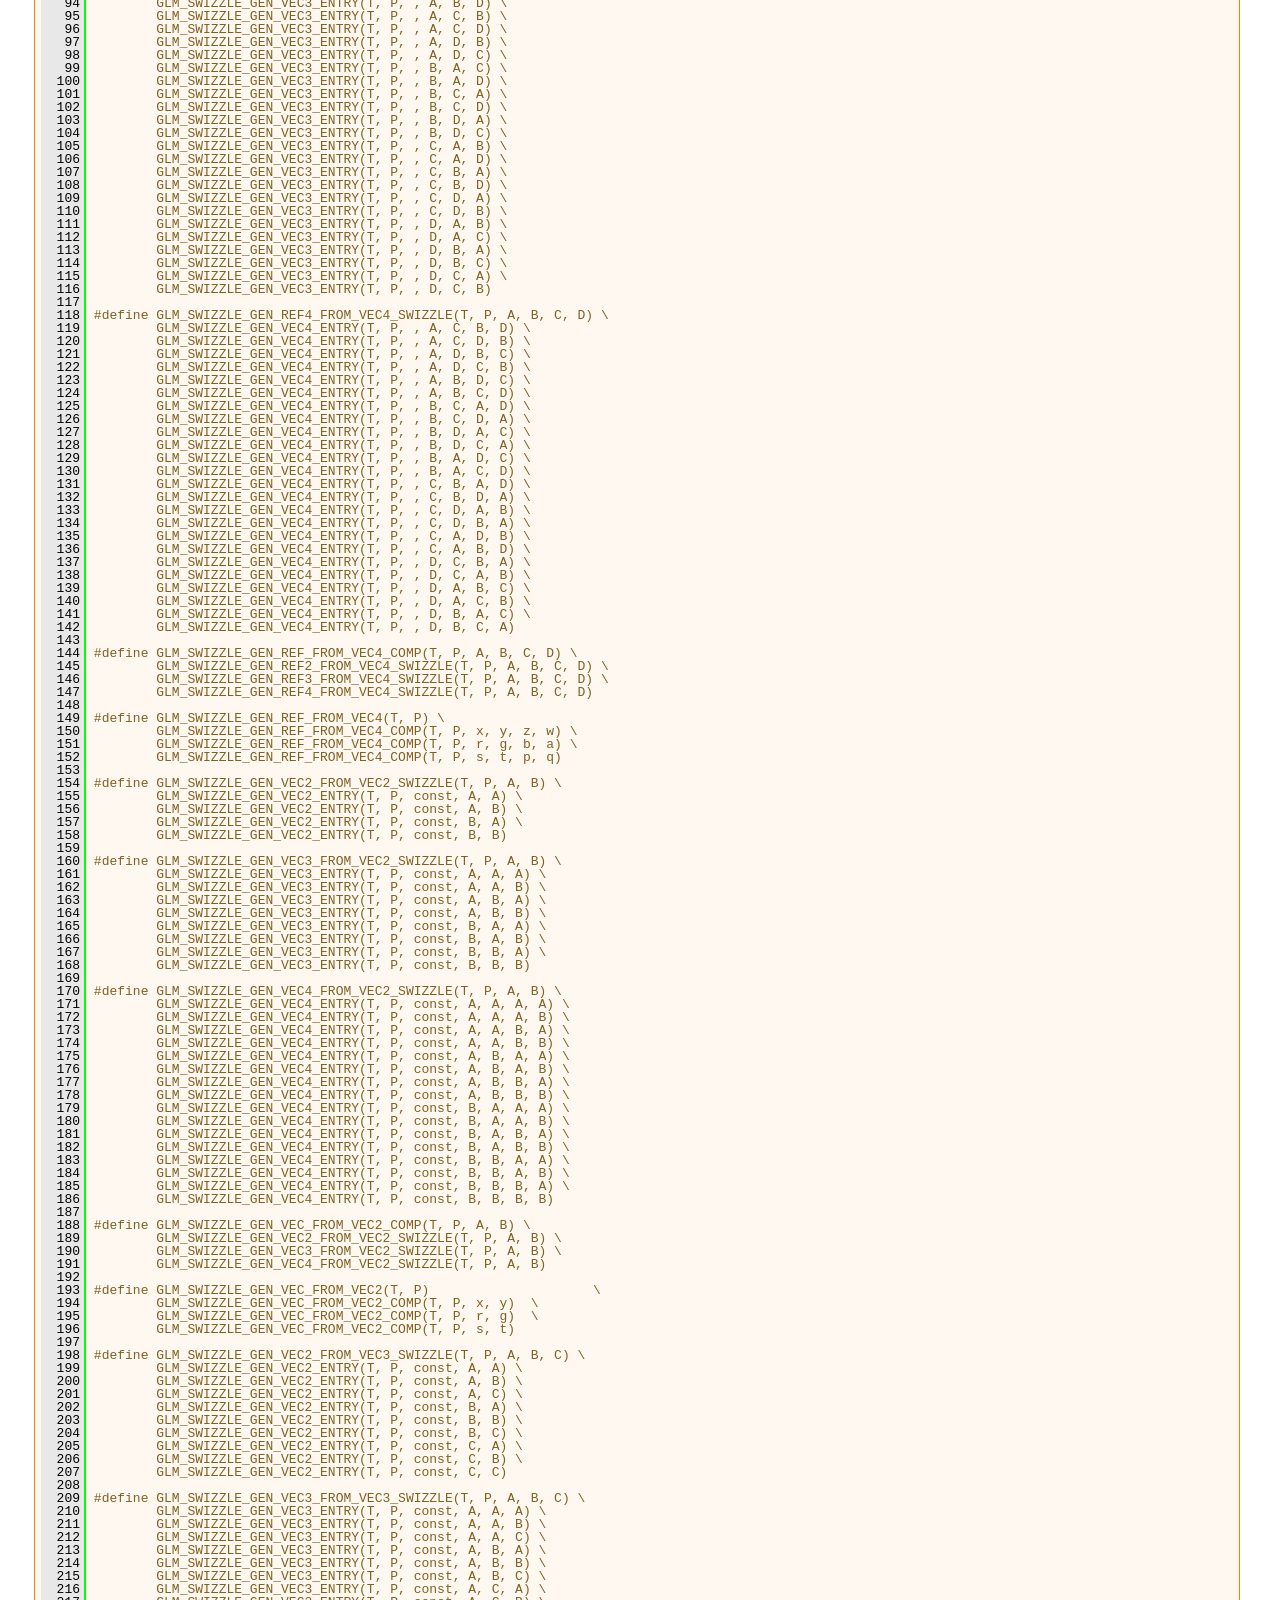
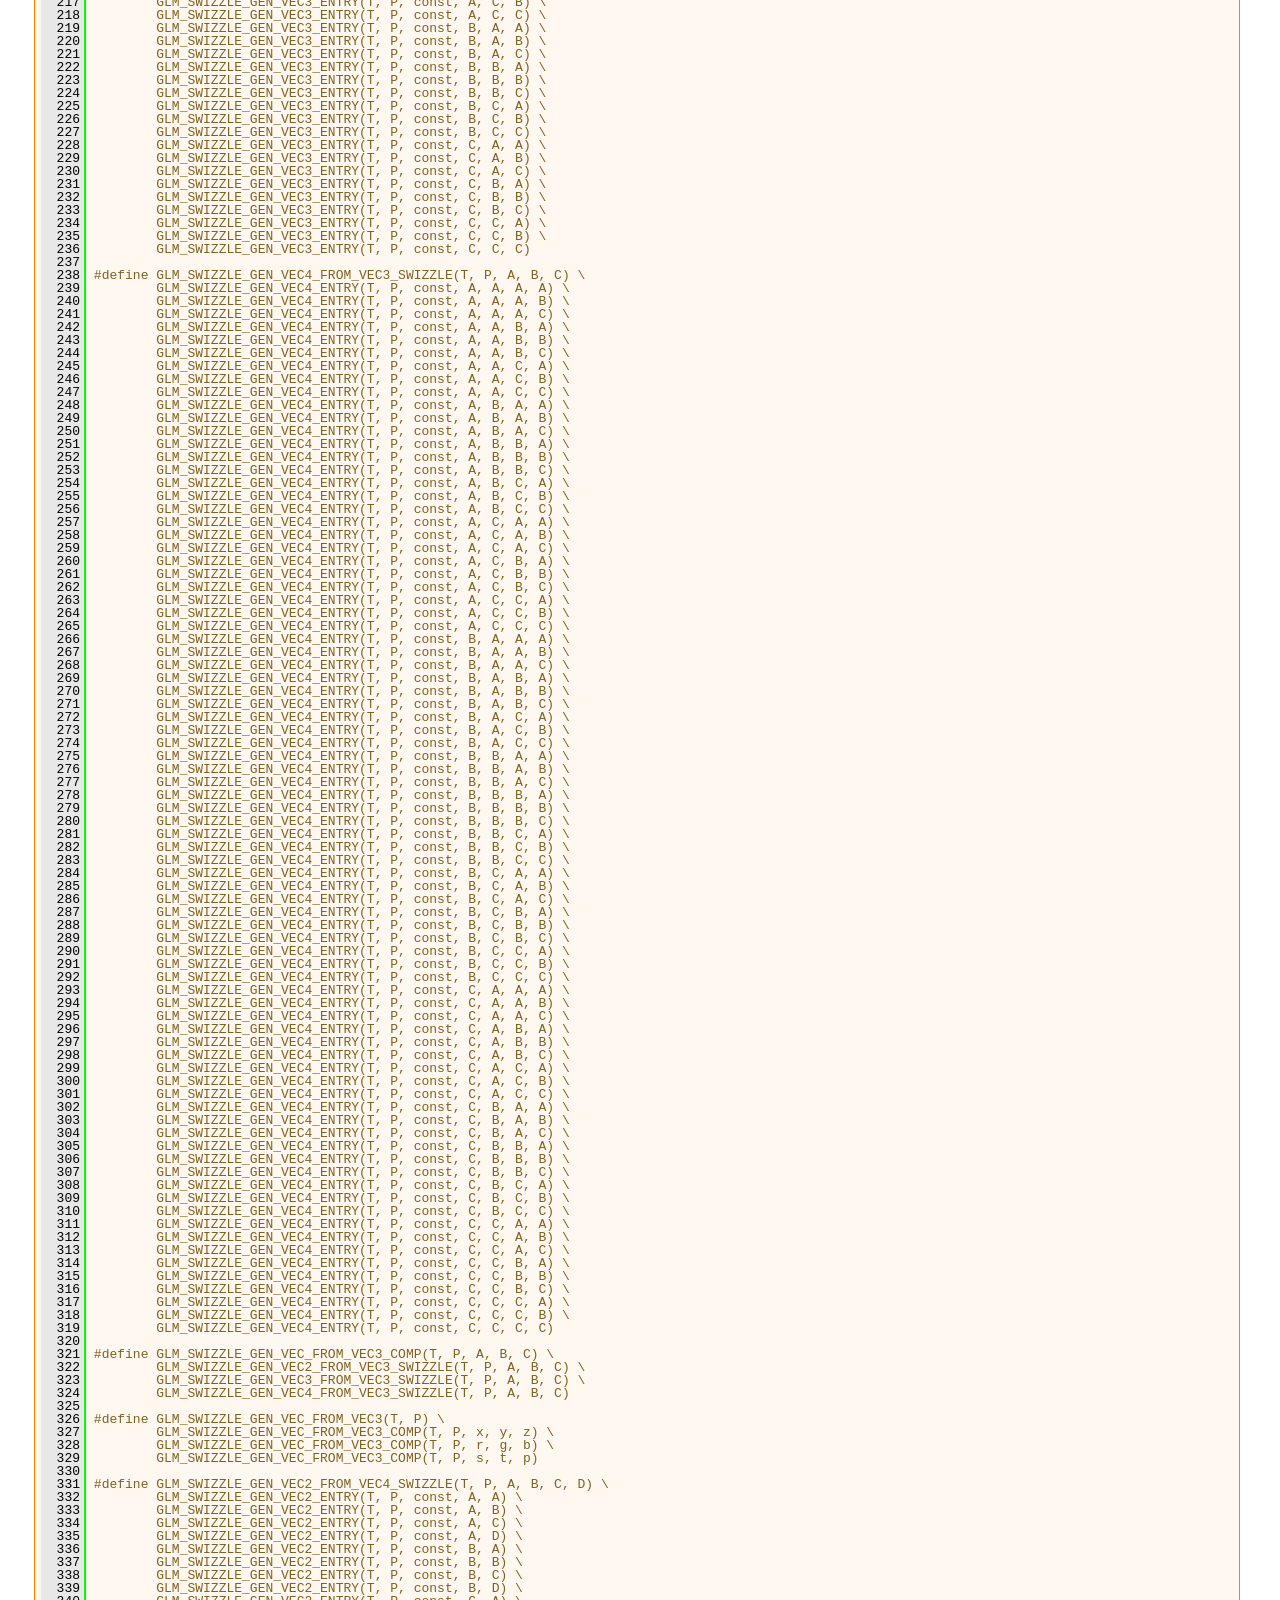
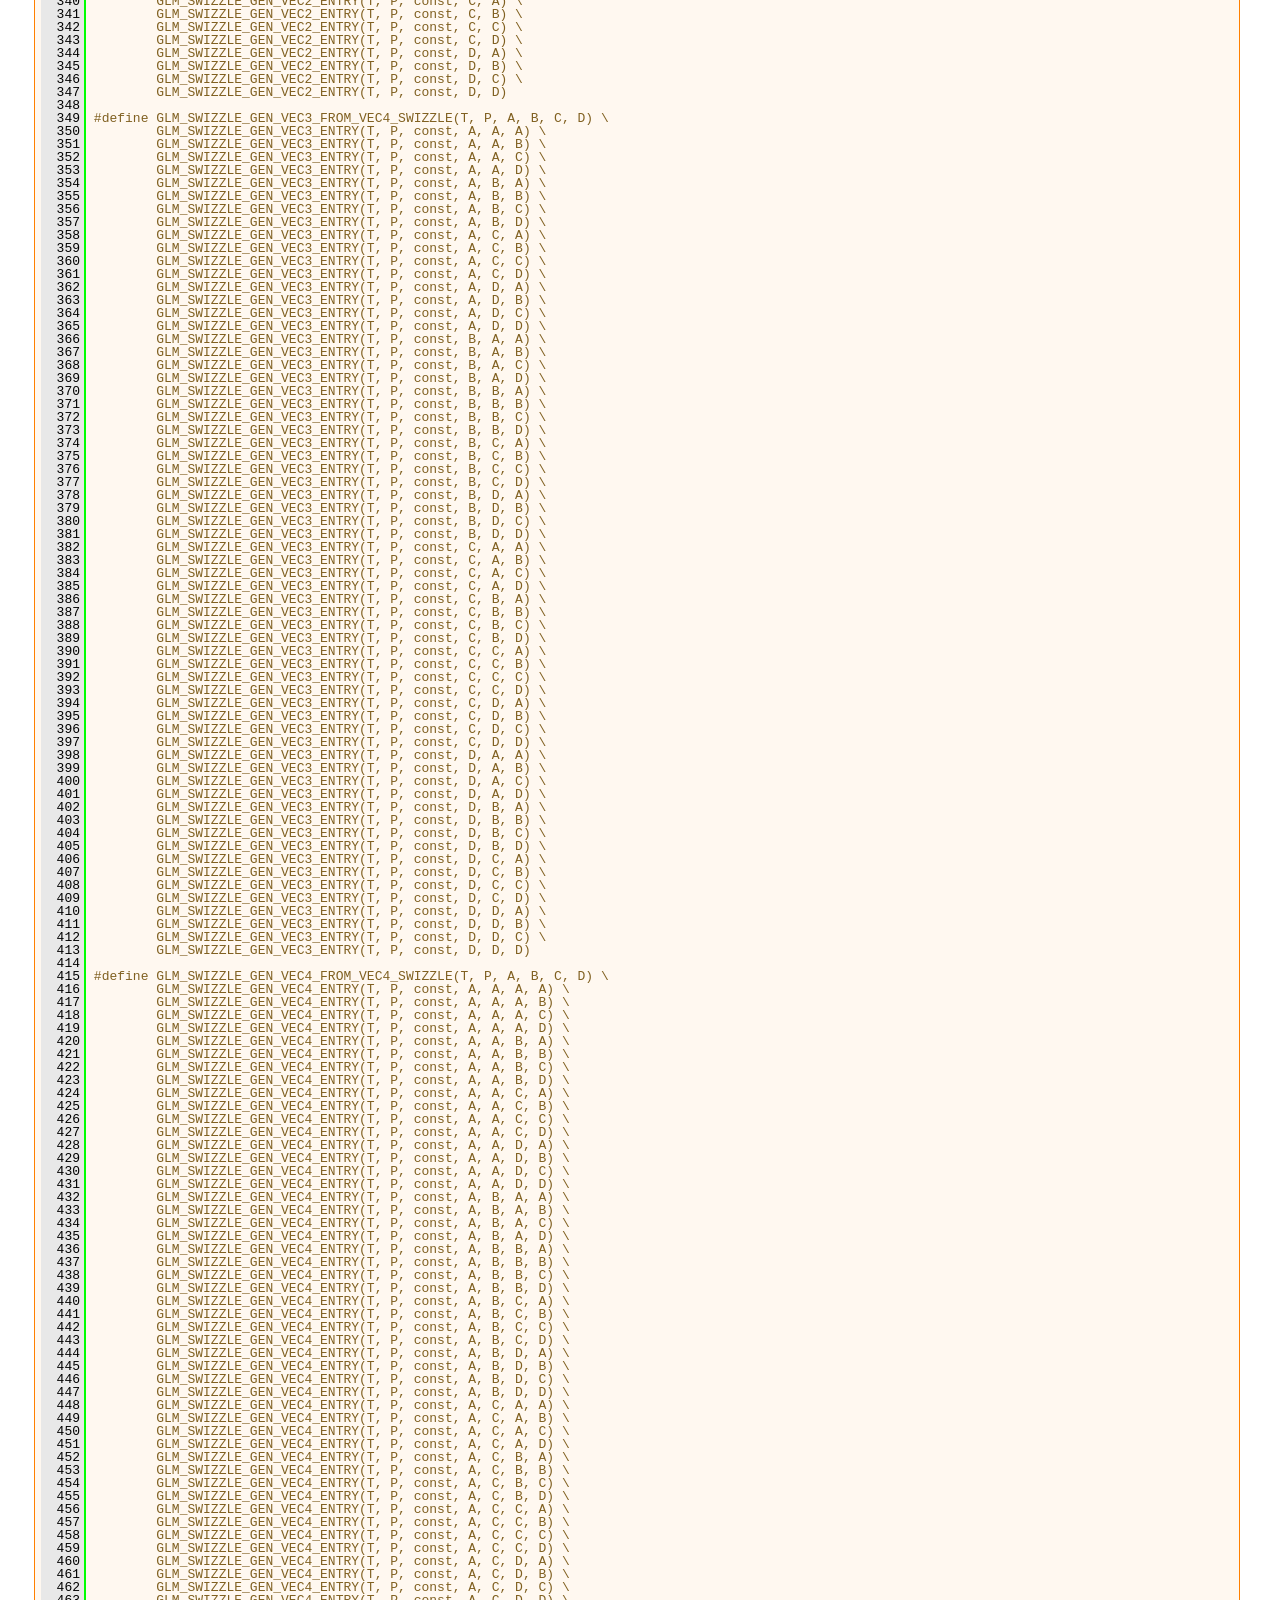
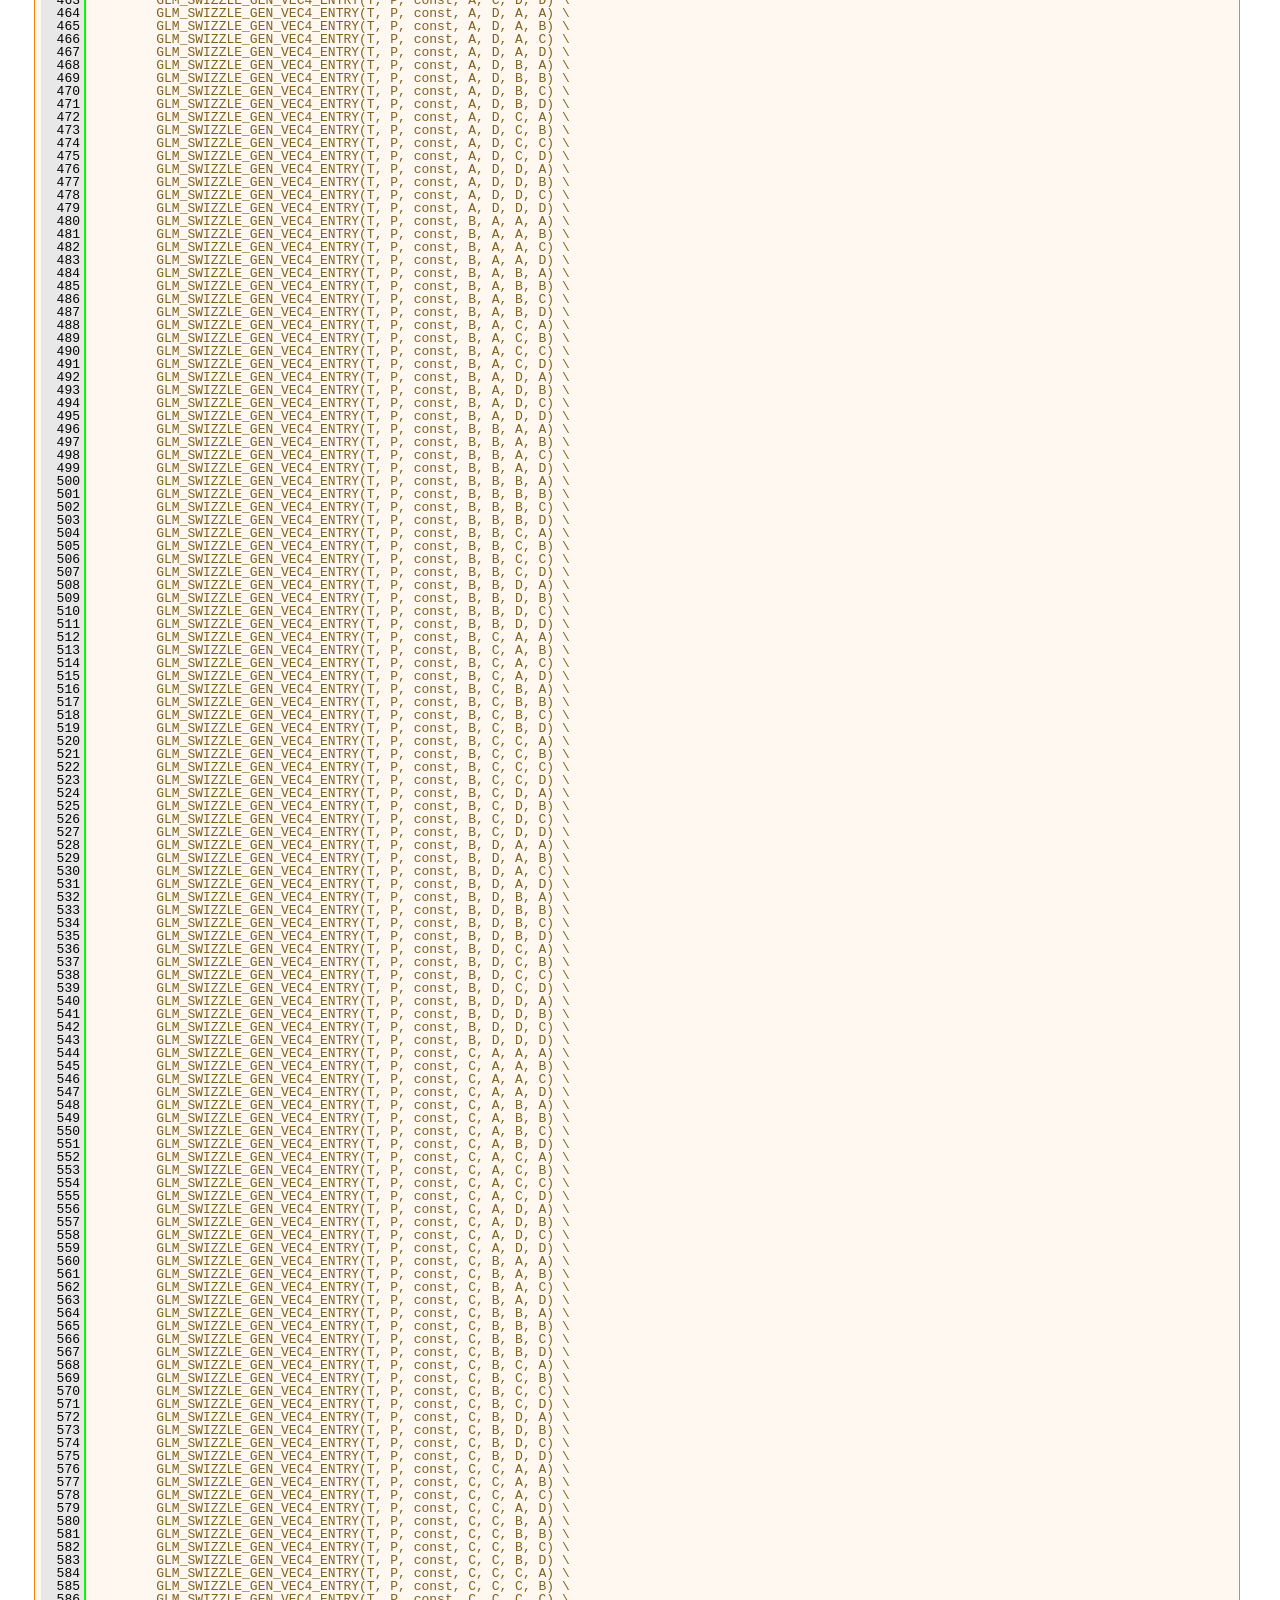
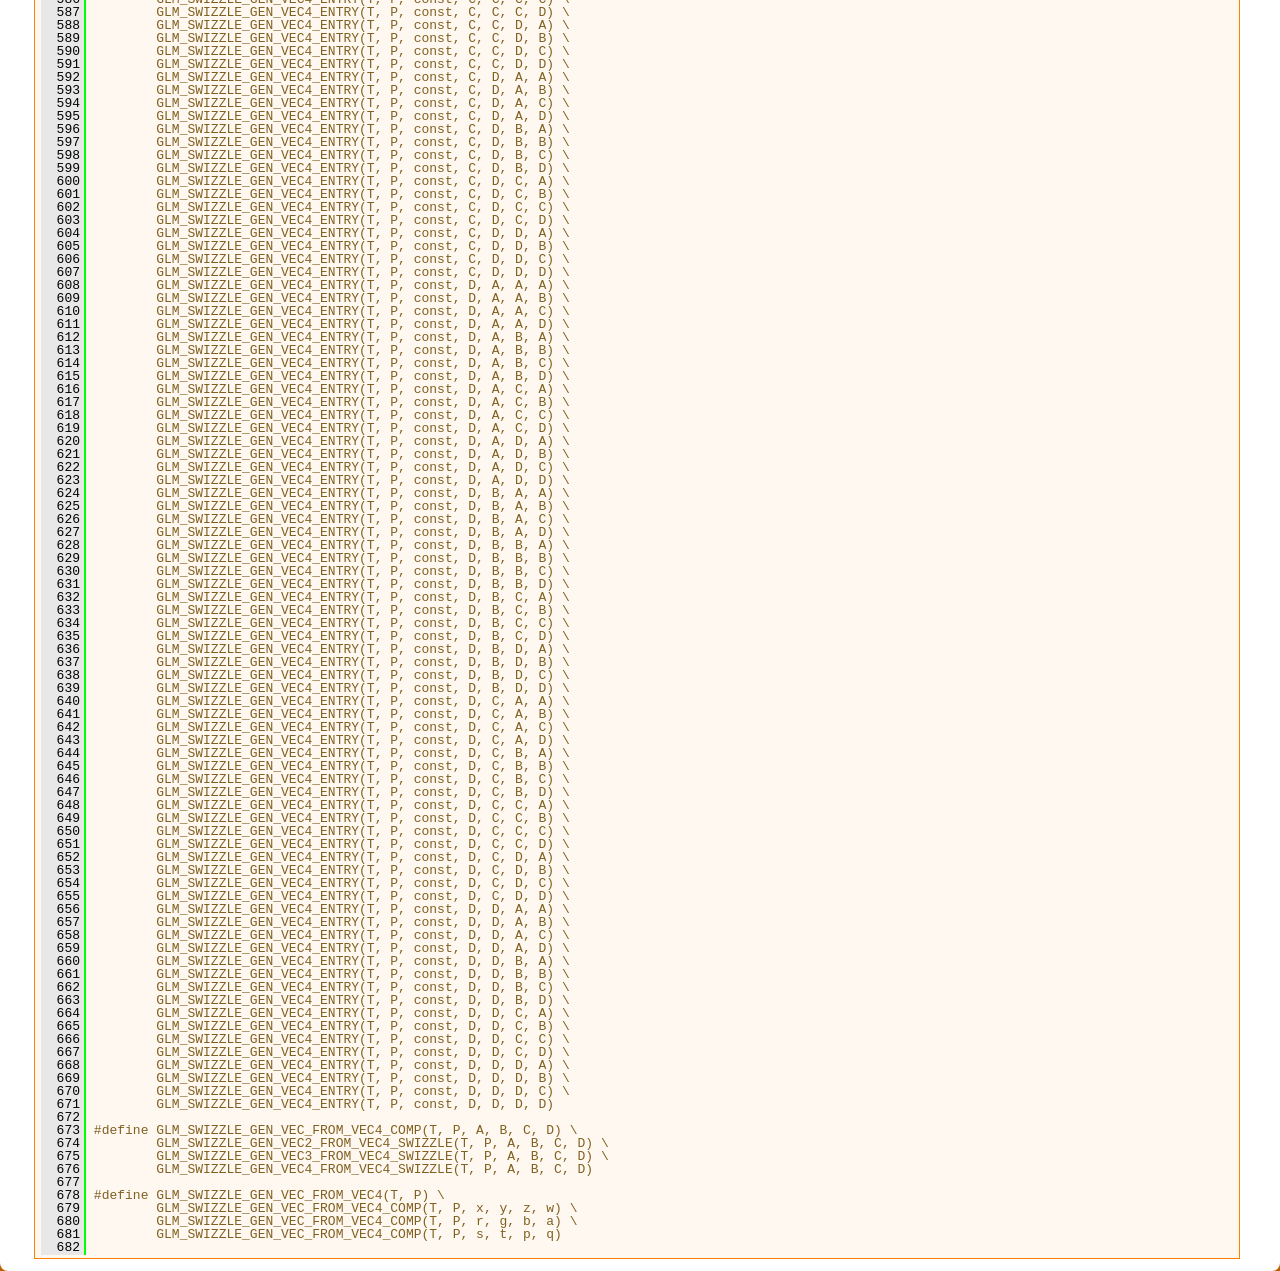
<file: algorithms/artgs/submodules/diff-gaussian-rasterization/third_party/glm/doc/api/a00005_source.html>
<!DOCTYPE html PUBLIC "-//W3C//DTD XHTML 1.0 Transitional//EN" "http://www.w3.org/TR/xhtml1/DTD/xhtml1-transitional.dtd">
<html xmlns="http://www.w3.org/1999/xhtml">
<head>
<meta http-equiv="Content-Type" content="text/xhtml;charset=UTF-8"/>
<meta http-equiv="X-UA-Compatible" content="IE=9"/>
<meta name="generator" content="Doxygen 1.8.10"/>
<title>0.9.9 API documentation: _swizzle_func.hpp Source File</title>
<link href="tabs.css" rel="stylesheet" type="text/css"/>
<script type="text/javascript" src="jquery.js"></script>
<script type="text/javascript" src="dynsections.js"></script>
<link href="search/search.css" rel="stylesheet" type="text/css"/>
<script type="text/javascript" src="search/searchdata.js"></script>
<script type="text/javascript" src="search/search.js"></script>
<script type="text/javascript">
  $(document).ready(function() { init_search(); });
</script>
<link href="doxygen.css" rel="stylesheet" type="text/css" />
</head>
<body>
<div id="top"><!-- do not remove this div, it is closed by doxygen! -->
<div id="titlearea">
<table cellspacing="0" cellpadding="0">
 <tbody>
 <tr style="height: 56px;">
  <td id="projectlogo"><img alt="Logo" src="logo-mini.png"/></td>
  <td id="projectalign" style="padding-left: 0.5em;">
   <div id="projectname">0.9.9 API documentation
   </div>
  </td>
 </tr>
 </tbody>
</table>
</div>
<!-- end header part -->
<!-- Generated by Doxygen 1.8.10 -->
<script type="text/javascript">
var searchBox = new SearchBox("searchBox", "search",false,'Search');
</script>
  <div id="navrow1" class="tabs">
    <ul class="tablist">
      <li><a href="index.html"><span>Main&#160;Page</span></a></li>
      <li><a href="modules.html"><span>Modules</span></a></li>
      <li class="current"><a href="files.html"><span>Files</span></a></li>
      <li>
        <div id="MSearchBox" class="MSearchBoxInactive">
        <span class="left">
          <img id="MSearchSelect" src="search/mag_sel.png"
               onmouseover="return searchBox.OnSearchSelectShow()"
               onmouseout="return searchBox.OnSearchSelectHide()"
               alt=""/>
          <input type="text" id="MSearchField" value="Search" accesskey="S"
               onfocus="searchBox.OnSearchFieldFocus(true)" 
               onblur="searchBox.OnSearchFieldFocus(false)" 
               onkeyup="searchBox.OnSearchFieldChange(event)"/>
          </span><span class="right">
            <a id="MSearchClose" href="javascript:searchBox.CloseResultsWindow()"><img id="MSearchCloseImg" border="0" src="search/close.png" alt=""/></a>
          </span>
        </div>
      </li>
    </ul>
  </div>
  <div id="navrow2" class="tabs2">
    <ul class="tablist">
      <li><a href="files.html"><span>File&#160;List</span></a></li>
    </ul>
  </div>
<!-- window showing the filter options -->
<div id="MSearchSelectWindow"
     onmouseover="return searchBox.OnSearchSelectShow()"
     onmouseout="return searchBox.OnSearchSelectHide()"
     onkeydown="return searchBox.OnSearchSelectKey(event)">
</div>

<!-- iframe showing the search results (closed by default) -->
<div id="MSearchResultsWindow">
<iframe src="javascript:void(0)" frameborder="0" 
        name="MSearchResults" id="MSearchResults">
</iframe>
</div>

<div id="nav-path" class="navpath">
  <ul>
<li class="navelem"><a class="el" href="dir_3a581ba30d25676e4b797b1f96d53b45.html">F:</a></li><li class="navelem"><a class="el" href="dir_9e5fe034a00e89334fd5186c3e7db156.html">G-Truc</a></li><li class="navelem"><a class="el" href="dir_d9496f0844b48bc7e53b5af8c99b9ab2.html">Source</a></li><li class="navelem"><a class="el" href="dir_a8bee7be44182a33f3820393ae0b105d.html">G-Truc</a></li><li class="navelem"><a class="el" href="dir_44e5e654415abd9ca6fdeaddaff8565e.html">glm</a></li><li class="navelem"><a class="el" href="dir_cef2d71d502cb69a9252bca2297d9549.html">glm</a></li><li class="navelem"><a class="el" href="dir_033f5edb0915b828d2c46ed4804e5503.html">detail</a></li>  </ul>
</div>
</div><!-- top -->
<div class="header">
  <div class="headertitle">
<div class="title">_swizzle_func.hpp</div>  </div>
</div><!--header-->
<div class="contents">
<div class="fragment"><div class="line"><a name="l00001"></a><span class="lineno">    1</span>&#160;<span class="preprocessor">#pragma once</span></div>
<div class="line"><a name="l00002"></a><span class="lineno">    2</span>&#160;</div>
<div class="line"><a name="l00003"></a><span class="lineno">    3</span>&#160;<span class="preprocessor">#define GLM_SWIZZLE_GEN_VEC2_ENTRY(T, P, CONST, A, B)   \</span></div>
<div class="line"><a name="l00004"></a><span class="lineno">    4</span>&#160;<span class="preprocessor">        vec&lt;2, T, Q&gt; A ## B() CONST                                                     \</span></div>
<div class="line"><a name="l00005"></a><span class="lineno">    5</span>&#160;<span class="preprocessor">        {                                                                                                       \</span></div>
<div class="line"><a name="l00006"></a><span class="lineno">    6</span>&#160;<span class="preprocessor">                return vec&lt;2, T, Q&gt;(this-&gt;A, this-&gt;B);                  \</span></div>
<div class="line"><a name="l00007"></a><span class="lineno">    7</span>&#160;<span class="preprocessor">        }</span></div>
<div class="line"><a name="l00008"></a><span class="lineno">    8</span>&#160;</div>
<div class="line"><a name="l00009"></a><span class="lineno">    9</span>&#160;<span class="preprocessor">#define GLM_SWIZZLE_GEN_VEC3_ENTRY(T, P, CONST, A, B, C)                \</span></div>
<div class="line"><a name="l00010"></a><span class="lineno">   10</span>&#160;<span class="preprocessor">        vec&lt;3, T, Q&gt; A ## B ## C() CONST                                                        \</span></div>
<div class="line"><a name="l00011"></a><span class="lineno">   11</span>&#160;<span class="preprocessor">        {                                                                                                                       \</span></div>
<div class="line"><a name="l00012"></a><span class="lineno">   12</span>&#160;<span class="preprocessor">                return vec&lt;3, T, Q&gt;(this-&gt;A, this-&gt;B, this-&gt;C);                 \</span></div>
<div class="line"><a name="l00013"></a><span class="lineno">   13</span>&#160;<span class="preprocessor">        }</span></div>
<div class="line"><a name="l00014"></a><span class="lineno">   14</span>&#160;</div>
<div class="line"><a name="l00015"></a><span class="lineno">   15</span>&#160;<span class="preprocessor">#define GLM_SWIZZLE_GEN_VEC4_ENTRY(T, P, CONST, A, B, C, D)                                     \</span></div>
<div class="line"><a name="l00016"></a><span class="lineno">   16</span>&#160;<span class="preprocessor">        vec&lt;4, T, Q&gt; A ## B ## C ## D() CONST                                                                   \</span></div>
<div class="line"><a name="l00017"></a><span class="lineno">   17</span>&#160;<span class="preprocessor">        {                                                                                                                                               \</span></div>
<div class="line"><a name="l00018"></a><span class="lineno">   18</span>&#160;<span class="preprocessor">                return vec&lt;4, T, Q&gt;(this-&gt;A, this-&gt;B, this-&gt;C, this-&gt;D);                        \</span></div>
<div class="line"><a name="l00019"></a><span class="lineno">   19</span>&#160;<span class="preprocessor">        }</span></div>
<div class="line"><a name="l00020"></a><span class="lineno">   20</span>&#160;</div>
<div class="line"><a name="l00021"></a><span class="lineno">   21</span>&#160;<span class="preprocessor">#define GLM_SWIZZLE_GEN_VEC2_ENTRY_DEF(T, P, L, CONST, A, B)    \</span></div>
<div class="line"><a name="l00022"></a><span class="lineno">   22</span>&#160;<span class="preprocessor">        template&lt;typename T&gt;                                                                            \</span></div>
<div class="line"><a name="l00023"></a><span class="lineno">   23</span>&#160;<span class="preprocessor">        vec&lt;L, T, Q&gt; vec&lt;L, T, Q&gt;::A ## B() CONST                                       \</span></div>
<div class="line"><a name="l00024"></a><span class="lineno">   24</span>&#160;<span class="preprocessor">        {                                                                                                                       \</span></div>
<div class="line"><a name="l00025"></a><span class="lineno">   25</span>&#160;<span class="preprocessor">                return vec&lt;2, T, Q&gt;(this-&gt;A, this-&gt;B);                                  \</span></div>
<div class="line"><a name="l00026"></a><span class="lineno">   26</span>&#160;<span class="preprocessor">        }</span></div>
<div class="line"><a name="l00027"></a><span class="lineno">   27</span>&#160;</div>
<div class="line"><a name="l00028"></a><span class="lineno">   28</span>&#160;<span class="preprocessor">#define GLM_SWIZZLE_GEN_VEC3_ENTRY_DEF(T, P, L, CONST, A, B, C)         \</span></div>
<div class="line"><a name="l00029"></a><span class="lineno">   29</span>&#160;<span class="preprocessor">        template&lt;typename T&gt;                                                                                    \</span></div>
<div class="line"><a name="l00030"></a><span class="lineno">   30</span>&#160;<span class="preprocessor">        vec&lt;3, T, Q&gt; vec&lt;L, T, Q&gt;::A ## B ## C() CONST                                  \</span></div>
<div class="line"><a name="l00031"></a><span class="lineno">   31</span>&#160;<span class="preprocessor">        {                                                                                                                               \</span></div>
<div class="line"><a name="l00032"></a><span class="lineno">   32</span>&#160;<span class="preprocessor">                return vec&lt;3, T, Q&gt;(this-&gt;A, this-&gt;B, this-&gt;C);                         \</span></div>
<div class="line"><a name="l00033"></a><span class="lineno">   33</span>&#160;<span class="preprocessor">        }</span></div>
<div class="line"><a name="l00034"></a><span class="lineno">   34</span>&#160;</div>
<div class="line"><a name="l00035"></a><span class="lineno">   35</span>&#160;<span class="preprocessor">#define GLM_SWIZZLE_GEN_VEC4_ENTRY_DEF(T, P, L, CONST, A, B, C, D)              \</span></div>
<div class="line"><a name="l00036"></a><span class="lineno">   36</span>&#160;<span class="preprocessor">        template&lt;typename T&gt;                                                                                            \</span></div>
<div class="line"><a name="l00037"></a><span class="lineno">   37</span>&#160;<span class="preprocessor">        vec&lt;4, T, Q&gt; vec&lt;L, T, Q&gt;::A ## B ## C ## D() CONST                                     \</span></div>
<div class="line"><a name="l00038"></a><span class="lineno">   38</span>&#160;<span class="preprocessor">        {                                                                                                                                       \</span></div>
<div class="line"><a name="l00039"></a><span class="lineno">   39</span>&#160;<span class="preprocessor">                return vec&lt;4, T, Q&gt;(this-&gt;A, this-&gt;B, this-&gt;C, this-&gt;D);                \</span></div>
<div class="line"><a name="l00040"></a><span class="lineno">   40</span>&#160;<span class="preprocessor">        }</span></div>
<div class="line"><a name="l00041"></a><span class="lineno">   41</span>&#160;</div>
<div class="line"><a name="l00042"></a><span class="lineno">   42</span>&#160;<span class="preprocessor">#define GLM_MUTABLE</span></div>
<div class="line"><a name="l00043"></a><span class="lineno">   43</span>&#160;</div>
<div class="line"><a name="l00044"></a><span class="lineno">   44</span>&#160;<span class="preprocessor">#define GLM_SWIZZLE_GEN_REF2_FROM_VEC2_SWIZZLE(T, P, A, B) \</span></div>
<div class="line"><a name="l00045"></a><span class="lineno">   45</span>&#160;<span class="preprocessor">        GLM_SWIZZLE_GEN_VEC2_ENTRY(T, P, 2, GLM_MUTABLE, A, B) \</span></div>
<div class="line"><a name="l00046"></a><span class="lineno">   46</span>&#160;<span class="preprocessor">        GLM_SWIZZLE_GEN_VEC2_ENTRY(T, P, 2, GLM_MUTABLE, B, A)</span></div>
<div class="line"><a name="l00047"></a><span class="lineno">   47</span>&#160;</div>
<div class="line"><a name="l00048"></a><span class="lineno">   48</span>&#160;<span class="preprocessor">#define GLM_SWIZZLE_GEN_REF_FROM_VEC2(T, P) \</span></div>
<div class="line"><a name="l00049"></a><span class="lineno">   49</span>&#160;<span class="preprocessor">        GLM_SWIZZLE_GEN_REF2_FROM_VEC2_SWIZZLE(T, P, x, y) \</span></div>
<div class="line"><a name="l00050"></a><span class="lineno">   50</span>&#160;<span class="preprocessor">        GLM_SWIZZLE_GEN_REF2_FROM_VEC2_SWIZZLE(T, P, r, g) \</span></div>
<div class="line"><a name="l00051"></a><span class="lineno">   51</span>&#160;<span class="preprocessor">        GLM_SWIZZLE_GEN_REF2_FROM_VEC2_SWIZZLE(T, P, s, t)</span></div>
<div class="line"><a name="l00052"></a><span class="lineno">   52</span>&#160;</div>
<div class="line"><a name="l00053"></a><span class="lineno">   53</span>&#160;<span class="preprocessor">#define GLM_SWIZZLE_GEN_REF2_FROM_VEC3_SWIZZLE(T, P, A, B, C) \</span></div>
<div class="line"><a name="l00054"></a><span class="lineno">   54</span>&#160;<span class="preprocessor">        GLM_SWIZZLE_GEN_VEC2_ENTRY(T, P, GLM_MUTABLE, A, B) \</span></div>
<div class="line"><a name="l00055"></a><span class="lineno">   55</span>&#160;<span class="preprocessor">        GLM_SWIZZLE_GEN_VEC2_ENTRY(T, P, GLM_MUTABLE, A, C) \</span></div>
<div class="line"><a name="l00056"></a><span class="lineno">   56</span>&#160;<span class="preprocessor">        GLM_SWIZZLE_GEN_VEC2_ENTRY(T, P, GLM_MUTABLE, B, A) \</span></div>
<div class="line"><a name="l00057"></a><span class="lineno">   57</span>&#160;<span class="preprocessor">        GLM_SWIZZLE_GEN_VEC2_ENTRY(T, P, GLM_MUTABLE, B, C) \</span></div>
<div class="line"><a name="l00058"></a><span class="lineno">   58</span>&#160;<span class="preprocessor">        GLM_SWIZZLE_GEN_VEC2_ENTRY(T, P, GLM_MUTABLE, C, A) \</span></div>
<div class="line"><a name="l00059"></a><span class="lineno">   59</span>&#160;<span class="preprocessor">        GLM_SWIZZLE_GEN_VEC2_ENTRY(T, P, GLM_MUTABLE, C, B)</span></div>
<div class="line"><a name="l00060"></a><span class="lineno">   60</span>&#160;</div>
<div class="line"><a name="l00061"></a><span class="lineno">   61</span>&#160;<span class="preprocessor">#define GLM_SWIZZLE_GEN_REF3_FROM_VEC3_SWIZZLE(T, P, A, B, C) \</span></div>
<div class="line"><a name="l00062"></a><span class="lineno">   62</span>&#160;<span class="preprocessor">        GLM_SWIZZLE_GEN_VEC3_ENTRY(T, P, GLM_MUTABLE, A, B, C) \</span></div>
<div class="line"><a name="l00063"></a><span class="lineno">   63</span>&#160;<span class="preprocessor">        GLM_SWIZZLE_GEN_VEC3_ENTRY(T, P, GLM_MUTABLE, A, C, B) \</span></div>
<div class="line"><a name="l00064"></a><span class="lineno">   64</span>&#160;<span class="preprocessor">        GLM_SWIZZLE_GEN_VEC3_ENTRY(T, P, GLM_MUTABLE, B, A, C) \</span></div>
<div class="line"><a name="l00065"></a><span class="lineno">   65</span>&#160;<span class="preprocessor">        GLM_SWIZZLE_GEN_VEC3_ENTRY(T, P, GLM_MUTABLE, B, C, A) \</span></div>
<div class="line"><a name="l00066"></a><span class="lineno">   66</span>&#160;<span class="preprocessor">        GLM_SWIZZLE_GEN_VEC3_ENTRY(T, P, GLM_MUTABLE, C, A, B) \</span></div>
<div class="line"><a name="l00067"></a><span class="lineno">   67</span>&#160;<span class="preprocessor">        GLM_SWIZZLE_GEN_VEC3_ENTRY(T, P, GLM_MUTABLE, C, B, A)</span></div>
<div class="line"><a name="l00068"></a><span class="lineno">   68</span>&#160;</div>
<div class="line"><a name="l00069"></a><span class="lineno">   69</span>&#160;<span class="preprocessor">#define GLM_SWIZZLE_GEN_REF_FROM_VEC3_COMP(T, P, A, B, C) \</span></div>
<div class="line"><a name="l00070"></a><span class="lineno">   70</span>&#160;<span class="preprocessor">        GLM_SWIZZLE_GEN_REF3_FROM_VEC3_SWIZZLE(T, P, A, B, C) \</span></div>
<div class="line"><a name="l00071"></a><span class="lineno">   71</span>&#160;<span class="preprocessor">        GLM_SWIZZLE_GEN_REF2_FROM_VEC3_SWIZZLE(T, P, A, B, C)</span></div>
<div class="line"><a name="l00072"></a><span class="lineno">   72</span>&#160;</div>
<div class="line"><a name="l00073"></a><span class="lineno">   73</span>&#160;<span class="preprocessor">#define GLM_SWIZZLE_GEN_REF_FROM_VEC3(T, P) \</span></div>
<div class="line"><a name="l00074"></a><span class="lineno">   74</span>&#160;<span class="preprocessor">        GLM_SWIZZLE_GEN_REF_FROM_VEC3_COMP(T, P, x, y, z) \</span></div>
<div class="line"><a name="l00075"></a><span class="lineno">   75</span>&#160;<span class="preprocessor">        GLM_SWIZZLE_GEN_REF_FROM_VEC3_COMP(T, P, r, g, b) \</span></div>
<div class="line"><a name="l00076"></a><span class="lineno">   76</span>&#160;<span class="preprocessor">        GLM_SWIZZLE_GEN_REF_FROM_VEC3_COMP(T, P, s, t, p)</span></div>
<div class="line"><a name="l00077"></a><span class="lineno">   77</span>&#160;</div>
<div class="line"><a name="l00078"></a><span class="lineno">   78</span>&#160;<span class="preprocessor">#define GLM_SWIZZLE_GEN_REF2_FROM_VEC4_SWIZZLE(T, P, A, B, C, D) \</span></div>
<div class="line"><a name="l00079"></a><span class="lineno">   79</span>&#160;<span class="preprocessor">        GLM_SWIZZLE_GEN_VEC2_ENTRY(T, P, GLM_MUTABLE, A, B) \</span></div>
<div class="line"><a name="l00080"></a><span class="lineno">   80</span>&#160;<span class="preprocessor">        GLM_SWIZZLE_GEN_VEC2_ENTRY(T, P, GLM_MUTABLE, A, C) \</span></div>
<div class="line"><a name="l00081"></a><span class="lineno">   81</span>&#160;<span class="preprocessor">        GLM_SWIZZLE_GEN_VEC2_ENTRY(T, P, GLM_MUTABLE, A, D) \</span></div>
<div class="line"><a name="l00082"></a><span class="lineno">   82</span>&#160;<span class="preprocessor">        GLM_SWIZZLE_GEN_VEC2_ENTRY(T, P, GLM_MUTABLE, B, A) \</span></div>
<div class="line"><a name="l00083"></a><span class="lineno">   83</span>&#160;<span class="preprocessor">        GLM_SWIZZLE_GEN_VEC2_ENTRY(T, P, GLM_MUTABLE, B, C) \</span></div>
<div class="line"><a name="l00084"></a><span class="lineno">   84</span>&#160;<span class="preprocessor">        GLM_SWIZZLE_GEN_VEC2_ENTRY(T, P, GLM_MUTABLE, B, D) \</span></div>
<div class="line"><a name="l00085"></a><span class="lineno">   85</span>&#160;<span class="preprocessor">        GLM_SWIZZLE_GEN_VEC2_ENTRY(T, P, GLM_MUTABLE, C, A) \</span></div>
<div class="line"><a name="l00086"></a><span class="lineno">   86</span>&#160;<span class="preprocessor">        GLM_SWIZZLE_GEN_VEC2_ENTRY(T, P, GLM_MUTABLE, C, B) \</span></div>
<div class="line"><a name="l00087"></a><span class="lineno">   87</span>&#160;<span class="preprocessor">        GLM_SWIZZLE_GEN_VEC2_ENTRY(T, P, GLM_MUTABLE, C, D) \</span></div>
<div class="line"><a name="l00088"></a><span class="lineno">   88</span>&#160;<span class="preprocessor">        GLM_SWIZZLE_GEN_VEC2_ENTRY(T, P, GLM_MUTABLE, D, A) \</span></div>
<div class="line"><a name="l00089"></a><span class="lineno">   89</span>&#160;<span class="preprocessor">        GLM_SWIZZLE_GEN_VEC2_ENTRY(T, P, GLM_MUTABLE, D, B) \</span></div>
<div class="line"><a name="l00090"></a><span class="lineno">   90</span>&#160;<span class="preprocessor">        GLM_SWIZZLE_GEN_VEC2_ENTRY(T, P, GLM_MUTABLE, D, C)</span></div>
<div class="line"><a name="l00091"></a><span class="lineno">   91</span>&#160;</div>
<div class="line"><a name="l00092"></a><span class="lineno">   92</span>&#160;<span class="preprocessor">#define GLM_SWIZZLE_GEN_REF3_FROM_VEC4_SWIZZLE(T, P, A, B, C, D) \</span></div>
<div class="line"><a name="l00093"></a><span class="lineno">   93</span>&#160;<span class="preprocessor">        GLM_SWIZZLE_GEN_VEC3_ENTRY(T, P, , A, B, C) \</span></div>
<div class="line"><a name="l00094"></a><span class="lineno">   94</span>&#160;<span class="preprocessor">        GLM_SWIZZLE_GEN_VEC3_ENTRY(T, P, , A, B, D) \</span></div>
<div class="line"><a name="l00095"></a><span class="lineno">   95</span>&#160;<span class="preprocessor">        GLM_SWIZZLE_GEN_VEC3_ENTRY(T, P, , A, C, B) \</span></div>
<div class="line"><a name="l00096"></a><span class="lineno">   96</span>&#160;<span class="preprocessor">        GLM_SWIZZLE_GEN_VEC3_ENTRY(T, P, , A, C, D) \</span></div>
<div class="line"><a name="l00097"></a><span class="lineno">   97</span>&#160;<span class="preprocessor">        GLM_SWIZZLE_GEN_VEC3_ENTRY(T, P, , A, D, B) \</span></div>
<div class="line"><a name="l00098"></a><span class="lineno">   98</span>&#160;<span class="preprocessor">        GLM_SWIZZLE_GEN_VEC3_ENTRY(T, P, , A, D, C) \</span></div>
<div class="line"><a name="l00099"></a><span class="lineno">   99</span>&#160;<span class="preprocessor">        GLM_SWIZZLE_GEN_VEC3_ENTRY(T, P, , B, A, C) \</span></div>
<div class="line"><a name="l00100"></a><span class="lineno">  100</span>&#160;<span class="preprocessor">        GLM_SWIZZLE_GEN_VEC3_ENTRY(T, P, , B, A, D) \</span></div>
<div class="line"><a name="l00101"></a><span class="lineno">  101</span>&#160;<span class="preprocessor">        GLM_SWIZZLE_GEN_VEC3_ENTRY(T, P, , B, C, A) \</span></div>
<div class="line"><a name="l00102"></a><span class="lineno">  102</span>&#160;<span class="preprocessor">        GLM_SWIZZLE_GEN_VEC3_ENTRY(T, P, , B, C, D) \</span></div>
<div class="line"><a name="l00103"></a><span class="lineno">  103</span>&#160;<span class="preprocessor">        GLM_SWIZZLE_GEN_VEC3_ENTRY(T, P, , B, D, A) \</span></div>
<div class="line"><a name="l00104"></a><span class="lineno">  104</span>&#160;<span class="preprocessor">        GLM_SWIZZLE_GEN_VEC3_ENTRY(T, P, , B, D, C) \</span></div>
<div class="line"><a name="l00105"></a><span class="lineno">  105</span>&#160;<span class="preprocessor">        GLM_SWIZZLE_GEN_VEC3_ENTRY(T, P, , C, A, B) \</span></div>
<div class="line"><a name="l00106"></a><span class="lineno">  106</span>&#160;<span class="preprocessor">        GLM_SWIZZLE_GEN_VEC3_ENTRY(T, P, , C, A, D) \</span></div>
<div class="line"><a name="l00107"></a><span class="lineno">  107</span>&#160;<span class="preprocessor">        GLM_SWIZZLE_GEN_VEC3_ENTRY(T, P, , C, B, A) \</span></div>
<div class="line"><a name="l00108"></a><span class="lineno">  108</span>&#160;<span class="preprocessor">        GLM_SWIZZLE_GEN_VEC3_ENTRY(T, P, , C, B, D) \</span></div>
<div class="line"><a name="l00109"></a><span class="lineno">  109</span>&#160;<span class="preprocessor">        GLM_SWIZZLE_GEN_VEC3_ENTRY(T, P, , C, D, A) \</span></div>
<div class="line"><a name="l00110"></a><span class="lineno">  110</span>&#160;<span class="preprocessor">        GLM_SWIZZLE_GEN_VEC3_ENTRY(T, P, , C, D, B) \</span></div>
<div class="line"><a name="l00111"></a><span class="lineno">  111</span>&#160;<span class="preprocessor">        GLM_SWIZZLE_GEN_VEC3_ENTRY(T, P, , D, A, B) \</span></div>
<div class="line"><a name="l00112"></a><span class="lineno">  112</span>&#160;<span class="preprocessor">        GLM_SWIZZLE_GEN_VEC3_ENTRY(T, P, , D, A, C) \</span></div>
<div class="line"><a name="l00113"></a><span class="lineno">  113</span>&#160;<span class="preprocessor">        GLM_SWIZZLE_GEN_VEC3_ENTRY(T, P, , D, B, A) \</span></div>
<div class="line"><a name="l00114"></a><span class="lineno">  114</span>&#160;<span class="preprocessor">        GLM_SWIZZLE_GEN_VEC3_ENTRY(T, P, , D, B, C) \</span></div>
<div class="line"><a name="l00115"></a><span class="lineno">  115</span>&#160;<span class="preprocessor">        GLM_SWIZZLE_GEN_VEC3_ENTRY(T, P, , D, C, A) \</span></div>
<div class="line"><a name="l00116"></a><span class="lineno">  116</span>&#160;<span class="preprocessor">        GLM_SWIZZLE_GEN_VEC3_ENTRY(T, P, , D, C, B)</span></div>
<div class="line"><a name="l00117"></a><span class="lineno">  117</span>&#160;</div>
<div class="line"><a name="l00118"></a><span class="lineno">  118</span>&#160;<span class="preprocessor">#define GLM_SWIZZLE_GEN_REF4_FROM_VEC4_SWIZZLE(T, P, A, B, C, D) \</span></div>
<div class="line"><a name="l00119"></a><span class="lineno">  119</span>&#160;<span class="preprocessor">        GLM_SWIZZLE_GEN_VEC4_ENTRY(T, P, , A, C, B, D) \</span></div>
<div class="line"><a name="l00120"></a><span class="lineno">  120</span>&#160;<span class="preprocessor">        GLM_SWIZZLE_GEN_VEC4_ENTRY(T, P, , A, C, D, B) \</span></div>
<div class="line"><a name="l00121"></a><span class="lineno">  121</span>&#160;<span class="preprocessor">        GLM_SWIZZLE_GEN_VEC4_ENTRY(T, P, , A, D, B, C) \</span></div>
<div class="line"><a name="l00122"></a><span class="lineno">  122</span>&#160;<span class="preprocessor">        GLM_SWIZZLE_GEN_VEC4_ENTRY(T, P, , A, D, C, B) \</span></div>
<div class="line"><a name="l00123"></a><span class="lineno">  123</span>&#160;<span class="preprocessor">        GLM_SWIZZLE_GEN_VEC4_ENTRY(T, P, , A, B, D, C) \</span></div>
<div class="line"><a name="l00124"></a><span class="lineno">  124</span>&#160;<span class="preprocessor">        GLM_SWIZZLE_GEN_VEC4_ENTRY(T, P, , A, B, C, D) \</span></div>
<div class="line"><a name="l00125"></a><span class="lineno">  125</span>&#160;<span class="preprocessor">        GLM_SWIZZLE_GEN_VEC4_ENTRY(T, P, , B, C, A, D) \</span></div>
<div class="line"><a name="l00126"></a><span class="lineno">  126</span>&#160;<span class="preprocessor">        GLM_SWIZZLE_GEN_VEC4_ENTRY(T, P, , B, C, D, A) \</span></div>
<div class="line"><a name="l00127"></a><span class="lineno">  127</span>&#160;<span class="preprocessor">        GLM_SWIZZLE_GEN_VEC4_ENTRY(T, P, , B, D, A, C) \</span></div>
<div class="line"><a name="l00128"></a><span class="lineno">  128</span>&#160;<span class="preprocessor">        GLM_SWIZZLE_GEN_VEC4_ENTRY(T, P, , B, D, C, A) \</span></div>
<div class="line"><a name="l00129"></a><span class="lineno">  129</span>&#160;<span class="preprocessor">        GLM_SWIZZLE_GEN_VEC4_ENTRY(T, P, , B, A, D, C) \</span></div>
<div class="line"><a name="l00130"></a><span class="lineno">  130</span>&#160;<span class="preprocessor">        GLM_SWIZZLE_GEN_VEC4_ENTRY(T, P, , B, A, C, D) \</span></div>
<div class="line"><a name="l00131"></a><span class="lineno">  131</span>&#160;<span class="preprocessor">        GLM_SWIZZLE_GEN_VEC4_ENTRY(T, P, , C, B, A, D) \</span></div>
<div class="line"><a name="l00132"></a><span class="lineno">  132</span>&#160;<span class="preprocessor">        GLM_SWIZZLE_GEN_VEC4_ENTRY(T, P, , C, B, D, A) \</span></div>
<div class="line"><a name="l00133"></a><span class="lineno">  133</span>&#160;<span class="preprocessor">        GLM_SWIZZLE_GEN_VEC4_ENTRY(T, P, , C, D, A, B) \</span></div>
<div class="line"><a name="l00134"></a><span class="lineno">  134</span>&#160;<span class="preprocessor">        GLM_SWIZZLE_GEN_VEC4_ENTRY(T, P, , C, D, B, A) \</span></div>
<div class="line"><a name="l00135"></a><span class="lineno">  135</span>&#160;<span class="preprocessor">        GLM_SWIZZLE_GEN_VEC4_ENTRY(T, P, , C, A, D, B) \</span></div>
<div class="line"><a name="l00136"></a><span class="lineno">  136</span>&#160;<span class="preprocessor">        GLM_SWIZZLE_GEN_VEC4_ENTRY(T, P, , C, A, B, D) \</span></div>
<div class="line"><a name="l00137"></a><span class="lineno">  137</span>&#160;<span class="preprocessor">        GLM_SWIZZLE_GEN_VEC4_ENTRY(T, P, , D, C, B, A) \</span></div>
<div class="line"><a name="l00138"></a><span class="lineno">  138</span>&#160;<span class="preprocessor">        GLM_SWIZZLE_GEN_VEC4_ENTRY(T, P, , D, C, A, B) \</span></div>
<div class="line"><a name="l00139"></a><span class="lineno">  139</span>&#160;<span class="preprocessor">        GLM_SWIZZLE_GEN_VEC4_ENTRY(T, P, , D, A, B, C) \</span></div>
<div class="line"><a name="l00140"></a><span class="lineno">  140</span>&#160;<span class="preprocessor">        GLM_SWIZZLE_GEN_VEC4_ENTRY(T, P, , D, A, C, B) \</span></div>
<div class="line"><a name="l00141"></a><span class="lineno">  141</span>&#160;<span class="preprocessor">        GLM_SWIZZLE_GEN_VEC4_ENTRY(T, P, , D, B, A, C) \</span></div>
<div class="line"><a name="l00142"></a><span class="lineno">  142</span>&#160;<span class="preprocessor">        GLM_SWIZZLE_GEN_VEC4_ENTRY(T, P, , D, B, C, A)</span></div>
<div class="line"><a name="l00143"></a><span class="lineno">  143</span>&#160;</div>
<div class="line"><a name="l00144"></a><span class="lineno">  144</span>&#160;<span class="preprocessor">#define GLM_SWIZZLE_GEN_REF_FROM_VEC4_COMP(T, P, A, B, C, D) \</span></div>
<div class="line"><a name="l00145"></a><span class="lineno">  145</span>&#160;<span class="preprocessor">        GLM_SWIZZLE_GEN_REF2_FROM_VEC4_SWIZZLE(T, P, A, B, C, D) \</span></div>
<div class="line"><a name="l00146"></a><span class="lineno">  146</span>&#160;<span class="preprocessor">        GLM_SWIZZLE_GEN_REF3_FROM_VEC4_SWIZZLE(T, P, A, B, C, D) \</span></div>
<div class="line"><a name="l00147"></a><span class="lineno">  147</span>&#160;<span class="preprocessor">        GLM_SWIZZLE_GEN_REF4_FROM_VEC4_SWIZZLE(T, P, A, B, C, D)</span></div>
<div class="line"><a name="l00148"></a><span class="lineno">  148</span>&#160;</div>
<div class="line"><a name="l00149"></a><span class="lineno">  149</span>&#160;<span class="preprocessor">#define GLM_SWIZZLE_GEN_REF_FROM_VEC4(T, P) \</span></div>
<div class="line"><a name="l00150"></a><span class="lineno">  150</span>&#160;<span class="preprocessor">        GLM_SWIZZLE_GEN_REF_FROM_VEC4_COMP(T, P, x, y, z, w) \</span></div>
<div class="line"><a name="l00151"></a><span class="lineno">  151</span>&#160;<span class="preprocessor">        GLM_SWIZZLE_GEN_REF_FROM_VEC4_COMP(T, P, r, g, b, a) \</span></div>
<div class="line"><a name="l00152"></a><span class="lineno">  152</span>&#160;<span class="preprocessor">        GLM_SWIZZLE_GEN_REF_FROM_VEC4_COMP(T, P, s, t, p, q)</span></div>
<div class="line"><a name="l00153"></a><span class="lineno">  153</span>&#160;</div>
<div class="line"><a name="l00154"></a><span class="lineno">  154</span>&#160;<span class="preprocessor">#define GLM_SWIZZLE_GEN_VEC2_FROM_VEC2_SWIZZLE(T, P, A, B) \</span></div>
<div class="line"><a name="l00155"></a><span class="lineno">  155</span>&#160;<span class="preprocessor">        GLM_SWIZZLE_GEN_VEC2_ENTRY(T, P, const, A, A) \</span></div>
<div class="line"><a name="l00156"></a><span class="lineno">  156</span>&#160;<span class="preprocessor">        GLM_SWIZZLE_GEN_VEC2_ENTRY(T, P, const, A, B) \</span></div>
<div class="line"><a name="l00157"></a><span class="lineno">  157</span>&#160;<span class="preprocessor">        GLM_SWIZZLE_GEN_VEC2_ENTRY(T, P, const, B, A) \</span></div>
<div class="line"><a name="l00158"></a><span class="lineno">  158</span>&#160;<span class="preprocessor">        GLM_SWIZZLE_GEN_VEC2_ENTRY(T, P, const, B, B)</span></div>
<div class="line"><a name="l00159"></a><span class="lineno">  159</span>&#160;</div>
<div class="line"><a name="l00160"></a><span class="lineno">  160</span>&#160;<span class="preprocessor">#define GLM_SWIZZLE_GEN_VEC3_FROM_VEC2_SWIZZLE(T, P, A, B) \</span></div>
<div class="line"><a name="l00161"></a><span class="lineno">  161</span>&#160;<span class="preprocessor">        GLM_SWIZZLE_GEN_VEC3_ENTRY(T, P, const, A, A, A) \</span></div>
<div class="line"><a name="l00162"></a><span class="lineno">  162</span>&#160;<span class="preprocessor">        GLM_SWIZZLE_GEN_VEC3_ENTRY(T, P, const, A, A, B) \</span></div>
<div class="line"><a name="l00163"></a><span class="lineno">  163</span>&#160;<span class="preprocessor">        GLM_SWIZZLE_GEN_VEC3_ENTRY(T, P, const, A, B, A) \</span></div>
<div class="line"><a name="l00164"></a><span class="lineno">  164</span>&#160;<span class="preprocessor">        GLM_SWIZZLE_GEN_VEC3_ENTRY(T, P, const, A, B, B) \</span></div>
<div class="line"><a name="l00165"></a><span class="lineno">  165</span>&#160;<span class="preprocessor">        GLM_SWIZZLE_GEN_VEC3_ENTRY(T, P, const, B, A, A) \</span></div>
<div class="line"><a name="l00166"></a><span class="lineno">  166</span>&#160;<span class="preprocessor">        GLM_SWIZZLE_GEN_VEC3_ENTRY(T, P, const, B, A, B) \</span></div>
<div class="line"><a name="l00167"></a><span class="lineno">  167</span>&#160;<span class="preprocessor">        GLM_SWIZZLE_GEN_VEC3_ENTRY(T, P, const, B, B, A) \</span></div>
<div class="line"><a name="l00168"></a><span class="lineno">  168</span>&#160;<span class="preprocessor">        GLM_SWIZZLE_GEN_VEC3_ENTRY(T, P, const, B, B, B)</span></div>
<div class="line"><a name="l00169"></a><span class="lineno">  169</span>&#160;</div>
<div class="line"><a name="l00170"></a><span class="lineno">  170</span>&#160;<span class="preprocessor">#define GLM_SWIZZLE_GEN_VEC4_FROM_VEC2_SWIZZLE(T, P, A, B) \</span></div>
<div class="line"><a name="l00171"></a><span class="lineno">  171</span>&#160;<span class="preprocessor">        GLM_SWIZZLE_GEN_VEC4_ENTRY(T, P, const, A, A, A, A) \</span></div>
<div class="line"><a name="l00172"></a><span class="lineno">  172</span>&#160;<span class="preprocessor">        GLM_SWIZZLE_GEN_VEC4_ENTRY(T, P, const, A, A, A, B) \</span></div>
<div class="line"><a name="l00173"></a><span class="lineno">  173</span>&#160;<span class="preprocessor">        GLM_SWIZZLE_GEN_VEC4_ENTRY(T, P, const, A, A, B, A) \</span></div>
<div class="line"><a name="l00174"></a><span class="lineno">  174</span>&#160;<span class="preprocessor">        GLM_SWIZZLE_GEN_VEC4_ENTRY(T, P, const, A, A, B, B) \</span></div>
<div class="line"><a name="l00175"></a><span class="lineno">  175</span>&#160;<span class="preprocessor">        GLM_SWIZZLE_GEN_VEC4_ENTRY(T, P, const, A, B, A, A) \</span></div>
<div class="line"><a name="l00176"></a><span class="lineno">  176</span>&#160;<span class="preprocessor">        GLM_SWIZZLE_GEN_VEC4_ENTRY(T, P, const, A, B, A, B) \</span></div>
<div class="line"><a name="l00177"></a><span class="lineno">  177</span>&#160;<span class="preprocessor">        GLM_SWIZZLE_GEN_VEC4_ENTRY(T, P, const, A, B, B, A) \</span></div>
<div class="line"><a name="l00178"></a><span class="lineno">  178</span>&#160;<span class="preprocessor">        GLM_SWIZZLE_GEN_VEC4_ENTRY(T, P, const, A, B, B, B) \</span></div>
<div class="line"><a name="l00179"></a><span class="lineno">  179</span>&#160;<span class="preprocessor">        GLM_SWIZZLE_GEN_VEC4_ENTRY(T, P, const, B, A, A, A) \</span></div>
<div class="line"><a name="l00180"></a><span class="lineno">  180</span>&#160;<span class="preprocessor">        GLM_SWIZZLE_GEN_VEC4_ENTRY(T, P, const, B, A, A, B) \</span></div>
<div class="line"><a name="l00181"></a><span class="lineno">  181</span>&#160;<span class="preprocessor">        GLM_SWIZZLE_GEN_VEC4_ENTRY(T, P, const, B, A, B, A) \</span></div>
<div class="line"><a name="l00182"></a><span class="lineno">  182</span>&#160;<span class="preprocessor">        GLM_SWIZZLE_GEN_VEC4_ENTRY(T, P, const, B, A, B, B) \</span></div>
<div class="line"><a name="l00183"></a><span class="lineno">  183</span>&#160;<span class="preprocessor">        GLM_SWIZZLE_GEN_VEC4_ENTRY(T, P, const, B, B, A, A) \</span></div>
<div class="line"><a name="l00184"></a><span class="lineno">  184</span>&#160;<span class="preprocessor">        GLM_SWIZZLE_GEN_VEC4_ENTRY(T, P, const, B, B, A, B) \</span></div>
<div class="line"><a name="l00185"></a><span class="lineno">  185</span>&#160;<span class="preprocessor">        GLM_SWIZZLE_GEN_VEC4_ENTRY(T, P, const, B, B, B, A) \</span></div>
<div class="line"><a name="l00186"></a><span class="lineno">  186</span>&#160;<span class="preprocessor">        GLM_SWIZZLE_GEN_VEC4_ENTRY(T, P, const, B, B, B, B)</span></div>
<div class="line"><a name="l00187"></a><span class="lineno">  187</span>&#160;</div>
<div class="line"><a name="l00188"></a><span class="lineno">  188</span>&#160;<span class="preprocessor">#define GLM_SWIZZLE_GEN_VEC_FROM_VEC2_COMP(T, P, A, B) \</span></div>
<div class="line"><a name="l00189"></a><span class="lineno">  189</span>&#160;<span class="preprocessor">        GLM_SWIZZLE_GEN_VEC2_FROM_VEC2_SWIZZLE(T, P, A, B) \</span></div>
<div class="line"><a name="l00190"></a><span class="lineno">  190</span>&#160;<span class="preprocessor">        GLM_SWIZZLE_GEN_VEC3_FROM_VEC2_SWIZZLE(T, P, A, B) \</span></div>
<div class="line"><a name="l00191"></a><span class="lineno">  191</span>&#160;<span class="preprocessor">        GLM_SWIZZLE_GEN_VEC4_FROM_VEC2_SWIZZLE(T, P, A, B)</span></div>
<div class="line"><a name="l00192"></a><span class="lineno">  192</span>&#160;</div>
<div class="line"><a name="l00193"></a><span class="lineno">  193</span>&#160;<span class="preprocessor">#define GLM_SWIZZLE_GEN_VEC_FROM_VEC2(T, P)                     \</span></div>
<div class="line"><a name="l00194"></a><span class="lineno">  194</span>&#160;<span class="preprocessor">        GLM_SWIZZLE_GEN_VEC_FROM_VEC2_COMP(T, P, x, y)  \</span></div>
<div class="line"><a name="l00195"></a><span class="lineno">  195</span>&#160;<span class="preprocessor">        GLM_SWIZZLE_GEN_VEC_FROM_VEC2_COMP(T, P, r, g)  \</span></div>
<div class="line"><a name="l00196"></a><span class="lineno">  196</span>&#160;<span class="preprocessor">        GLM_SWIZZLE_GEN_VEC_FROM_VEC2_COMP(T, P, s, t)</span></div>
<div class="line"><a name="l00197"></a><span class="lineno">  197</span>&#160;</div>
<div class="line"><a name="l00198"></a><span class="lineno">  198</span>&#160;<span class="preprocessor">#define GLM_SWIZZLE_GEN_VEC2_FROM_VEC3_SWIZZLE(T, P, A, B, C) \</span></div>
<div class="line"><a name="l00199"></a><span class="lineno">  199</span>&#160;<span class="preprocessor">        GLM_SWIZZLE_GEN_VEC2_ENTRY(T, P, const, A, A) \</span></div>
<div class="line"><a name="l00200"></a><span class="lineno">  200</span>&#160;<span class="preprocessor">        GLM_SWIZZLE_GEN_VEC2_ENTRY(T, P, const, A, B) \</span></div>
<div class="line"><a name="l00201"></a><span class="lineno">  201</span>&#160;<span class="preprocessor">        GLM_SWIZZLE_GEN_VEC2_ENTRY(T, P, const, A, C) \</span></div>
<div class="line"><a name="l00202"></a><span class="lineno">  202</span>&#160;<span class="preprocessor">        GLM_SWIZZLE_GEN_VEC2_ENTRY(T, P, const, B, A) \</span></div>
<div class="line"><a name="l00203"></a><span class="lineno">  203</span>&#160;<span class="preprocessor">        GLM_SWIZZLE_GEN_VEC2_ENTRY(T, P, const, B, B) \</span></div>
<div class="line"><a name="l00204"></a><span class="lineno">  204</span>&#160;<span class="preprocessor">        GLM_SWIZZLE_GEN_VEC2_ENTRY(T, P, const, B, C) \</span></div>
<div class="line"><a name="l00205"></a><span class="lineno">  205</span>&#160;<span class="preprocessor">        GLM_SWIZZLE_GEN_VEC2_ENTRY(T, P, const, C, A) \</span></div>
<div class="line"><a name="l00206"></a><span class="lineno">  206</span>&#160;<span class="preprocessor">        GLM_SWIZZLE_GEN_VEC2_ENTRY(T, P, const, C, B) \</span></div>
<div class="line"><a name="l00207"></a><span class="lineno">  207</span>&#160;<span class="preprocessor">        GLM_SWIZZLE_GEN_VEC2_ENTRY(T, P, const, C, C)</span></div>
<div class="line"><a name="l00208"></a><span class="lineno">  208</span>&#160;</div>
<div class="line"><a name="l00209"></a><span class="lineno">  209</span>&#160;<span class="preprocessor">#define GLM_SWIZZLE_GEN_VEC3_FROM_VEC3_SWIZZLE(T, P, A, B, C) \</span></div>
<div class="line"><a name="l00210"></a><span class="lineno">  210</span>&#160;<span class="preprocessor">        GLM_SWIZZLE_GEN_VEC3_ENTRY(T, P, const, A, A, A) \</span></div>
<div class="line"><a name="l00211"></a><span class="lineno">  211</span>&#160;<span class="preprocessor">        GLM_SWIZZLE_GEN_VEC3_ENTRY(T, P, const, A, A, B) \</span></div>
<div class="line"><a name="l00212"></a><span class="lineno">  212</span>&#160;<span class="preprocessor">        GLM_SWIZZLE_GEN_VEC3_ENTRY(T, P, const, A, A, C) \</span></div>
<div class="line"><a name="l00213"></a><span class="lineno">  213</span>&#160;<span class="preprocessor">        GLM_SWIZZLE_GEN_VEC3_ENTRY(T, P, const, A, B, A) \</span></div>
<div class="line"><a name="l00214"></a><span class="lineno">  214</span>&#160;<span class="preprocessor">        GLM_SWIZZLE_GEN_VEC3_ENTRY(T, P, const, A, B, B) \</span></div>
<div class="line"><a name="l00215"></a><span class="lineno">  215</span>&#160;<span class="preprocessor">        GLM_SWIZZLE_GEN_VEC3_ENTRY(T, P, const, A, B, C) \</span></div>
<div class="line"><a name="l00216"></a><span class="lineno">  216</span>&#160;<span class="preprocessor">        GLM_SWIZZLE_GEN_VEC3_ENTRY(T, P, const, A, C, A) \</span></div>
<div class="line"><a name="l00217"></a><span class="lineno">  217</span>&#160;<span class="preprocessor">        GLM_SWIZZLE_GEN_VEC3_ENTRY(T, P, const, A, C, B) \</span></div>
<div class="line"><a name="l00218"></a><span class="lineno">  218</span>&#160;<span class="preprocessor">        GLM_SWIZZLE_GEN_VEC3_ENTRY(T, P, const, A, C, C) \</span></div>
<div class="line"><a name="l00219"></a><span class="lineno">  219</span>&#160;<span class="preprocessor">        GLM_SWIZZLE_GEN_VEC3_ENTRY(T, P, const, B, A, A) \</span></div>
<div class="line"><a name="l00220"></a><span class="lineno">  220</span>&#160;<span class="preprocessor">        GLM_SWIZZLE_GEN_VEC3_ENTRY(T, P, const, B, A, B) \</span></div>
<div class="line"><a name="l00221"></a><span class="lineno">  221</span>&#160;<span class="preprocessor">        GLM_SWIZZLE_GEN_VEC3_ENTRY(T, P, const, B, A, C) \</span></div>
<div class="line"><a name="l00222"></a><span class="lineno">  222</span>&#160;<span class="preprocessor">        GLM_SWIZZLE_GEN_VEC3_ENTRY(T, P, const, B, B, A) \</span></div>
<div class="line"><a name="l00223"></a><span class="lineno">  223</span>&#160;<span class="preprocessor">        GLM_SWIZZLE_GEN_VEC3_ENTRY(T, P, const, B, B, B) \</span></div>
<div class="line"><a name="l00224"></a><span class="lineno">  224</span>&#160;<span class="preprocessor">        GLM_SWIZZLE_GEN_VEC3_ENTRY(T, P, const, B, B, C) \</span></div>
<div class="line"><a name="l00225"></a><span class="lineno">  225</span>&#160;<span class="preprocessor">        GLM_SWIZZLE_GEN_VEC3_ENTRY(T, P, const, B, C, A) \</span></div>
<div class="line"><a name="l00226"></a><span class="lineno">  226</span>&#160;<span class="preprocessor">        GLM_SWIZZLE_GEN_VEC3_ENTRY(T, P, const, B, C, B) \</span></div>
<div class="line"><a name="l00227"></a><span class="lineno">  227</span>&#160;<span class="preprocessor">        GLM_SWIZZLE_GEN_VEC3_ENTRY(T, P, const, B, C, C) \</span></div>
<div class="line"><a name="l00228"></a><span class="lineno">  228</span>&#160;<span class="preprocessor">        GLM_SWIZZLE_GEN_VEC3_ENTRY(T, P, const, C, A, A) \</span></div>
<div class="line"><a name="l00229"></a><span class="lineno">  229</span>&#160;<span class="preprocessor">        GLM_SWIZZLE_GEN_VEC3_ENTRY(T, P, const, C, A, B) \</span></div>
<div class="line"><a name="l00230"></a><span class="lineno">  230</span>&#160;<span class="preprocessor">        GLM_SWIZZLE_GEN_VEC3_ENTRY(T, P, const, C, A, C) \</span></div>
<div class="line"><a name="l00231"></a><span class="lineno">  231</span>&#160;<span class="preprocessor">        GLM_SWIZZLE_GEN_VEC3_ENTRY(T, P, const, C, B, A) \</span></div>
<div class="line"><a name="l00232"></a><span class="lineno">  232</span>&#160;<span class="preprocessor">        GLM_SWIZZLE_GEN_VEC3_ENTRY(T, P, const, C, B, B) \</span></div>
<div class="line"><a name="l00233"></a><span class="lineno">  233</span>&#160;<span class="preprocessor">        GLM_SWIZZLE_GEN_VEC3_ENTRY(T, P, const, C, B, C) \</span></div>
<div class="line"><a name="l00234"></a><span class="lineno">  234</span>&#160;<span class="preprocessor">        GLM_SWIZZLE_GEN_VEC3_ENTRY(T, P, const, C, C, A) \</span></div>
<div class="line"><a name="l00235"></a><span class="lineno">  235</span>&#160;<span class="preprocessor">        GLM_SWIZZLE_GEN_VEC3_ENTRY(T, P, const, C, C, B) \</span></div>
<div class="line"><a name="l00236"></a><span class="lineno">  236</span>&#160;<span class="preprocessor">        GLM_SWIZZLE_GEN_VEC3_ENTRY(T, P, const, C, C, C)</span></div>
<div class="line"><a name="l00237"></a><span class="lineno">  237</span>&#160;</div>
<div class="line"><a name="l00238"></a><span class="lineno">  238</span>&#160;<span class="preprocessor">#define GLM_SWIZZLE_GEN_VEC4_FROM_VEC3_SWIZZLE(T, P, A, B, C) \</span></div>
<div class="line"><a name="l00239"></a><span class="lineno">  239</span>&#160;<span class="preprocessor">        GLM_SWIZZLE_GEN_VEC4_ENTRY(T, P, const, A, A, A, A) \</span></div>
<div class="line"><a name="l00240"></a><span class="lineno">  240</span>&#160;<span class="preprocessor">        GLM_SWIZZLE_GEN_VEC4_ENTRY(T, P, const, A, A, A, B) \</span></div>
<div class="line"><a name="l00241"></a><span class="lineno">  241</span>&#160;<span class="preprocessor">        GLM_SWIZZLE_GEN_VEC4_ENTRY(T, P, const, A, A, A, C) \</span></div>
<div class="line"><a name="l00242"></a><span class="lineno">  242</span>&#160;<span class="preprocessor">        GLM_SWIZZLE_GEN_VEC4_ENTRY(T, P, const, A, A, B, A) \</span></div>
<div class="line"><a name="l00243"></a><span class="lineno">  243</span>&#160;<span class="preprocessor">        GLM_SWIZZLE_GEN_VEC4_ENTRY(T, P, const, A, A, B, B) \</span></div>
<div class="line"><a name="l00244"></a><span class="lineno">  244</span>&#160;<span class="preprocessor">        GLM_SWIZZLE_GEN_VEC4_ENTRY(T, P, const, A, A, B, C) \</span></div>
<div class="line"><a name="l00245"></a><span class="lineno">  245</span>&#160;<span class="preprocessor">        GLM_SWIZZLE_GEN_VEC4_ENTRY(T, P, const, A, A, C, A) \</span></div>
<div class="line"><a name="l00246"></a><span class="lineno">  246</span>&#160;<span class="preprocessor">        GLM_SWIZZLE_GEN_VEC4_ENTRY(T, P, const, A, A, C, B) \</span></div>
<div class="line"><a name="l00247"></a><span class="lineno">  247</span>&#160;<span class="preprocessor">        GLM_SWIZZLE_GEN_VEC4_ENTRY(T, P, const, A, A, C, C) \</span></div>
<div class="line"><a name="l00248"></a><span class="lineno">  248</span>&#160;<span class="preprocessor">        GLM_SWIZZLE_GEN_VEC4_ENTRY(T, P, const, A, B, A, A) \</span></div>
<div class="line"><a name="l00249"></a><span class="lineno">  249</span>&#160;<span class="preprocessor">        GLM_SWIZZLE_GEN_VEC4_ENTRY(T, P, const, A, B, A, B) \</span></div>
<div class="line"><a name="l00250"></a><span class="lineno">  250</span>&#160;<span class="preprocessor">        GLM_SWIZZLE_GEN_VEC4_ENTRY(T, P, const, A, B, A, C) \</span></div>
<div class="line"><a name="l00251"></a><span class="lineno">  251</span>&#160;<span class="preprocessor">        GLM_SWIZZLE_GEN_VEC4_ENTRY(T, P, const, A, B, B, A) \</span></div>
<div class="line"><a name="l00252"></a><span class="lineno">  252</span>&#160;<span class="preprocessor">        GLM_SWIZZLE_GEN_VEC4_ENTRY(T, P, const, A, B, B, B) \</span></div>
<div class="line"><a name="l00253"></a><span class="lineno">  253</span>&#160;<span class="preprocessor">        GLM_SWIZZLE_GEN_VEC4_ENTRY(T, P, const, A, B, B, C) \</span></div>
<div class="line"><a name="l00254"></a><span class="lineno">  254</span>&#160;<span class="preprocessor">        GLM_SWIZZLE_GEN_VEC4_ENTRY(T, P, const, A, B, C, A) \</span></div>
<div class="line"><a name="l00255"></a><span class="lineno">  255</span>&#160;<span class="preprocessor">        GLM_SWIZZLE_GEN_VEC4_ENTRY(T, P, const, A, B, C, B) \</span></div>
<div class="line"><a name="l00256"></a><span class="lineno">  256</span>&#160;<span class="preprocessor">        GLM_SWIZZLE_GEN_VEC4_ENTRY(T, P, const, A, B, C, C) \</span></div>
<div class="line"><a name="l00257"></a><span class="lineno">  257</span>&#160;<span class="preprocessor">        GLM_SWIZZLE_GEN_VEC4_ENTRY(T, P, const, A, C, A, A) \</span></div>
<div class="line"><a name="l00258"></a><span class="lineno">  258</span>&#160;<span class="preprocessor">        GLM_SWIZZLE_GEN_VEC4_ENTRY(T, P, const, A, C, A, B) \</span></div>
<div class="line"><a name="l00259"></a><span class="lineno">  259</span>&#160;<span class="preprocessor">        GLM_SWIZZLE_GEN_VEC4_ENTRY(T, P, const, A, C, A, C) \</span></div>
<div class="line"><a name="l00260"></a><span class="lineno">  260</span>&#160;<span class="preprocessor">        GLM_SWIZZLE_GEN_VEC4_ENTRY(T, P, const, A, C, B, A) \</span></div>
<div class="line"><a name="l00261"></a><span class="lineno">  261</span>&#160;<span class="preprocessor">        GLM_SWIZZLE_GEN_VEC4_ENTRY(T, P, const, A, C, B, B) \</span></div>
<div class="line"><a name="l00262"></a><span class="lineno">  262</span>&#160;<span class="preprocessor">        GLM_SWIZZLE_GEN_VEC4_ENTRY(T, P, const, A, C, B, C) \</span></div>
<div class="line"><a name="l00263"></a><span class="lineno">  263</span>&#160;<span class="preprocessor">        GLM_SWIZZLE_GEN_VEC4_ENTRY(T, P, const, A, C, C, A) \</span></div>
<div class="line"><a name="l00264"></a><span class="lineno">  264</span>&#160;<span class="preprocessor">        GLM_SWIZZLE_GEN_VEC4_ENTRY(T, P, const, A, C, C, B) \</span></div>
<div class="line"><a name="l00265"></a><span class="lineno">  265</span>&#160;<span class="preprocessor">        GLM_SWIZZLE_GEN_VEC4_ENTRY(T, P, const, A, C, C, C) \</span></div>
<div class="line"><a name="l00266"></a><span class="lineno">  266</span>&#160;<span class="preprocessor">        GLM_SWIZZLE_GEN_VEC4_ENTRY(T, P, const, B, A, A, A) \</span></div>
<div class="line"><a name="l00267"></a><span class="lineno">  267</span>&#160;<span class="preprocessor">        GLM_SWIZZLE_GEN_VEC4_ENTRY(T, P, const, B, A, A, B) \</span></div>
<div class="line"><a name="l00268"></a><span class="lineno">  268</span>&#160;<span class="preprocessor">        GLM_SWIZZLE_GEN_VEC4_ENTRY(T, P, const, B, A, A, C) \</span></div>
<div class="line"><a name="l00269"></a><span class="lineno">  269</span>&#160;<span class="preprocessor">        GLM_SWIZZLE_GEN_VEC4_ENTRY(T, P, const, B, A, B, A) \</span></div>
<div class="line"><a name="l00270"></a><span class="lineno">  270</span>&#160;<span class="preprocessor">        GLM_SWIZZLE_GEN_VEC4_ENTRY(T, P, const, B, A, B, B) \</span></div>
<div class="line"><a name="l00271"></a><span class="lineno">  271</span>&#160;<span class="preprocessor">        GLM_SWIZZLE_GEN_VEC4_ENTRY(T, P, const, B, A, B, C) \</span></div>
<div class="line"><a name="l00272"></a><span class="lineno">  272</span>&#160;<span class="preprocessor">        GLM_SWIZZLE_GEN_VEC4_ENTRY(T, P, const, B, A, C, A) \</span></div>
<div class="line"><a name="l00273"></a><span class="lineno">  273</span>&#160;<span class="preprocessor">        GLM_SWIZZLE_GEN_VEC4_ENTRY(T, P, const, B, A, C, B) \</span></div>
<div class="line"><a name="l00274"></a><span class="lineno">  274</span>&#160;<span class="preprocessor">        GLM_SWIZZLE_GEN_VEC4_ENTRY(T, P, const, B, A, C, C) \</span></div>
<div class="line"><a name="l00275"></a><span class="lineno">  275</span>&#160;<span class="preprocessor">        GLM_SWIZZLE_GEN_VEC4_ENTRY(T, P, const, B, B, A, A) \</span></div>
<div class="line"><a name="l00276"></a><span class="lineno">  276</span>&#160;<span class="preprocessor">        GLM_SWIZZLE_GEN_VEC4_ENTRY(T, P, const, B, B, A, B) \</span></div>
<div class="line"><a name="l00277"></a><span class="lineno">  277</span>&#160;<span class="preprocessor">        GLM_SWIZZLE_GEN_VEC4_ENTRY(T, P, const, B, B, A, C) \</span></div>
<div class="line"><a name="l00278"></a><span class="lineno">  278</span>&#160;<span class="preprocessor">        GLM_SWIZZLE_GEN_VEC4_ENTRY(T, P, const, B, B, B, A) \</span></div>
<div class="line"><a name="l00279"></a><span class="lineno">  279</span>&#160;<span class="preprocessor">        GLM_SWIZZLE_GEN_VEC4_ENTRY(T, P, const, B, B, B, B) \</span></div>
<div class="line"><a name="l00280"></a><span class="lineno">  280</span>&#160;<span class="preprocessor">        GLM_SWIZZLE_GEN_VEC4_ENTRY(T, P, const, B, B, B, C) \</span></div>
<div class="line"><a name="l00281"></a><span class="lineno">  281</span>&#160;<span class="preprocessor">        GLM_SWIZZLE_GEN_VEC4_ENTRY(T, P, const, B, B, C, A) \</span></div>
<div class="line"><a name="l00282"></a><span class="lineno">  282</span>&#160;<span class="preprocessor">        GLM_SWIZZLE_GEN_VEC4_ENTRY(T, P, const, B, B, C, B) \</span></div>
<div class="line"><a name="l00283"></a><span class="lineno">  283</span>&#160;<span class="preprocessor">        GLM_SWIZZLE_GEN_VEC4_ENTRY(T, P, const, B, B, C, C) \</span></div>
<div class="line"><a name="l00284"></a><span class="lineno">  284</span>&#160;<span class="preprocessor">        GLM_SWIZZLE_GEN_VEC4_ENTRY(T, P, const, B, C, A, A) \</span></div>
<div class="line"><a name="l00285"></a><span class="lineno">  285</span>&#160;<span class="preprocessor">        GLM_SWIZZLE_GEN_VEC4_ENTRY(T, P, const, B, C, A, B) \</span></div>
<div class="line"><a name="l00286"></a><span class="lineno">  286</span>&#160;<span class="preprocessor">        GLM_SWIZZLE_GEN_VEC4_ENTRY(T, P, const, B, C, A, C) \</span></div>
<div class="line"><a name="l00287"></a><span class="lineno">  287</span>&#160;<span class="preprocessor">        GLM_SWIZZLE_GEN_VEC4_ENTRY(T, P, const, B, C, B, A) \</span></div>
<div class="line"><a name="l00288"></a><span class="lineno">  288</span>&#160;<span class="preprocessor">        GLM_SWIZZLE_GEN_VEC4_ENTRY(T, P, const, B, C, B, B) \</span></div>
<div class="line"><a name="l00289"></a><span class="lineno">  289</span>&#160;<span class="preprocessor">        GLM_SWIZZLE_GEN_VEC4_ENTRY(T, P, const, B, C, B, C) \</span></div>
<div class="line"><a name="l00290"></a><span class="lineno">  290</span>&#160;<span class="preprocessor">        GLM_SWIZZLE_GEN_VEC4_ENTRY(T, P, const, B, C, C, A) \</span></div>
<div class="line"><a name="l00291"></a><span class="lineno">  291</span>&#160;<span class="preprocessor">        GLM_SWIZZLE_GEN_VEC4_ENTRY(T, P, const, B, C, C, B) \</span></div>
<div class="line"><a name="l00292"></a><span class="lineno">  292</span>&#160;<span class="preprocessor">        GLM_SWIZZLE_GEN_VEC4_ENTRY(T, P, const, B, C, C, C) \</span></div>
<div class="line"><a name="l00293"></a><span class="lineno">  293</span>&#160;<span class="preprocessor">        GLM_SWIZZLE_GEN_VEC4_ENTRY(T, P, const, C, A, A, A) \</span></div>
<div class="line"><a name="l00294"></a><span class="lineno">  294</span>&#160;<span class="preprocessor">        GLM_SWIZZLE_GEN_VEC4_ENTRY(T, P, const, C, A, A, B) \</span></div>
<div class="line"><a name="l00295"></a><span class="lineno">  295</span>&#160;<span class="preprocessor">        GLM_SWIZZLE_GEN_VEC4_ENTRY(T, P, const, C, A, A, C) \</span></div>
<div class="line"><a name="l00296"></a><span class="lineno">  296</span>&#160;<span class="preprocessor">        GLM_SWIZZLE_GEN_VEC4_ENTRY(T, P, const, C, A, B, A) \</span></div>
<div class="line"><a name="l00297"></a><span class="lineno">  297</span>&#160;<span class="preprocessor">        GLM_SWIZZLE_GEN_VEC4_ENTRY(T, P, const, C, A, B, B) \</span></div>
<div class="line"><a name="l00298"></a><span class="lineno">  298</span>&#160;<span class="preprocessor">        GLM_SWIZZLE_GEN_VEC4_ENTRY(T, P, const, C, A, B, C) \</span></div>
<div class="line"><a name="l00299"></a><span class="lineno">  299</span>&#160;<span class="preprocessor">        GLM_SWIZZLE_GEN_VEC4_ENTRY(T, P, const, C, A, C, A) \</span></div>
<div class="line"><a name="l00300"></a><span class="lineno">  300</span>&#160;<span class="preprocessor">        GLM_SWIZZLE_GEN_VEC4_ENTRY(T, P, const, C, A, C, B) \</span></div>
<div class="line"><a name="l00301"></a><span class="lineno">  301</span>&#160;<span class="preprocessor">        GLM_SWIZZLE_GEN_VEC4_ENTRY(T, P, const, C, A, C, C) \</span></div>
<div class="line"><a name="l00302"></a><span class="lineno">  302</span>&#160;<span class="preprocessor">        GLM_SWIZZLE_GEN_VEC4_ENTRY(T, P, const, C, B, A, A) \</span></div>
<div class="line"><a name="l00303"></a><span class="lineno">  303</span>&#160;<span class="preprocessor">        GLM_SWIZZLE_GEN_VEC4_ENTRY(T, P, const, C, B, A, B) \</span></div>
<div class="line"><a name="l00304"></a><span class="lineno">  304</span>&#160;<span class="preprocessor">        GLM_SWIZZLE_GEN_VEC4_ENTRY(T, P, const, C, B, A, C) \</span></div>
<div class="line"><a name="l00305"></a><span class="lineno">  305</span>&#160;<span class="preprocessor">        GLM_SWIZZLE_GEN_VEC4_ENTRY(T, P, const, C, B, B, A) \</span></div>
<div class="line"><a name="l00306"></a><span class="lineno">  306</span>&#160;<span class="preprocessor">        GLM_SWIZZLE_GEN_VEC4_ENTRY(T, P, const, C, B, B, B) \</span></div>
<div class="line"><a name="l00307"></a><span class="lineno">  307</span>&#160;<span class="preprocessor">        GLM_SWIZZLE_GEN_VEC4_ENTRY(T, P, const, C, B, B, C) \</span></div>
<div class="line"><a name="l00308"></a><span class="lineno">  308</span>&#160;<span class="preprocessor">        GLM_SWIZZLE_GEN_VEC4_ENTRY(T, P, const, C, B, C, A) \</span></div>
<div class="line"><a name="l00309"></a><span class="lineno">  309</span>&#160;<span class="preprocessor">        GLM_SWIZZLE_GEN_VEC4_ENTRY(T, P, const, C, B, C, B) \</span></div>
<div class="line"><a name="l00310"></a><span class="lineno">  310</span>&#160;<span class="preprocessor">        GLM_SWIZZLE_GEN_VEC4_ENTRY(T, P, const, C, B, C, C) \</span></div>
<div class="line"><a name="l00311"></a><span class="lineno">  311</span>&#160;<span class="preprocessor">        GLM_SWIZZLE_GEN_VEC4_ENTRY(T, P, const, C, C, A, A) \</span></div>
<div class="line"><a name="l00312"></a><span class="lineno">  312</span>&#160;<span class="preprocessor">        GLM_SWIZZLE_GEN_VEC4_ENTRY(T, P, const, C, C, A, B) \</span></div>
<div class="line"><a name="l00313"></a><span class="lineno">  313</span>&#160;<span class="preprocessor">        GLM_SWIZZLE_GEN_VEC4_ENTRY(T, P, const, C, C, A, C) \</span></div>
<div class="line"><a name="l00314"></a><span class="lineno">  314</span>&#160;<span class="preprocessor">        GLM_SWIZZLE_GEN_VEC4_ENTRY(T, P, const, C, C, B, A) \</span></div>
<div class="line"><a name="l00315"></a><span class="lineno">  315</span>&#160;<span class="preprocessor">        GLM_SWIZZLE_GEN_VEC4_ENTRY(T, P, const, C, C, B, B) \</span></div>
<div class="line"><a name="l00316"></a><span class="lineno">  316</span>&#160;<span class="preprocessor">        GLM_SWIZZLE_GEN_VEC4_ENTRY(T, P, const, C, C, B, C) \</span></div>
<div class="line"><a name="l00317"></a><span class="lineno">  317</span>&#160;<span class="preprocessor">        GLM_SWIZZLE_GEN_VEC4_ENTRY(T, P, const, C, C, C, A) \</span></div>
<div class="line"><a name="l00318"></a><span class="lineno">  318</span>&#160;<span class="preprocessor">        GLM_SWIZZLE_GEN_VEC4_ENTRY(T, P, const, C, C, C, B) \</span></div>
<div class="line"><a name="l00319"></a><span class="lineno">  319</span>&#160;<span class="preprocessor">        GLM_SWIZZLE_GEN_VEC4_ENTRY(T, P, const, C, C, C, C)</span></div>
<div class="line"><a name="l00320"></a><span class="lineno">  320</span>&#160;</div>
<div class="line"><a name="l00321"></a><span class="lineno">  321</span>&#160;<span class="preprocessor">#define GLM_SWIZZLE_GEN_VEC_FROM_VEC3_COMP(T, P, A, B, C) \</span></div>
<div class="line"><a name="l00322"></a><span class="lineno">  322</span>&#160;<span class="preprocessor">        GLM_SWIZZLE_GEN_VEC2_FROM_VEC3_SWIZZLE(T, P, A, B, C) \</span></div>
<div class="line"><a name="l00323"></a><span class="lineno">  323</span>&#160;<span class="preprocessor">        GLM_SWIZZLE_GEN_VEC3_FROM_VEC3_SWIZZLE(T, P, A, B, C) \</span></div>
<div class="line"><a name="l00324"></a><span class="lineno">  324</span>&#160;<span class="preprocessor">        GLM_SWIZZLE_GEN_VEC4_FROM_VEC3_SWIZZLE(T, P, A, B, C)</span></div>
<div class="line"><a name="l00325"></a><span class="lineno">  325</span>&#160;</div>
<div class="line"><a name="l00326"></a><span class="lineno">  326</span>&#160;<span class="preprocessor">#define GLM_SWIZZLE_GEN_VEC_FROM_VEC3(T, P) \</span></div>
<div class="line"><a name="l00327"></a><span class="lineno">  327</span>&#160;<span class="preprocessor">        GLM_SWIZZLE_GEN_VEC_FROM_VEC3_COMP(T, P, x, y, z) \</span></div>
<div class="line"><a name="l00328"></a><span class="lineno">  328</span>&#160;<span class="preprocessor">        GLM_SWIZZLE_GEN_VEC_FROM_VEC3_COMP(T, P, r, g, b) \</span></div>
<div class="line"><a name="l00329"></a><span class="lineno">  329</span>&#160;<span class="preprocessor">        GLM_SWIZZLE_GEN_VEC_FROM_VEC3_COMP(T, P, s, t, p)</span></div>
<div class="line"><a name="l00330"></a><span class="lineno">  330</span>&#160;</div>
<div class="line"><a name="l00331"></a><span class="lineno">  331</span>&#160;<span class="preprocessor">#define GLM_SWIZZLE_GEN_VEC2_FROM_VEC4_SWIZZLE(T, P, A, B, C, D) \</span></div>
<div class="line"><a name="l00332"></a><span class="lineno">  332</span>&#160;<span class="preprocessor">        GLM_SWIZZLE_GEN_VEC2_ENTRY(T, P, const, A, A) \</span></div>
<div class="line"><a name="l00333"></a><span class="lineno">  333</span>&#160;<span class="preprocessor">        GLM_SWIZZLE_GEN_VEC2_ENTRY(T, P, const, A, B) \</span></div>
<div class="line"><a name="l00334"></a><span class="lineno">  334</span>&#160;<span class="preprocessor">        GLM_SWIZZLE_GEN_VEC2_ENTRY(T, P, const, A, C) \</span></div>
<div class="line"><a name="l00335"></a><span class="lineno">  335</span>&#160;<span class="preprocessor">        GLM_SWIZZLE_GEN_VEC2_ENTRY(T, P, const, A, D) \</span></div>
<div class="line"><a name="l00336"></a><span class="lineno">  336</span>&#160;<span class="preprocessor">        GLM_SWIZZLE_GEN_VEC2_ENTRY(T, P, const, B, A) \</span></div>
<div class="line"><a name="l00337"></a><span class="lineno">  337</span>&#160;<span class="preprocessor">        GLM_SWIZZLE_GEN_VEC2_ENTRY(T, P, const, B, B) \</span></div>
<div class="line"><a name="l00338"></a><span class="lineno">  338</span>&#160;<span class="preprocessor">        GLM_SWIZZLE_GEN_VEC2_ENTRY(T, P, const, B, C) \</span></div>
<div class="line"><a name="l00339"></a><span class="lineno">  339</span>&#160;<span class="preprocessor">        GLM_SWIZZLE_GEN_VEC2_ENTRY(T, P, const, B, D) \</span></div>
<div class="line"><a name="l00340"></a><span class="lineno">  340</span>&#160;<span class="preprocessor">        GLM_SWIZZLE_GEN_VEC2_ENTRY(T, P, const, C, A) \</span></div>
<div class="line"><a name="l00341"></a><span class="lineno">  341</span>&#160;<span class="preprocessor">        GLM_SWIZZLE_GEN_VEC2_ENTRY(T, P, const, C, B) \</span></div>
<div class="line"><a name="l00342"></a><span class="lineno">  342</span>&#160;<span class="preprocessor">        GLM_SWIZZLE_GEN_VEC2_ENTRY(T, P, const, C, C) \</span></div>
<div class="line"><a name="l00343"></a><span class="lineno">  343</span>&#160;<span class="preprocessor">        GLM_SWIZZLE_GEN_VEC2_ENTRY(T, P, const, C, D) \</span></div>
<div class="line"><a name="l00344"></a><span class="lineno">  344</span>&#160;<span class="preprocessor">        GLM_SWIZZLE_GEN_VEC2_ENTRY(T, P, const, D, A) \</span></div>
<div class="line"><a name="l00345"></a><span class="lineno">  345</span>&#160;<span class="preprocessor">        GLM_SWIZZLE_GEN_VEC2_ENTRY(T, P, const, D, B) \</span></div>
<div class="line"><a name="l00346"></a><span class="lineno">  346</span>&#160;<span class="preprocessor">        GLM_SWIZZLE_GEN_VEC2_ENTRY(T, P, const, D, C) \</span></div>
<div class="line"><a name="l00347"></a><span class="lineno">  347</span>&#160;<span class="preprocessor">        GLM_SWIZZLE_GEN_VEC2_ENTRY(T, P, const, D, D)</span></div>
<div class="line"><a name="l00348"></a><span class="lineno">  348</span>&#160;</div>
<div class="line"><a name="l00349"></a><span class="lineno">  349</span>&#160;<span class="preprocessor">#define GLM_SWIZZLE_GEN_VEC3_FROM_VEC4_SWIZZLE(T, P, A, B, C, D) \</span></div>
<div class="line"><a name="l00350"></a><span class="lineno">  350</span>&#160;<span class="preprocessor">        GLM_SWIZZLE_GEN_VEC3_ENTRY(T, P, const, A, A, A) \</span></div>
<div class="line"><a name="l00351"></a><span class="lineno">  351</span>&#160;<span class="preprocessor">        GLM_SWIZZLE_GEN_VEC3_ENTRY(T, P, const, A, A, B) \</span></div>
<div class="line"><a name="l00352"></a><span class="lineno">  352</span>&#160;<span class="preprocessor">        GLM_SWIZZLE_GEN_VEC3_ENTRY(T, P, const, A, A, C) \</span></div>
<div class="line"><a name="l00353"></a><span class="lineno">  353</span>&#160;<span class="preprocessor">        GLM_SWIZZLE_GEN_VEC3_ENTRY(T, P, const, A, A, D) \</span></div>
<div class="line"><a name="l00354"></a><span class="lineno">  354</span>&#160;<span class="preprocessor">        GLM_SWIZZLE_GEN_VEC3_ENTRY(T, P, const, A, B, A) \</span></div>
<div class="line"><a name="l00355"></a><span class="lineno">  355</span>&#160;<span class="preprocessor">        GLM_SWIZZLE_GEN_VEC3_ENTRY(T, P, const, A, B, B) \</span></div>
<div class="line"><a name="l00356"></a><span class="lineno">  356</span>&#160;<span class="preprocessor">        GLM_SWIZZLE_GEN_VEC3_ENTRY(T, P, const, A, B, C) \</span></div>
<div class="line"><a name="l00357"></a><span class="lineno">  357</span>&#160;<span class="preprocessor">        GLM_SWIZZLE_GEN_VEC3_ENTRY(T, P, const, A, B, D) \</span></div>
<div class="line"><a name="l00358"></a><span class="lineno">  358</span>&#160;<span class="preprocessor">        GLM_SWIZZLE_GEN_VEC3_ENTRY(T, P, const, A, C, A) \</span></div>
<div class="line"><a name="l00359"></a><span class="lineno">  359</span>&#160;<span class="preprocessor">        GLM_SWIZZLE_GEN_VEC3_ENTRY(T, P, const, A, C, B) \</span></div>
<div class="line"><a name="l00360"></a><span class="lineno">  360</span>&#160;<span class="preprocessor">        GLM_SWIZZLE_GEN_VEC3_ENTRY(T, P, const, A, C, C) \</span></div>
<div class="line"><a name="l00361"></a><span class="lineno">  361</span>&#160;<span class="preprocessor">        GLM_SWIZZLE_GEN_VEC3_ENTRY(T, P, const, A, C, D) \</span></div>
<div class="line"><a name="l00362"></a><span class="lineno">  362</span>&#160;<span class="preprocessor">        GLM_SWIZZLE_GEN_VEC3_ENTRY(T, P, const, A, D, A) \</span></div>
<div class="line"><a name="l00363"></a><span class="lineno">  363</span>&#160;<span class="preprocessor">        GLM_SWIZZLE_GEN_VEC3_ENTRY(T, P, const, A, D, B) \</span></div>
<div class="line"><a name="l00364"></a><span class="lineno">  364</span>&#160;<span class="preprocessor">        GLM_SWIZZLE_GEN_VEC3_ENTRY(T, P, const, A, D, C) \</span></div>
<div class="line"><a name="l00365"></a><span class="lineno">  365</span>&#160;<span class="preprocessor">        GLM_SWIZZLE_GEN_VEC3_ENTRY(T, P, const, A, D, D) \</span></div>
<div class="line"><a name="l00366"></a><span class="lineno">  366</span>&#160;<span class="preprocessor">        GLM_SWIZZLE_GEN_VEC3_ENTRY(T, P, const, B, A, A) \</span></div>
<div class="line"><a name="l00367"></a><span class="lineno">  367</span>&#160;<span class="preprocessor">        GLM_SWIZZLE_GEN_VEC3_ENTRY(T, P, const, B, A, B) \</span></div>
<div class="line"><a name="l00368"></a><span class="lineno">  368</span>&#160;<span class="preprocessor">        GLM_SWIZZLE_GEN_VEC3_ENTRY(T, P, const, B, A, C) \</span></div>
<div class="line"><a name="l00369"></a><span class="lineno">  369</span>&#160;<span class="preprocessor">        GLM_SWIZZLE_GEN_VEC3_ENTRY(T, P, const, B, A, D) \</span></div>
<div class="line"><a name="l00370"></a><span class="lineno">  370</span>&#160;<span class="preprocessor">        GLM_SWIZZLE_GEN_VEC3_ENTRY(T, P, const, B, B, A) \</span></div>
<div class="line"><a name="l00371"></a><span class="lineno">  371</span>&#160;<span class="preprocessor">        GLM_SWIZZLE_GEN_VEC3_ENTRY(T, P, const, B, B, B) \</span></div>
<div class="line"><a name="l00372"></a><span class="lineno">  372</span>&#160;<span class="preprocessor">        GLM_SWIZZLE_GEN_VEC3_ENTRY(T, P, const, B, B, C) \</span></div>
<div class="line"><a name="l00373"></a><span class="lineno">  373</span>&#160;<span class="preprocessor">        GLM_SWIZZLE_GEN_VEC3_ENTRY(T, P, const, B, B, D) \</span></div>
<div class="line"><a name="l00374"></a><span class="lineno">  374</span>&#160;<span class="preprocessor">        GLM_SWIZZLE_GEN_VEC3_ENTRY(T, P, const, B, C, A) \</span></div>
<div class="line"><a name="l00375"></a><span class="lineno">  375</span>&#160;<span class="preprocessor">        GLM_SWIZZLE_GEN_VEC3_ENTRY(T, P, const, B, C, B) \</span></div>
<div class="line"><a name="l00376"></a><span class="lineno">  376</span>&#160;<span class="preprocessor">        GLM_SWIZZLE_GEN_VEC3_ENTRY(T, P, const, B, C, C) \</span></div>
<div class="line"><a name="l00377"></a><span class="lineno">  377</span>&#160;<span class="preprocessor">        GLM_SWIZZLE_GEN_VEC3_ENTRY(T, P, const, B, C, D) \</span></div>
<div class="line"><a name="l00378"></a><span class="lineno">  378</span>&#160;<span class="preprocessor">        GLM_SWIZZLE_GEN_VEC3_ENTRY(T, P, const, B, D, A) \</span></div>
<div class="line"><a name="l00379"></a><span class="lineno">  379</span>&#160;<span class="preprocessor">        GLM_SWIZZLE_GEN_VEC3_ENTRY(T, P, const, B, D, B) \</span></div>
<div class="line"><a name="l00380"></a><span class="lineno">  380</span>&#160;<span class="preprocessor">        GLM_SWIZZLE_GEN_VEC3_ENTRY(T, P, const, B, D, C) \</span></div>
<div class="line"><a name="l00381"></a><span class="lineno">  381</span>&#160;<span class="preprocessor">        GLM_SWIZZLE_GEN_VEC3_ENTRY(T, P, const, B, D, D) \</span></div>
<div class="line"><a name="l00382"></a><span class="lineno">  382</span>&#160;<span class="preprocessor">        GLM_SWIZZLE_GEN_VEC3_ENTRY(T, P, const, C, A, A) \</span></div>
<div class="line"><a name="l00383"></a><span class="lineno">  383</span>&#160;<span class="preprocessor">        GLM_SWIZZLE_GEN_VEC3_ENTRY(T, P, const, C, A, B) \</span></div>
<div class="line"><a name="l00384"></a><span class="lineno">  384</span>&#160;<span class="preprocessor">        GLM_SWIZZLE_GEN_VEC3_ENTRY(T, P, const, C, A, C) \</span></div>
<div class="line"><a name="l00385"></a><span class="lineno">  385</span>&#160;<span class="preprocessor">        GLM_SWIZZLE_GEN_VEC3_ENTRY(T, P, const, C, A, D) \</span></div>
<div class="line"><a name="l00386"></a><span class="lineno">  386</span>&#160;<span class="preprocessor">        GLM_SWIZZLE_GEN_VEC3_ENTRY(T, P, const, C, B, A) \</span></div>
<div class="line"><a name="l00387"></a><span class="lineno">  387</span>&#160;<span class="preprocessor">        GLM_SWIZZLE_GEN_VEC3_ENTRY(T, P, const, C, B, B) \</span></div>
<div class="line"><a name="l00388"></a><span class="lineno">  388</span>&#160;<span class="preprocessor">        GLM_SWIZZLE_GEN_VEC3_ENTRY(T, P, const, C, B, C) \</span></div>
<div class="line"><a name="l00389"></a><span class="lineno">  389</span>&#160;<span class="preprocessor">        GLM_SWIZZLE_GEN_VEC3_ENTRY(T, P, const, C, B, D) \</span></div>
<div class="line"><a name="l00390"></a><span class="lineno">  390</span>&#160;<span class="preprocessor">        GLM_SWIZZLE_GEN_VEC3_ENTRY(T, P, const, C, C, A) \</span></div>
<div class="line"><a name="l00391"></a><span class="lineno">  391</span>&#160;<span class="preprocessor">        GLM_SWIZZLE_GEN_VEC3_ENTRY(T, P, const, C, C, B) \</span></div>
<div class="line"><a name="l00392"></a><span class="lineno">  392</span>&#160;<span class="preprocessor">        GLM_SWIZZLE_GEN_VEC3_ENTRY(T, P, const, C, C, C) \</span></div>
<div class="line"><a name="l00393"></a><span class="lineno">  393</span>&#160;<span class="preprocessor">        GLM_SWIZZLE_GEN_VEC3_ENTRY(T, P, const, C, C, D) \</span></div>
<div class="line"><a name="l00394"></a><span class="lineno">  394</span>&#160;<span class="preprocessor">        GLM_SWIZZLE_GEN_VEC3_ENTRY(T, P, const, C, D, A) \</span></div>
<div class="line"><a name="l00395"></a><span class="lineno">  395</span>&#160;<span class="preprocessor">        GLM_SWIZZLE_GEN_VEC3_ENTRY(T, P, const, C, D, B) \</span></div>
<div class="line"><a name="l00396"></a><span class="lineno">  396</span>&#160;<span class="preprocessor">        GLM_SWIZZLE_GEN_VEC3_ENTRY(T, P, const, C, D, C) \</span></div>
<div class="line"><a name="l00397"></a><span class="lineno">  397</span>&#160;<span class="preprocessor">        GLM_SWIZZLE_GEN_VEC3_ENTRY(T, P, const, C, D, D) \</span></div>
<div class="line"><a name="l00398"></a><span class="lineno">  398</span>&#160;<span class="preprocessor">        GLM_SWIZZLE_GEN_VEC3_ENTRY(T, P, const, D, A, A) \</span></div>
<div class="line"><a name="l00399"></a><span class="lineno">  399</span>&#160;<span class="preprocessor">        GLM_SWIZZLE_GEN_VEC3_ENTRY(T, P, const, D, A, B) \</span></div>
<div class="line"><a name="l00400"></a><span class="lineno">  400</span>&#160;<span class="preprocessor">        GLM_SWIZZLE_GEN_VEC3_ENTRY(T, P, const, D, A, C) \</span></div>
<div class="line"><a name="l00401"></a><span class="lineno">  401</span>&#160;<span class="preprocessor">        GLM_SWIZZLE_GEN_VEC3_ENTRY(T, P, const, D, A, D) \</span></div>
<div class="line"><a name="l00402"></a><span class="lineno">  402</span>&#160;<span class="preprocessor">        GLM_SWIZZLE_GEN_VEC3_ENTRY(T, P, const, D, B, A) \</span></div>
<div class="line"><a name="l00403"></a><span class="lineno">  403</span>&#160;<span class="preprocessor">        GLM_SWIZZLE_GEN_VEC3_ENTRY(T, P, const, D, B, B) \</span></div>
<div class="line"><a name="l00404"></a><span class="lineno">  404</span>&#160;<span class="preprocessor">        GLM_SWIZZLE_GEN_VEC3_ENTRY(T, P, const, D, B, C) \</span></div>
<div class="line"><a name="l00405"></a><span class="lineno">  405</span>&#160;<span class="preprocessor">        GLM_SWIZZLE_GEN_VEC3_ENTRY(T, P, const, D, B, D) \</span></div>
<div class="line"><a name="l00406"></a><span class="lineno">  406</span>&#160;<span class="preprocessor">        GLM_SWIZZLE_GEN_VEC3_ENTRY(T, P, const, D, C, A) \</span></div>
<div class="line"><a name="l00407"></a><span class="lineno">  407</span>&#160;<span class="preprocessor">        GLM_SWIZZLE_GEN_VEC3_ENTRY(T, P, const, D, C, B) \</span></div>
<div class="line"><a name="l00408"></a><span class="lineno">  408</span>&#160;<span class="preprocessor">        GLM_SWIZZLE_GEN_VEC3_ENTRY(T, P, const, D, C, C) \</span></div>
<div class="line"><a name="l00409"></a><span class="lineno">  409</span>&#160;<span class="preprocessor">        GLM_SWIZZLE_GEN_VEC3_ENTRY(T, P, const, D, C, D) \</span></div>
<div class="line"><a name="l00410"></a><span class="lineno">  410</span>&#160;<span class="preprocessor">        GLM_SWIZZLE_GEN_VEC3_ENTRY(T, P, const, D, D, A) \</span></div>
<div class="line"><a name="l00411"></a><span class="lineno">  411</span>&#160;<span class="preprocessor">        GLM_SWIZZLE_GEN_VEC3_ENTRY(T, P, const, D, D, B) \</span></div>
<div class="line"><a name="l00412"></a><span class="lineno">  412</span>&#160;<span class="preprocessor">        GLM_SWIZZLE_GEN_VEC3_ENTRY(T, P, const, D, D, C) \</span></div>
<div class="line"><a name="l00413"></a><span class="lineno">  413</span>&#160;<span class="preprocessor">        GLM_SWIZZLE_GEN_VEC3_ENTRY(T, P, const, D, D, D)</span></div>
<div class="line"><a name="l00414"></a><span class="lineno">  414</span>&#160;</div>
<div class="line"><a name="l00415"></a><span class="lineno">  415</span>&#160;<span class="preprocessor">#define GLM_SWIZZLE_GEN_VEC4_FROM_VEC4_SWIZZLE(T, P, A, B, C, D) \</span></div>
<div class="line"><a name="l00416"></a><span class="lineno">  416</span>&#160;<span class="preprocessor">        GLM_SWIZZLE_GEN_VEC4_ENTRY(T, P, const, A, A, A, A) \</span></div>
<div class="line"><a name="l00417"></a><span class="lineno">  417</span>&#160;<span class="preprocessor">        GLM_SWIZZLE_GEN_VEC4_ENTRY(T, P, const, A, A, A, B) \</span></div>
<div class="line"><a name="l00418"></a><span class="lineno">  418</span>&#160;<span class="preprocessor">        GLM_SWIZZLE_GEN_VEC4_ENTRY(T, P, const, A, A, A, C) \</span></div>
<div class="line"><a name="l00419"></a><span class="lineno">  419</span>&#160;<span class="preprocessor">        GLM_SWIZZLE_GEN_VEC4_ENTRY(T, P, const, A, A, A, D) \</span></div>
<div class="line"><a name="l00420"></a><span class="lineno">  420</span>&#160;<span class="preprocessor">        GLM_SWIZZLE_GEN_VEC4_ENTRY(T, P, const, A, A, B, A) \</span></div>
<div class="line"><a name="l00421"></a><span class="lineno">  421</span>&#160;<span class="preprocessor">        GLM_SWIZZLE_GEN_VEC4_ENTRY(T, P, const, A, A, B, B) \</span></div>
<div class="line"><a name="l00422"></a><span class="lineno">  422</span>&#160;<span class="preprocessor">        GLM_SWIZZLE_GEN_VEC4_ENTRY(T, P, const, A, A, B, C) \</span></div>
<div class="line"><a name="l00423"></a><span class="lineno">  423</span>&#160;<span class="preprocessor">        GLM_SWIZZLE_GEN_VEC4_ENTRY(T, P, const, A, A, B, D) \</span></div>
<div class="line"><a name="l00424"></a><span class="lineno">  424</span>&#160;<span class="preprocessor">        GLM_SWIZZLE_GEN_VEC4_ENTRY(T, P, const, A, A, C, A) \</span></div>
<div class="line"><a name="l00425"></a><span class="lineno">  425</span>&#160;<span class="preprocessor">        GLM_SWIZZLE_GEN_VEC4_ENTRY(T, P, const, A, A, C, B) \</span></div>
<div class="line"><a name="l00426"></a><span class="lineno">  426</span>&#160;<span class="preprocessor">        GLM_SWIZZLE_GEN_VEC4_ENTRY(T, P, const, A, A, C, C) \</span></div>
<div class="line"><a name="l00427"></a><span class="lineno">  427</span>&#160;<span class="preprocessor">        GLM_SWIZZLE_GEN_VEC4_ENTRY(T, P, const, A, A, C, D) \</span></div>
<div class="line"><a name="l00428"></a><span class="lineno">  428</span>&#160;<span class="preprocessor">        GLM_SWIZZLE_GEN_VEC4_ENTRY(T, P, const, A, A, D, A) \</span></div>
<div class="line"><a name="l00429"></a><span class="lineno">  429</span>&#160;<span class="preprocessor">        GLM_SWIZZLE_GEN_VEC4_ENTRY(T, P, const, A, A, D, B) \</span></div>
<div class="line"><a name="l00430"></a><span class="lineno">  430</span>&#160;<span class="preprocessor">        GLM_SWIZZLE_GEN_VEC4_ENTRY(T, P, const, A, A, D, C) \</span></div>
<div class="line"><a name="l00431"></a><span class="lineno">  431</span>&#160;<span class="preprocessor">        GLM_SWIZZLE_GEN_VEC4_ENTRY(T, P, const, A, A, D, D) \</span></div>
<div class="line"><a name="l00432"></a><span class="lineno">  432</span>&#160;<span class="preprocessor">        GLM_SWIZZLE_GEN_VEC4_ENTRY(T, P, const, A, B, A, A) \</span></div>
<div class="line"><a name="l00433"></a><span class="lineno">  433</span>&#160;<span class="preprocessor">        GLM_SWIZZLE_GEN_VEC4_ENTRY(T, P, const, A, B, A, B) \</span></div>
<div class="line"><a name="l00434"></a><span class="lineno">  434</span>&#160;<span class="preprocessor">        GLM_SWIZZLE_GEN_VEC4_ENTRY(T, P, const, A, B, A, C) \</span></div>
<div class="line"><a name="l00435"></a><span class="lineno">  435</span>&#160;<span class="preprocessor">        GLM_SWIZZLE_GEN_VEC4_ENTRY(T, P, const, A, B, A, D) \</span></div>
<div class="line"><a name="l00436"></a><span class="lineno">  436</span>&#160;<span class="preprocessor">        GLM_SWIZZLE_GEN_VEC4_ENTRY(T, P, const, A, B, B, A) \</span></div>
<div class="line"><a name="l00437"></a><span class="lineno">  437</span>&#160;<span class="preprocessor">        GLM_SWIZZLE_GEN_VEC4_ENTRY(T, P, const, A, B, B, B) \</span></div>
<div class="line"><a name="l00438"></a><span class="lineno">  438</span>&#160;<span class="preprocessor">        GLM_SWIZZLE_GEN_VEC4_ENTRY(T, P, const, A, B, B, C) \</span></div>
<div class="line"><a name="l00439"></a><span class="lineno">  439</span>&#160;<span class="preprocessor">        GLM_SWIZZLE_GEN_VEC4_ENTRY(T, P, const, A, B, B, D) \</span></div>
<div class="line"><a name="l00440"></a><span class="lineno">  440</span>&#160;<span class="preprocessor">        GLM_SWIZZLE_GEN_VEC4_ENTRY(T, P, const, A, B, C, A) \</span></div>
<div class="line"><a name="l00441"></a><span class="lineno">  441</span>&#160;<span class="preprocessor">        GLM_SWIZZLE_GEN_VEC4_ENTRY(T, P, const, A, B, C, B) \</span></div>
<div class="line"><a name="l00442"></a><span class="lineno">  442</span>&#160;<span class="preprocessor">        GLM_SWIZZLE_GEN_VEC4_ENTRY(T, P, const, A, B, C, C) \</span></div>
<div class="line"><a name="l00443"></a><span class="lineno">  443</span>&#160;<span class="preprocessor">        GLM_SWIZZLE_GEN_VEC4_ENTRY(T, P, const, A, B, C, D) \</span></div>
<div class="line"><a name="l00444"></a><span class="lineno">  444</span>&#160;<span class="preprocessor">        GLM_SWIZZLE_GEN_VEC4_ENTRY(T, P, const, A, B, D, A) \</span></div>
<div class="line"><a name="l00445"></a><span class="lineno">  445</span>&#160;<span class="preprocessor">        GLM_SWIZZLE_GEN_VEC4_ENTRY(T, P, const, A, B, D, B) \</span></div>
<div class="line"><a name="l00446"></a><span class="lineno">  446</span>&#160;<span class="preprocessor">        GLM_SWIZZLE_GEN_VEC4_ENTRY(T, P, const, A, B, D, C) \</span></div>
<div class="line"><a name="l00447"></a><span class="lineno">  447</span>&#160;<span class="preprocessor">        GLM_SWIZZLE_GEN_VEC4_ENTRY(T, P, const, A, B, D, D) \</span></div>
<div class="line"><a name="l00448"></a><span class="lineno">  448</span>&#160;<span class="preprocessor">        GLM_SWIZZLE_GEN_VEC4_ENTRY(T, P, const, A, C, A, A) \</span></div>
<div class="line"><a name="l00449"></a><span class="lineno">  449</span>&#160;<span class="preprocessor">        GLM_SWIZZLE_GEN_VEC4_ENTRY(T, P, const, A, C, A, B) \</span></div>
<div class="line"><a name="l00450"></a><span class="lineno">  450</span>&#160;<span class="preprocessor">        GLM_SWIZZLE_GEN_VEC4_ENTRY(T, P, const, A, C, A, C) \</span></div>
<div class="line"><a name="l00451"></a><span class="lineno">  451</span>&#160;<span class="preprocessor">        GLM_SWIZZLE_GEN_VEC4_ENTRY(T, P, const, A, C, A, D) \</span></div>
<div class="line"><a name="l00452"></a><span class="lineno">  452</span>&#160;<span class="preprocessor">        GLM_SWIZZLE_GEN_VEC4_ENTRY(T, P, const, A, C, B, A) \</span></div>
<div class="line"><a name="l00453"></a><span class="lineno">  453</span>&#160;<span class="preprocessor">        GLM_SWIZZLE_GEN_VEC4_ENTRY(T, P, const, A, C, B, B) \</span></div>
<div class="line"><a name="l00454"></a><span class="lineno">  454</span>&#160;<span class="preprocessor">        GLM_SWIZZLE_GEN_VEC4_ENTRY(T, P, const, A, C, B, C) \</span></div>
<div class="line"><a name="l00455"></a><span class="lineno">  455</span>&#160;<span class="preprocessor">        GLM_SWIZZLE_GEN_VEC4_ENTRY(T, P, const, A, C, B, D) \</span></div>
<div class="line"><a name="l00456"></a><span class="lineno">  456</span>&#160;<span class="preprocessor">        GLM_SWIZZLE_GEN_VEC4_ENTRY(T, P, const, A, C, C, A) \</span></div>
<div class="line"><a name="l00457"></a><span class="lineno">  457</span>&#160;<span class="preprocessor">        GLM_SWIZZLE_GEN_VEC4_ENTRY(T, P, const, A, C, C, B) \</span></div>
<div class="line"><a name="l00458"></a><span class="lineno">  458</span>&#160;<span class="preprocessor">        GLM_SWIZZLE_GEN_VEC4_ENTRY(T, P, const, A, C, C, C) \</span></div>
<div class="line"><a name="l00459"></a><span class="lineno">  459</span>&#160;<span class="preprocessor">        GLM_SWIZZLE_GEN_VEC4_ENTRY(T, P, const, A, C, C, D) \</span></div>
<div class="line"><a name="l00460"></a><span class="lineno">  460</span>&#160;<span class="preprocessor">        GLM_SWIZZLE_GEN_VEC4_ENTRY(T, P, const, A, C, D, A) \</span></div>
<div class="line"><a name="l00461"></a><span class="lineno">  461</span>&#160;<span class="preprocessor">        GLM_SWIZZLE_GEN_VEC4_ENTRY(T, P, const, A, C, D, B) \</span></div>
<div class="line"><a name="l00462"></a><span class="lineno">  462</span>&#160;<span class="preprocessor">        GLM_SWIZZLE_GEN_VEC4_ENTRY(T, P, const, A, C, D, C) \</span></div>
<div class="line"><a name="l00463"></a><span class="lineno">  463</span>&#160;<span class="preprocessor">        GLM_SWIZZLE_GEN_VEC4_ENTRY(T, P, const, A, C, D, D) \</span></div>
<div class="line"><a name="l00464"></a><span class="lineno">  464</span>&#160;<span class="preprocessor">        GLM_SWIZZLE_GEN_VEC4_ENTRY(T, P, const, A, D, A, A) \</span></div>
<div class="line"><a name="l00465"></a><span class="lineno">  465</span>&#160;<span class="preprocessor">        GLM_SWIZZLE_GEN_VEC4_ENTRY(T, P, const, A, D, A, B) \</span></div>
<div class="line"><a name="l00466"></a><span class="lineno">  466</span>&#160;<span class="preprocessor">        GLM_SWIZZLE_GEN_VEC4_ENTRY(T, P, const, A, D, A, C) \</span></div>
<div class="line"><a name="l00467"></a><span class="lineno">  467</span>&#160;<span class="preprocessor">        GLM_SWIZZLE_GEN_VEC4_ENTRY(T, P, const, A, D, A, D) \</span></div>
<div class="line"><a name="l00468"></a><span class="lineno">  468</span>&#160;<span class="preprocessor">        GLM_SWIZZLE_GEN_VEC4_ENTRY(T, P, const, A, D, B, A) \</span></div>
<div class="line"><a name="l00469"></a><span class="lineno">  469</span>&#160;<span class="preprocessor">        GLM_SWIZZLE_GEN_VEC4_ENTRY(T, P, const, A, D, B, B) \</span></div>
<div class="line"><a name="l00470"></a><span class="lineno">  470</span>&#160;<span class="preprocessor">        GLM_SWIZZLE_GEN_VEC4_ENTRY(T, P, const, A, D, B, C) \</span></div>
<div class="line"><a name="l00471"></a><span class="lineno">  471</span>&#160;<span class="preprocessor">        GLM_SWIZZLE_GEN_VEC4_ENTRY(T, P, const, A, D, B, D) \</span></div>
<div class="line"><a name="l00472"></a><span class="lineno">  472</span>&#160;<span class="preprocessor">        GLM_SWIZZLE_GEN_VEC4_ENTRY(T, P, const, A, D, C, A) \</span></div>
<div class="line"><a name="l00473"></a><span class="lineno">  473</span>&#160;<span class="preprocessor">        GLM_SWIZZLE_GEN_VEC4_ENTRY(T, P, const, A, D, C, B) \</span></div>
<div class="line"><a name="l00474"></a><span class="lineno">  474</span>&#160;<span class="preprocessor">        GLM_SWIZZLE_GEN_VEC4_ENTRY(T, P, const, A, D, C, C) \</span></div>
<div class="line"><a name="l00475"></a><span class="lineno">  475</span>&#160;<span class="preprocessor">        GLM_SWIZZLE_GEN_VEC4_ENTRY(T, P, const, A, D, C, D) \</span></div>
<div class="line"><a name="l00476"></a><span class="lineno">  476</span>&#160;<span class="preprocessor">        GLM_SWIZZLE_GEN_VEC4_ENTRY(T, P, const, A, D, D, A) \</span></div>
<div class="line"><a name="l00477"></a><span class="lineno">  477</span>&#160;<span class="preprocessor">        GLM_SWIZZLE_GEN_VEC4_ENTRY(T, P, const, A, D, D, B) \</span></div>
<div class="line"><a name="l00478"></a><span class="lineno">  478</span>&#160;<span class="preprocessor">        GLM_SWIZZLE_GEN_VEC4_ENTRY(T, P, const, A, D, D, C) \</span></div>
<div class="line"><a name="l00479"></a><span class="lineno">  479</span>&#160;<span class="preprocessor">        GLM_SWIZZLE_GEN_VEC4_ENTRY(T, P, const, A, D, D, D) \</span></div>
<div class="line"><a name="l00480"></a><span class="lineno">  480</span>&#160;<span class="preprocessor">        GLM_SWIZZLE_GEN_VEC4_ENTRY(T, P, const, B, A, A, A) \</span></div>
<div class="line"><a name="l00481"></a><span class="lineno">  481</span>&#160;<span class="preprocessor">        GLM_SWIZZLE_GEN_VEC4_ENTRY(T, P, const, B, A, A, B) \</span></div>
<div class="line"><a name="l00482"></a><span class="lineno">  482</span>&#160;<span class="preprocessor">        GLM_SWIZZLE_GEN_VEC4_ENTRY(T, P, const, B, A, A, C) \</span></div>
<div class="line"><a name="l00483"></a><span class="lineno">  483</span>&#160;<span class="preprocessor">        GLM_SWIZZLE_GEN_VEC4_ENTRY(T, P, const, B, A, A, D) \</span></div>
<div class="line"><a name="l00484"></a><span class="lineno">  484</span>&#160;<span class="preprocessor">        GLM_SWIZZLE_GEN_VEC4_ENTRY(T, P, const, B, A, B, A) \</span></div>
<div class="line"><a name="l00485"></a><span class="lineno">  485</span>&#160;<span class="preprocessor">        GLM_SWIZZLE_GEN_VEC4_ENTRY(T, P, const, B, A, B, B) \</span></div>
<div class="line"><a name="l00486"></a><span class="lineno">  486</span>&#160;<span class="preprocessor">        GLM_SWIZZLE_GEN_VEC4_ENTRY(T, P, const, B, A, B, C) \</span></div>
<div class="line"><a name="l00487"></a><span class="lineno">  487</span>&#160;<span class="preprocessor">        GLM_SWIZZLE_GEN_VEC4_ENTRY(T, P, const, B, A, B, D) \</span></div>
<div class="line"><a name="l00488"></a><span class="lineno">  488</span>&#160;<span class="preprocessor">        GLM_SWIZZLE_GEN_VEC4_ENTRY(T, P, const, B, A, C, A) \</span></div>
<div class="line"><a name="l00489"></a><span class="lineno">  489</span>&#160;<span class="preprocessor">        GLM_SWIZZLE_GEN_VEC4_ENTRY(T, P, const, B, A, C, B) \</span></div>
<div class="line"><a name="l00490"></a><span class="lineno">  490</span>&#160;<span class="preprocessor">        GLM_SWIZZLE_GEN_VEC4_ENTRY(T, P, const, B, A, C, C) \</span></div>
<div class="line"><a name="l00491"></a><span class="lineno">  491</span>&#160;<span class="preprocessor">        GLM_SWIZZLE_GEN_VEC4_ENTRY(T, P, const, B, A, C, D) \</span></div>
<div class="line"><a name="l00492"></a><span class="lineno">  492</span>&#160;<span class="preprocessor">        GLM_SWIZZLE_GEN_VEC4_ENTRY(T, P, const, B, A, D, A) \</span></div>
<div class="line"><a name="l00493"></a><span class="lineno">  493</span>&#160;<span class="preprocessor">        GLM_SWIZZLE_GEN_VEC4_ENTRY(T, P, const, B, A, D, B) \</span></div>
<div class="line"><a name="l00494"></a><span class="lineno">  494</span>&#160;<span class="preprocessor">        GLM_SWIZZLE_GEN_VEC4_ENTRY(T, P, const, B, A, D, C) \</span></div>
<div class="line"><a name="l00495"></a><span class="lineno">  495</span>&#160;<span class="preprocessor">        GLM_SWIZZLE_GEN_VEC4_ENTRY(T, P, const, B, A, D, D) \</span></div>
<div class="line"><a name="l00496"></a><span class="lineno">  496</span>&#160;<span class="preprocessor">        GLM_SWIZZLE_GEN_VEC4_ENTRY(T, P, const, B, B, A, A) \</span></div>
<div class="line"><a name="l00497"></a><span class="lineno">  497</span>&#160;<span class="preprocessor">        GLM_SWIZZLE_GEN_VEC4_ENTRY(T, P, const, B, B, A, B) \</span></div>
<div class="line"><a name="l00498"></a><span class="lineno">  498</span>&#160;<span class="preprocessor">        GLM_SWIZZLE_GEN_VEC4_ENTRY(T, P, const, B, B, A, C) \</span></div>
<div class="line"><a name="l00499"></a><span class="lineno">  499</span>&#160;<span class="preprocessor">        GLM_SWIZZLE_GEN_VEC4_ENTRY(T, P, const, B, B, A, D) \</span></div>
<div class="line"><a name="l00500"></a><span class="lineno">  500</span>&#160;<span class="preprocessor">        GLM_SWIZZLE_GEN_VEC4_ENTRY(T, P, const, B, B, B, A) \</span></div>
<div class="line"><a name="l00501"></a><span class="lineno">  501</span>&#160;<span class="preprocessor">        GLM_SWIZZLE_GEN_VEC4_ENTRY(T, P, const, B, B, B, B) \</span></div>
<div class="line"><a name="l00502"></a><span class="lineno">  502</span>&#160;<span class="preprocessor">        GLM_SWIZZLE_GEN_VEC4_ENTRY(T, P, const, B, B, B, C) \</span></div>
<div class="line"><a name="l00503"></a><span class="lineno">  503</span>&#160;<span class="preprocessor">        GLM_SWIZZLE_GEN_VEC4_ENTRY(T, P, const, B, B, B, D) \</span></div>
<div class="line"><a name="l00504"></a><span class="lineno">  504</span>&#160;<span class="preprocessor">        GLM_SWIZZLE_GEN_VEC4_ENTRY(T, P, const, B, B, C, A) \</span></div>
<div class="line"><a name="l00505"></a><span class="lineno">  505</span>&#160;<span class="preprocessor">        GLM_SWIZZLE_GEN_VEC4_ENTRY(T, P, const, B, B, C, B) \</span></div>
<div class="line"><a name="l00506"></a><span class="lineno">  506</span>&#160;<span class="preprocessor">        GLM_SWIZZLE_GEN_VEC4_ENTRY(T, P, const, B, B, C, C) \</span></div>
<div class="line"><a name="l00507"></a><span class="lineno">  507</span>&#160;<span class="preprocessor">        GLM_SWIZZLE_GEN_VEC4_ENTRY(T, P, const, B, B, C, D) \</span></div>
<div class="line"><a name="l00508"></a><span class="lineno">  508</span>&#160;<span class="preprocessor">        GLM_SWIZZLE_GEN_VEC4_ENTRY(T, P, const, B, B, D, A) \</span></div>
<div class="line"><a name="l00509"></a><span class="lineno">  509</span>&#160;<span class="preprocessor">        GLM_SWIZZLE_GEN_VEC4_ENTRY(T, P, const, B, B, D, B) \</span></div>
<div class="line"><a name="l00510"></a><span class="lineno">  510</span>&#160;<span class="preprocessor">        GLM_SWIZZLE_GEN_VEC4_ENTRY(T, P, const, B, B, D, C) \</span></div>
<div class="line"><a name="l00511"></a><span class="lineno">  511</span>&#160;<span class="preprocessor">        GLM_SWIZZLE_GEN_VEC4_ENTRY(T, P, const, B, B, D, D) \</span></div>
<div class="line"><a name="l00512"></a><span class="lineno">  512</span>&#160;<span class="preprocessor">        GLM_SWIZZLE_GEN_VEC4_ENTRY(T, P, const, B, C, A, A) \</span></div>
<div class="line"><a name="l00513"></a><span class="lineno">  513</span>&#160;<span class="preprocessor">        GLM_SWIZZLE_GEN_VEC4_ENTRY(T, P, const, B, C, A, B) \</span></div>
<div class="line"><a name="l00514"></a><span class="lineno">  514</span>&#160;<span class="preprocessor">        GLM_SWIZZLE_GEN_VEC4_ENTRY(T, P, const, B, C, A, C) \</span></div>
<div class="line"><a name="l00515"></a><span class="lineno">  515</span>&#160;<span class="preprocessor">        GLM_SWIZZLE_GEN_VEC4_ENTRY(T, P, const, B, C, A, D) \</span></div>
<div class="line"><a name="l00516"></a><span class="lineno">  516</span>&#160;<span class="preprocessor">        GLM_SWIZZLE_GEN_VEC4_ENTRY(T, P, const, B, C, B, A) \</span></div>
<div class="line"><a name="l00517"></a><span class="lineno">  517</span>&#160;<span class="preprocessor">        GLM_SWIZZLE_GEN_VEC4_ENTRY(T, P, const, B, C, B, B) \</span></div>
<div class="line"><a name="l00518"></a><span class="lineno">  518</span>&#160;<span class="preprocessor">        GLM_SWIZZLE_GEN_VEC4_ENTRY(T, P, const, B, C, B, C) \</span></div>
<div class="line"><a name="l00519"></a><span class="lineno">  519</span>&#160;<span class="preprocessor">        GLM_SWIZZLE_GEN_VEC4_ENTRY(T, P, const, B, C, B, D) \</span></div>
<div class="line"><a name="l00520"></a><span class="lineno">  520</span>&#160;<span class="preprocessor">        GLM_SWIZZLE_GEN_VEC4_ENTRY(T, P, const, B, C, C, A) \</span></div>
<div class="line"><a name="l00521"></a><span class="lineno">  521</span>&#160;<span class="preprocessor">        GLM_SWIZZLE_GEN_VEC4_ENTRY(T, P, const, B, C, C, B) \</span></div>
<div class="line"><a name="l00522"></a><span class="lineno">  522</span>&#160;<span class="preprocessor">        GLM_SWIZZLE_GEN_VEC4_ENTRY(T, P, const, B, C, C, C) \</span></div>
<div class="line"><a name="l00523"></a><span class="lineno">  523</span>&#160;<span class="preprocessor">        GLM_SWIZZLE_GEN_VEC4_ENTRY(T, P, const, B, C, C, D) \</span></div>
<div class="line"><a name="l00524"></a><span class="lineno">  524</span>&#160;<span class="preprocessor">        GLM_SWIZZLE_GEN_VEC4_ENTRY(T, P, const, B, C, D, A) \</span></div>
<div class="line"><a name="l00525"></a><span class="lineno">  525</span>&#160;<span class="preprocessor">        GLM_SWIZZLE_GEN_VEC4_ENTRY(T, P, const, B, C, D, B) \</span></div>
<div class="line"><a name="l00526"></a><span class="lineno">  526</span>&#160;<span class="preprocessor">        GLM_SWIZZLE_GEN_VEC4_ENTRY(T, P, const, B, C, D, C) \</span></div>
<div class="line"><a name="l00527"></a><span class="lineno">  527</span>&#160;<span class="preprocessor">        GLM_SWIZZLE_GEN_VEC4_ENTRY(T, P, const, B, C, D, D) \</span></div>
<div class="line"><a name="l00528"></a><span class="lineno">  528</span>&#160;<span class="preprocessor">        GLM_SWIZZLE_GEN_VEC4_ENTRY(T, P, const, B, D, A, A) \</span></div>
<div class="line"><a name="l00529"></a><span class="lineno">  529</span>&#160;<span class="preprocessor">        GLM_SWIZZLE_GEN_VEC4_ENTRY(T, P, const, B, D, A, B) \</span></div>
<div class="line"><a name="l00530"></a><span class="lineno">  530</span>&#160;<span class="preprocessor">        GLM_SWIZZLE_GEN_VEC4_ENTRY(T, P, const, B, D, A, C) \</span></div>
<div class="line"><a name="l00531"></a><span class="lineno">  531</span>&#160;<span class="preprocessor">        GLM_SWIZZLE_GEN_VEC4_ENTRY(T, P, const, B, D, A, D) \</span></div>
<div class="line"><a name="l00532"></a><span class="lineno">  532</span>&#160;<span class="preprocessor">        GLM_SWIZZLE_GEN_VEC4_ENTRY(T, P, const, B, D, B, A) \</span></div>
<div class="line"><a name="l00533"></a><span class="lineno">  533</span>&#160;<span class="preprocessor">        GLM_SWIZZLE_GEN_VEC4_ENTRY(T, P, const, B, D, B, B) \</span></div>
<div class="line"><a name="l00534"></a><span class="lineno">  534</span>&#160;<span class="preprocessor">        GLM_SWIZZLE_GEN_VEC4_ENTRY(T, P, const, B, D, B, C) \</span></div>
<div class="line"><a name="l00535"></a><span class="lineno">  535</span>&#160;<span class="preprocessor">        GLM_SWIZZLE_GEN_VEC4_ENTRY(T, P, const, B, D, B, D) \</span></div>
<div class="line"><a name="l00536"></a><span class="lineno">  536</span>&#160;<span class="preprocessor">        GLM_SWIZZLE_GEN_VEC4_ENTRY(T, P, const, B, D, C, A) \</span></div>
<div class="line"><a name="l00537"></a><span class="lineno">  537</span>&#160;<span class="preprocessor">        GLM_SWIZZLE_GEN_VEC4_ENTRY(T, P, const, B, D, C, B) \</span></div>
<div class="line"><a name="l00538"></a><span class="lineno">  538</span>&#160;<span class="preprocessor">        GLM_SWIZZLE_GEN_VEC4_ENTRY(T, P, const, B, D, C, C) \</span></div>
<div class="line"><a name="l00539"></a><span class="lineno">  539</span>&#160;<span class="preprocessor">        GLM_SWIZZLE_GEN_VEC4_ENTRY(T, P, const, B, D, C, D) \</span></div>
<div class="line"><a name="l00540"></a><span class="lineno">  540</span>&#160;<span class="preprocessor">        GLM_SWIZZLE_GEN_VEC4_ENTRY(T, P, const, B, D, D, A) \</span></div>
<div class="line"><a name="l00541"></a><span class="lineno">  541</span>&#160;<span class="preprocessor">        GLM_SWIZZLE_GEN_VEC4_ENTRY(T, P, const, B, D, D, B) \</span></div>
<div class="line"><a name="l00542"></a><span class="lineno">  542</span>&#160;<span class="preprocessor">        GLM_SWIZZLE_GEN_VEC4_ENTRY(T, P, const, B, D, D, C) \</span></div>
<div class="line"><a name="l00543"></a><span class="lineno">  543</span>&#160;<span class="preprocessor">        GLM_SWIZZLE_GEN_VEC4_ENTRY(T, P, const, B, D, D, D) \</span></div>
<div class="line"><a name="l00544"></a><span class="lineno">  544</span>&#160;<span class="preprocessor">        GLM_SWIZZLE_GEN_VEC4_ENTRY(T, P, const, C, A, A, A) \</span></div>
<div class="line"><a name="l00545"></a><span class="lineno">  545</span>&#160;<span class="preprocessor">        GLM_SWIZZLE_GEN_VEC4_ENTRY(T, P, const, C, A, A, B) \</span></div>
<div class="line"><a name="l00546"></a><span class="lineno">  546</span>&#160;<span class="preprocessor">        GLM_SWIZZLE_GEN_VEC4_ENTRY(T, P, const, C, A, A, C) \</span></div>
<div class="line"><a name="l00547"></a><span class="lineno">  547</span>&#160;<span class="preprocessor">        GLM_SWIZZLE_GEN_VEC4_ENTRY(T, P, const, C, A, A, D) \</span></div>
<div class="line"><a name="l00548"></a><span class="lineno">  548</span>&#160;<span class="preprocessor">        GLM_SWIZZLE_GEN_VEC4_ENTRY(T, P, const, C, A, B, A) \</span></div>
<div class="line"><a name="l00549"></a><span class="lineno">  549</span>&#160;<span class="preprocessor">        GLM_SWIZZLE_GEN_VEC4_ENTRY(T, P, const, C, A, B, B) \</span></div>
<div class="line"><a name="l00550"></a><span class="lineno">  550</span>&#160;<span class="preprocessor">        GLM_SWIZZLE_GEN_VEC4_ENTRY(T, P, const, C, A, B, C) \</span></div>
<div class="line"><a name="l00551"></a><span class="lineno">  551</span>&#160;<span class="preprocessor">        GLM_SWIZZLE_GEN_VEC4_ENTRY(T, P, const, C, A, B, D) \</span></div>
<div class="line"><a name="l00552"></a><span class="lineno">  552</span>&#160;<span class="preprocessor">        GLM_SWIZZLE_GEN_VEC4_ENTRY(T, P, const, C, A, C, A) \</span></div>
<div class="line"><a name="l00553"></a><span class="lineno">  553</span>&#160;<span class="preprocessor">        GLM_SWIZZLE_GEN_VEC4_ENTRY(T, P, const, C, A, C, B) \</span></div>
<div class="line"><a name="l00554"></a><span class="lineno">  554</span>&#160;<span class="preprocessor">        GLM_SWIZZLE_GEN_VEC4_ENTRY(T, P, const, C, A, C, C) \</span></div>
<div class="line"><a name="l00555"></a><span class="lineno">  555</span>&#160;<span class="preprocessor">        GLM_SWIZZLE_GEN_VEC4_ENTRY(T, P, const, C, A, C, D) \</span></div>
<div class="line"><a name="l00556"></a><span class="lineno">  556</span>&#160;<span class="preprocessor">        GLM_SWIZZLE_GEN_VEC4_ENTRY(T, P, const, C, A, D, A) \</span></div>
<div class="line"><a name="l00557"></a><span class="lineno">  557</span>&#160;<span class="preprocessor">        GLM_SWIZZLE_GEN_VEC4_ENTRY(T, P, const, C, A, D, B) \</span></div>
<div class="line"><a name="l00558"></a><span class="lineno">  558</span>&#160;<span class="preprocessor">        GLM_SWIZZLE_GEN_VEC4_ENTRY(T, P, const, C, A, D, C) \</span></div>
<div class="line"><a name="l00559"></a><span class="lineno">  559</span>&#160;<span class="preprocessor">        GLM_SWIZZLE_GEN_VEC4_ENTRY(T, P, const, C, A, D, D) \</span></div>
<div class="line"><a name="l00560"></a><span class="lineno">  560</span>&#160;<span class="preprocessor">        GLM_SWIZZLE_GEN_VEC4_ENTRY(T, P, const, C, B, A, A) \</span></div>
<div class="line"><a name="l00561"></a><span class="lineno">  561</span>&#160;<span class="preprocessor">        GLM_SWIZZLE_GEN_VEC4_ENTRY(T, P, const, C, B, A, B) \</span></div>
<div class="line"><a name="l00562"></a><span class="lineno">  562</span>&#160;<span class="preprocessor">        GLM_SWIZZLE_GEN_VEC4_ENTRY(T, P, const, C, B, A, C) \</span></div>
<div class="line"><a name="l00563"></a><span class="lineno">  563</span>&#160;<span class="preprocessor">        GLM_SWIZZLE_GEN_VEC4_ENTRY(T, P, const, C, B, A, D) \</span></div>
<div class="line"><a name="l00564"></a><span class="lineno">  564</span>&#160;<span class="preprocessor">        GLM_SWIZZLE_GEN_VEC4_ENTRY(T, P, const, C, B, B, A) \</span></div>
<div class="line"><a name="l00565"></a><span class="lineno">  565</span>&#160;<span class="preprocessor">        GLM_SWIZZLE_GEN_VEC4_ENTRY(T, P, const, C, B, B, B) \</span></div>
<div class="line"><a name="l00566"></a><span class="lineno">  566</span>&#160;<span class="preprocessor">        GLM_SWIZZLE_GEN_VEC4_ENTRY(T, P, const, C, B, B, C) \</span></div>
<div class="line"><a name="l00567"></a><span class="lineno">  567</span>&#160;<span class="preprocessor">        GLM_SWIZZLE_GEN_VEC4_ENTRY(T, P, const, C, B, B, D) \</span></div>
<div class="line"><a name="l00568"></a><span class="lineno">  568</span>&#160;<span class="preprocessor">        GLM_SWIZZLE_GEN_VEC4_ENTRY(T, P, const, C, B, C, A) \</span></div>
<div class="line"><a name="l00569"></a><span class="lineno">  569</span>&#160;<span class="preprocessor">        GLM_SWIZZLE_GEN_VEC4_ENTRY(T, P, const, C, B, C, B) \</span></div>
<div class="line"><a name="l00570"></a><span class="lineno">  570</span>&#160;<span class="preprocessor">        GLM_SWIZZLE_GEN_VEC4_ENTRY(T, P, const, C, B, C, C) \</span></div>
<div class="line"><a name="l00571"></a><span class="lineno">  571</span>&#160;<span class="preprocessor">        GLM_SWIZZLE_GEN_VEC4_ENTRY(T, P, const, C, B, C, D) \</span></div>
<div class="line"><a name="l00572"></a><span class="lineno">  572</span>&#160;<span class="preprocessor">        GLM_SWIZZLE_GEN_VEC4_ENTRY(T, P, const, C, B, D, A) \</span></div>
<div class="line"><a name="l00573"></a><span class="lineno">  573</span>&#160;<span class="preprocessor">        GLM_SWIZZLE_GEN_VEC4_ENTRY(T, P, const, C, B, D, B) \</span></div>
<div class="line"><a name="l00574"></a><span class="lineno">  574</span>&#160;<span class="preprocessor">        GLM_SWIZZLE_GEN_VEC4_ENTRY(T, P, const, C, B, D, C) \</span></div>
<div class="line"><a name="l00575"></a><span class="lineno">  575</span>&#160;<span class="preprocessor">        GLM_SWIZZLE_GEN_VEC4_ENTRY(T, P, const, C, B, D, D) \</span></div>
<div class="line"><a name="l00576"></a><span class="lineno">  576</span>&#160;<span class="preprocessor">        GLM_SWIZZLE_GEN_VEC4_ENTRY(T, P, const, C, C, A, A) \</span></div>
<div class="line"><a name="l00577"></a><span class="lineno">  577</span>&#160;<span class="preprocessor">        GLM_SWIZZLE_GEN_VEC4_ENTRY(T, P, const, C, C, A, B) \</span></div>
<div class="line"><a name="l00578"></a><span class="lineno">  578</span>&#160;<span class="preprocessor">        GLM_SWIZZLE_GEN_VEC4_ENTRY(T, P, const, C, C, A, C) \</span></div>
<div class="line"><a name="l00579"></a><span class="lineno">  579</span>&#160;<span class="preprocessor">        GLM_SWIZZLE_GEN_VEC4_ENTRY(T, P, const, C, C, A, D) \</span></div>
<div class="line"><a name="l00580"></a><span class="lineno">  580</span>&#160;<span class="preprocessor">        GLM_SWIZZLE_GEN_VEC4_ENTRY(T, P, const, C, C, B, A) \</span></div>
<div class="line"><a name="l00581"></a><span class="lineno">  581</span>&#160;<span class="preprocessor">        GLM_SWIZZLE_GEN_VEC4_ENTRY(T, P, const, C, C, B, B) \</span></div>
<div class="line"><a name="l00582"></a><span class="lineno">  582</span>&#160;<span class="preprocessor">        GLM_SWIZZLE_GEN_VEC4_ENTRY(T, P, const, C, C, B, C) \</span></div>
<div class="line"><a name="l00583"></a><span class="lineno">  583</span>&#160;<span class="preprocessor">        GLM_SWIZZLE_GEN_VEC4_ENTRY(T, P, const, C, C, B, D) \</span></div>
<div class="line"><a name="l00584"></a><span class="lineno">  584</span>&#160;<span class="preprocessor">        GLM_SWIZZLE_GEN_VEC4_ENTRY(T, P, const, C, C, C, A) \</span></div>
<div class="line"><a name="l00585"></a><span class="lineno">  585</span>&#160;<span class="preprocessor">        GLM_SWIZZLE_GEN_VEC4_ENTRY(T, P, const, C, C, C, B) \</span></div>
<div class="line"><a name="l00586"></a><span class="lineno">  586</span>&#160;<span class="preprocessor">        GLM_SWIZZLE_GEN_VEC4_ENTRY(T, P, const, C, C, C, C) \</span></div>
<div class="line"><a name="l00587"></a><span class="lineno">  587</span>&#160;<span class="preprocessor">        GLM_SWIZZLE_GEN_VEC4_ENTRY(T, P, const, C, C, C, D) \</span></div>
<div class="line"><a name="l00588"></a><span class="lineno">  588</span>&#160;<span class="preprocessor">        GLM_SWIZZLE_GEN_VEC4_ENTRY(T, P, const, C, C, D, A) \</span></div>
<div class="line"><a name="l00589"></a><span class="lineno">  589</span>&#160;<span class="preprocessor">        GLM_SWIZZLE_GEN_VEC4_ENTRY(T, P, const, C, C, D, B) \</span></div>
<div class="line"><a name="l00590"></a><span class="lineno">  590</span>&#160;<span class="preprocessor">        GLM_SWIZZLE_GEN_VEC4_ENTRY(T, P, const, C, C, D, C) \</span></div>
<div class="line"><a name="l00591"></a><span class="lineno">  591</span>&#160;<span class="preprocessor">        GLM_SWIZZLE_GEN_VEC4_ENTRY(T, P, const, C, C, D, D) \</span></div>
<div class="line"><a name="l00592"></a><span class="lineno">  592</span>&#160;<span class="preprocessor">        GLM_SWIZZLE_GEN_VEC4_ENTRY(T, P, const, C, D, A, A) \</span></div>
<div class="line"><a name="l00593"></a><span class="lineno">  593</span>&#160;<span class="preprocessor">        GLM_SWIZZLE_GEN_VEC4_ENTRY(T, P, const, C, D, A, B) \</span></div>
<div class="line"><a name="l00594"></a><span class="lineno">  594</span>&#160;<span class="preprocessor">        GLM_SWIZZLE_GEN_VEC4_ENTRY(T, P, const, C, D, A, C) \</span></div>
<div class="line"><a name="l00595"></a><span class="lineno">  595</span>&#160;<span class="preprocessor">        GLM_SWIZZLE_GEN_VEC4_ENTRY(T, P, const, C, D, A, D) \</span></div>
<div class="line"><a name="l00596"></a><span class="lineno">  596</span>&#160;<span class="preprocessor">        GLM_SWIZZLE_GEN_VEC4_ENTRY(T, P, const, C, D, B, A) \</span></div>
<div class="line"><a name="l00597"></a><span class="lineno">  597</span>&#160;<span class="preprocessor">        GLM_SWIZZLE_GEN_VEC4_ENTRY(T, P, const, C, D, B, B) \</span></div>
<div class="line"><a name="l00598"></a><span class="lineno">  598</span>&#160;<span class="preprocessor">        GLM_SWIZZLE_GEN_VEC4_ENTRY(T, P, const, C, D, B, C) \</span></div>
<div class="line"><a name="l00599"></a><span class="lineno">  599</span>&#160;<span class="preprocessor">        GLM_SWIZZLE_GEN_VEC4_ENTRY(T, P, const, C, D, B, D) \</span></div>
<div class="line"><a name="l00600"></a><span class="lineno">  600</span>&#160;<span class="preprocessor">        GLM_SWIZZLE_GEN_VEC4_ENTRY(T, P, const, C, D, C, A) \</span></div>
<div class="line"><a name="l00601"></a><span class="lineno">  601</span>&#160;<span class="preprocessor">        GLM_SWIZZLE_GEN_VEC4_ENTRY(T, P, const, C, D, C, B) \</span></div>
<div class="line"><a name="l00602"></a><span class="lineno">  602</span>&#160;<span class="preprocessor">        GLM_SWIZZLE_GEN_VEC4_ENTRY(T, P, const, C, D, C, C) \</span></div>
<div class="line"><a name="l00603"></a><span class="lineno">  603</span>&#160;<span class="preprocessor">        GLM_SWIZZLE_GEN_VEC4_ENTRY(T, P, const, C, D, C, D) \</span></div>
<div class="line"><a name="l00604"></a><span class="lineno">  604</span>&#160;<span class="preprocessor">        GLM_SWIZZLE_GEN_VEC4_ENTRY(T, P, const, C, D, D, A) \</span></div>
<div class="line"><a name="l00605"></a><span class="lineno">  605</span>&#160;<span class="preprocessor">        GLM_SWIZZLE_GEN_VEC4_ENTRY(T, P, const, C, D, D, B) \</span></div>
<div class="line"><a name="l00606"></a><span class="lineno">  606</span>&#160;<span class="preprocessor">        GLM_SWIZZLE_GEN_VEC4_ENTRY(T, P, const, C, D, D, C) \</span></div>
<div class="line"><a name="l00607"></a><span class="lineno">  607</span>&#160;<span class="preprocessor">        GLM_SWIZZLE_GEN_VEC4_ENTRY(T, P, const, C, D, D, D) \</span></div>
<div class="line"><a name="l00608"></a><span class="lineno">  608</span>&#160;<span class="preprocessor">        GLM_SWIZZLE_GEN_VEC4_ENTRY(T, P, const, D, A, A, A) \</span></div>
<div class="line"><a name="l00609"></a><span class="lineno">  609</span>&#160;<span class="preprocessor">        GLM_SWIZZLE_GEN_VEC4_ENTRY(T, P, const, D, A, A, B) \</span></div>
<div class="line"><a name="l00610"></a><span class="lineno">  610</span>&#160;<span class="preprocessor">        GLM_SWIZZLE_GEN_VEC4_ENTRY(T, P, const, D, A, A, C) \</span></div>
<div class="line"><a name="l00611"></a><span class="lineno">  611</span>&#160;<span class="preprocessor">        GLM_SWIZZLE_GEN_VEC4_ENTRY(T, P, const, D, A, A, D) \</span></div>
<div class="line"><a name="l00612"></a><span class="lineno">  612</span>&#160;<span class="preprocessor">        GLM_SWIZZLE_GEN_VEC4_ENTRY(T, P, const, D, A, B, A) \</span></div>
<div class="line"><a name="l00613"></a><span class="lineno">  613</span>&#160;<span class="preprocessor">        GLM_SWIZZLE_GEN_VEC4_ENTRY(T, P, const, D, A, B, B) \</span></div>
<div class="line"><a name="l00614"></a><span class="lineno">  614</span>&#160;<span class="preprocessor">        GLM_SWIZZLE_GEN_VEC4_ENTRY(T, P, const, D, A, B, C) \</span></div>
<div class="line"><a name="l00615"></a><span class="lineno">  615</span>&#160;<span class="preprocessor">        GLM_SWIZZLE_GEN_VEC4_ENTRY(T, P, const, D, A, B, D) \</span></div>
<div class="line"><a name="l00616"></a><span class="lineno">  616</span>&#160;<span class="preprocessor">        GLM_SWIZZLE_GEN_VEC4_ENTRY(T, P, const, D, A, C, A) \</span></div>
<div class="line"><a name="l00617"></a><span class="lineno">  617</span>&#160;<span class="preprocessor">        GLM_SWIZZLE_GEN_VEC4_ENTRY(T, P, const, D, A, C, B) \</span></div>
<div class="line"><a name="l00618"></a><span class="lineno">  618</span>&#160;<span class="preprocessor">        GLM_SWIZZLE_GEN_VEC4_ENTRY(T, P, const, D, A, C, C) \</span></div>
<div class="line"><a name="l00619"></a><span class="lineno">  619</span>&#160;<span class="preprocessor">        GLM_SWIZZLE_GEN_VEC4_ENTRY(T, P, const, D, A, C, D) \</span></div>
<div class="line"><a name="l00620"></a><span class="lineno">  620</span>&#160;<span class="preprocessor">        GLM_SWIZZLE_GEN_VEC4_ENTRY(T, P, const, D, A, D, A) \</span></div>
<div class="line"><a name="l00621"></a><span class="lineno">  621</span>&#160;<span class="preprocessor">        GLM_SWIZZLE_GEN_VEC4_ENTRY(T, P, const, D, A, D, B) \</span></div>
<div class="line"><a name="l00622"></a><span class="lineno">  622</span>&#160;<span class="preprocessor">        GLM_SWIZZLE_GEN_VEC4_ENTRY(T, P, const, D, A, D, C) \</span></div>
<div class="line"><a name="l00623"></a><span class="lineno">  623</span>&#160;<span class="preprocessor">        GLM_SWIZZLE_GEN_VEC4_ENTRY(T, P, const, D, A, D, D) \</span></div>
<div class="line"><a name="l00624"></a><span class="lineno">  624</span>&#160;<span class="preprocessor">        GLM_SWIZZLE_GEN_VEC4_ENTRY(T, P, const, D, B, A, A) \</span></div>
<div class="line"><a name="l00625"></a><span class="lineno">  625</span>&#160;<span class="preprocessor">        GLM_SWIZZLE_GEN_VEC4_ENTRY(T, P, const, D, B, A, B) \</span></div>
<div class="line"><a name="l00626"></a><span class="lineno">  626</span>&#160;<span class="preprocessor">        GLM_SWIZZLE_GEN_VEC4_ENTRY(T, P, const, D, B, A, C) \</span></div>
<div class="line"><a name="l00627"></a><span class="lineno">  627</span>&#160;<span class="preprocessor">        GLM_SWIZZLE_GEN_VEC4_ENTRY(T, P, const, D, B, A, D) \</span></div>
<div class="line"><a name="l00628"></a><span class="lineno">  628</span>&#160;<span class="preprocessor">        GLM_SWIZZLE_GEN_VEC4_ENTRY(T, P, const, D, B, B, A) \</span></div>
<div class="line"><a name="l00629"></a><span class="lineno">  629</span>&#160;<span class="preprocessor">        GLM_SWIZZLE_GEN_VEC4_ENTRY(T, P, const, D, B, B, B) \</span></div>
<div class="line"><a name="l00630"></a><span class="lineno">  630</span>&#160;<span class="preprocessor">        GLM_SWIZZLE_GEN_VEC4_ENTRY(T, P, const, D, B, B, C) \</span></div>
<div class="line"><a name="l00631"></a><span class="lineno">  631</span>&#160;<span class="preprocessor">        GLM_SWIZZLE_GEN_VEC4_ENTRY(T, P, const, D, B, B, D) \</span></div>
<div class="line"><a name="l00632"></a><span class="lineno">  632</span>&#160;<span class="preprocessor">        GLM_SWIZZLE_GEN_VEC4_ENTRY(T, P, const, D, B, C, A) \</span></div>
<div class="line"><a name="l00633"></a><span class="lineno">  633</span>&#160;<span class="preprocessor">        GLM_SWIZZLE_GEN_VEC4_ENTRY(T, P, const, D, B, C, B) \</span></div>
<div class="line"><a name="l00634"></a><span class="lineno">  634</span>&#160;<span class="preprocessor">        GLM_SWIZZLE_GEN_VEC4_ENTRY(T, P, const, D, B, C, C) \</span></div>
<div class="line"><a name="l00635"></a><span class="lineno">  635</span>&#160;<span class="preprocessor">        GLM_SWIZZLE_GEN_VEC4_ENTRY(T, P, const, D, B, C, D) \</span></div>
<div class="line"><a name="l00636"></a><span class="lineno">  636</span>&#160;<span class="preprocessor">        GLM_SWIZZLE_GEN_VEC4_ENTRY(T, P, const, D, B, D, A) \</span></div>
<div class="line"><a name="l00637"></a><span class="lineno">  637</span>&#160;<span class="preprocessor">        GLM_SWIZZLE_GEN_VEC4_ENTRY(T, P, const, D, B, D, B) \</span></div>
<div class="line"><a name="l00638"></a><span class="lineno">  638</span>&#160;<span class="preprocessor">        GLM_SWIZZLE_GEN_VEC4_ENTRY(T, P, const, D, B, D, C) \</span></div>
<div class="line"><a name="l00639"></a><span class="lineno">  639</span>&#160;<span class="preprocessor">        GLM_SWIZZLE_GEN_VEC4_ENTRY(T, P, const, D, B, D, D) \</span></div>
<div class="line"><a name="l00640"></a><span class="lineno">  640</span>&#160;<span class="preprocessor">        GLM_SWIZZLE_GEN_VEC4_ENTRY(T, P, const, D, C, A, A) \</span></div>
<div class="line"><a name="l00641"></a><span class="lineno">  641</span>&#160;<span class="preprocessor">        GLM_SWIZZLE_GEN_VEC4_ENTRY(T, P, const, D, C, A, B) \</span></div>
<div class="line"><a name="l00642"></a><span class="lineno">  642</span>&#160;<span class="preprocessor">        GLM_SWIZZLE_GEN_VEC4_ENTRY(T, P, const, D, C, A, C) \</span></div>
<div class="line"><a name="l00643"></a><span class="lineno">  643</span>&#160;<span class="preprocessor">        GLM_SWIZZLE_GEN_VEC4_ENTRY(T, P, const, D, C, A, D) \</span></div>
<div class="line"><a name="l00644"></a><span class="lineno">  644</span>&#160;<span class="preprocessor">        GLM_SWIZZLE_GEN_VEC4_ENTRY(T, P, const, D, C, B, A) \</span></div>
<div class="line"><a name="l00645"></a><span class="lineno">  645</span>&#160;<span class="preprocessor">        GLM_SWIZZLE_GEN_VEC4_ENTRY(T, P, const, D, C, B, B) \</span></div>
<div class="line"><a name="l00646"></a><span class="lineno">  646</span>&#160;<span class="preprocessor">        GLM_SWIZZLE_GEN_VEC4_ENTRY(T, P, const, D, C, B, C) \</span></div>
<div class="line"><a name="l00647"></a><span class="lineno">  647</span>&#160;<span class="preprocessor">        GLM_SWIZZLE_GEN_VEC4_ENTRY(T, P, const, D, C, B, D) \</span></div>
<div class="line"><a name="l00648"></a><span class="lineno">  648</span>&#160;<span class="preprocessor">        GLM_SWIZZLE_GEN_VEC4_ENTRY(T, P, const, D, C, C, A) \</span></div>
<div class="line"><a name="l00649"></a><span class="lineno">  649</span>&#160;<span class="preprocessor">        GLM_SWIZZLE_GEN_VEC4_ENTRY(T, P, const, D, C, C, B) \</span></div>
<div class="line"><a name="l00650"></a><span class="lineno">  650</span>&#160;<span class="preprocessor">        GLM_SWIZZLE_GEN_VEC4_ENTRY(T, P, const, D, C, C, C) \</span></div>
<div class="line"><a name="l00651"></a><span class="lineno">  651</span>&#160;<span class="preprocessor">        GLM_SWIZZLE_GEN_VEC4_ENTRY(T, P, const, D, C, C, D) \</span></div>
<div class="line"><a name="l00652"></a><span class="lineno">  652</span>&#160;<span class="preprocessor">        GLM_SWIZZLE_GEN_VEC4_ENTRY(T, P, const, D, C, D, A) \</span></div>
<div class="line"><a name="l00653"></a><span class="lineno">  653</span>&#160;<span class="preprocessor">        GLM_SWIZZLE_GEN_VEC4_ENTRY(T, P, const, D, C, D, B) \</span></div>
<div class="line"><a name="l00654"></a><span class="lineno">  654</span>&#160;<span class="preprocessor">        GLM_SWIZZLE_GEN_VEC4_ENTRY(T, P, const, D, C, D, C) \</span></div>
<div class="line"><a name="l00655"></a><span class="lineno">  655</span>&#160;<span class="preprocessor">        GLM_SWIZZLE_GEN_VEC4_ENTRY(T, P, const, D, C, D, D) \</span></div>
<div class="line"><a name="l00656"></a><span class="lineno">  656</span>&#160;<span class="preprocessor">        GLM_SWIZZLE_GEN_VEC4_ENTRY(T, P, const, D, D, A, A) \</span></div>
<div class="line"><a name="l00657"></a><span class="lineno">  657</span>&#160;<span class="preprocessor">        GLM_SWIZZLE_GEN_VEC4_ENTRY(T, P, const, D, D, A, B) \</span></div>
<div class="line"><a name="l00658"></a><span class="lineno">  658</span>&#160;<span class="preprocessor">        GLM_SWIZZLE_GEN_VEC4_ENTRY(T, P, const, D, D, A, C) \</span></div>
<div class="line"><a name="l00659"></a><span class="lineno">  659</span>&#160;<span class="preprocessor">        GLM_SWIZZLE_GEN_VEC4_ENTRY(T, P, const, D, D, A, D) \</span></div>
<div class="line"><a name="l00660"></a><span class="lineno">  660</span>&#160;<span class="preprocessor">        GLM_SWIZZLE_GEN_VEC4_ENTRY(T, P, const, D, D, B, A) \</span></div>
<div class="line"><a name="l00661"></a><span class="lineno">  661</span>&#160;<span class="preprocessor">        GLM_SWIZZLE_GEN_VEC4_ENTRY(T, P, const, D, D, B, B) \</span></div>
<div class="line"><a name="l00662"></a><span class="lineno">  662</span>&#160;<span class="preprocessor">        GLM_SWIZZLE_GEN_VEC4_ENTRY(T, P, const, D, D, B, C) \</span></div>
<div class="line"><a name="l00663"></a><span class="lineno">  663</span>&#160;<span class="preprocessor">        GLM_SWIZZLE_GEN_VEC4_ENTRY(T, P, const, D, D, B, D) \</span></div>
<div class="line"><a name="l00664"></a><span class="lineno">  664</span>&#160;<span class="preprocessor">        GLM_SWIZZLE_GEN_VEC4_ENTRY(T, P, const, D, D, C, A) \</span></div>
<div class="line"><a name="l00665"></a><span class="lineno">  665</span>&#160;<span class="preprocessor">        GLM_SWIZZLE_GEN_VEC4_ENTRY(T, P, const, D, D, C, B) \</span></div>
<div class="line"><a name="l00666"></a><span class="lineno">  666</span>&#160;<span class="preprocessor">        GLM_SWIZZLE_GEN_VEC4_ENTRY(T, P, const, D, D, C, C) \</span></div>
<div class="line"><a name="l00667"></a><span class="lineno">  667</span>&#160;<span class="preprocessor">        GLM_SWIZZLE_GEN_VEC4_ENTRY(T, P, const, D, D, C, D) \</span></div>
<div class="line"><a name="l00668"></a><span class="lineno">  668</span>&#160;<span class="preprocessor">        GLM_SWIZZLE_GEN_VEC4_ENTRY(T, P, const, D, D, D, A) \</span></div>
<div class="line"><a name="l00669"></a><span class="lineno">  669</span>&#160;<span class="preprocessor">        GLM_SWIZZLE_GEN_VEC4_ENTRY(T, P, const, D, D, D, B) \</span></div>
<div class="line"><a name="l00670"></a><span class="lineno">  670</span>&#160;<span class="preprocessor">        GLM_SWIZZLE_GEN_VEC4_ENTRY(T, P, const, D, D, D, C) \</span></div>
<div class="line"><a name="l00671"></a><span class="lineno">  671</span>&#160;<span class="preprocessor">        GLM_SWIZZLE_GEN_VEC4_ENTRY(T, P, const, D, D, D, D)</span></div>
<div class="line"><a name="l00672"></a><span class="lineno">  672</span>&#160;</div>
<div class="line"><a name="l00673"></a><span class="lineno">  673</span>&#160;<span class="preprocessor">#define GLM_SWIZZLE_GEN_VEC_FROM_VEC4_COMP(T, P, A, B, C, D) \</span></div>
<div class="line"><a name="l00674"></a><span class="lineno">  674</span>&#160;<span class="preprocessor">        GLM_SWIZZLE_GEN_VEC2_FROM_VEC4_SWIZZLE(T, P, A, B, C, D) \</span></div>
<div class="line"><a name="l00675"></a><span class="lineno">  675</span>&#160;<span class="preprocessor">        GLM_SWIZZLE_GEN_VEC3_FROM_VEC4_SWIZZLE(T, P, A, B, C, D) \</span></div>
<div class="line"><a name="l00676"></a><span class="lineno">  676</span>&#160;<span class="preprocessor">        GLM_SWIZZLE_GEN_VEC4_FROM_VEC4_SWIZZLE(T, P, A, B, C, D)</span></div>
<div class="line"><a name="l00677"></a><span class="lineno">  677</span>&#160;</div>
<div class="line"><a name="l00678"></a><span class="lineno">  678</span>&#160;<span class="preprocessor">#define GLM_SWIZZLE_GEN_VEC_FROM_VEC4(T, P) \</span></div>
<div class="line"><a name="l00679"></a><span class="lineno">  679</span>&#160;<span class="preprocessor">        GLM_SWIZZLE_GEN_VEC_FROM_VEC4_COMP(T, P, x, y, z, w) \</span></div>
<div class="line"><a name="l00680"></a><span class="lineno">  680</span>&#160;<span class="preprocessor">        GLM_SWIZZLE_GEN_VEC_FROM_VEC4_COMP(T, P, r, g, b, a) \</span></div>
<div class="line"><a name="l00681"></a><span class="lineno">  681</span>&#160;<span class="preprocessor">        GLM_SWIZZLE_GEN_VEC_FROM_VEC4_COMP(T, P, s, t, p, q)</span></div>
<div class="line"><a name="l00682"></a><span class="lineno">  682</span>&#160;</div>
</div><!-- fragment --></div><!-- contents -->
<!-- start footer part -->
<hr class="footer"/><address class="footer"><small>
Generated by &#160;<a href="http://www.doxygen.org/index.html">
<img class="footer" src="doxygen.png" alt="doxygen"/>
</a> 1.8.10
</small></address>
</body>
</html>
</file>
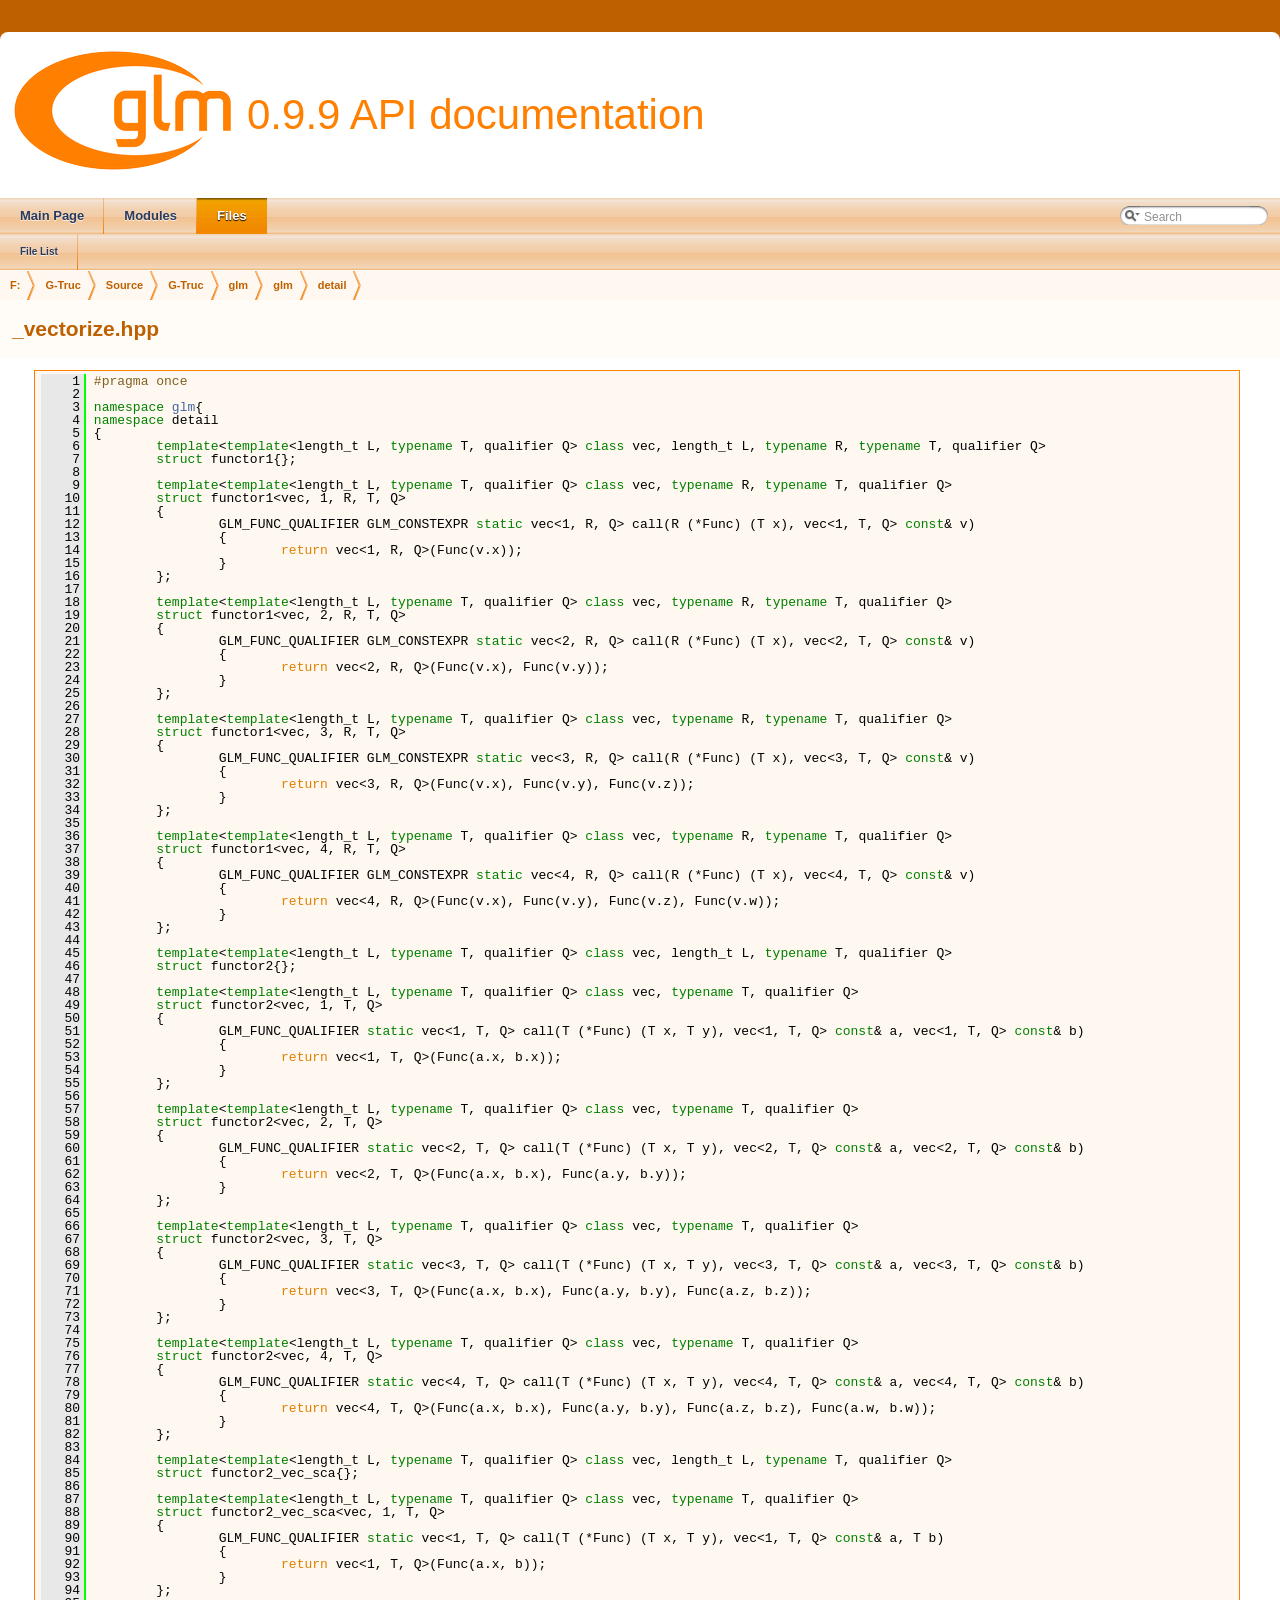
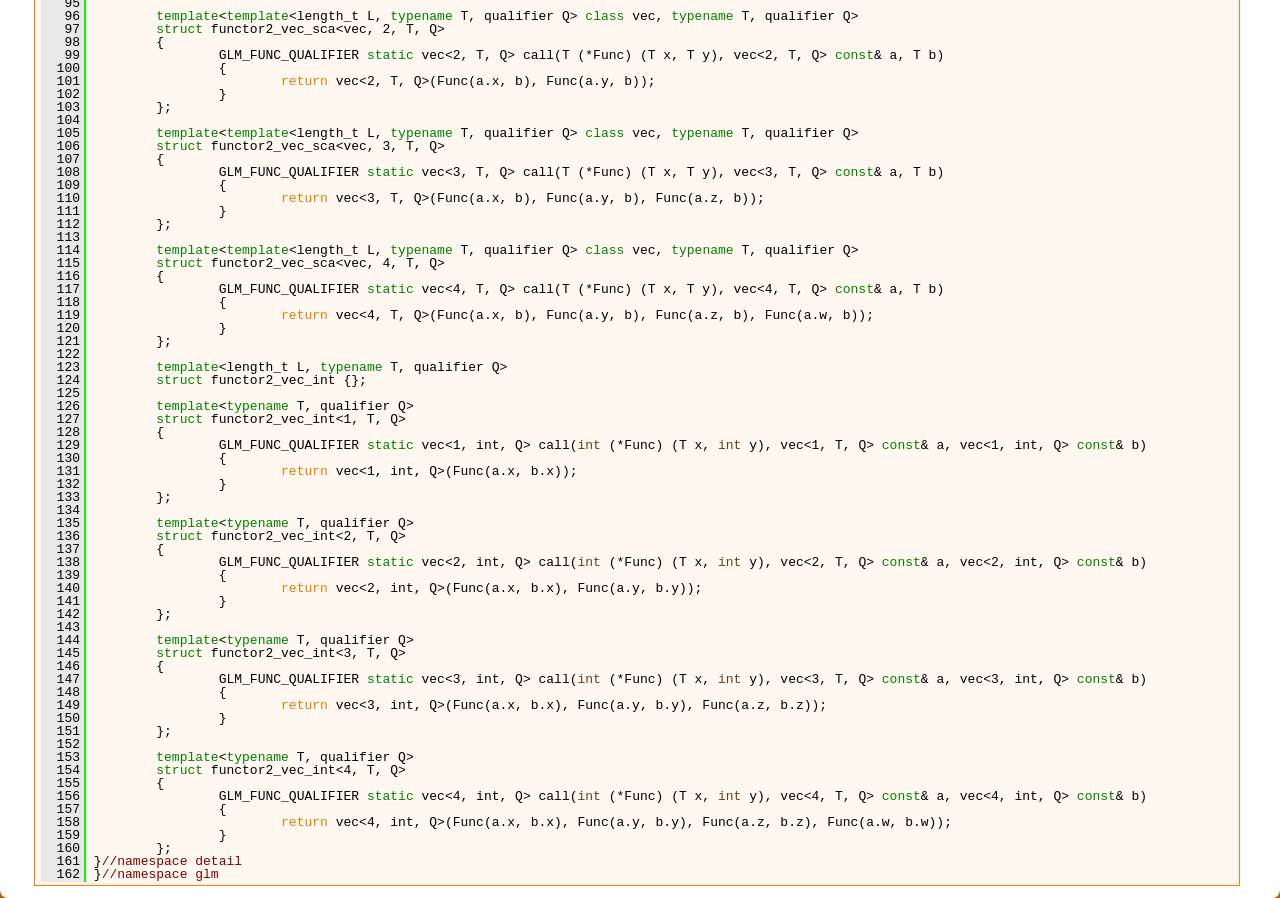
<file: algorithms/artgs/submodules/diff-gaussian-rasterization/third_party/glm/doc/api/a00006_source.html>
<!DOCTYPE html PUBLIC "-//W3C//DTD XHTML 1.0 Transitional//EN" "http://www.w3.org/TR/xhtml1/DTD/xhtml1-transitional.dtd">
<html xmlns="http://www.w3.org/1999/xhtml">
<head>
<meta http-equiv="Content-Type" content="text/xhtml;charset=UTF-8"/>
<meta http-equiv="X-UA-Compatible" content="IE=9"/>
<meta name="generator" content="Doxygen 1.8.10"/>
<title>0.9.9 API documentation: _vectorize.hpp Source File</title>
<link href="tabs.css" rel="stylesheet" type="text/css"/>
<script type="text/javascript" src="jquery.js"></script>
<script type="text/javascript" src="dynsections.js"></script>
<link href="search/search.css" rel="stylesheet" type="text/css"/>
<script type="text/javascript" src="search/searchdata.js"></script>
<script type="text/javascript" src="search/search.js"></script>
<script type="text/javascript">
  $(document).ready(function() { init_search(); });
</script>
<link href="doxygen.css" rel="stylesheet" type="text/css" />
</head>
<body>
<div id="top"><!-- do not remove this div, it is closed by doxygen! -->
<div id="titlearea">
<table cellspacing="0" cellpadding="0">
 <tbody>
 <tr style="height: 56px;">
  <td id="projectlogo"><img alt="Logo" src="logo-mini.png"/></td>
  <td id="projectalign" style="padding-left: 0.5em;">
   <div id="projectname">0.9.9 API documentation
   </div>
  </td>
 </tr>
 </tbody>
</table>
</div>
<!-- end header part -->
<!-- Generated by Doxygen 1.8.10 -->
<script type="text/javascript">
var searchBox = new SearchBox("searchBox", "search",false,'Search');
</script>
  <div id="navrow1" class="tabs">
    <ul class="tablist">
      <li><a href="index.html"><span>Main&#160;Page</span></a></li>
      <li><a href="modules.html"><span>Modules</span></a></li>
      <li class="current"><a href="files.html"><span>Files</span></a></li>
      <li>
        <div id="MSearchBox" class="MSearchBoxInactive">
        <span class="left">
          <img id="MSearchSelect" src="search/mag_sel.png"
               onmouseover="return searchBox.OnSearchSelectShow()"
               onmouseout="return searchBox.OnSearchSelectHide()"
               alt=""/>
          <input type="text" id="MSearchField" value="Search" accesskey="S"
               onfocus="searchBox.OnSearchFieldFocus(true)" 
               onblur="searchBox.OnSearchFieldFocus(false)" 
               onkeyup="searchBox.OnSearchFieldChange(event)"/>
          </span><span class="right">
            <a id="MSearchClose" href="javascript:searchBox.CloseResultsWindow()"><img id="MSearchCloseImg" border="0" src="search/close.png" alt=""/></a>
          </span>
        </div>
      </li>
    </ul>
  </div>
  <div id="navrow2" class="tabs2">
    <ul class="tablist">
      <li><a href="files.html"><span>File&#160;List</span></a></li>
    </ul>
  </div>
<!-- window showing the filter options -->
<div id="MSearchSelectWindow"
     onmouseover="return searchBox.OnSearchSelectShow()"
     onmouseout="return searchBox.OnSearchSelectHide()"
     onkeydown="return searchBox.OnSearchSelectKey(event)">
</div>

<!-- iframe showing the search results (closed by default) -->
<div id="MSearchResultsWindow">
<iframe src="javascript:void(0)" frameborder="0" 
        name="MSearchResults" id="MSearchResults">
</iframe>
</div>

<div id="nav-path" class="navpath">
  <ul>
<li class="navelem"><a class="el" href="dir_3a581ba30d25676e4b797b1f96d53b45.html">F:</a></li><li class="navelem"><a class="el" href="dir_9e5fe034a00e89334fd5186c3e7db156.html">G-Truc</a></li><li class="navelem"><a class="el" href="dir_d9496f0844b48bc7e53b5af8c99b9ab2.html">Source</a></li><li class="navelem"><a class="el" href="dir_a8bee7be44182a33f3820393ae0b105d.html">G-Truc</a></li><li class="navelem"><a class="el" href="dir_44e5e654415abd9ca6fdeaddaff8565e.html">glm</a></li><li class="navelem"><a class="el" href="dir_cef2d71d502cb69a9252bca2297d9549.html">glm</a></li><li class="navelem"><a class="el" href="dir_033f5edb0915b828d2c46ed4804e5503.html">detail</a></li>  </ul>
</div>
</div><!-- top -->
<div class="header">
  <div class="headertitle">
<div class="title">_vectorize.hpp</div>  </div>
</div><!--header-->
<div class="contents">
<div class="fragment"><div class="line"><a name="l00001"></a><span class="lineno">    1</span>&#160;<span class="preprocessor">#pragma once</span></div>
<div class="line"><a name="l00002"></a><span class="lineno">    2</span>&#160;</div>
<div class="line"><a name="l00003"></a><span class="lineno">    3</span>&#160;<span class="keyword">namespace </span><a class="code" href="a00236.html">glm</a>{</div>
<div class="line"><a name="l00004"></a><span class="lineno">    4</span>&#160;<span class="keyword">namespace </span>detail</div>
<div class="line"><a name="l00005"></a><span class="lineno">    5</span>&#160;{</div>
<div class="line"><a name="l00006"></a><span class="lineno">    6</span>&#160;        <span class="keyword">template</span>&lt;<span class="keyword">template</span>&lt;length_t L, <span class="keyword">typename</span> T, qualifier Q&gt; <span class="keyword">class </span>vec, length_t L, <span class="keyword">typename</span> R, <span class="keyword">typename</span> T, qualifier Q&gt;</div>
<div class="line"><a name="l00007"></a><span class="lineno">    7</span>&#160;        <span class="keyword">struct </span>functor1{};</div>
<div class="line"><a name="l00008"></a><span class="lineno">    8</span>&#160;</div>
<div class="line"><a name="l00009"></a><span class="lineno">    9</span>&#160;        <span class="keyword">template</span>&lt;<span class="keyword">template</span>&lt;length_t L, <span class="keyword">typename</span> T, qualifier Q&gt; <span class="keyword">class </span>vec, <span class="keyword">typename</span> R, <span class="keyword">typename</span> T, qualifier Q&gt;</div>
<div class="line"><a name="l00010"></a><span class="lineno">   10</span>&#160;        <span class="keyword">struct </span>functor1&lt;vec, 1, R, T, Q&gt;</div>
<div class="line"><a name="l00011"></a><span class="lineno">   11</span>&#160;        {</div>
<div class="line"><a name="l00012"></a><span class="lineno">   12</span>&#160;                GLM_FUNC_QUALIFIER GLM_CONSTEXPR <span class="keyword">static</span> vec&lt;1, R, Q&gt; call(R (*Func) (T x), vec&lt;1, T, Q&gt; <span class="keyword">const</span>&amp; v)</div>
<div class="line"><a name="l00013"></a><span class="lineno">   13</span>&#160;                {</div>
<div class="line"><a name="l00014"></a><span class="lineno">   14</span>&#160;                        <span class="keywordflow">return</span> vec&lt;1, R, Q&gt;(Func(v.x));</div>
<div class="line"><a name="l00015"></a><span class="lineno">   15</span>&#160;                }</div>
<div class="line"><a name="l00016"></a><span class="lineno">   16</span>&#160;        };</div>
<div class="line"><a name="l00017"></a><span class="lineno">   17</span>&#160;</div>
<div class="line"><a name="l00018"></a><span class="lineno">   18</span>&#160;        <span class="keyword">template</span>&lt;<span class="keyword">template</span>&lt;length_t L, <span class="keyword">typename</span> T, qualifier Q&gt; <span class="keyword">class </span>vec, <span class="keyword">typename</span> R, <span class="keyword">typename</span> T, qualifier Q&gt;</div>
<div class="line"><a name="l00019"></a><span class="lineno">   19</span>&#160;        <span class="keyword">struct </span>functor1&lt;vec, 2, R, T, Q&gt;</div>
<div class="line"><a name="l00020"></a><span class="lineno">   20</span>&#160;        {</div>
<div class="line"><a name="l00021"></a><span class="lineno">   21</span>&#160;                GLM_FUNC_QUALIFIER GLM_CONSTEXPR <span class="keyword">static</span> vec&lt;2, R, Q&gt; call(R (*Func) (T x), vec&lt;2, T, Q&gt; <span class="keyword">const</span>&amp; v)</div>
<div class="line"><a name="l00022"></a><span class="lineno">   22</span>&#160;                {</div>
<div class="line"><a name="l00023"></a><span class="lineno">   23</span>&#160;                        <span class="keywordflow">return</span> vec&lt;2, R, Q&gt;(Func(v.x), Func(v.y));</div>
<div class="line"><a name="l00024"></a><span class="lineno">   24</span>&#160;                }</div>
<div class="line"><a name="l00025"></a><span class="lineno">   25</span>&#160;        };</div>
<div class="line"><a name="l00026"></a><span class="lineno">   26</span>&#160;</div>
<div class="line"><a name="l00027"></a><span class="lineno">   27</span>&#160;        <span class="keyword">template</span>&lt;<span class="keyword">template</span>&lt;length_t L, <span class="keyword">typename</span> T, qualifier Q&gt; <span class="keyword">class </span>vec, <span class="keyword">typename</span> R, <span class="keyword">typename</span> T, qualifier Q&gt;</div>
<div class="line"><a name="l00028"></a><span class="lineno">   28</span>&#160;        <span class="keyword">struct </span>functor1&lt;vec, 3, R, T, Q&gt;</div>
<div class="line"><a name="l00029"></a><span class="lineno">   29</span>&#160;        {</div>
<div class="line"><a name="l00030"></a><span class="lineno">   30</span>&#160;                GLM_FUNC_QUALIFIER GLM_CONSTEXPR <span class="keyword">static</span> vec&lt;3, R, Q&gt; call(R (*Func) (T x), vec&lt;3, T, Q&gt; <span class="keyword">const</span>&amp; v)</div>
<div class="line"><a name="l00031"></a><span class="lineno">   31</span>&#160;                {</div>
<div class="line"><a name="l00032"></a><span class="lineno">   32</span>&#160;                        <span class="keywordflow">return</span> vec&lt;3, R, Q&gt;(Func(v.x), Func(v.y), Func(v.z));</div>
<div class="line"><a name="l00033"></a><span class="lineno">   33</span>&#160;                }</div>
<div class="line"><a name="l00034"></a><span class="lineno">   34</span>&#160;        };</div>
<div class="line"><a name="l00035"></a><span class="lineno">   35</span>&#160;</div>
<div class="line"><a name="l00036"></a><span class="lineno">   36</span>&#160;        <span class="keyword">template</span>&lt;<span class="keyword">template</span>&lt;length_t L, <span class="keyword">typename</span> T, qualifier Q&gt; <span class="keyword">class </span>vec, <span class="keyword">typename</span> R, <span class="keyword">typename</span> T, qualifier Q&gt;</div>
<div class="line"><a name="l00037"></a><span class="lineno">   37</span>&#160;        <span class="keyword">struct </span>functor1&lt;vec, 4, R, T, Q&gt;</div>
<div class="line"><a name="l00038"></a><span class="lineno">   38</span>&#160;        {</div>
<div class="line"><a name="l00039"></a><span class="lineno">   39</span>&#160;                GLM_FUNC_QUALIFIER GLM_CONSTEXPR <span class="keyword">static</span> vec&lt;4, R, Q&gt; call(R (*Func) (T x), vec&lt;4, T, Q&gt; <span class="keyword">const</span>&amp; v)</div>
<div class="line"><a name="l00040"></a><span class="lineno">   40</span>&#160;                {</div>
<div class="line"><a name="l00041"></a><span class="lineno">   41</span>&#160;                        <span class="keywordflow">return</span> vec&lt;4, R, Q&gt;(Func(v.x), Func(v.y), Func(v.z), Func(v.w));</div>
<div class="line"><a name="l00042"></a><span class="lineno">   42</span>&#160;                }</div>
<div class="line"><a name="l00043"></a><span class="lineno">   43</span>&#160;        };</div>
<div class="line"><a name="l00044"></a><span class="lineno">   44</span>&#160;</div>
<div class="line"><a name="l00045"></a><span class="lineno">   45</span>&#160;        <span class="keyword">template</span>&lt;<span class="keyword">template</span>&lt;length_t L, <span class="keyword">typename</span> T, qualifier Q&gt; <span class="keyword">class </span>vec, length_t L, <span class="keyword">typename</span> T, qualifier Q&gt;</div>
<div class="line"><a name="l00046"></a><span class="lineno">   46</span>&#160;        <span class="keyword">struct </span>functor2{};</div>
<div class="line"><a name="l00047"></a><span class="lineno">   47</span>&#160;</div>
<div class="line"><a name="l00048"></a><span class="lineno">   48</span>&#160;        <span class="keyword">template</span>&lt;<span class="keyword">template</span>&lt;length_t L, <span class="keyword">typename</span> T, qualifier Q&gt; <span class="keyword">class </span>vec, <span class="keyword">typename</span> T, qualifier Q&gt;</div>
<div class="line"><a name="l00049"></a><span class="lineno">   49</span>&#160;        <span class="keyword">struct </span>functor2&lt;vec, 1, T, Q&gt;</div>
<div class="line"><a name="l00050"></a><span class="lineno">   50</span>&#160;        {</div>
<div class="line"><a name="l00051"></a><span class="lineno">   51</span>&#160;                GLM_FUNC_QUALIFIER <span class="keyword">static</span> vec&lt;1, T, Q&gt; call(T (*Func) (T x, T y), vec&lt;1, T, Q&gt; <span class="keyword">const</span>&amp; a, vec&lt;1, T, Q&gt; <span class="keyword">const</span>&amp; b)</div>
<div class="line"><a name="l00052"></a><span class="lineno">   52</span>&#160;                {</div>
<div class="line"><a name="l00053"></a><span class="lineno">   53</span>&#160;                        <span class="keywordflow">return</span> vec&lt;1, T, Q&gt;(Func(a.x, b.x));</div>
<div class="line"><a name="l00054"></a><span class="lineno">   54</span>&#160;                }</div>
<div class="line"><a name="l00055"></a><span class="lineno">   55</span>&#160;        };</div>
<div class="line"><a name="l00056"></a><span class="lineno">   56</span>&#160;</div>
<div class="line"><a name="l00057"></a><span class="lineno">   57</span>&#160;        <span class="keyword">template</span>&lt;<span class="keyword">template</span>&lt;length_t L, <span class="keyword">typename</span> T, qualifier Q&gt; <span class="keyword">class </span>vec, <span class="keyword">typename</span> T, qualifier Q&gt;</div>
<div class="line"><a name="l00058"></a><span class="lineno">   58</span>&#160;        <span class="keyword">struct </span>functor2&lt;vec, 2, T, Q&gt;</div>
<div class="line"><a name="l00059"></a><span class="lineno">   59</span>&#160;        {</div>
<div class="line"><a name="l00060"></a><span class="lineno">   60</span>&#160;                GLM_FUNC_QUALIFIER <span class="keyword">static</span> vec&lt;2, T, Q&gt; call(T (*Func) (T x, T y), vec&lt;2, T, Q&gt; <span class="keyword">const</span>&amp; a, vec&lt;2, T, Q&gt; <span class="keyword">const</span>&amp; b)</div>
<div class="line"><a name="l00061"></a><span class="lineno">   61</span>&#160;                {</div>
<div class="line"><a name="l00062"></a><span class="lineno">   62</span>&#160;                        <span class="keywordflow">return</span> vec&lt;2, T, Q&gt;(Func(a.x, b.x), Func(a.y, b.y));</div>
<div class="line"><a name="l00063"></a><span class="lineno">   63</span>&#160;                }</div>
<div class="line"><a name="l00064"></a><span class="lineno">   64</span>&#160;        };</div>
<div class="line"><a name="l00065"></a><span class="lineno">   65</span>&#160;</div>
<div class="line"><a name="l00066"></a><span class="lineno">   66</span>&#160;        <span class="keyword">template</span>&lt;<span class="keyword">template</span>&lt;length_t L, <span class="keyword">typename</span> T, qualifier Q&gt; <span class="keyword">class </span>vec, <span class="keyword">typename</span> T, qualifier Q&gt;</div>
<div class="line"><a name="l00067"></a><span class="lineno">   67</span>&#160;        <span class="keyword">struct </span>functor2&lt;vec, 3, T, Q&gt;</div>
<div class="line"><a name="l00068"></a><span class="lineno">   68</span>&#160;        {</div>
<div class="line"><a name="l00069"></a><span class="lineno">   69</span>&#160;                GLM_FUNC_QUALIFIER <span class="keyword">static</span> vec&lt;3, T, Q&gt; call(T (*Func) (T x, T y), vec&lt;3, T, Q&gt; <span class="keyword">const</span>&amp; a, vec&lt;3, T, Q&gt; <span class="keyword">const</span>&amp; b)</div>
<div class="line"><a name="l00070"></a><span class="lineno">   70</span>&#160;                {</div>
<div class="line"><a name="l00071"></a><span class="lineno">   71</span>&#160;                        <span class="keywordflow">return</span> vec&lt;3, T, Q&gt;(Func(a.x, b.x), Func(a.y, b.y), Func(a.z, b.z));</div>
<div class="line"><a name="l00072"></a><span class="lineno">   72</span>&#160;                }</div>
<div class="line"><a name="l00073"></a><span class="lineno">   73</span>&#160;        };</div>
<div class="line"><a name="l00074"></a><span class="lineno">   74</span>&#160;</div>
<div class="line"><a name="l00075"></a><span class="lineno">   75</span>&#160;        <span class="keyword">template</span>&lt;<span class="keyword">template</span>&lt;length_t L, <span class="keyword">typename</span> T, qualifier Q&gt; <span class="keyword">class </span>vec, <span class="keyword">typename</span> T, qualifier Q&gt;</div>
<div class="line"><a name="l00076"></a><span class="lineno">   76</span>&#160;        <span class="keyword">struct </span>functor2&lt;vec, 4, T, Q&gt;</div>
<div class="line"><a name="l00077"></a><span class="lineno">   77</span>&#160;        {</div>
<div class="line"><a name="l00078"></a><span class="lineno">   78</span>&#160;                GLM_FUNC_QUALIFIER <span class="keyword">static</span> vec&lt;4, T, Q&gt; call(T (*Func) (T x, T y), vec&lt;4, T, Q&gt; <span class="keyword">const</span>&amp; a, vec&lt;4, T, Q&gt; <span class="keyword">const</span>&amp; b)</div>
<div class="line"><a name="l00079"></a><span class="lineno">   79</span>&#160;                {</div>
<div class="line"><a name="l00080"></a><span class="lineno">   80</span>&#160;                        <span class="keywordflow">return</span> vec&lt;4, T, Q&gt;(Func(a.x, b.x), Func(a.y, b.y), Func(a.z, b.z), Func(a.w, b.w));</div>
<div class="line"><a name="l00081"></a><span class="lineno">   81</span>&#160;                }</div>
<div class="line"><a name="l00082"></a><span class="lineno">   82</span>&#160;        };</div>
<div class="line"><a name="l00083"></a><span class="lineno">   83</span>&#160;</div>
<div class="line"><a name="l00084"></a><span class="lineno">   84</span>&#160;        <span class="keyword">template</span>&lt;<span class="keyword">template</span>&lt;length_t L, <span class="keyword">typename</span> T, qualifier Q&gt; <span class="keyword">class </span>vec, length_t L, <span class="keyword">typename</span> T, qualifier Q&gt;</div>
<div class="line"><a name="l00085"></a><span class="lineno">   85</span>&#160;        <span class="keyword">struct </span>functor2_vec_sca{};</div>
<div class="line"><a name="l00086"></a><span class="lineno">   86</span>&#160;</div>
<div class="line"><a name="l00087"></a><span class="lineno">   87</span>&#160;        <span class="keyword">template</span>&lt;<span class="keyword">template</span>&lt;length_t L, <span class="keyword">typename</span> T, qualifier Q&gt; <span class="keyword">class </span>vec, <span class="keyword">typename</span> T, qualifier Q&gt;</div>
<div class="line"><a name="l00088"></a><span class="lineno">   88</span>&#160;        <span class="keyword">struct </span>functor2_vec_sca&lt;vec, 1, T, Q&gt;</div>
<div class="line"><a name="l00089"></a><span class="lineno">   89</span>&#160;        {</div>
<div class="line"><a name="l00090"></a><span class="lineno">   90</span>&#160;                GLM_FUNC_QUALIFIER <span class="keyword">static</span> vec&lt;1, T, Q&gt; call(T (*Func) (T x, T y), vec&lt;1, T, Q&gt; <span class="keyword">const</span>&amp; a, T b)</div>
<div class="line"><a name="l00091"></a><span class="lineno">   91</span>&#160;                {</div>
<div class="line"><a name="l00092"></a><span class="lineno">   92</span>&#160;                        <span class="keywordflow">return</span> vec&lt;1, T, Q&gt;(Func(a.x, b));</div>
<div class="line"><a name="l00093"></a><span class="lineno">   93</span>&#160;                }</div>
<div class="line"><a name="l00094"></a><span class="lineno">   94</span>&#160;        };</div>
<div class="line"><a name="l00095"></a><span class="lineno">   95</span>&#160;</div>
<div class="line"><a name="l00096"></a><span class="lineno">   96</span>&#160;        <span class="keyword">template</span>&lt;<span class="keyword">template</span>&lt;length_t L, <span class="keyword">typename</span> T, qualifier Q&gt; <span class="keyword">class </span>vec, <span class="keyword">typename</span> T, qualifier Q&gt;</div>
<div class="line"><a name="l00097"></a><span class="lineno">   97</span>&#160;        <span class="keyword">struct </span>functor2_vec_sca&lt;vec, 2, T, Q&gt;</div>
<div class="line"><a name="l00098"></a><span class="lineno">   98</span>&#160;        {</div>
<div class="line"><a name="l00099"></a><span class="lineno">   99</span>&#160;                GLM_FUNC_QUALIFIER <span class="keyword">static</span> vec&lt;2, T, Q&gt; call(T (*Func) (T x, T y), vec&lt;2, T, Q&gt; <span class="keyword">const</span>&amp; a, T b)</div>
<div class="line"><a name="l00100"></a><span class="lineno">  100</span>&#160;                {</div>
<div class="line"><a name="l00101"></a><span class="lineno">  101</span>&#160;                        <span class="keywordflow">return</span> vec&lt;2, T, Q&gt;(Func(a.x, b), Func(a.y, b));</div>
<div class="line"><a name="l00102"></a><span class="lineno">  102</span>&#160;                }</div>
<div class="line"><a name="l00103"></a><span class="lineno">  103</span>&#160;        };</div>
<div class="line"><a name="l00104"></a><span class="lineno">  104</span>&#160;</div>
<div class="line"><a name="l00105"></a><span class="lineno">  105</span>&#160;        <span class="keyword">template</span>&lt;<span class="keyword">template</span>&lt;length_t L, <span class="keyword">typename</span> T, qualifier Q&gt; <span class="keyword">class </span>vec, <span class="keyword">typename</span> T, qualifier Q&gt;</div>
<div class="line"><a name="l00106"></a><span class="lineno">  106</span>&#160;        <span class="keyword">struct </span>functor2_vec_sca&lt;vec, 3, T, Q&gt;</div>
<div class="line"><a name="l00107"></a><span class="lineno">  107</span>&#160;        {</div>
<div class="line"><a name="l00108"></a><span class="lineno">  108</span>&#160;                GLM_FUNC_QUALIFIER <span class="keyword">static</span> vec&lt;3, T, Q&gt; call(T (*Func) (T x, T y), vec&lt;3, T, Q&gt; <span class="keyword">const</span>&amp; a, T b)</div>
<div class="line"><a name="l00109"></a><span class="lineno">  109</span>&#160;                {</div>
<div class="line"><a name="l00110"></a><span class="lineno">  110</span>&#160;                        <span class="keywordflow">return</span> vec&lt;3, T, Q&gt;(Func(a.x, b), Func(a.y, b), Func(a.z, b));</div>
<div class="line"><a name="l00111"></a><span class="lineno">  111</span>&#160;                }</div>
<div class="line"><a name="l00112"></a><span class="lineno">  112</span>&#160;        };</div>
<div class="line"><a name="l00113"></a><span class="lineno">  113</span>&#160;</div>
<div class="line"><a name="l00114"></a><span class="lineno">  114</span>&#160;        <span class="keyword">template</span>&lt;<span class="keyword">template</span>&lt;length_t L, <span class="keyword">typename</span> T, qualifier Q&gt; <span class="keyword">class </span>vec, <span class="keyword">typename</span> T, qualifier Q&gt;</div>
<div class="line"><a name="l00115"></a><span class="lineno">  115</span>&#160;        <span class="keyword">struct </span>functor2_vec_sca&lt;vec, 4, T, Q&gt;</div>
<div class="line"><a name="l00116"></a><span class="lineno">  116</span>&#160;        {</div>
<div class="line"><a name="l00117"></a><span class="lineno">  117</span>&#160;                GLM_FUNC_QUALIFIER <span class="keyword">static</span> vec&lt;4, T, Q&gt; call(T (*Func) (T x, T y), vec&lt;4, T, Q&gt; <span class="keyword">const</span>&amp; a, T b)</div>
<div class="line"><a name="l00118"></a><span class="lineno">  118</span>&#160;                {</div>
<div class="line"><a name="l00119"></a><span class="lineno">  119</span>&#160;                        <span class="keywordflow">return</span> vec&lt;4, T, Q&gt;(Func(a.x, b), Func(a.y, b), Func(a.z, b), Func(a.w, b));</div>
<div class="line"><a name="l00120"></a><span class="lineno">  120</span>&#160;                }</div>
<div class="line"><a name="l00121"></a><span class="lineno">  121</span>&#160;        };</div>
<div class="line"><a name="l00122"></a><span class="lineno">  122</span>&#160;</div>
<div class="line"><a name="l00123"></a><span class="lineno">  123</span>&#160;        <span class="keyword">template</span>&lt;length_t L, <span class="keyword">typename</span> T, qualifier Q&gt;</div>
<div class="line"><a name="l00124"></a><span class="lineno">  124</span>&#160;        <span class="keyword">struct </span>functor2_vec_int {};</div>
<div class="line"><a name="l00125"></a><span class="lineno">  125</span>&#160;</div>
<div class="line"><a name="l00126"></a><span class="lineno">  126</span>&#160;        <span class="keyword">template</span>&lt;<span class="keyword">typename</span> T, qualifier Q&gt;</div>
<div class="line"><a name="l00127"></a><span class="lineno">  127</span>&#160;        <span class="keyword">struct </span>functor2_vec_int&lt;1, T, Q&gt;</div>
<div class="line"><a name="l00128"></a><span class="lineno">  128</span>&#160;        {</div>
<div class="line"><a name="l00129"></a><span class="lineno">  129</span>&#160;                GLM_FUNC_QUALIFIER <span class="keyword">static</span> vec&lt;1, int, Q&gt; call(<span class="keywordtype">int</span> (*Func) (T x, <span class="keywordtype">int</span> y), vec&lt;1, T, Q&gt; <span class="keyword">const</span>&amp; a, vec&lt;1, int, Q&gt; <span class="keyword">const</span>&amp; b)</div>
<div class="line"><a name="l00130"></a><span class="lineno">  130</span>&#160;                {</div>
<div class="line"><a name="l00131"></a><span class="lineno">  131</span>&#160;                        <span class="keywordflow">return</span> vec&lt;1, int, Q&gt;(Func(a.x, b.x));</div>
<div class="line"><a name="l00132"></a><span class="lineno">  132</span>&#160;                }</div>
<div class="line"><a name="l00133"></a><span class="lineno">  133</span>&#160;        };</div>
<div class="line"><a name="l00134"></a><span class="lineno">  134</span>&#160;</div>
<div class="line"><a name="l00135"></a><span class="lineno">  135</span>&#160;        <span class="keyword">template</span>&lt;<span class="keyword">typename</span> T, qualifier Q&gt;</div>
<div class="line"><a name="l00136"></a><span class="lineno">  136</span>&#160;        <span class="keyword">struct </span>functor2_vec_int&lt;2, T, Q&gt;</div>
<div class="line"><a name="l00137"></a><span class="lineno">  137</span>&#160;        {</div>
<div class="line"><a name="l00138"></a><span class="lineno">  138</span>&#160;                GLM_FUNC_QUALIFIER <span class="keyword">static</span> vec&lt;2, int, Q&gt; call(<span class="keywordtype">int</span> (*Func) (T x, <span class="keywordtype">int</span> y), vec&lt;2, T, Q&gt; <span class="keyword">const</span>&amp; a, vec&lt;2, int, Q&gt; <span class="keyword">const</span>&amp; b)</div>
<div class="line"><a name="l00139"></a><span class="lineno">  139</span>&#160;                {</div>
<div class="line"><a name="l00140"></a><span class="lineno">  140</span>&#160;                        <span class="keywordflow">return</span> vec&lt;2, int, Q&gt;(Func(a.x, b.x), Func(a.y, b.y));</div>
<div class="line"><a name="l00141"></a><span class="lineno">  141</span>&#160;                }</div>
<div class="line"><a name="l00142"></a><span class="lineno">  142</span>&#160;        };</div>
<div class="line"><a name="l00143"></a><span class="lineno">  143</span>&#160;</div>
<div class="line"><a name="l00144"></a><span class="lineno">  144</span>&#160;        <span class="keyword">template</span>&lt;<span class="keyword">typename</span> T, qualifier Q&gt;</div>
<div class="line"><a name="l00145"></a><span class="lineno">  145</span>&#160;        <span class="keyword">struct </span>functor2_vec_int&lt;3, T, Q&gt;</div>
<div class="line"><a name="l00146"></a><span class="lineno">  146</span>&#160;        {</div>
<div class="line"><a name="l00147"></a><span class="lineno">  147</span>&#160;                GLM_FUNC_QUALIFIER <span class="keyword">static</span> vec&lt;3, int, Q&gt; call(<span class="keywordtype">int</span> (*Func) (T x, <span class="keywordtype">int</span> y), vec&lt;3, T, Q&gt; <span class="keyword">const</span>&amp; a, vec&lt;3, int, Q&gt; <span class="keyword">const</span>&amp; b)</div>
<div class="line"><a name="l00148"></a><span class="lineno">  148</span>&#160;                {</div>
<div class="line"><a name="l00149"></a><span class="lineno">  149</span>&#160;                        <span class="keywordflow">return</span> vec&lt;3, int, Q&gt;(Func(a.x, b.x), Func(a.y, b.y), Func(a.z, b.z));</div>
<div class="line"><a name="l00150"></a><span class="lineno">  150</span>&#160;                }</div>
<div class="line"><a name="l00151"></a><span class="lineno">  151</span>&#160;        };</div>
<div class="line"><a name="l00152"></a><span class="lineno">  152</span>&#160;</div>
<div class="line"><a name="l00153"></a><span class="lineno">  153</span>&#160;        <span class="keyword">template</span>&lt;<span class="keyword">typename</span> T, qualifier Q&gt;</div>
<div class="line"><a name="l00154"></a><span class="lineno">  154</span>&#160;        <span class="keyword">struct </span>functor2_vec_int&lt;4, T, Q&gt;</div>
<div class="line"><a name="l00155"></a><span class="lineno">  155</span>&#160;        {</div>
<div class="line"><a name="l00156"></a><span class="lineno">  156</span>&#160;                GLM_FUNC_QUALIFIER <span class="keyword">static</span> vec&lt;4, int, Q&gt; call(<span class="keywordtype">int</span> (*Func) (T x, <span class="keywordtype">int</span> y), vec&lt;4, T, Q&gt; <span class="keyword">const</span>&amp; a, vec&lt;4, int, Q&gt; <span class="keyword">const</span>&amp; b)</div>
<div class="line"><a name="l00157"></a><span class="lineno">  157</span>&#160;                {</div>
<div class="line"><a name="l00158"></a><span class="lineno">  158</span>&#160;                        <span class="keywordflow">return</span> vec&lt;4, int, Q&gt;(Func(a.x, b.x), Func(a.y, b.y), Func(a.z, b.z), Func(a.w, b.w));</div>
<div class="line"><a name="l00159"></a><span class="lineno">  159</span>&#160;                }</div>
<div class="line"><a name="l00160"></a><span class="lineno">  160</span>&#160;        };</div>
<div class="line"><a name="l00161"></a><span class="lineno">  161</span>&#160;}<span class="comment">//namespace detail</span></div>
<div class="line"><a name="l00162"></a><span class="lineno">  162</span>&#160;}<span class="comment">//namespace glm</span></div>
<div class="ttc" id="a00236_html"><div class="ttname"><a href="a00236.html">glm</a></div><div class="ttdef"><b>Definition:</b> <a href="a00015_source.html#l00020">common.hpp:20</a></div></div>
</div><!-- fragment --></div><!-- contents -->
<!-- start footer part -->
<hr class="footer"/><address class="footer"><small>
Generated by &#160;<a href="http://www.doxygen.org/index.html">
<img class="footer" src="doxygen.png" alt="doxygen"/>
</a> 1.8.10
</small></address>
</body>
</html>
</file>
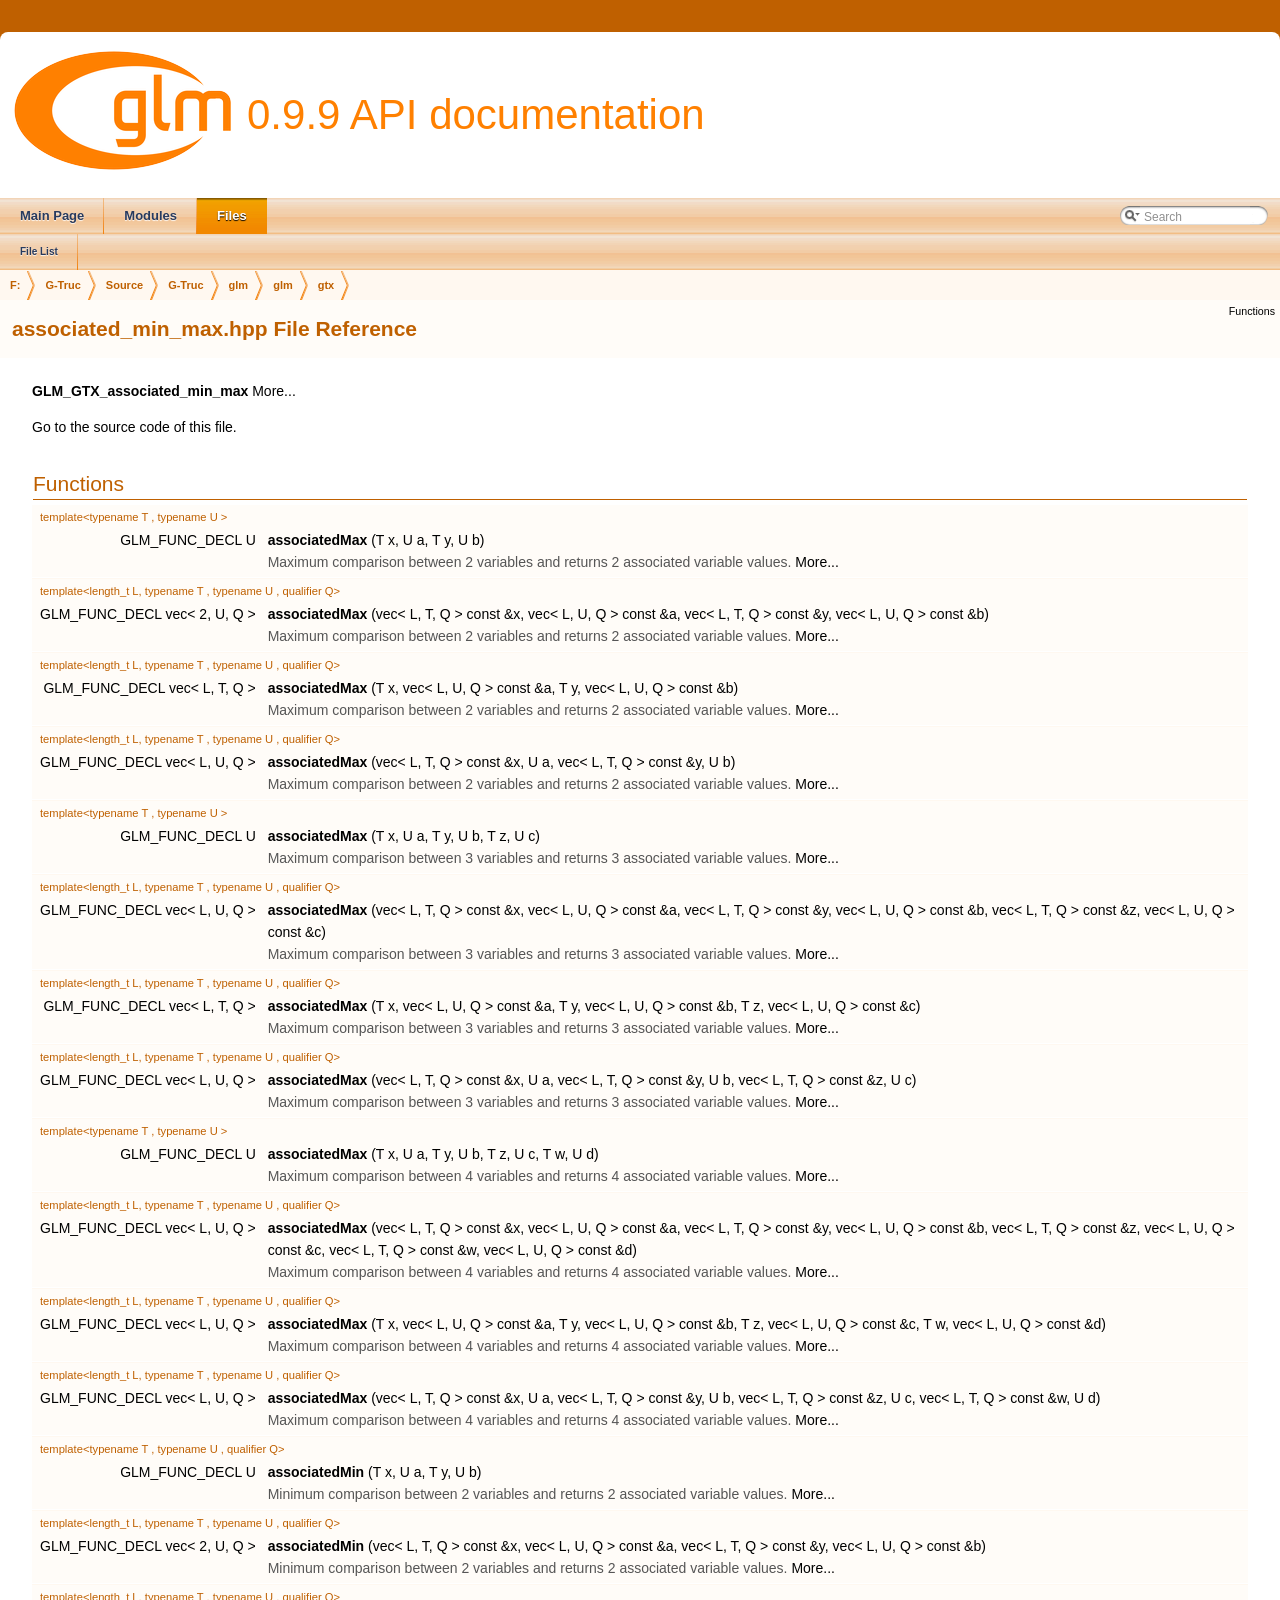
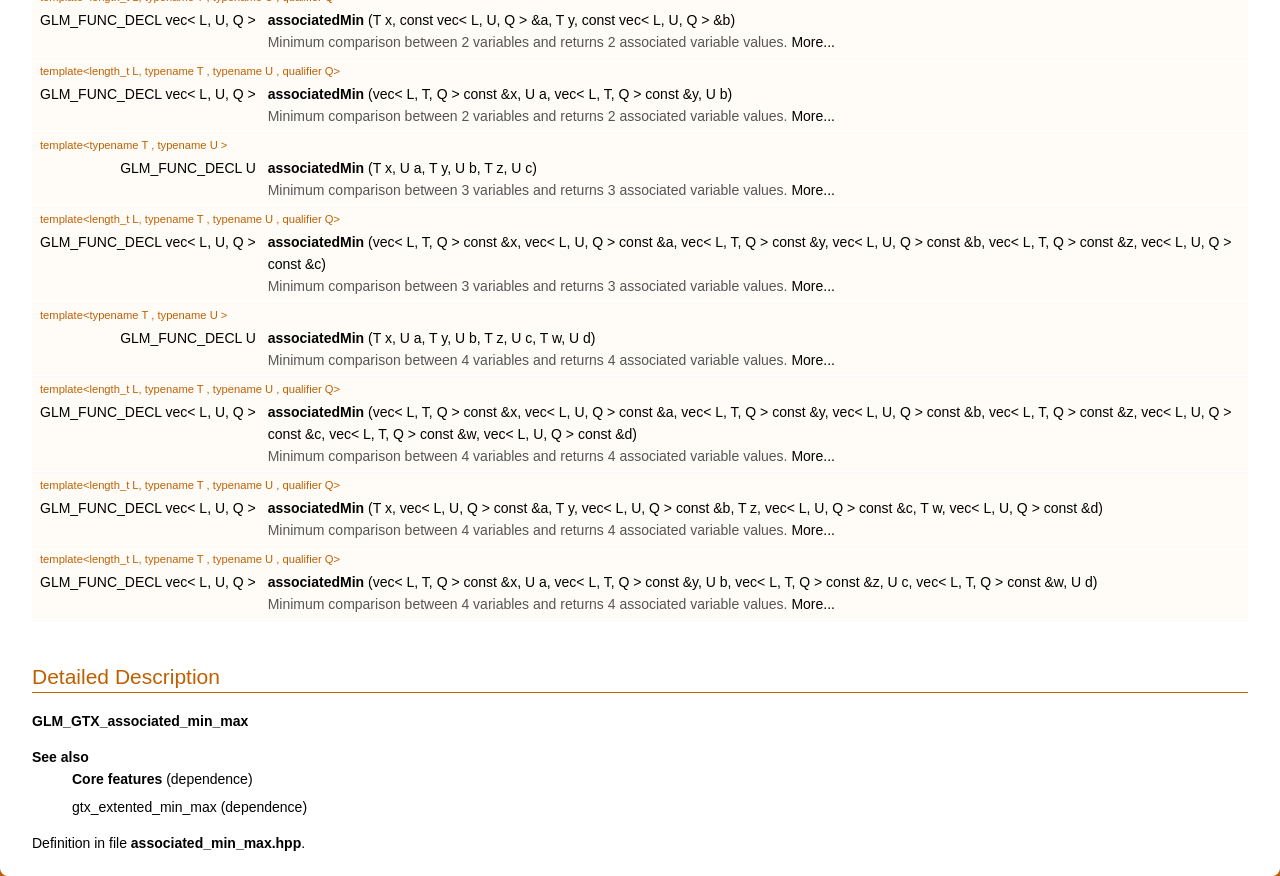
<file: algorithms/artgs/submodules/diff-gaussian-rasterization/third_party/glm/doc/api/a00007.html>
<!DOCTYPE html PUBLIC "-//W3C//DTD XHTML 1.0 Transitional//EN" "http://www.w3.org/TR/xhtml1/DTD/xhtml1-transitional.dtd">
<html xmlns="http://www.w3.org/1999/xhtml">
<head>
<meta http-equiv="Content-Type" content="text/xhtml;charset=UTF-8"/>
<meta http-equiv="X-UA-Compatible" content="IE=9"/>
<meta name="generator" content="Doxygen 1.8.10"/>
<title>0.9.9 API documentation: associated_min_max.hpp File Reference</title>
<link href="tabs.css" rel="stylesheet" type="text/css"/>
<script type="text/javascript" src="jquery.js"></script>
<script type="text/javascript" src="dynsections.js"></script>
<link href="search/search.css" rel="stylesheet" type="text/css"/>
<script type="text/javascript" src="search/searchdata.js"></script>
<script type="text/javascript" src="search/search.js"></script>
<script type="text/javascript">
  $(document).ready(function() { init_search(); });
</script>
<link href="doxygen.css" rel="stylesheet" type="text/css" />
</head>
<body>
<div id="top"><!-- do not remove this div, it is closed by doxygen! -->
<div id="titlearea">
<table cellspacing="0" cellpadding="0">
 <tbody>
 <tr style="height: 56px;">
  <td id="projectlogo"><img alt="Logo" src="logo-mini.png"/></td>
  <td id="projectalign" style="padding-left: 0.5em;">
   <div id="projectname">0.9.9 API documentation
   </div>
  </td>
 </tr>
 </tbody>
</table>
</div>
<!-- end header part -->
<!-- Generated by Doxygen 1.8.10 -->
<script type="text/javascript">
var searchBox = new SearchBox("searchBox", "search",false,'Search');
</script>
  <div id="navrow1" class="tabs">
    <ul class="tablist">
      <li><a href="index.html"><span>Main&#160;Page</span></a></li>
      <li><a href="modules.html"><span>Modules</span></a></li>
      <li class="current"><a href="files.html"><span>Files</span></a></li>
      <li>
        <div id="MSearchBox" class="MSearchBoxInactive">
        <span class="left">
          <img id="MSearchSelect" src="search/mag_sel.png"
               onmouseover="return searchBox.OnSearchSelectShow()"
               onmouseout="return searchBox.OnSearchSelectHide()"
               alt=""/>
          <input type="text" id="MSearchField" value="Search" accesskey="S"
               onfocus="searchBox.OnSearchFieldFocus(true)" 
               onblur="searchBox.OnSearchFieldFocus(false)" 
               onkeyup="searchBox.OnSearchFieldChange(event)"/>
          </span><span class="right">
            <a id="MSearchClose" href="javascript:searchBox.CloseResultsWindow()"><img id="MSearchCloseImg" border="0" src="search/close.png" alt=""/></a>
          </span>
        </div>
      </li>
    </ul>
  </div>
  <div id="navrow2" class="tabs2">
    <ul class="tablist">
      <li><a href="files.html"><span>File&#160;List</span></a></li>
    </ul>
  </div>
<!-- window showing the filter options -->
<div id="MSearchSelectWindow"
     onmouseover="return searchBox.OnSearchSelectShow()"
     onmouseout="return searchBox.OnSearchSelectHide()"
     onkeydown="return searchBox.OnSearchSelectKey(event)">
</div>

<!-- iframe showing the search results (closed by default) -->
<div id="MSearchResultsWindow">
<iframe src="javascript:void(0)" frameborder="0" 
        name="MSearchResults" id="MSearchResults">
</iframe>
</div>

<div id="nav-path" class="navpath">
  <ul>
<li class="navelem"><a class="el" href="dir_3a581ba30d25676e4b797b1f96d53b45.html">F:</a></li><li class="navelem"><a class="el" href="dir_9e5fe034a00e89334fd5186c3e7db156.html">G-Truc</a></li><li class="navelem"><a class="el" href="dir_d9496f0844b48bc7e53b5af8c99b9ab2.html">Source</a></li><li class="navelem"><a class="el" href="dir_a8bee7be44182a33f3820393ae0b105d.html">G-Truc</a></li><li class="navelem"><a class="el" href="dir_44e5e654415abd9ca6fdeaddaff8565e.html">glm</a></li><li class="navelem"><a class="el" href="dir_cef2d71d502cb69a9252bca2297d9549.html">glm</a></li><li class="navelem"><a class="el" href="dir_f35778ec600a1b9bbc4524e62e226aa2.html">gtx</a></li>  </ul>
</div>
</div><!-- top -->
<div class="header">
  <div class="summary">
<a href="#func-members">Functions</a>  </div>
  <div class="headertitle">
<div class="title">associated_min_max.hpp File Reference</div>  </div>
</div><!--header-->
<div class="contents">

<p><a class="el" href="a00308.html">GLM_GTX_associated_min_max</a>  
<a href="#details">More...</a></p>

<p><a href="a00007_source.html">Go to the source code of this file.</a></p>
<table class="memberdecls">
<tr class="heading"><td colspan="2"><h2 class="groupheader"><a name="func-members"></a>
Functions</h2></td></tr>
<tr class="memitem:ga7d9c8785230c8db60f72ec8975f1ba45"><td class="memTemplParams" colspan="2">template&lt;typename T , typename U &gt; </td></tr>
<tr class="memitem:ga7d9c8785230c8db60f72ec8975f1ba45"><td class="memTemplItemLeft" align="right" valign="top">GLM_FUNC_DECL U&#160;</td><td class="memTemplItemRight" valign="bottom"><a class="el" href="a00308.html#ga7d9c8785230c8db60f72ec8975f1ba45">associatedMax</a> (T x, U a, T y, U b)</td></tr>
<tr class="memdesc:ga7d9c8785230c8db60f72ec8975f1ba45"><td class="mdescLeft">&#160;</td><td class="mdescRight">Maximum comparison between 2 variables and returns 2 associated variable values.  <a href="a00308.html#ga7d9c8785230c8db60f72ec8975f1ba45">More...</a><br /></td></tr>
<tr class="separator:ga7d9c8785230c8db60f72ec8975f1ba45"><td class="memSeparator" colspan="2">&#160;</td></tr>
<tr class="memitem:ga5c6758bc50aa7fbe700f87123a045aad"><td class="memTemplParams" colspan="2">template&lt;length_t L, typename T , typename U , qualifier Q&gt; </td></tr>
<tr class="memitem:ga5c6758bc50aa7fbe700f87123a045aad"><td class="memTemplItemLeft" align="right" valign="top">GLM_FUNC_DECL vec&lt; 2, U, Q &gt;&#160;</td><td class="memTemplItemRight" valign="bottom"><a class="el" href="a00308.html#ga5c6758bc50aa7fbe700f87123a045aad">associatedMax</a> (vec&lt; L, T, Q &gt; const &amp;x, vec&lt; L, U, Q &gt; const &amp;a, vec&lt; L, T, Q &gt; const &amp;y, vec&lt; L, U, Q &gt; const &amp;b)</td></tr>
<tr class="memdesc:ga5c6758bc50aa7fbe700f87123a045aad"><td class="mdescLeft">&#160;</td><td class="mdescRight">Maximum comparison between 2 variables and returns 2 associated variable values.  <a href="a00308.html#ga5c6758bc50aa7fbe700f87123a045aad">More...</a><br /></td></tr>
<tr class="separator:ga5c6758bc50aa7fbe700f87123a045aad"><td class="memSeparator" colspan="2">&#160;</td></tr>
<tr class="memitem:ga0d169d6ce26b03248df175f39005d77f"><td class="memTemplParams" colspan="2">template&lt;length_t L, typename T , typename U , qualifier Q&gt; </td></tr>
<tr class="memitem:ga0d169d6ce26b03248df175f39005d77f"><td class="memTemplItemLeft" align="right" valign="top">GLM_FUNC_DECL vec&lt; L, T, Q &gt;&#160;</td><td class="memTemplItemRight" valign="bottom"><a class="el" href="a00308.html#ga0d169d6ce26b03248df175f39005d77f">associatedMax</a> (T x, vec&lt; L, U, Q &gt; const &amp;a, T y, vec&lt; L, U, Q &gt; const &amp;b)</td></tr>
<tr class="memdesc:ga0d169d6ce26b03248df175f39005d77f"><td class="mdescLeft">&#160;</td><td class="mdescRight">Maximum comparison between 2 variables and returns 2 associated variable values.  <a href="a00308.html#ga0d169d6ce26b03248df175f39005d77f">More...</a><br /></td></tr>
<tr class="separator:ga0d169d6ce26b03248df175f39005d77f"><td class="memSeparator" colspan="2">&#160;</td></tr>
<tr class="memitem:ga4086269afabcb81dd7ded33cb3448653"><td class="memTemplParams" colspan="2">template&lt;length_t L, typename T , typename U , qualifier Q&gt; </td></tr>
<tr class="memitem:ga4086269afabcb81dd7ded33cb3448653"><td class="memTemplItemLeft" align="right" valign="top">GLM_FUNC_DECL vec&lt; L, U, Q &gt;&#160;</td><td class="memTemplItemRight" valign="bottom"><a class="el" href="a00308.html#ga4086269afabcb81dd7ded33cb3448653">associatedMax</a> (vec&lt; L, T, Q &gt; const &amp;x, U a, vec&lt; L, T, Q &gt; const &amp;y, U b)</td></tr>
<tr class="memdesc:ga4086269afabcb81dd7ded33cb3448653"><td class="mdescLeft">&#160;</td><td class="mdescRight">Maximum comparison between 2 variables and returns 2 associated variable values.  <a href="a00308.html#ga4086269afabcb81dd7ded33cb3448653">More...</a><br /></td></tr>
<tr class="separator:ga4086269afabcb81dd7ded33cb3448653"><td class="memSeparator" colspan="2">&#160;</td></tr>
<tr class="memitem:gaec891e363d91abbf3a4443cf2f652209"><td class="memTemplParams" colspan="2">template&lt;typename T , typename U &gt; </td></tr>
<tr class="memitem:gaec891e363d91abbf3a4443cf2f652209"><td class="memTemplItemLeft" align="right" valign="top">GLM_FUNC_DECL U&#160;</td><td class="memTemplItemRight" valign="bottom"><a class="el" href="a00308.html#gaec891e363d91abbf3a4443cf2f652209">associatedMax</a> (T x, U a, T y, U b, T z, U c)</td></tr>
<tr class="memdesc:gaec891e363d91abbf3a4443cf2f652209"><td class="mdescLeft">&#160;</td><td class="mdescRight">Maximum comparison between 3 variables and returns 3 associated variable values.  <a href="a00308.html#gaec891e363d91abbf3a4443cf2f652209">More...</a><br /></td></tr>
<tr class="separator:gaec891e363d91abbf3a4443cf2f652209"><td class="memSeparator" colspan="2">&#160;</td></tr>
<tr class="memitem:gab84fdc35016a31e8cd0cbb8296bddf7c"><td class="memTemplParams" colspan="2">template&lt;length_t L, typename T , typename U , qualifier Q&gt; </td></tr>
<tr class="memitem:gab84fdc35016a31e8cd0cbb8296bddf7c"><td class="memTemplItemLeft" align="right" valign="top">GLM_FUNC_DECL vec&lt; L, U, Q &gt;&#160;</td><td class="memTemplItemRight" valign="bottom"><a class="el" href="a00308.html#gab84fdc35016a31e8cd0cbb8296bddf7c">associatedMax</a> (vec&lt; L, T, Q &gt; const &amp;x, vec&lt; L, U, Q &gt; const &amp;a, vec&lt; L, T, Q &gt; const &amp;y, vec&lt; L, U, Q &gt; const &amp;b, vec&lt; L, T, Q &gt; const &amp;z, vec&lt; L, U, Q &gt; const &amp;c)</td></tr>
<tr class="memdesc:gab84fdc35016a31e8cd0cbb8296bddf7c"><td class="mdescLeft">&#160;</td><td class="mdescRight">Maximum comparison between 3 variables and returns 3 associated variable values.  <a href="a00308.html#gab84fdc35016a31e8cd0cbb8296bddf7c">More...</a><br /></td></tr>
<tr class="separator:gab84fdc35016a31e8cd0cbb8296bddf7c"><td class="memSeparator" colspan="2">&#160;</td></tr>
<tr class="memitem:gadd2a2002f4f2144bbc39eb2336dd2fba"><td class="memTemplParams" colspan="2">template&lt;length_t L, typename T , typename U , qualifier Q&gt; </td></tr>
<tr class="memitem:gadd2a2002f4f2144bbc39eb2336dd2fba"><td class="memTemplItemLeft" align="right" valign="top">GLM_FUNC_DECL vec&lt; L, T, Q &gt;&#160;</td><td class="memTemplItemRight" valign="bottom"><a class="el" href="a00308.html#gadd2a2002f4f2144bbc39eb2336dd2fba">associatedMax</a> (T x, vec&lt; L, U, Q &gt; const &amp;a, T y, vec&lt; L, U, Q &gt; const &amp;b, T z, vec&lt; L, U, Q &gt; const &amp;c)</td></tr>
<tr class="memdesc:gadd2a2002f4f2144bbc39eb2336dd2fba"><td class="mdescLeft">&#160;</td><td class="mdescRight">Maximum comparison between 3 variables and returns 3 associated variable values.  <a href="a00308.html#gadd2a2002f4f2144bbc39eb2336dd2fba">More...</a><br /></td></tr>
<tr class="separator:gadd2a2002f4f2144bbc39eb2336dd2fba"><td class="memSeparator" colspan="2">&#160;</td></tr>
<tr class="memitem:ga19f59d1141a51a3b2108a9807af78f7f"><td class="memTemplParams" colspan="2">template&lt;length_t L, typename T , typename U , qualifier Q&gt; </td></tr>
<tr class="memitem:ga19f59d1141a51a3b2108a9807af78f7f"><td class="memTemplItemLeft" align="right" valign="top">GLM_FUNC_DECL vec&lt; L, U, Q &gt;&#160;</td><td class="memTemplItemRight" valign="bottom"><a class="el" href="a00308.html#ga19f59d1141a51a3b2108a9807af78f7f">associatedMax</a> (vec&lt; L, T, Q &gt; const &amp;x, U a, vec&lt; L, T, Q &gt; const &amp;y, U b, vec&lt; L, T, Q &gt; const &amp;z, U c)</td></tr>
<tr class="memdesc:ga19f59d1141a51a3b2108a9807af78f7f"><td class="mdescLeft">&#160;</td><td class="mdescRight">Maximum comparison between 3 variables and returns 3 associated variable values.  <a href="a00308.html#ga19f59d1141a51a3b2108a9807af78f7f">More...</a><br /></td></tr>
<tr class="separator:ga19f59d1141a51a3b2108a9807af78f7f"><td class="memSeparator" colspan="2">&#160;</td></tr>
<tr class="memitem:ga3038ffcb43eaa6af75897a99a5047ccc"><td class="memTemplParams" colspan="2">template&lt;typename T , typename U &gt; </td></tr>
<tr class="memitem:ga3038ffcb43eaa6af75897a99a5047ccc"><td class="memTemplItemLeft" align="right" valign="top">GLM_FUNC_DECL U&#160;</td><td class="memTemplItemRight" valign="bottom"><a class="el" href="a00308.html#ga3038ffcb43eaa6af75897a99a5047ccc">associatedMax</a> (T x, U a, T y, U b, T z, U c, T w, U d)</td></tr>
<tr class="memdesc:ga3038ffcb43eaa6af75897a99a5047ccc"><td class="mdescLeft">&#160;</td><td class="mdescRight">Maximum comparison between 4 variables and returns 4 associated variable values.  <a href="a00308.html#ga3038ffcb43eaa6af75897a99a5047ccc">More...</a><br /></td></tr>
<tr class="separator:ga3038ffcb43eaa6af75897a99a5047ccc"><td class="memSeparator" colspan="2">&#160;</td></tr>
<tr class="memitem:gaf5ab0c428f8d1cd9e3b45fcfbf6423a6"><td class="memTemplParams" colspan="2">template&lt;length_t L, typename T , typename U , qualifier Q&gt; </td></tr>
<tr class="memitem:gaf5ab0c428f8d1cd9e3b45fcfbf6423a6"><td class="memTemplItemLeft" align="right" valign="top">GLM_FUNC_DECL vec&lt; L, U, Q &gt;&#160;</td><td class="memTemplItemRight" valign="bottom"><a class="el" href="a00308.html#gaf5ab0c428f8d1cd9e3b45fcfbf6423a6">associatedMax</a> (vec&lt; L, T, Q &gt; const &amp;x, vec&lt; L, U, Q &gt; const &amp;a, vec&lt; L, T, Q &gt; const &amp;y, vec&lt; L, U, Q &gt; const &amp;b, vec&lt; L, T, Q &gt; const &amp;z, vec&lt; L, U, Q &gt; const &amp;c, vec&lt; L, T, Q &gt; const &amp;w, vec&lt; L, U, Q &gt; const &amp;d)</td></tr>
<tr class="memdesc:gaf5ab0c428f8d1cd9e3b45fcfbf6423a6"><td class="mdescLeft">&#160;</td><td class="mdescRight">Maximum comparison between 4 variables and returns 4 associated variable values.  <a href="a00308.html#gaf5ab0c428f8d1cd9e3b45fcfbf6423a6">More...</a><br /></td></tr>
<tr class="separator:gaf5ab0c428f8d1cd9e3b45fcfbf6423a6"><td class="memSeparator" colspan="2">&#160;</td></tr>
<tr class="memitem:ga11477c2c4b5b0bfd1b72b29df3725a9d"><td class="memTemplParams" colspan="2">template&lt;length_t L, typename T , typename U , qualifier Q&gt; </td></tr>
<tr class="memitem:ga11477c2c4b5b0bfd1b72b29df3725a9d"><td class="memTemplItemLeft" align="right" valign="top">GLM_FUNC_DECL vec&lt; L, U, Q &gt;&#160;</td><td class="memTemplItemRight" valign="bottom"><a class="el" href="a00308.html#ga11477c2c4b5b0bfd1b72b29df3725a9d">associatedMax</a> (T x, vec&lt; L, U, Q &gt; const &amp;a, T y, vec&lt; L, U, Q &gt; const &amp;b, T z, vec&lt; L, U, Q &gt; const &amp;c, T w, vec&lt; L, U, Q &gt; const &amp;d)</td></tr>
<tr class="memdesc:ga11477c2c4b5b0bfd1b72b29df3725a9d"><td class="mdescLeft">&#160;</td><td class="mdescRight">Maximum comparison between 4 variables and returns 4 associated variable values.  <a href="a00308.html#ga11477c2c4b5b0bfd1b72b29df3725a9d">More...</a><br /></td></tr>
<tr class="separator:ga11477c2c4b5b0bfd1b72b29df3725a9d"><td class="memSeparator" colspan="2">&#160;</td></tr>
<tr class="memitem:gab9c3dd74cac899d2c625b5767ea3b3fb"><td class="memTemplParams" colspan="2">template&lt;length_t L, typename T , typename U , qualifier Q&gt; </td></tr>
<tr class="memitem:gab9c3dd74cac899d2c625b5767ea3b3fb"><td class="memTemplItemLeft" align="right" valign="top">GLM_FUNC_DECL vec&lt; L, U, Q &gt;&#160;</td><td class="memTemplItemRight" valign="bottom"><a class="el" href="a00308.html#gab9c3dd74cac899d2c625b5767ea3b3fb">associatedMax</a> (vec&lt; L, T, Q &gt; const &amp;x, U a, vec&lt; L, T, Q &gt; const &amp;y, U b, vec&lt; L, T, Q &gt; const &amp;z, U c, vec&lt; L, T, Q &gt; const &amp;w, U d)</td></tr>
<tr class="memdesc:gab9c3dd74cac899d2c625b5767ea3b3fb"><td class="mdescLeft">&#160;</td><td class="mdescRight">Maximum comparison between 4 variables and returns 4 associated variable values.  <a href="a00308.html#gab9c3dd74cac899d2c625b5767ea3b3fb">More...</a><br /></td></tr>
<tr class="separator:gab9c3dd74cac899d2c625b5767ea3b3fb"><td class="memSeparator" colspan="2">&#160;</td></tr>
<tr class="memitem:gacc01bd272359572fc28437ae214a02df"><td class="memTemplParams" colspan="2">template&lt;typename T , typename U , qualifier Q&gt; </td></tr>
<tr class="memitem:gacc01bd272359572fc28437ae214a02df"><td class="memTemplItemLeft" align="right" valign="top">GLM_FUNC_DECL U&#160;</td><td class="memTemplItemRight" valign="bottom"><a class="el" href="a00308.html#gacc01bd272359572fc28437ae214a02df">associatedMin</a> (T x, U a, T y, U b)</td></tr>
<tr class="memdesc:gacc01bd272359572fc28437ae214a02df"><td class="mdescLeft">&#160;</td><td class="mdescRight">Minimum comparison between 2 variables and returns 2 associated variable values.  <a href="a00308.html#gacc01bd272359572fc28437ae214a02df">More...</a><br /></td></tr>
<tr class="separator:gacc01bd272359572fc28437ae214a02df"><td class="memSeparator" colspan="2">&#160;</td></tr>
<tr class="memitem:gac2f0dff90948f2e44386a5eafd941d1c"><td class="memTemplParams" colspan="2">template&lt;length_t L, typename T , typename U , qualifier Q&gt; </td></tr>
<tr class="memitem:gac2f0dff90948f2e44386a5eafd941d1c"><td class="memTemplItemLeft" align="right" valign="top">GLM_FUNC_DECL vec&lt; 2, U, Q &gt;&#160;</td><td class="memTemplItemRight" valign="bottom"><a class="el" href="a00308.html#gac2f0dff90948f2e44386a5eafd941d1c">associatedMin</a> (vec&lt; L, T, Q &gt; const &amp;x, vec&lt; L, U, Q &gt; const &amp;a, vec&lt; L, T, Q &gt; const &amp;y, vec&lt; L, U, Q &gt; const &amp;b)</td></tr>
<tr class="memdesc:gac2f0dff90948f2e44386a5eafd941d1c"><td class="mdescLeft">&#160;</td><td class="mdescRight">Minimum comparison between 2 variables and returns 2 associated variable values.  <a href="a00308.html#gac2f0dff90948f2e44386a5eafd941d1c">More...</a><br /></td></tr>
<tr class="separator:gac2f0dff90948f2e44386a5eafd941d1c"><td class="memSeparator" colspan="2">&#160;</td></tr>
<tr class="memitem:gacfec519c820331d023ef53a511749319"><td class="memTemplParams" colspan="2">template&lt;length_t L, typename T , typename U , qualifier Q&gt; </td></tr>
<tr class="memitem:gacfec519c820331d023ef53a511749319"><td class="memTemplItemLeft" align="right" valign="top">GLM_FUNC_DECL vec&lt; L, U, Q &gt;&#160;</td><td class="memTemplItemRight" valign="bottom"><a class="el" href="a00308.html#gacfec519c820331d023ef53a511749319">associatedMin</a> (T x, const vec&lt; L, U, Q &gt; &amp;a, T y, const vec&lt; L, U, Q &gt; &amp;b)</td></tr>
<tr class="memdesc:gacfec519c820331d023ef53a511749319"><td class="mdescLeft">&#160;</td><td class="mdescRight">Minimum comparison between 2 variables and returns 2 associated variable values.  <a href="a00308.html#gacfec519c820331d023ef53a511749319">More...</a><br /></td></tr>
<tr class="separator:gacfec519c820331d023ef53a511749319"><td class="memSeparator" colspan="2">&#160;</td></tr>
<tr class="memitem:ga4757c7cab2d809124a8525d0a9deeb37"><td class="memTemplParams" colspan="2">template&lt;length_t L, typename T , typename U , qualifier Q&gt; </td></tr>
<tr class="memitem:ga4757c7cab2d809124a8525d0a9deeb37"><td class="memTemplItemLeft" align="right" valign="top">GLM_FUNC_DECL vec&lt; L, U, Q &gt;&#160;</td><td class="memTemplItemRight" valign="bottom"><a class="el" href="a00308.html#ga4757c7cab2d809124a8525d0a9deeb37">associatedMin</a> (vec&lt; L, T, Q &gt; const &amp;x, U a, vec&lt; L, T, Q &gt; const &amp;y, U b)</td></tr>
<tr class="memdesc:ga4757c7cab2d809124a8525d0a9deeb37"><td class="mdescLeft">&#160;</td><td class="mdescRight">Minimum comparison between 2 variables and returns 2 associated variable values.  <a href="a00308.html#ga4757c7cab2d809124a8525d0a9deeb37">More...</a><br /></td></tr>
<tr class="separator:ga4757c7cab2d809124a8525d0a9deeb37"><td class="memSeparator" colspan="2">&#160;</td></tr>
<tr class="memitem:gad0aa8f86259a26d839d34a3577a923fc"><td class="memTemplParams" colspan="2">template&lt;typename T , typename U &gt; </td></tr>
<tr class="memitem:gad0aa8f86259a26d839d34a3577a923fc"><td class="memTemplItemLeft" align="right" valign="top">GLM_FUNC_DECL U&#160;</td><td class="memTemplItemRight" valign="bottom"><a class="el" href="a00308.html#gad0aa8f86259a26d839d34a3577a923fc">associatedMin</a> (T x, U a, T y, U b, T z, U c)</td></tr>
<tr class="memdesc:gad0aa8f86259a26d839d34a3577a923fc"><td class="mdescLeft">&#160;</td><td class="mdescRight">Minimum comparison between 3 variables and returns 3 associated variable values.  <a href="a00308.html#gad0aa8f86259a26d839d34a3577a923fc">More...</a><br /></td></tr>
<tr class="separator:gad0aa8f86259a26d839d34a3577a923fc"><td class="memSeparator" colspan="2">&#160;</td></tr>
<tr class="memitem:ga723e5411cebc7ffbd5c81ffeec61127d"><td class="memTemplParams" colspan="2">template&lt;length_t L, typename T , typename U , qualifier Q&gt; </td></tr>
<tr class="memitem:ga723e5411cebc7ffbd5c81ffeec61127d"><td class="memTemplItemLeft" align="right" valign="top">GLM_FUNC_DECL vec&lt; L, U, Q &gt;&#160;</td><td class="memTemplItemRight" valign="bottom"><a class="el" href="a00308.html#ga723e5411cebc7ffbd5c81ffeec61127d">associatedMin</a> (vec&lt; L, T, Q &gt; const &amp;x, vec&lt; L, U, Q &gt; const &amp;a, vec&lt; L, T, Q &gt; const &amp;y, vec&lt; L, U, Q &gt; const &amp;b, vec&lt; L, T, Q &gt; const &amp;z, vec&lt; L, U, Q &gt; const &amp;c)</td></tr>
<tr class="memdesc:ga723e5411cebc7ffbd5c81ffeec61127d"><td class="mdescLeft">&#160;</td><td class="mdescRight">Minimum comparison between 3 variables and returns 3 associated variable values.  <a href="a00308.html#ga723e5411cebc7ffbd5c81ffeec61127d">More...</a><br /></td></tr>
<tr class="separator:ga723e5411cebc7ffbd5c81ffeec61127d"><td class="memSeparator" colspan="2">&#160;</td></tr>
<tr class="memitem:ga432224ebe2085eaa2b63a077ecbbbff6"><td class="memTemplParams" colspan="2">template&lt;typename T , typename U &gt; </td></tr>
<tr class="memitem:ga432224ebe2085eaa2b63a077ecbbbff6"><td class="memTemplItemLeft" align="right" valign="top">GLM_FUNC_DECL U&#160;</td><td class="memTemplItemRight" valign="bottom"><a class="el" href="a00308.html#ga432224ebe2085eaa2b63a077ecbbbff6">associatedMin</a> (T x, U a, T y, U b, T z, U c, T w, U d)</td></tr>
<tr class="memdesc:ga432224ebe2085eaa2b63a077ecbbbff6"><td class="mdescLeft">&#160;</td><td class="mdescRight">Minimum comparison between 4 variables and returns 4 associated variable values.  <a href="a00308.html#ga432224ebe2085eaa2b63a077ecbbbff6">More...</a><br /></td></tr>
<tr class="separator:ga432224ebe2085eaa2b63a077ecbbbff6"><td class="memSeparator" colspan="2">&#160;</td></tr>
<tr class="memitem:ga66b08118bc88f0494bcacb7cdb940556"><td class="memTemplParams" colspan="2">template&lt;length_t L, typename T , typename U , qualifier Q&gt; </td></tr>
<tr class="memitem:ga66b08118bc88f0494bcacb7cdb940556"><td class="memTemplItemLeft" align="right" valign="top">GLM_FUNC_DECL vec&lt; L, U, Q &gt;&#160;</td><td class="memTemplItemRight" valign="bottom"><a class="el" href="a00308.html#ga66b08118bc88f0494bcacb7cdb940556">associatedMin</a> (vec&lt; L, T, Q &gt; const &amp;x, vec&lt; L, U, Q &gt; const &amp;a, vec&lt; L, T, Q &gt; const &amp;y, vec&lt; L, U, Q &gt; const &amp;b, vec&lt; L, T, Q &gt; const &amp;z, vec&lt; L, U, Q &gt; const &amp;c, vec&lt; L, T, Q &gt; const &amp;w, vec&lt; L, U, Q &gt; const &amp;d)</td></tr>
<tr class="memdesc:ga66b08118bc88f0494bcacb7cdb940556"><td class="mdescLeft">&#160;</td><td class="mdescRight">Minimum comparison between 4 variables and returns 4 associated variable values.  <a href="a00308.html#ga66b08118bc88f0494bcacb7cdb940556">More...</a><br /></td></tr>
<tr class="separator:ga66b08118bc88f0494bcacb7cdb940556"><td class="memSeparator" colspan="2">&#160;</td></tr>
<tr class="memitem:ga78c28fde1a7080fb7420bd88e68c6c68"><td class="memTemplParams" colspan="2">template&lt;length_t L, typename T , typename U , qualifier Q&gt; </td></tr>
<tr class="memitem:ga78c28fde1a7080fb7420bd88e68c6c68"><td class="memTemplItemLeft" align="right" valign="top">GLM_FUNC_DECL vec&lt; L, U, Q &gt;&#160;</td><td class="memTemplItemRight" valign="bottom"><a class="el" href="a00308.html#ga78c28fde1a7080fb7420bd88e68c6c68">associatedMin</a> (T x, vec&lt; L, U, Q &gt; const &amp;a, T y, vec&lt; L, U, Q &gt; const &amp;b, T z, vec&lt; L, U, Q &gt; const &amp;c, T w, vec&lt; L, U, Q &gt; const &amp;d)</td></tr>
<tr class="memdesc:ga78c28fde1a7080fb7420bd88e68c6c68"><td class="mdescLeft">&#160;</td><td class="mdescRight">Minimum comparison between 4 variables and returns 4 associated variable values.  <a href="a00308.html#ga78c28fde1a7080fb7420bd88e68c6c68">More...</a><br /></td></tr>
<tr class="separator:ga78c28fde1a7080fb7420bd88e68c6c68"><td class="memSeparator" colspan="2">&#160;</td></tr>
<tr class="memitem:ga2db7e351994baee78540a562d4bb6d3b"><td class="memTemplParams" colspan="2">template&lt;length_t L, typename T , typename U , qualifier Q&gt; </td></tr>
<tr class="memitem:ga2db7e351994baee78540a562d4bb6d3b"><td class="memTemplItemLeft" align="right" valign="top">GLM_FUNC_DECL vec&lt; L, U, Q &gt;&#160;</td><td class="memTemplItemRight" valign="bottom"><a class="el" href="a00308.html#ga2db7e351994baee78540a562d4bb6d3b">associatedMin</a> (vec&lt; L, T, Q &gt; const &amp;x, U a, vec&lt; L, T, Q &gt; const &amp;y, U b, vec&lt; L, T, Q &gt; const &amp;z, U c, vec&lt; L, T, Q &gt; const &amp;w, U d)</td></tr>
<tr class="memdesc:ga2db7e351994baee78540a562d4bb6d3b"><td class="mdescLeft">&#160;</td><td class="mdescRight">Minimum comparison between 4 variables and returns 4 associated variable values.  <a href="a00308.html#ga2db7e351994baee78540a562d4bb6d3b">More...</a><br /></td></tr>
<tr class="separator:ga2db7e351994baee78540a562d4bb6d3b"><td class="memSeparator" colspan="2">&#160;</td></tr>
</table>
<a name="details" id="details"></a><h2 class="groupheader">Detailed Description</h2>
<div class="textblock"><p><a class="el" href="a00308.html">GLM_GTX_associated_min_max</a> </p>
<dl class="section see"><dt>See also</dt><dd><a class="el" href="a00280.html" title="Features that implement in C++ the GLSL specification as closely as possible. ">Core features</a> (dependence) </dd>
<dd>
gtx_extented_min_max (dependence) </dd></dl>

<p>Definition in file <a class="el" href="a00007_source.html">associated_min_max.hpp</a>.</p>
</div></div><!-- contents -->
<!-- start footer part -->
<hr class="footer"/><address class="footer"><small>
Generated by &#160;<a href="http://www.doxygen.org/index.html">
<img class="footer" src="doxygen.png" alt="doxygen"/>
</a> 1.8.10
</small></address>
</body>
</html>
</file>
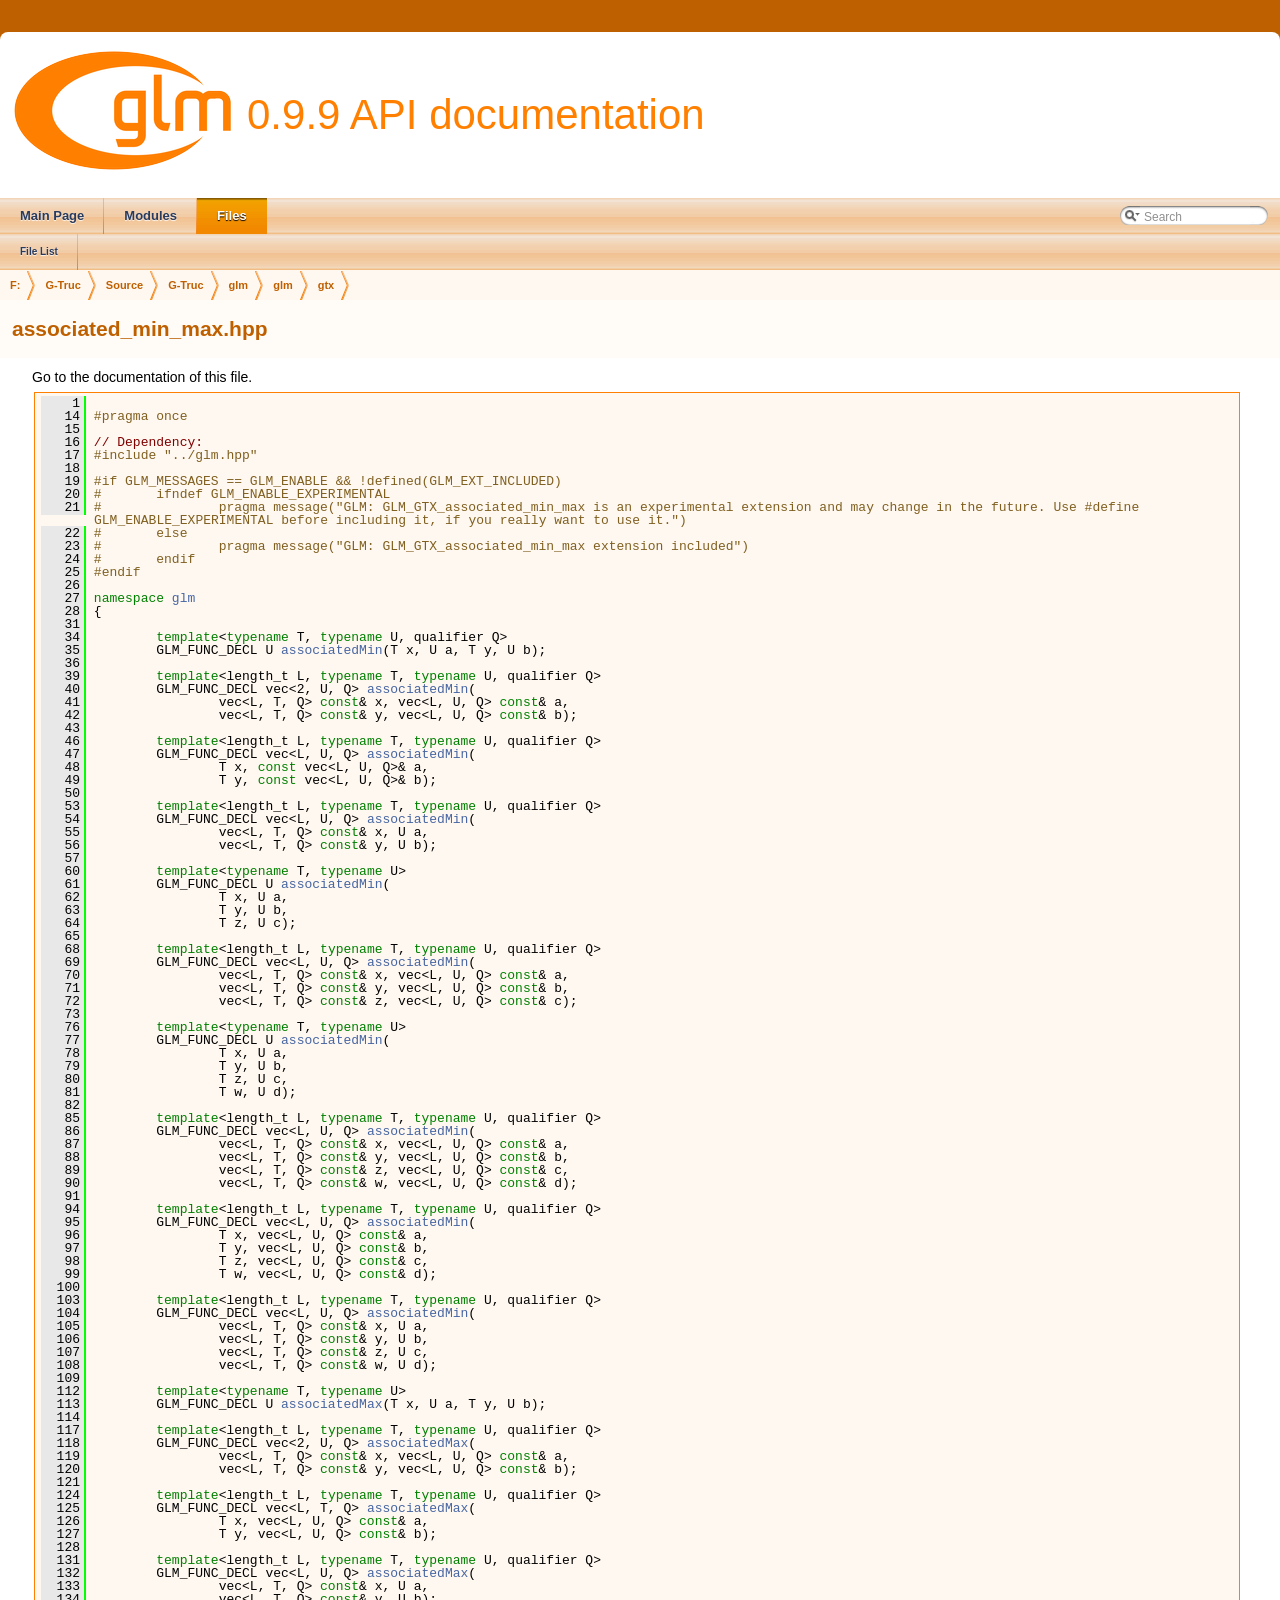
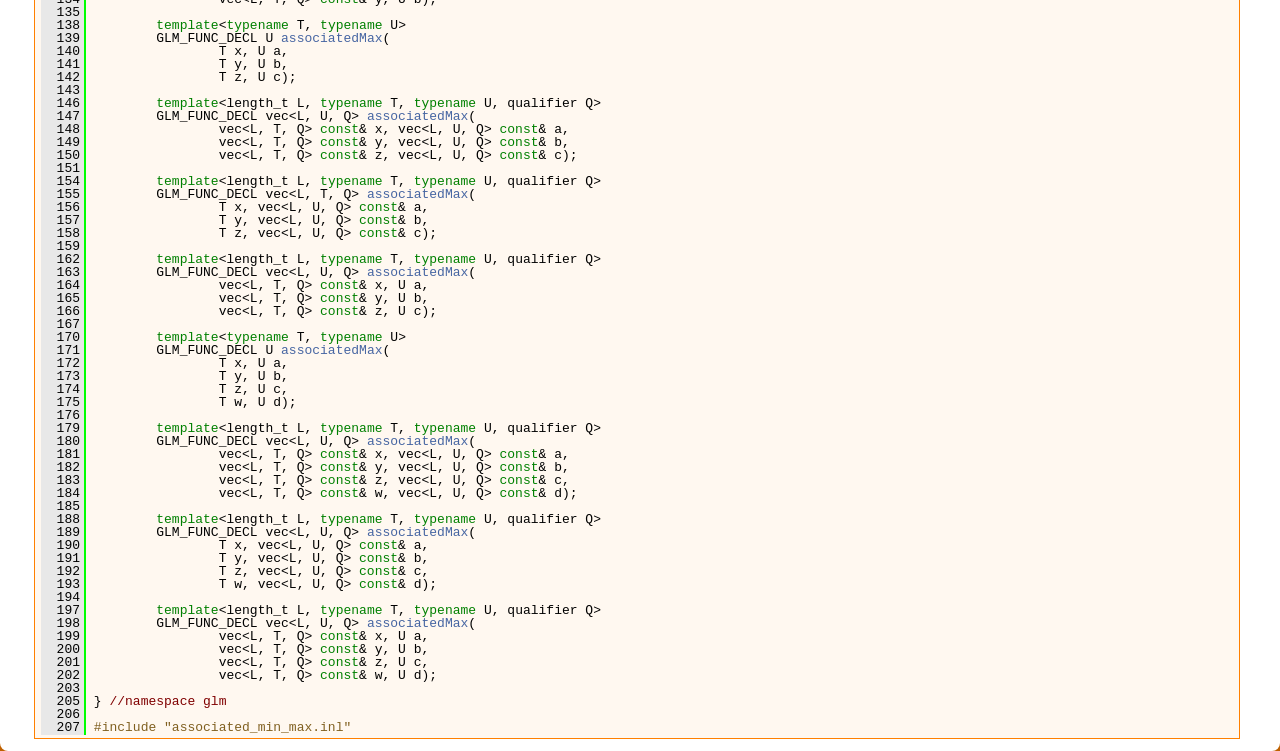
<file: algorithms/artgs/submodules/diff-gaussian-rasterization/third_party/glm/doc/api/a00007_source.html>
<!DOCTYPE html PUBLIC "-//W3C//DTD XHTML 1.0 Transitional//EN" "http://www.w3.org/TR/xhtml1/DTD/xhtml1-transitional.dtd">
<html xmlns="http://www.w3.org/1999/xhtml">
<head>
<meta http-equiv="Content-Type" content="text/xhtml;charset=UTF-8"/>
<meta http-equiv="X-UA-Compatible" content="IE=9"/>
<meta name="generator" content="Doxygen 1.8.10"/>
<title>0.9.9 API documentation: associated_min_max.hpp Source File</title>
<link href="tabs.css" rel="stylesheet" type="text/css"/>
<script type="text/javascript" src="jquery.js"></script>
<script type="text/javascript" src="dynsections.js"></script>
<link href="search/search.css" rel="stylesheet" type="text/css"/>
<script type="text/javascript" src="search/searchdata.js"></script>
<script type="text/javascript" src="search/search.js"></script>
<script type="text/javascript">
  $(document).ready(function() { init_search(); });
</script>
<link href="doxygen.css" rel="stylesheet" type="text/css" />
</head>
<body>
<div id="top"><!-- do not remove this div, it is closed by doxygen! -->
<div id="titlearea">
<table cellspacing="0" cellpadding="0">
 <tbody>
 <tr style="height: 56px;">
  <td id="projectlogo"><img alt="Logo" src="logo-mini.png"/></td>
  <td id="projectalign" style="padding-left: 0.5em;">
   <div id="projectname">0.9.9 API documentation
   </div>
  </td>
 </tr>
 </tbody>
</table>
</div>
<!-- end header part -->
<!-- Generated by Doxygen 1.8.10 -->
<script type="text/javascript">
var searchBox = new SearchBox("searchBox", "search",false,'Search');
</script>
  <div id="navrow1" class="tabs">
    <ul class="tablist">
      <li><a href="index.html"><span>Main&#160;Page</span></a></li>
      <li><a href="modules.html"><span>Modules</span></a></li>
      <li class="current"><a href="files.html"><span>Files</span></a></li>
      <li>
        <div id="MSearchBox" class="MSearchBoxInactive">
        <span class="left">
          <img id="MSearchSelect" src="search/mag_sel.png"
               onmouseover="return searchBox.OnSearchSelectShow()"
               onmouseout="return searchBox.OnSearchSelectHide()"
               alt=""/>
          <input type="text" id="MSearchField" value="Search" accesskey="S"
               onfocus="searchBox.OnSearchFieldFocus(true)" 
               onblur="searchBox.OnSearchFieldFocus(false)" 
               onkeyup="searchBox.OnSearchFieldChange(event)"/>
          </span><span class="right">
            <a id="MSearchClose" href="javascript:searchBox.CloseResultsWindow()"><img id="MSearchCloseImg" border="0" src="search/close.png" alt=""/></a>
          </span>
        </div>
      </li>
    </ul>
  </div>
  <div id="navrow2" class="tabs2">
    <ul class="tablist">
      <li><a href="files.html"><span>File&#160;List</span></a></li>
    </ul>
  </div>
<!-- window showing the filter options -->
<div id="MSearchSelectWindow"
     onmouseover="return searchBox.OnSearchSelectShow()"
     onmouseout="return searchBox.OnSearchSelectHide()"
     onkeydown="return searchBox.OnSearchSelectKey(event)">
</div>

<!-- iframe showing the search results (closed by default) -->
<div id="MSearchResultsWindow">
<iframe src="javascript:void(0)" frameborder="0" 
        name="MSearchResults" id="MSearchResults">
</iframe>
</div>

<div id="nav-path" class="navpath">
  <ul>
<li class="navelem"><a class="el" href="dir_3a581ba30d25676e4b797b1f96d53b45.html">F:</a></li><li class="navelem"><a class="el" href="dir_9e5fe034a00e89334fd5186c3e7db156.html">G-Truc</a></li><li class="navelem"><a class="el" href="dir_d9496f0844b48bc7e53b5af8c99b9ab2.html">Source</a></li><li class="navelem"><a class="el" href="dir_a8bee7be44182a33f3820393ae0b105d.html">G-Truc</a></li><li class="navelem"><a class="el" href="dir_44e5e654415abd9ca6fdeaddaff8565e.html">glm</a></li><li class="navelem"><a class="el" href="dir_cef2d71d502cb69a9252bca2297d9549.html">glm</a></li><li class="navelem"><a class="el" href="dir_f35778ec600a1b9bbc4524e62e226aa2.html">gtx</a></li>  </ul>
</div>
</div><!-- top -->
<div class="header">
  <div class="headertitle">
<div class="title">associated_min_max.hpp</div>  </div>
</div><!--header-->
<div class="contents">
<a href="a00007.html">Go to the documentation of this file.</a><div class="fragment"><div class="line"><a name="l00001"></a><span class="lineno">    1</span>&#160;</div>
<div class="line"><a name="l00014"></a><span class="lineno">   14</span>&#160;<span class="preprocessor">#pragma once</span></div>
<div class="line"><a name="l00015"></a><span class="lineno">   15</span>&#160;</div>
<div class="line"><a name="l00016"></a><span class="lineno">   16</span>&#160;<span class="comment">// Dependency:</span></div>
<div class="line"><a name="l00017"></a><span class="lineno">   17</span>&#160;<span class="preprocessor">#include &quot;../glm.hpp&quot;</span></div>
<div class="line"><a name="l00018"></a><span class="lineno">   18</span>&#160;</div>
<div class="line"><a name="l00019"></a><span class="lineno">   19</span>&#160;<span class="preprocessor">#if GLM_MESSAGES == GLM_ENABLE &amp;&amp; !defined(GLM_EXT_INCLUDED)</span></div>
<div class="line"><a name="l00020"></a><span class="lineno">   20</span>&#160;<span class="preprocessor">#       ifndef GLM_ENABLE_EXPERIMENTAL</span></div>
<div class="line"><a name="l00021"></a><span class="lineno">   21</span>&#160;<span class="preprocessor">#               pragma message(&quot;GLM: GLM_GTX_associated_min_max is an experimental extension and may change in the future. Use #define GLM_ENABLE_EXPERIMENTAL before including it, if you really want to use it.&quot;)</span></div>
<div class="line"><a name="l00022"></a><span class="lineno">   22</span>&#160;<span class="preprocessor">#       else</span></div>
<div class="line"><a name="l00023"></a><span class="lineno">   23</span>&#160;<span class="preprocessor">#               pragma message(&quot;GLM: GLM_GTX_associated_min_max extension included&quot;)</span></div>
<div class="line"><a name="l00024"></a><span class="lineno">   24</span>&#160;<span class="preprocessor">#       endif</span></div>
<div class="line"><a name="l00025"></a><span class="lineno">   25</span>&#160;<span class="preprocessor">#endif</span></div>
<div class="line"><a name="l00026"></a><span class="lineno">   26</span>&#160;</div>
<div class="line"><a name="l00027"></a><span class="lineno">   27</span>&#160;<span class="keyword">namespace </span><a class="code" href="a00236.html">glm</a></div>
<div class="line"><a name="l00028"></a><span class="lineno">   28</span>&#160;{</div>
<div class="line"><a name="l00031"></a><span class="lineno">   31</span>&#160;</div>
<div class="line"><a name="l00034"></a><span class="lineno">   34</span>&#160;        <span class="keyword">template</span>&lt;<span class="keyword">typename</span> T, <span class="keyword">typename</span> U, qualifier Q&gt;</div>
<div class="line"><a name="l00035"></a><span class="lineno">   35</span>&#160;        GLM_FUNC_DECL U <a class="code" href="a00308.html#ga2db7e351994baee78540a562d4bb6d3b">associatedMin</a>(T x, U a, T y, U b);</div>
<div class="line"><a name="l00036"></a><span class="lineno">   36</span>&#160;</div>
<div class="line"><a name="l00039"></a><span class="lineno">   39</span>&#160;        <span class="keyword">template</span>&lt;length_t L, <span class="keyword">typename</span> T, <span class="keyword">typename</span> U, qualifier Q&gt;</div>
<div class="line"><a name="l00040"></a><span class="lineno">   40</span>&#160;        GLM_FUNC_DECL vec&lt;2, U, Q&gt; <a class="code" href="a00308.html#ga2db7e351994baee78540a562d4bb6d3b">associatedMin</a>(</div>
<div class="line"><a name="l00041"></a><span class="lineno">   41</span>&#160;                vec&lt;L, T, Q&gt; <span class="keyword">const</span>&amp; x, vec&lt;L, U, Q&gt; <span class="keyword">const</span>&amp; a,</div>
<div class="line"><a name="l00042"></a><span class="lineno">   42</span>&#160;                vec&lt;L, T, Q&gt; <span class="keyword">const</span>&amp; y, vec&lt;L, U, Q&gt; <span class="keyword">const</span>&amp; b);</div>
<div class="line"><a name="l00043"></a><span class="lineno">   43</span>&#160;</div>
<div class="line"><a name="l00046"></a><span class="lineno">   46</span>&#160;        <span class="keyword">template</span>&lt;length_t L, <span class="keyword">typename</span> T, <span class="keyword">typename</span> U, qualifier Q&gt;</div>
<div class="line"><a name="l00047"></a><span class="lineno">   47</span>&#160;        GLM_FUNC_DECL vec&lt;L, U, Q&gt; <a class="code" href="a00308.html#ga2db7e351994baee78540a562d4bb6d3b">associatedMin</a>(</div>
<div class="line"><a name="l00048"></a><span class="lineno">   48</span>&#160;                T x, <span class="keyword">const</span> vec&lt;L, U, Q&gt;&amp; a,</div>
<div class="line"><a name="l00049"></a><span class="lineno">   49</span>&#160;                T y, <span class="keyword">const</span> vec&lt;L, U, Q&gt;&amp; b);</div>
<div class="line"><a name="l00050"></a><span class="lineno">   50</span>&#160;</div>
<div class="line"><a name="l00053"></a><span class="lineno">   53</span>&#160;        <span class="keyword">template</span>&lt;length_t L, <span class="keyword">typename</span> T, <span class="keyword">typename</span> U, qualifier Q&gt;</div>
<div class="line"><a name="l00054"></a><span class="lineno">   54</span>&#160;        GLM_FUNC_DECL vec&lt;L, U, Q&gt; <a class="code" href="a00308.html#ga2db7e351994baee78540a562d4bb6d3b">associatedMin</a>(</div>
<div class="line"><a name="l00055"></a><span class="lineno">   55</span>&#160;                vec&lt;L, T, Q&gt; <span class="keyword">const</span>&amp; x, U a,</div>
<div class="line"><a name="l00056"></a><span class="lineno">   56</span>&#160;                vec&lt;L, T, Q&gt; <span class="keyword">const</span>&amp; y, U b);</div>
<div class="line"><a name="l00057"></a><span class="lineno">   57</span>&#160;</div>
<div class="line"><a name="l00060"></a><span class="lineno">   60</span>&#160;        <span class="keyword">template</span>&lt;<span class="keyword">typename</span> T, <span class="keyword">typename</span> U&gt;</div>
<div class="line"><a name="l00061"></a><span class="lineno">   61</span>&#160;        GLM_FUNC_DECL U <a class="code" href="a00308.html#ga2db7e351994baee78540a562d4bb6d3b">associatedMin</a>(</div>
<div class="line"><a name="l00062"></a><span class="lineno">   62</span>&#160;                T x, U a,</div>
<div class="line"><a name="l00063"></a><span class="lineno">   63</span>&#160;                T y, U b,</div>
<div class="line"><a name="l00064"></a><span class="lineno">   64</span>&#160;                T z, U c);</div>
<div class="line"><a name="l00065"></a><span class="lineno">   65</span>&#160;</div>
<div class="line"><a name="l00068"></a><span class="lineno">   68</span>&#160;        <span class="keyword">template</span>&lt;length_t L, <span class="keyword">typename</span> T, <span class="keyword">typename</span> U, qualifier Q&gt;</div>
<div class="line"><a name="l00069"></a><span class="lineno">   69</span>&#160;        GLM_FUNC_DECL vec&lt;L, U, Q&gt; <a class="code" href="a00308.html#ga2db7e351994baee78540a562d4bb6d3b">associatedMin</a>(</div>
<div class="line"><a name="l00070"></a><span class="lineno">   70</span>&#160;                vec&lt;L, T, Q&gt; <span class="keyword">const</span>&amp; x, vec&lt;L, U, Q&gt; <span class="keyword">const</span>&amp; a,</div>
<div class="line"><a name="l00071"></a><span class="lineno">   71</span>&#160;                vec&lt;L, T, Q&gt; <span class="keyword">const</span>&amp; y, vec&lt;L, U, Q&gt; <span class="keyword">const</span>&amp; b,</div>
<div class="line"><a name="l00072"></a><span class="lineno">   72</span>&#160;                vec&lt;L, T, Q&gt; <span class="keyword">const</span>&amp; z, vec&lt;L, U, Q&gt; <span class="keyword">const</span>&amp; c);</div>
<div class="line"><a name="l00073"></a><span class="lineno">   73</span>&#160;</div>
<div class="line"><a name="l00076"></a><span class="lineno">   76</span>&#160;        <span class="keyword">template</span>&lt;<span class="keyword">typename</span> T, <span class="keyword">typename</span> U&gt;</div>
<div class="line"><a name="l00077"></a><span class="lineno">   77</span>&#160;        GLM_FUNC_DECL U <a class="code" href="a00308.html#ga2db7e351994baee78540a562d4bb6d3b">associatedMin</a>(</div>
<div class="line"><a name="l00078"></a><span class="lineno">   78</span>&#160;                T x, U a,</div>
<div class="line"><a name="l00079"></a><span class="lineno">   79</span>&#160;                T y, U b,</div>
<div class="line"><a name="l00080"></a><span class="lineno">   80</span>&#160;                T z, U c,</div>
<div class="line"><a name="l00081"></a><span class="lineno">   81</span>&#160;                T w, U d);</div>
<div class="line"><a name="l00082"></a><span class="lineno">   82</span>&#160;</div>
<div class="line"><a name="l00085"></a><span class="lineno">   85</span>&#160;        <span class="keyword">template</span>&lt;length_t L, <span class="keyword">typename</span> T, <span class="keyword">typename</span> U, qualifier Q&gt;</div>
<div class="line"><a name="l00086"></a><span class="lineno">   86</span>&#160;        GLM_FUNC_DECL vec&lt;L, U, Q&gt; <a class="code" href="a00308.html#ga2db7e351994baee78540a562d4bb6d3b">associatedMin</a>(</div>
<div class="line"><a name="l00087"></a><span class="lineno">   87</span>&#160;                vec&lt;L, T, Q&gt; <span class="keyword">const</span>&amp; x, vec&lt;L, U, Q&gt; <span class="keyword">const</span>&amp; a,</div>
<div class="line"><a name="l00088"></a><span class="lineno">   88</span>&#160;                vec&lt;L, T, Q&gt; <span class="keyword">const</span>&amp; y, vec&lt;L, U, Q&gt; <span class="keyword">const</span>&amp; b,</div>
<div class="line"><a name="l00089"></a><span class="lineno">   89</span>&#160;                vec&lt;L, T, Q&gt; <span class="keyword">const</span>&amp; z, vec&lt;L, U, Q&gt; <span class="keyword">const</span>&amp; c,</div>
<div class="line"><a name="l00090"></a><span class="lineno">   90</span>&#160;                vec&lt;L, T, Q&gt; <span class="keyword">const</span>&amp; w, vec&lt;L, U, Q&gt; <span class="keyword">const</span>&amp; d);</div>
<div class="line"><a name="l00091"></a><span class="lineno">   91</span>&#160;</div>
<div class="line"><a name="l00094"></a><span class="lineno">   94</span>&#160;        <span class="keyword">template</span>&lt;length_t L, <span class="keyword">typename</span> T, <span class="keyword">typename</span> U, qualifier Q&gt;</div>
<div class="line"><a name="l00095"></a><span class="lineno">   95</span>&#160;        GLM_FUNC_DECL vec&lt;L, U, Q&gt; <a class="code" href="a00308.html#ga2db7e351994baee78540a562d4bb6d3b">associatedMin</a>(</div>
<div class="line"><a name="l00096"></a><span class="lineno">   96</span>&#160;                T x, vec&lt;L, U, Q&gt; <span class="keyword">const</span>&amp; a,</div>
<div class="line"><a name="l00097"></a><span class="lineno">   97</span>&#160;                T y, vec&lt;L, U, Q&gt; <span class="keyword">const</span>&amp; b,</div>
<div class="line"><a name="l00098"></a><span class="lineno">   98</span>&#160;                T z, vec&lt;L, U, Q&gt; <span class="keyword">const</span>&amp; c,</div>
<div class="line"><a name="l00099"></a><span class="lineno">   99</span>&#160;                T w, vec&lt;L, U, Q&gt; <span class="keyword">const</span>&amp; d);</div>
<div class="line"><a name="l00100"></a><span class="lineno">  100</span>&#160;</div>
<div class="line"><a name="l00103"></a><span class="lineno">  103</span>&#160;        <span class="keyword">template</span>&lt;length_t L, <span class="keyword">typename</span> T, <span class="keyword">typename</span> U, qualifier Q&gt;</div>
<div class="line"><a name="l00104"></a><span class="lineno">  104</span>&#160;        GLM_FUNC_DECL vec&lt;L, U, Q&gt; <a class="code" href="a00308.html#ga2db7e351994baee78540a562d4bb6d3b">associatedMin</a>(</div>
<div class="line"><a name="l00105"></a><span class="lineno">  105</span>&#160;                vec&lt;L, T, Q&gt; <span class="keyword">const</span>&amp; x, U a,</div>
<div class="line"><a name="l00106"></a><span class="lineno">  106</span>&#160;                vec&lt;L, T, Q&gt; <span class="keyword">const</span>&amp; y, U b,</div>
<div class="line"><a name="l00107"></a><span class="lineno">  107</span>&#160;                vec&lt;L, T, Q&gt; <span class="keyword">const</span>&amp; z, U c,</div>
<div class="line"><a name="l00108"></a><span class="lineno">  108</span>&#160;                vec&lt;L, T, Q&gt; <span class="keyword">const</span>&amp; w, U d);</div>
<div class="line"><a name="l00109"></a><span class="lineno">  109</span>&#160;</div>
<div class="line"><a name="l00112"></a><span class="lineno">  112</span>&#160;        <span class="keyword">template</span>&lt;<span class="keyword">typename</span> T, <span class="keyword">typename</span> U&gt;</div>
<div class="line"><a name="l00113"></a><span class="lineno">  113</span>&#160;        GLM_FUNC_DECL U <a class="code" href="a00308.html#gab9c3dd74cac899d2c625b5767ea3b3fb">associatedMax</a>(T x, U a, T y, U b);</div>
<div class="line"><a name="l00114"></a><span class="lineno">  114</span>&#160;</div>
<div class="line"><a name="l00117"></a><span class="lineno">  117</span>&#160;        <span class="keyword">template</span>&lt;length_t L, <span class="keyword">typename</span> T, <span class="keyword">typename</span> U, qualifier Q&gt;</div>
<div class="line"><a name="l00118"></a><span class="lineno">  118</span>&#160;        GLM_FUNC_DECL vec&lt;2, U, Q&gt; <a class="code" href="a00308.html#gab9c3dd74cac899d2c625b5767ea3b3fb">associatedMax</a>(</div>
<div class="line"><a name="l00119"></a><span class="lineno">  119</span>&#160;                vec&lt;L, T, Q&gt; <span class="keyword">const</span>&amp; x, vec&lt;L, U, Q&gt; <span class="keyword">const</span>&amp; a,</div>
<div class="line"><a name="l00120"></a><span class="lineno">  120</span>&#160;                vec&lt;L, T, Q&gt; <span class="keyword">const</span>&amp; y, vec&lt;L, U, Q&gt; <span class="keyword">const</span>&amp; b);</div>
<div class="line"><a name="l00121"></a><span class="lineno">  121</span>&#160;</div>
<div class="line"><a name="l00124"></a><span class="lineno">  124</span>&#160;        <span class="keyword">template</span>&lt;length_t L, <span class="keyword">typename</span> T, <span class="keyword">typename</span> U, qualifier Q&gt;</div>
<div class="line"><a name="l00125"></a><span class="lineno">  125</span>&#160;        GLM_FUNC_DECL vec&lt;L, T, Q&gt; <a class="code" href="a00308.html#gab9c3dd74cac899d2c625b5767ea3b3fb">associatedMax</a>(</div>
<div class="line"><a name="l00126"></a><span class="lineno">  126</span>&#160;                T x, vec&lt;L, U, Q&gt; <span class="keyword">const</span>&amp; a,</div>
<div class="line"><a name="l00127"></a><span class="lineno">  127</span>&#160;                T y, vec&lt;L, U, Q&gt; <span class="keyword">const</span>&amp; b);</div>
<div class="line"><a name="l00128"></a><span class="lineno">  128</span>&#160;</div>
<div class="line"><a name="l00131"></a><span class="lineno">  131</span>&#160;        <span class="keyword">template</span>&lt;length_t L, <span class="keyword">typename</span> T, <span class="keyword">typename</span> U, qualifier Q&gt;</div>
<div class="line"><a name="l00132"></a><span class="lineno">  132</span>&#160;        GLM_FUNC_DECL vec&lt;L, U, Q&gt; <a class="code" href="a00308.html#gab9c3dd74cac899d2c625b5767ea3b3fb">associatedMax</a>(</div>
<div class="line"><a name="l00133"></a><span class="lineno">  133</span>&#160;                vec&lt;L, T, Q&gt; <span class="keyword">const</span>&amp; x, U a,</div>
<div class="line"><a name="l00134"></a><span class="lineno">  134</span>&#160;                vec&lt;L, T, Q&gt; <span class="keyword">const</span>&amp; y, U b);</div>
<div class="line"><a name="l00135"></a><span class="lineno">  135</span>&#160;</div>
<div class="line"><a name="l00138"></a><span class="lineno">  138</span>&#160;        <span class="keyword">template</span>&lt;<span class="keyword">typename</span> T, <span class="keyword">typename</span> U&gt;</div>
<div class="line"><a name="l00139"></a><span class="lineno">  139</span>&#160;        GLM_FUNC_DECL U <a class="code" href="a00308.html#gab9c3dd74cac899d2c625b5767ea3b3fb">associatedMax</a>(</div>
<div class="line"><a name="l00140"></a><span class="lineno">  140</span>&#160;                T x, U a,</div>
<div class="line"><a name="l00141"></a><span class="lineno">  141</span>&#160;                T y, U b,</div>
<div class="line"><a name="l00142"></a><span class="lineno">  142</span>&#160;                T z, U c);</div>
<div class="line"><a name="l00143"></a><span class="lineno">  143</span>&#160;</div>
<div class="line"><a name="l00146"></a><span class="lineno">  146</span>&#160;        <span class="keyword">template</span>&lt;length_t L, <span class="keyword">typename</span> T, <span class="keyword">typename</span> U, qualifier Q&gt;</div>
<div class="line"><a name="l00147"></a><span class="lineno">  147</span>&#160;        GLM_FUNC_DECL vec&lt;L, U, Q&gt; <a class="code" href="a00308.html#gab9c3dd74cac899d2c625b5767ea3b3fb">associatedMax</a>(</div>
<div class="line"><a name="l00148"></a><span class="lineno">  148</span>&#160;                vec&lt;L, T, Q&gt; <span class="keyword">const</span>&amp; x, vec&lt;L, U, Q&gt; <span class="keyword">const</span>&amp; a,</div>
<div class="line"><a name="l00149"></a><span class="lineno">  149</span>&#160;                vec&lt;L, T, Q&gt; <span class="keyword">const</span>&amp; y, vec&lt;L, U, Q&gt; <span class="keyword">const</span>&amp; b,</div>
<div class="line"><a name="l00150"></a><span class="lineno">  150</span>&#160;                vec&lt;L, T, Q&gt; <span class="keyword">const</span>&amp; z, vec&lt;L, U, Q&gt; <span class="keyword">const</span>&amp; c);</div>
<div class="line"><a name="l00151"></a><span class="lineno">  151</span>&#160;</div>
<div class="line"><a name="l00154"></a><span class="lineno">  154</span>&#160;        <span class="keyword">template</span>&lt;length_t L, <span class="keyword">typename</span> T, <span class="keyword">typename</span> U, qualifier Q&gt;</div>
<div class="line"><a name="l00155"></a><span class="lineno">  155</span>&#160;        GLM_FUNC_DECL vec&lt;L, T, Q&gt; <a class="code" href="a00308.html#gab9c3dd74cac899d2c625b5767ea3b3fb">associatedMax</a>(</div>
<div class="line"><a name="l00156"></a><span class="lineno">  156</span>&#160;                T x, vec&lt;L, U, Q&gt; <span class="keyword">const</span>&amp; a,</div>
<div class="line"><a name="l00157"></a><span class="lineno">  157</span>&#160;                T y, vec&lt;L, U, Q&gt; <span class="keyword">const</span>&amp; b,</div>
<div class="line"><a name="l00158"></a><span class="lineno">  158</span>&#160;                T z, vec&lt;L, U, Q&gt; <span class="keyword">const</span>&amp; c);</div>
<div class="line"><a name="l00159"></a><span class="lineno">  159</span>&#160;</div>
<div class="line"><a name="l00162"></a><span class="lineno">  162</span>&#160;        <span class="keyword">template</span>&lt;length_t L, <span class="keyword">typename</span> T, <span class="keyword">typename</span> U, qualifier Q&gt;</div>
<div class="line"><a name="l00163"></a><span class="lineno">  163</span>&#160;        GLM_FUNC_DECL vec&lt;L, U, Q&gt; <a class="code" href="a00308.html#gab9c3dd74cac899d2c625b5767ea3b3fb">associatedMax</a>(</div>
<div class="line"><a name="l00164"></a><span class="lineno">  164</span>&#160;                vec&lt;L, T, Q&gt; <span class="keyword">const</span>&amp; x, U a,</div>
<div class="line"><a name="l00165"></a><span class="lineno">  165</span>&#160;                vec&lt;L, T, Q&gt; <span class="keyword">const</span>&amp; y, U b,</div>
<div class="line"><a name="l00166"></a><span class="lineno">  166</span>&#160;                vec&lt;L, T, Q&gt; <span class="keyword">const</span>&amp; z, U c);</div>
<div class="line"><a name="l00167"></a><span class="lineno">  167</span>&#160;</div>
<div class="line"><a name="l00170"></a><span class="lineno">  170</span>&#160;        <span class="keyword">template</span>&lt;<span class="keyword">typename</span> T, <span class="keyword">typename</span> U&gt;</div>
<div class="line"><a name="l00171"></a><span class="lineno">  171</span>&#160;        GLM_FUNC_DECL U <a class="code" href="a00308.html#gab9c3dd74cac899d2c625b5767ea3b3fb">associatedMax</a>(</div>
<div class="line"><a name="l00172"></a><span class="lineno">  172</span>&#160;                T x, U a,</div>
<div class="line"><a name="l00173"></a><span class="lineno">  173</span>&#160;                T y, U b,</div>
<div class="line"><a name="l00174"></a><span class="lineno">  174</span>&#160;                T z, U c,</div>
<div class="line"><a name="l00175"></a><span class="lineno">  175</span>&#160;                T w, U d);</div>
<div class="line"><a name="l00176"></a><span class="lineno">  176</span>&#160;</div>
<div class="line"><a name="l00179"></a><span class="lineno">  179</span>&#160;        <span class="keyword">template</span>&lt;length_t L, <span class="keyword">typename</span> T, <span class="keyword">typename</span> U, qualifier Q&gt;</div>
<div class="line"><a name="l00180"></a><span class="lineno">  180</span>&#160;        GLM_FUNC_DECL vec&lt;L, U, Q&gt; <a class="code" href="a00308.html#gab9c3dd74cac899d2c625b5767ea3b3fb">associatedMax</a>(</div>
<div class="line"><a name="l00181"></a><span class="lineno">  181</span>&#160;                vec&lt;L, T, Q&gt; <span class="keyword">const</span>&amp; x, vec&lt;L, U, Q&gt; <span class="keyword">const</span>&amp; a,</div>
<div class="line"><a name="l00182"></a><span class="lineno">  182</span>&#160;                vec&lt;L, T, Q&gt; <span class="keyword">const</span>&amp; y, vec&lt;L, U, Q&gt; <span class="keyword">const</span>&amp; b,</div>
<div class="line"><a name="l00183"></a><span class="lineno">  183</span>&#160;                vec&lt;L, T, Q&gt; <span class="keyword">const</span>&amp; z, vec&lt;L, U, Q&gt; <span class="keyword">const</span>&amp; c,</div>
<div class="line"><a name="l00184"></a><span class="lineno">  184</span>&#160;                vec&lt;L, T, Q&gt; <span class="keyword">const</span>&amp; w, vec&lt;L, U, Q&gt; <span class="keyword">const</span>&amp; d);</div>
<div class="line"><a name="l00185"></a><span class="lineno">  185</span>&#160;</div>
<div class="line"><a name="l00188"></a><span class="lineno">  188</span>&#160;        <span class="keyword">template</span>&lt;length_t L, <span class="keyword">typename</span> T, <span class="keyword">typename</span> U, qualifier Q&gt;</div>
<div class="line"><a name="l00189"></a><span class="lineno">  189</span>&#160;        GLM_FUNC_DECL vec&lt;L, U, Q&gt; <a class="code" href="a00308.html#gab9c3dd74cac899d2c625b5767ea3b3fb">associatedMax</a>(</div>
<div class="line"><a name="l00190"></a><span class="lineno">  190</span>&#160;                T x, vec&lt;L, U, Q&gt; <span class="keyword">const</span>&amp; a,</div>
<div class="line"><a name="l00191"></a><span class="lineno">  191</span>&#160;                T y, vec&lt;L, U, Q&gt; <span class="keyword">const</span>&amp; b,</div>
<div class="line"><a name="l00192"></a><span class="lineno">  192</span>&#160;                T z, vec&lt;L, U, Q&gt; <span class="keyword">const</span>&amp; c,</div>
<div class="line"><a name="l00193"></a><span class="lineno">  193</span>&#160;                T w, vec&lt;L, U, Q&gt; <span class="keyword">const</span>&amp; d);</div>
<div class="line"><a name="l00194"></a><span class="lineno">  194</span>&#160;</div>
<div class="line"><a name="l00197"></a><span class="lineno">  197</span>&#160;        <span class="keyword">template</span>&lt;length_t L, <span class="keyword">typename</span> T, <span class="keyword">typename</span> U, qualifier Q&gt;</div>
<div class="line"><a name="l00198"></a><span class="lineno">  198</span>&#160;        GLM_FUNC_DECL vec&lt;L, U, Q&gt; <a class="code" href="a00308.html#gab9c3dd74cac899d2c625b5767ea3b3fb">associatedMax</a>(</div>
<div class="line"><a name="l00199"></a><span class="lineno">  199</span>&#160;                vec&lt;L, T, Q&gt; <span class="keyword">const</span>&amp; x, U a,</div>
<div class="line"><a name="l00200"></a><span class="lineno">  200</span>&#160;                vec&lt;L, T, Q&gt; <span class="keyword">const</span>&amp; y, U b,</div>
<div class="line"><a name="l00201"></a><span class="lineno">  201</span>&#160;                vec&lt;L, T, Q&gt; <span class="keyword">const</span>&amp; z, U c,</div>
<div class="line"><a name="l00202"></a><span class="lineno">  202</span>&#160;                vec&lt;L, T, Q&gt; <span class="keyword">const</span>&amp; w, U d);</div>
<div class="line"><a name="l00203"></a><span class="lineno">  203</span>&#160;</div>
<div class="line"><a name="l00205"></a><span class="lineno">  205</span>&#160;} <span class="comment">//namespace glm</span></div>
<div class="line"><a name="l00206"></a><span class="lineno">  206</span>&#160;</div>
<div class="line"><a name="l00207"></a><span class="lineno">  207</span>&#160;<span class="preprocessor">#include &quot;associated_min_max.inl&quot;</span></div>
<div class="ttc" id="a00308_html_gab9c3dd74cac899d2c625b5767ea3b3fb"><div class="ttname"><a href="a00308.html#gab9c3dd74cac899d2c625b5767ea3b3fb">glm::associatedMax</a></div><div class="ttdeci">GLM_FUNC_DECL vec&lt; L, U, Q &gt; associatedMax(vec&lt; L, T, Q &gt; const &amp;x, U a, vec&lt; L, T, Q &gt; const &amp;y, U b, vec&lt; L, T, Q &gt; const &amp;z, U c, vec&lt; L, T, Q &gt; const &amp;w, U d)</div><div class="ttdoc">Maximum comparison between 4 variables and returns 4 associated variable values. </div></div>
<div class="ttc" id="a00308_html_ga2db7e351994baee78540a562d4bb6d3b"><div class="ttname"><a href="a00308.html#ga2db7e351994baee78540a562d4bb6d3b">glm::associatedMin</a></div><div class="ttdeci">GLM_FUNC_DECL vec&lt; L, U, Q &gt; associatedMin(vec&lt; L, T, Q &gt; const &amp;x, U a, vec&lt; L, T, Q &gt; const &amp;y, U b, vec&lt; L, T, Q &gt; const &amp;z, U c, vec&lt; L, T, Q &gt; const &amp;w, U d)</div><div class="ttdoc">Minimum comparison between 4 variables and returns 4 associated variable values. </div></div>
<div class="ttc" id="a00236_html"><div class="ttname"><a href="a00236.html">glm</a></div><div class="ttdef"><b>Definition:</b> <a href="a00015_source.html#l00020">common.hpp:20</a></div></div>
</div><!-- fragment --></div><!-- contents -->
<!-- start footer part -->
<hr class="footer"/><address class="footer"><small>
Generated by &#160;<a href="http://www.doxygen.org/index.html">
<img class="footer" src="doxygen.png" alt="doxygen"/>
</a> 1.8.10
</small></address>
</body>
</html>
</file>
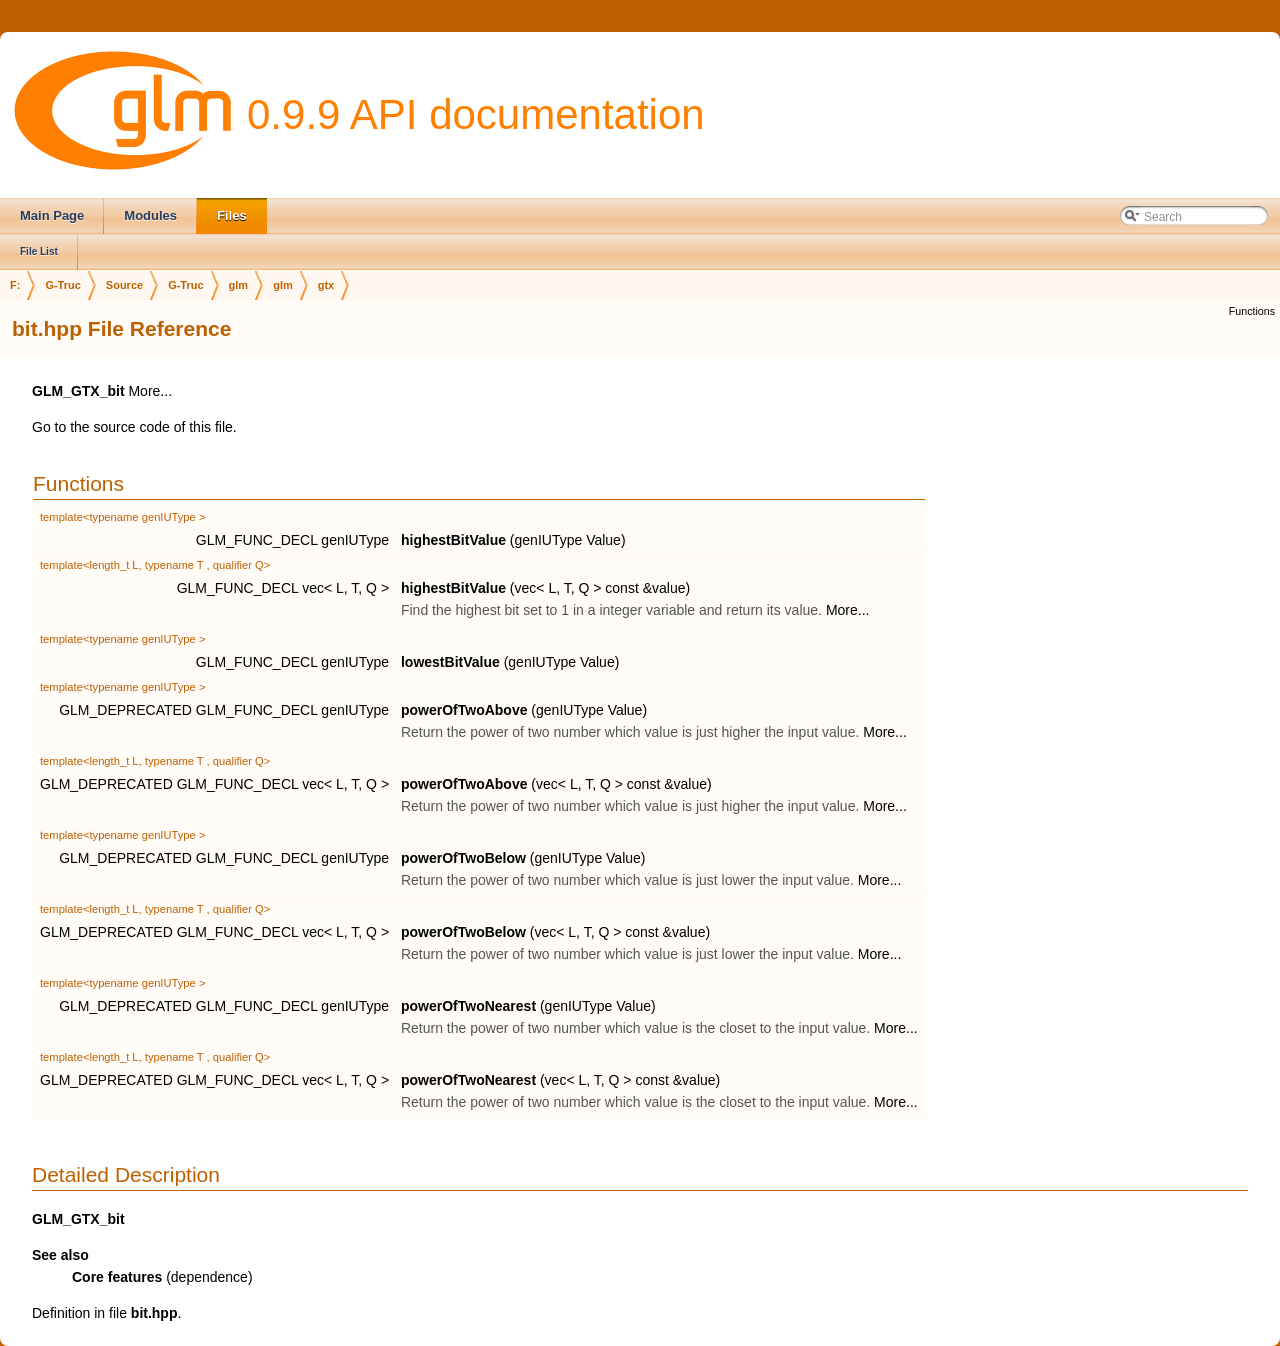
<file: algorithms/artgs/submodules/diff-gaussian-rasterization/third_party/glm/doc/api/a00008.html>
<!DOCTYPE html PUBLIC "-//W3C//DTD XHTML 1.0 Transitional//EN" "http://www.w3.org/TR/xhtml1/DTD/xhtml1-transitional.dtd">
<html xmlns="http://www.w3.org/1999/xhtml">
<head>
<meta http-equiv="Content-Type" content="text/xhtml;charset=UTF-8"/>
<meta http-equiv="X-UA-Compatible" content="IE=9"/>
<meta name="generator" content="Doxygen 1.8.10"/>
<title>0.9.9 API documentation: bit.hpp File Reference</title>
<link href="tabs.css" rel="stylesheet" type="text/css"/>
<script type="text/javascript" src="jquery.js"></script>
<script type="text/javascript" src="dynsections.js"></script>
<link href="search/search.css" rel="stylesheet" type="text/css"/>
<script type="text/javascript" src="search/searchdata.js"></script>
<script type="text/javascript" src="search/search.js"></script>
<script type="text/javascript">
  $(document).ready(function() { init_search(); });
</script>
<link href="doxygen.css" rel="stylesheet" type="text/css" />
</head>
<body>
<div id="top"><!-- do not remove this div, it is closed by doxygen! -->
<div id="titlearea">
<table cellspacing="0" cellpadding="0">
 <tbody>
 <tr style="height: 56px;">
  <td id="projectlogo"><img alt="Logo" src="logo-mini.png"/></td>
  <td id="projectalign" style="padding-left: 0.5em;">
   <div id="projectname">0.9.9 API documentation
   </div>
  </td>
 </tr>
 </tbody>
</table>
</div>
<!-- end header part -->
<!-- Generated by Doxygen 1.8.10 -->
<script type="text/javascript">
var searchBox = new SearchBox("searchBox", "search",false,'Search');
</script>
  <div id="navrow1" class="tabs">
    <ul class="tablist">
      <li><a href="index.html"><span>Main&#160;Page</span></a></li>
      <li><a href="modules.html"><span>Modules</span></a></li>
      <li class="current"><a href="files.html"><span>Files</span></a></li>
      <li>
        <div id="MSearchBox" class="MSearchBoxInactive">
        <span class="left">
          <img id="MSearchSelect" src="search/mag_sel.png"
               onmouseover="return searchBox.OnSearchSelectShow()"
               onmouseout="return searchBox.OnSearchSelectHide()"
               alt=""/>
          <input type="text" id="MSearchField" value="Search" accesskey="S"
               onfocus="searchBox.OnSearchFieldFocus(true)" 
               onblur="searchBox.OnSearchFieldFocus(false)" 
               onkeyup="searchBox.OnSearchFieldChange(event)"/>
          </span><span class="right">
            <a id="MSearchClose" href="javascript:searchBox.CloseResultsWindow()"><img id="MSearchCloseImg" border="0" src="search/close.png" alt=""/></a>
          </span>
        </div>
      </li>
    </ul>
  </div>
  <div id="navrow2" class="tabs2">
    <ul class="tablist">
      <li><a href="files.html"><span>File&#160;List</span></a></li>
    </ul>
  </div>
<!-- window showing the filter options -->
<div id="MSearchSelectWindow"
     onmouseover="return searchBox.OnSearchSelectShow()"
     onmouseout="return searchBox.OnSearchSelectHide()"
     onkeydown="return searchBox.OnSearchSelectKey(event)">
</div>

<!-- iframe showing the search results (closed by default) -->
<div id="MSearchResultsWindow">
<iframe src="javascript:void(0)" frameborder="0" 
        name="MSearchResults" id="MSearchResults">
</iframe>
</div>

<div id="nav-path" class="navpath">
  <ul>
<li class="navelem"><a class="el" href="dir_3a581ba30d25676e4b797b1f96d53b45.html">F:</a></li><li class="navelem"><a class="el" href="dir_9e5fe034a00e89334fd5186c3e7db156.html">G-Truc</a></li><li class="navelem"><a class="el" href="dir_d9496f0844b48bc7e53b5af8c99b9ab2.html">Source</a></li><li class="navelem"><a class="el" href="dir_a8bee7be44182a33f3820393ae0b105d.html">G-Truc</a></li><li class="navelem"><a class="el" href="dir_44e5e654415abd9ca6fdeaddaff8565e.html">glm</a></li><li class="navelem"><a class="el" href="dir_cef2d71d502cb69a9252bca2297d9549.html">glm</a></li><li class="navelem"><a class="el" href="dir_f35778ec600a1b9bbc4524e62e226aa2.html">gtx</a></li>  </ul>
</div>
</div><!-- top -->
<div class="header">
  <div class="summary">
<a href="#func-members">Functions</a>  </div>
  <div class="headertitle">
<div class="title">bit.hpp File Reference</div>  </div>
</div><!--header-->
<div class="contents">

<p><a class="el" href="a00309.html">GLM_GTX_bit</a>  
<a href="#details">More...</a></p>

<p><a href="a00008_source.html">Go to the source code of this file.</a></p>
<table class="memberdecls">
<tr class="heading"><td colspan="2"><h2 class="groupheader"><a name="func-members"></a>
Functions</h2></td></tr>
<tr class="memitem:ga0dcc8fe7c3d3ad60dea409281efa3d05"><td class="memTemplParams" colspan="2">template&lt;typename genIUType &gt; </td></tr>
<tr class="memitem:ga0dcc8fe7c3d3ad60dea409281efa3d05"><td class="memTemplItemLeft" align="right" valign="top">GLM_FUNC_DECL genIUType&#160;</td><td class="memTemplItemRight" valign="bottom"><a class="el" href="a00309.html#ga0dcc8fe7c3d3ad60dea409281efa3d05">highestBitValue</a> (genIUType Value)</td></tr>
<tr class="separator:ga0dcc8fe7c3d3ad60dea409281efa3d05"><td class="memSeparator" colspan="2">&#160;</td></tr>
<tr class="memitem:ga898ef075ccf809a1e480faab48fe96bf"><td class="memTemplParams" colspan="2">template&lt;length_t L, typename T , qualifier Q&gt; </td></tr>
<tr class="memitem:ga898ef075ccf809a1e480faab48fe96bf"><td class="memTemplItemLeft" align="right" valign="top">GLM_FUNC_DECL vec&lt; L, T, Q &gt;&#160;</td><td class="memTemplItemRight" valign="bottom"><a class="el" href="a00309.html#ga898ef075ccf809a1e480faab48fe96bf">highestBitValue</a> (vec&lt; L, T, Q &gt; const &amp;value)</td></tr>
<tr class="memdesc:ga898ef075ccf809a1e480faab48fe96bf"><td class="mdescLeft">&#160;</td><td class="mdescRight">Find the highest bit set to 1 in a integer variable and return its value.  <a href="a00309.html#ga898ef075ccf809a1e480faab48fe96bf">More...</a><br /></td></tr>
<tr class="separator:ga898ef075ccf809a1e480faab48fe96bf"><td class="memSeparator" colspan="2">&#160;</td></tr>
<tr class="memitem:ga2ff6568089f3a9b67f5c30918855fc6f"><td class="memTemplParams" colspan="2">template&lt;typename genIUType &gt; </td></tr>
<tr class="memitem:ga2ff6568089f3a9b67f5c30918855fc6f"><td class="memTemplItemLeft" align="right" valign="top">GLM_FUNC_DECL genIUType&#160;</td><td class="memTemplItemRight" valign="bottom"><a class="el" href="a00309.html#ga2ff6568089f3a9b67f5c30918855fc6f">lowestBitValue</a> (genIUType Value)</td></tr>
<tr class="separator:ga2ff6568089f3a9b67f5c30918855fc6f"><td class="memSeparator" colspan="2">&#160;</td></tr>
<tr class="memitem:ga8cda2459871f574a0aecbe702ac93291"><td class="memTemplParams" colspan="2">template&lt;typename genIUType &gt; </td></tr>
<tr class="memitem:ga8cda2459871f574a0aecbe702ac93291"><td class="memTemplItemLeft" align="right" valign="top">GLM_DEPRECATED GLM_FUNC_DECL genIUType&#160;</td><td class="memTemplItemRight" valign="bottom"><a class="el" href="a00309.html#ga8cda2459871f574a0aecbe702ac93291">powerOfTwoAbove</a> (genIUType Value)</td></tr>
<tr class="memdesc:ga8cda2459871f574a0aecbe702ac93291"><td class="mdescLeft">&#160;</td><td class="mdescRight">Return the power of two number which value is just higher the input value.  <a href="a00309.html#ga8cda2459871f574a0aecbe702ac93291">More...</a><br /></td></tr>
<tr class="separator:ga8cda2459871f574a0aecbe702ac93291"><td class="memSeparator" colspan="2">&#160;</td></tr>
<tr class="memitem:ga2bbded187c5febfefc1e524ba31b3fab"><td class="memTemplParams" colspan="2">template&lt;length_t L, typename T , qualifier Q&gt; </td></tr>
<tr class="memitem:ga2bbded187c5febfefc1e524ba31b3fab"><td class="memTemplItemLeft" align="right" valign="top">GLM_DEPRECATED GLM_FUNC_DECL vec&lt; L, T, Q &gt;&#160;</td><td class="memTemplItemRight" valign="bottom"><a class="el" href="a00309.html#ga2bbded187c5febfefc1e524ba31b3fab">powerOfTwoAbove</a> (vec&lt; L, T, Q &gt; const &amp;value)</td></tr>
<tr class="memdesc:ga2bbded187c5febfefc1e524ba31b3fab"><td class="mdescLeft">&#160;</td><td class="mdescRight">Return the power of two number which value is just higher the input value.  <a href="a00309.html#ga2bbded187c5febfefc1e524ba31b3fab">More...</a><br /></td></tr>
<tr class="separator:ga2bbded187c5febfefc1e524ba31b3fab"><td class="memSeparator" colspan="2">&#160;</td></tr>
<tr class="memitem:ga3de7df63c589325101a2817a56f8e29d"><td class="memTemplParams" colspan="2">template&lt;typename genIUType &gt; </td></tr>
<tr class="memitem:ga3de7df63c589325101a2817a56f8e29d"><td class="memTemplItemLeft" align="right" valign="top">GLM_DEPRECATED GLM_FUNC_DECL genIUType&#160;</td><td class="memTemplItemRight" valign="bottom"><a class="el" href="a00309.html#ga3de7df63c589325101a2817a56f8e29d">powerOfTwoBelow</a> (genIUType Value)</td></tr>
<tr class="memdesc:ga3de7df63c589325101a2817a56f8e29d"><td class="mdescLeft">&#160;</td><td class="mdescRight">Return the power of two number which value is just lower the input value.  <a href="a00309.html#ga3de7df63c589325101a2817a56f8e29d">More...</a><br /></td></tr>
<tr class="separator:ga3de7df63c589325101a2817a56f8e29d"><td class="memSeparator" colspan="2">&#160;</td></tr>
<tr class="memitem:gaf78ddcc4152c051b2a21e68fecb10980"><td class="memTemplParams" colspan="2">template&lt;length_t L, typename T , qualifier Q&gt; </td></tr>
<tr class="memitem:gaf78ddcc4152c051b2a21e68fecb10980"><td class="memTemplItemLeft" align="right" valign="top">GLM_DEPRECATED GLM_FUNC_DECL vec&lt; L, T, Q &gt;&#160;</td><td class="memTemplItemRight" valign="bottom"><a class="el" href="a00309.html#gaf78ddcc4152c051b2a21e68fecb10980">powerOfTwoBelow</a> (vec&lt; L, T, Q &gt; const &amp;value)</td></tr>
<tr class="memdesc:gaf78ddcc4152c051b2a21e68fecb10980"><td class="mdescLeft">&#160;</td><td class="mdescRight">Return the power of two number which value is just lower the input value.  <a href="a00309.html#gaf78ddcc4152c051b2a21e68fecb10980">More...</a><br /></td></tr>
<tr class="separator:gaf78ddcc4152c051b2a21e68fecb10980"><td class="memSeparator" colspan="2">&#160;</td></tr>
<tr class="memitem:ga5f65973a5d2ea38c719e6a663149ead9"><td class="memTemplParams" colspan="2">template&lt;typename genIUType &gt; </td></tr>
<tr class="memitem:ga5f65973a5d2ea38c719e6a663149ead9"><td class="memTemplItemLeft" align="right" valign="top">GLM_DEPRECATED GLM_FUNC_DECL genIUType&#160;</td><td class="memTemplItemRight" valign="bottom"><a class="el" href="a00309.html#ga5f65973a5d2ea38c719e6a663149ead9">powerOfTwoNearest</a> (genIUType Value)</td></tr>
<tr class="memdesc:ga5f65973a5d2ea38c719e6a663149ead9"><td class="mdescLeft">&#160;</td><td class="mdescRight">Return the power of two number which value is the closet to the input value.  <a href="a00309.html#ga5f65973a5d2ea38c719e6a663149ead9">More...</a><br /></td></tr>
<tr class="separator:ga5f65973a5d2ea38c719e6a663149ead9"><td class="memSeparator" colspan="2">&#160;</td></tr>
<tr class="memitem:gac87e65d11e16c3d6b91c3bcfaef7da0b"><td class="memTemplParams" colspan="2">template&lt;length_t L, typename T , qualifier Q&gt; </td></tr>
<tr class="memitem:gac87e65d11e16c3d6b91c3bcfaef7da0b"><td class="memTemplItemLeft" align="right" valign="top">GLM_DEPRECATED GLM_FUNC_DECL vec&lt; L, T, Q &gt;&#160;</td><td class="memTemplItemRight" valign="bottom"><a class="el" href="a00309.html#gac87e65d11e16c3d6b91c3bcfaef7da0b">powerOfTwoNearest</a> (vec&lt; L, T, Q &gt; const &amp;value)</td></tr>
<tr class="memdesc:gac87e65d11e16c3d6b91c3bcfaef7da0b"><td class="mdescLeft">&#160;</td><td class="mdescRight">Return the power of two number which value is the closet to the input value.  <a href="a00309.html#gac87e65d11e16c3d6b91c3bcfaef7da0b">More...</a><br /></td></tr>
<tr class="separator:gac87e65d11e16c3d6b91c3bcfaef7da0b"><td class="memSeparator" colspan="2">&#160;</td></tr>
</table>
<a name="details" id="details"></a><h2 class="groupheader">Detailed Description</h2>
<div class="textblock"><p><a class="el" href="a00309.html">GLM_GTX_bit</a> </p>
<dl class="section see"><dt>See also</dt><dd><a class="el" href="a00280.html" title="Features that implement in C++ the GLSL specification as closely as possible. ">Core features</a> (dependence) </dd></dl>

<p>Definition in file <a class="el" href="a00008_source.html">bit.hpp</a>.</p>
</div></div><!-- contents -->
<!-- start footer part -->
<hr class="footer"/><address class="footer"><small>
Generated by &#160;<a href="http://www.doxygen.org/index.html">
<img class="footer" src="doxygen.png" alt="doxygen"/>
</a> 1.8.10
</small></address>
</body>
</html>
</file>
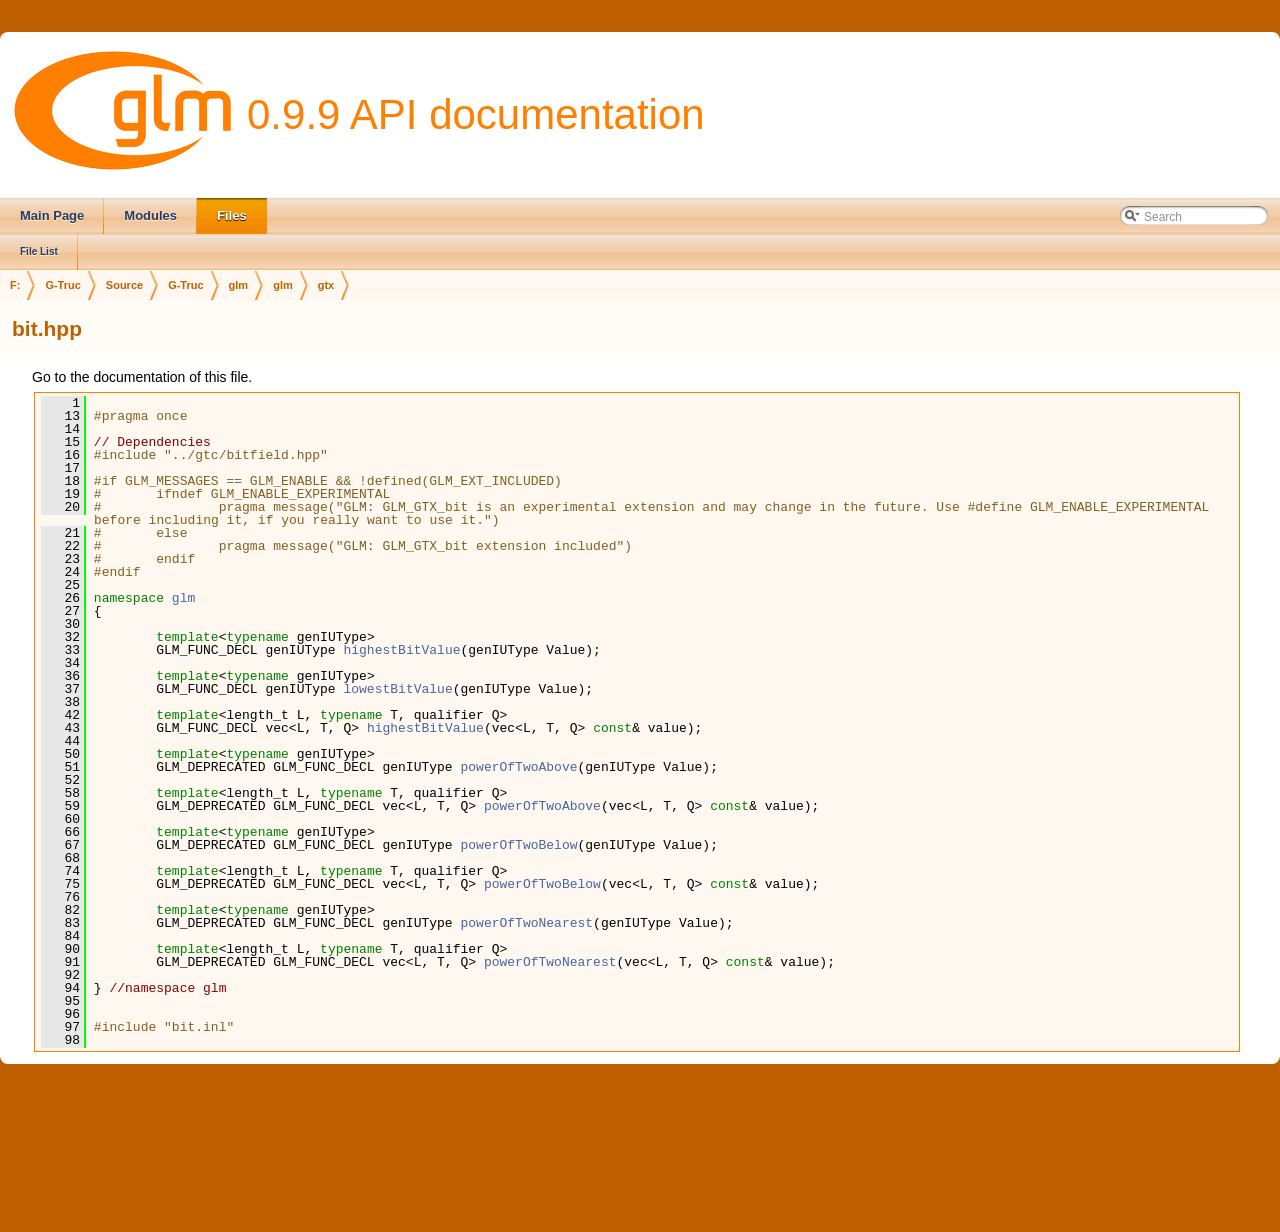
<file: algorithms/artgs/submodules/diff-gaussian-rasterization/third_party/glm/doc/api/a00008_source.html>
<!DOCTYPE html PUBLIC "-//W3C//DTD XHTML 1.0 Transitional//EN" "http://www.w3.org/TR/xhtml1/DTD/xhtml1-transitional.dtd">
<html xmlns="http://www.w3.org/1999/xhtml">
<head>
<meta http-equiv="Content-Type" content="text/xhtml;charset=UTF-8"/>
<meta http-equiv="X-UA-Compatible" content="IE=9"/>
<meta name="generator" content="Doxygen 1.8.10"/>
<title>0.9.9 API documentation: bit.hpp Source File</title>
<link href="tabs.css" rel="stylesheet" type="text/css"/>
<script type="text/javascript" src="jquery.js"></script>
<script type="text/javascript" src="dynsections.js"></script>
<link href="search/search.css" rel="stylesheet" type="text/css"/>
<script type="text/javascript" src="search/searchdata.js"></script>
<script type="text/javascript" src="search/search.js"></script>
<script type="text/javascript">
  $(document).ready(function() { init_search(); });
</script>
<link href="doxygen.css" rel="stylesheet" type="text/css" />
</head>
<body>
<div id="top"><!-- do not remove this div, it is closed by doxygen! -->
<div id="titlearea">
<table cellspacing="0" cellpadding="0">
 <tbody>
 <tr style="height: 56px;">
  <td id="projectlogo"><img alt="Logo" src="logo-mini.png"/></td>
  <td id="projectalign" style="padding-left: 0.5em;">
   <div id="projectname">0.9.9 API documentation
   </div>
  </td>
 </tr>
 </tbody>
</table>
</div>
<!-- end header part -->
<!-- Generated by Doxygen 1.8.10 -->
<script type="text/javascript">
var searchBox = new SearchBox("searchBox", "search",false,'Search');
</script>
  <div id="navrow1" class="tabs">
    <ul class="tablist">
      <li><a href="index.html"><span>Main&#160;Page</span></a></li>
      <li><a href="modules.html"><span>Modules</span></a></li>
      <li class="current"><a href="files.html"><span>Files</span></a></li>
      <li>
        <div id="MSearchBox" class="MSearchBoxInactive">
        <span class="left">
          <img id="MSearchSelect" src="search/mag_sel.png"
               onmouseover="return searchBox.OnSearchSelectShow()"
               onmouseout="return searchBox.OnSearchSelectHide()"
               alt=""/>
          <input type="text" id="MSearchField" value="Search" accesskey="S"
               onfocus="searchBox.OnSearchFieldFocus(true)" 
               onblur="searchBox.OnSearchFieldFocus(false)" 
               onkeyup="searchBox.OnSearchFieldChange(event)"/>
          </span><span class="right">
            <a id="MSearchClose" href="javascript:searchBox.CloseResultsWindow()"><img id="MSearchCloseImg" border="0" src="search/close.png" alt=""/></a>
          </span>
        </div>
      </li>
    </ul>
  </div>
  <div id="navrow2" class="tabs2">
    <ul class="tablist">
      <li><a href="files.html"><span>File&#160;List</span></a></li>
    </ul>
  </div>
<!-- window showing the filter options -->
<div id="MSearchSelectWindow"
     onmouseover="return searchBox.OnSearchSelectShow()"
     onmouseout="return searchBox.OnSearchSelectHide()"
     onkeydown="return searchBox.OnSearchSelectKey(event)">
</div>

<!-- iframe showing the search results (closed by default) -->
<div id="MSearchResultsWindow">
<iframe src="javascript:void(0)" frameborder="0" 
        name="MSearchResults" id="MSearchResults">
</iframe>
</div>

<div id="nav-path" class="navpath">
  <ul>
<li class="navelem"><a class="el" href="dir_3a581ba30d25676e4b797b1f96d53b45.html">F:</a></li><li class="navelem"><a class="el" href="dir_9e5fe034a00e89334fd5186c3e7db156.html">G-Truc</a></li><li class="navelem"><a class="el" href="dir_d9496f0844b48bc7e53b5af8c99b9ab2.html">Source</a></li><li class="navelem"><a class="el" href="dir_a8bee7be44182a33f3820393ae0b105d.html">G-Truc</a></li><li class="navelem"><a class="el" href="dir_44e5e654415abd9ca6fdeaddaff8565e.html">glm</a></li><li class="navelem"><a class="el" href="dir_cef2d71d502cb69a9252bca2297d9549.html">glm</a></li><li class="navelem"><a class="el" href="dir_f35778ec600a1b9bbc4524e62e226aa2.html">gtx</a></li>  </ul>
</div>
</div><!-- top -->
<div class="header">
  <div class="headertitle">
<div class="title">bit.hpp</div>  </div>
</div><!--header-->
<div class="contents">
<a href="a00008.html">Go to the documentation of this file.</a><div class="fragment"><div class="line"><a name="l00001"></a><span class="lineno">    1</span>&#160;</div>
<div class="line"><a name="l00013"></a><span class="lineno">   13</span>&#160;<span class="preprocessor">#pragma once</span></div>
<div class="line"><a name="l00014"></a><span class="lineno">   14</span>&#160;</div>
<div class="line"><a name="l00015"></a><span class="lineno">   15</span>&#160;<span class="comment">// Dependencies</span></div>
<div class="line"><a name="l00016"></a><span class="lineno">   16</span>&#160;<span class="preprocessor">#include &quot;../gtc/bitfield.hpp&quot;</span></div>
<div class="line"><a name="l00017"></a><span class="lineno">   17</span>&#160;</div>
<div class="line"><a name="l00018"></a><span class="lineno">   18</span>&#160;<span class="preprocessor">#if GLM_MESSAGES == GLM_ENABLE &amp;&amp; !defined(GLM_EXT_INCLUDED)</span></div>
<div class="line"><a name="l00019"></a><span class="lineno">   19</span>&#160;<span class="preprocessor">#       ifndef GLM_ENABLE_EXPERIMENTAL</span></div>
<div class="line"><a name="l00020"></a><span class="lineno">   20</span>&#160;<span class="preprocessor">#               pragma message(&quot;GLM: GLM_GTX_bit is an experimental extension and may change in the future. Use #define GLM_ENABLE_EXPERIMENTAL before including it, if you really want to use it.&quot;)</span></div>
<div class="line"><a name="l00021"></a><span class="lineno">   21</span>&#160;<span class="preprocessor">#       else</span></div>
<div class="line"><a name="l00022"></a><span class="lineno">   22</span>&#160;<span class="preprocessor">#               pragma message(&quot;GLM: GLM_GTX_bit extension included&quot;)</span></div>
<div class="line"><a name="l00023"></a><span class="lineno">   23</span>&#160;<span class="preprocessor">#       endif</span></div>
<div class="line"><a name="l00024"></a><span class="lineno">   24</span>&#160;<span class="preprocessor">#endif</span></div>
<div class="line"><a name="l00025"></a><span class="lineno">   25</span>&#160;</div>
<div class="line"><a name="l00026"></a><span class="lineno">   26</span>&#160;<span class="keyword">namespace </span><a class="code" href="a00236.html">glm</a></div>
<div class="line"><a name="l00027"></a><span class="lineno">   27</span>&#160;{</div>
<div class="line"><a name="l00030"></a><span class="lineno">   30</span>&#160;</div>
<div class="line"><a name="l00032"></a><span class="lineno">   32</span>&#160;        <span class="keyword">template</span>&lt;<span class="keyword">typename</span> genIUType&gt;</div>
<div class="line"><a name="l00033"></a><span class="lineno">   33</span>&#160;        GLM_FUNC_DECL genIUType <a class="code" href="a00309.html#ga898ef075ccf809a1e480faab48fe96bf">highestBitValue</a>(genIUType Value);</div>
<div class="line"><a name="l00034"></a><span class="lineno">   34</span>&#160;</div>
<div class="line"><a name="l00036"></a><span class="lineno">   36</span>&#160;        <span class="keyword">template</span>&lt;<span class="keyword">typename</span> genIUType&gt;</div>
<div class="line"><a name="l00037"></a><span class="lineno">   37</span>&#160;        GLM_FUNC_DECL genIUType <a class="code" href="a00309.html#ga2ff6568089f3a9b67f5c30918855fc6f">lowestBitValue</a>(genIUType Value);</div>
<div class="line"><a name="l00038"></a><span class="lineno">   38</span>&#160;</div>
<div class="line"><a name="l00042"></a><span class="lineno">   42</span>&#160;        <span class="keyword">template</span>&lt;length_t L, <span class="keyword">typename</span> T, qualifier Q&gt;</div>
<div class="line"><a name="l00043"></a><span class="lineno">   43</span>&#160;        GLM_FUNC_DECL vec&lt;L, T, Q&gt; <a class="code" href="a00309.html#ga898ef075ccf809a1e480faab48fe96bf">highestBitValue</a>(vec&lt;L, T, Q&gt; <span class="keyword">const</span>&amp; value);</div>
<div class="line"><a name="l00044"></a><span class="lineno">   44</span>&#160;</div>
<div class="line"><a name="l00050"></a><span class="lineno">   50</span>&#160;        <span class="keyword">template</span>&lt;<span class="keyword">typename</span> genIUType&gt;</div>
<div class="line"><a name="l00051"></a><span class="lineno">   51</span>&#160;        GLM_DEPRECATED GLM_FUNC_DECL genIUType <a class="code" href="a00309.html#ga2bbded187c5febfefc1e524ba31b3fab">powerOfTwoAbove</a>(genIUType Value);</div>
<div class="line"><a name="l00052"></a><span class="lineno">   52</span>&#160;</div>
<div class="line"><a name="l00058"></a><span class="lineno">   58</span>&#160;        <span class="keyword">template</span>&lt;length_t L, <span class="keyword">typename</span> T, qualifier Q&gt;</div>
<div class="line"><a name="l00059"></a><span class="lineno">   59</span>&#160;        GLM_DEPRECATED GLM_FUNC_DECL vec&lt;L, T, Q&gt; <a class="code" href="a00309.html#ga2bbded187c5febfefc1e524ba31b3fab">powerOfTwoAbove</a>(vec&lt;L, T, Q&gt; <span class="keyword">const</span>&amp; value);</div>
<div class="line"><a name="l00060"></a><span class="lineno">   60</span>&#160;</div>
<div class="line"><a name="l00066"></a><span class="lineno">   66</span>&#160;        <span class="keyword">template</span>&lt;<span class="keyword">typename</span> genIUType&gt;</div>
<div class="line"><a name="l00067"></a><span class="lineno">   67</span>&#160;        GLM_DEPRECATED GLM_FUNC_DECL genIUType <a class="code" href="a00309.html#gaf78ddcc4152c051b2a21e68fecb10980">powerOfTwoBelow</a>(genIUType Value);</div>
<div class="line"><a name="l00068"></a><span class="lineno">   68</span>&#160;</div>
<div class="line"><a name="l00074"></a><span class="lineno">   74</span>&#160;        <span class="keyword">template</span>&lt;length_t L, <span class="keyword">typename</span> T, qualifier Q&gt;</div>
<div class="line"><a name="l00075"></a><span class="lineno">   75</span>&#160;        GLM_DEPRECATED GLM_FUNC_DECL vec&lt;L, T, Q&gt; <a class="code" href="a00309.html#gaf78ddcc4152c051b2a21e68fecb10980">powerOfTwoBelow</a>(vec&lt;L, T, Q&gt; <span class="keyword">const</span>&amp; value);</div>
<div class="line"><a name="l00076"></a><span class="lineno">   76</span>&#160;</div>
<div class="line"><a name="l00082"></a><span class="lineno">   82</span>&#160;        <span class="keyword">template</span>&lt;<span class="keyword">typename</span> genIUType&gt;</div>
<div class="line"><a name="l00083"></a><span class="lineno">   83</span>&#160;        GLM_DEPRECATED GLM_FUNC_DECL genIUType <a class="code" href="a00309.html#gac87e65d11e16c3d6b91c3bcfaef7da0b">powerOfTwoNearest</a>(genIUType Value);</div>
<div class="line"><a name="l00084"></a><span class="lineno">   84</span>&#160;</div>
<div class="line"><a name="l00090"></a><span class="lineno">   90</span>&#160;        <span class="keyword">template</span>&lt;length_t L, <span class="keyword">typename</span> T, qualifier Q&gt;</div>
<div class="line"><a name="l00091"></a><span class="lineno">   91</span>&#160;        GLM_DEPRECATED GLM_FUNC_DECL vec&lt;L, T, Q&gt; <a class="code" href="a00309.html#gac87e65d11e16c3d6b91c3bcfaef7da0b">powerOfTwoNearest</a>(vec&lt;L, T, Q&gt; <span class="keyword">const</span>&amp; value);</div>
<div class="line"><a name="l00092"></a><span class="lineno">   92</span>&#160;</div>
<div class="line"><a name="l00094"></a><span class="lineno">   94</span>&#160;} <span class="comment">//namespace glm</span></div>
<div class="line"><a name="l00095"></a><span class="lineno">   95</span>&#160;</div>
<div class="line"><a name="l00096"></a><span class="lineno">   96</span>&#160;</div>
<div class="line"><a name="l00097"></a><span class="lineno">   97</span>&#160;<span class="preprocessor">#include &quot;bit.inl&quot;</span></div>
<div class="line"><a name="l00098"></a><span class="lineno">   98</span>&#160;</div>
<div class="ttc" id="a00309_html_ga898ef075ccf809a1e480faab48fe96bf"><div class="ttname"><a href="a00309.html#ga898ef075ccf809a1e480faab48fe96bf">glm::highestBitValue</a></div><div class="ttdeci">GLM_FUNC_DECL vec&lt; L, T, Q &gt; highestBitValue(vec&lt; L, T, Q &gt; const &amp;value)</div><div class="ttdoc">Find the highest bit set to 1 in a integer variable and return its value. </div></div>
<div class="ttc" id="a00309_html_gaf78ddcc4152c051b2a21e68fecb10980"><div class="ttname"><a href="a00309.html#gaf78ddcc4152c051b2a21e68fecb10980">glm::powerOfTwoBelow</a></div><div class="ttdeci">GLM_DEPRECATED GLM_FUNC_DECL vec&lt; L, T, Q &gt; powerOfTwoBelow(vec&lt; L, T, Q &gt; const &amp;value)</div><div class="ttdoc">Return the power of two number which value is just lower the input value. </div></div>
<div class="ttc" id="a00309_html_ga2bbded187c5febfefc1e524ba31b3fab"><div class="ttname"><a href="a00309.html#ga2bbded187c5febfefc1e524ba31b3fab">glm::powerOfTwoAbove</a></div><div class="ttdeci">GLM_DEPRECATED GLM_FUNC_DECL vec&lt; L, T, Q &gt; powerOfTwoAbove(vec&lt; L, T, Q &gt; const &amp;value)</div><div class="ttdoc">Return the power of two number which value is just higher the input value. </div></div>
<div class="ttc" id="a00309_html_gac87e65d11e16c3d6b91c3bcfaef7da0b"><div class="ttname"><a href="a00309.html#gac87e65d11e16c3d6b91c3bcfaef7da0b">glm::powerOfTwoNearest</a></div><div class="ttdeci">GLM_DEPRECATED GLM_FUNC_DECL vec&lt; L, T, Q &gt; powerOfTwoNearest(vec&lt; L, T, Q &gt; const &amp;value)</div><div class="ttdoc">Return the power of two number which value is the closet to the input value. </div></div>
<div class="ttc" id="a00309_html_ga2ff6568089f3a9b67f5c30918855fc6f"><div class="ttname"><a href="a00309.html#ga2ff6568089f3a9b67f5c30918855fc6f">glm::lowestBitValue</a></div><div class="ttdeci">GLM_FUNC_DECL genIUType lowestBitValue(genIUType Value)</div></div>
<div class="ttc" id="a00236_html"><div class="ttname"><a href="a00236.html">glm</a></div><div class="ttdef"><b>Definition:</b> <a href="a00015_source.html#l00020">common.hpp:20</a></div></div>
</div><!-- fragment --></div><!-- contents -->
<!-- start footer part -->
<hr class="footer"/><address class="footer"><small>
Generated by &#160;<a href="http://www.doxygen.org/index.html">
<img class="footer" src="doxygen.png" alt="doxygen"/>
</a> 1.8.10
</small></address>
</body>
</html>
</file>
<file: algorithms/artgs/submodules/diff-gaussian-rasterization/third_party/glm/doc/api/tabs.css>
.tabs, .tabs2, .tabs3 {
    background-image: url('tab_b.png');
    width: 100%;
    z-index: 101;
    font-size: 13px;
    font-family: 'Lucida Grande',Geneva,Helvetica,Arial,sans-serif;
}

.tabs2 {
    font-size: 10px;
}
.tabs3 {
    font-size: 9px;
}

.tablist {
    margin: 0;
    padding: 0;
    display: table;
}

.tablist li {
    float: left;
    display: table-cell;
    background-image: url('tab_b.png');
    line-height: 36px;
    list-style: none;
}

.tablist a {
    display: block;
    padding: 0 20px;
    font-weight: bold;
    background-image:url('tab_s.png');
    background-repeat:no-repeat;
    background-position:right;
    color: #283A5D;
    text-shadow: 0px 1px 1px rgba(255, 255, 255, 0.9);
    text-decoration: none;
    outline: none;
}

.tabs3 .tablist a {
    padding: 0 10px;
}

.tablist a:hover {
    background-image: url('tab_h.png');
    background-repeat:repeat-x;
    color: #fff;
    text-shadow: 0px 1px 1px rgba(0, 0, 0, 1.0);
    text-decoration: none;
}

.tablist li.current a {
    background-image: url('tab_a.png');
    background-repeat:repeat-x;
    color: #fff;
    text-shadow: 0px 1px 1px rgba(0, 0, 0, 1.0);
}
</file>
<file: algorithms/artgs/submodules/diff-gaussian-rasterization/third_party/glm/doc/api/search/search.css>
/*---------------- Search Box */

#FSearchBox {
    float: left;
}

#MSearchBox {
    white-space : nowrap;
    position: absolute;
    float: none;
    display: inline;
    margin-top: 8px;
    right: 0px;
    width: 170px;
    z-index: 102;
    background-color: white;
}

#MSearchBox .left
{
    display:block;
    position:absolute;
    left:10px;
    width:20px;
    height:19px;
    background:url('search_l.png') no-repeat;
    background-position:right;
}

#MSearchSelect {
    display:block;
    position:absolute;
    width:20px;
    height:19px;
}

.left #MSearchSelect {
    left:4px;
}

.right #MSearchSelect {
    right:5px;
}

#MSearchField {
    display:block;
    position:absolute;
    height:19px;
    background:url('search_m.png') repeat-x;
    border:none;
    width:111px;
    margin-left:20px;
    padding-left:4px;
    color: #909090;
    outline: none;
    font: 9pt Arial, Verdana, sans-serif;
}

#FSearchBox #MSearchField {
    margin-left:15px;
}

#MSearchBox .right {
    display:block;
    position:absolute;
    right:10px;
    top:0px;
    width:20px;
    height:19px;
    background:url('search_r.png') no-repeat;
    background-position:left;
}

#MSearchClose {
    display: none;
    position: absolute;
    top: 4px;
    background : none;
    border: none;
    margin: 0px 4px 0px 0px;
    padding: 0px 0px;
    outline: none;
}

.left #MSearchClose {
    left: 6px;
}

.right #MSearchClose {
    right: 2px;
}

.MSearchBoxActive #MSearchField {
    color: #000000;
}

/*---------------- Search filter selection */

#MSearchSelectWindow {
    display: none;
    position: absolute;
    left: 0; top: 0;
    border: 1px solid #90A5CE;
    background-color: #F9FAFC;
    z-index: 1;
    padding-top: 4px;
    padding-bottom: 4px;
    -moz-border-radius: 4px;
    -webkit-border-top-left-radius: 4px;
    -webkit-border-top-right-radius: 4px;
    -webkit-border-bottom-left-radius: 4px;
    -webkit-border-bottom-right-radius: 4px;
    -webkit-box-shadow: 5px 5px 5px rgba(0, 0, 0, 0.15);
}

.SelectItem {
    font: 8pt Arial, Verdana, sans-serif;
    padding-left:  2px;
    padding-right: 12px;
    border: 0px;
}

span.SelectionMark {
    margin-right: 4px;
    font-family: monospace;
    outline-style: none;
    text-decoration: none;
}

a.SelectItem {
    display: block;
    outline-style: none;
    color: #000000; 
    text-decoration: none;
    padding-left:   6px;
    padding-right: 12px;
}

a.SelectItem:focus,
a.SelectItem:active {
    color: #000000; 
    outline-style: none;
    text-decoration: none;
}

a.SelectItem:hover {
    color: #FFFFFF;
    background-color: #3D578C;
    outline-style: none;
    text-decoration: none;
    cursor: pointer;
    display: block;
}

/*---------------- Search results window */

iframe#MSearchResults {
    width: 60ex;
    height: 15em;
}

#MSearchResultsWindow {
    display: none;
    position: absolute;
    left: 0; top: 0;
    border: 1px solid #000;
    background-color: #EEF1F7;
}

/* ----------------------------------- */


#SRIndex {
    clear:both; 
    padding-bottom: 15px;
}

.SREntry {
    font-size: 10pt;
    padding-left: 1ex;
}

.SRPage .SREntry {
    font-size: 8pt;
    padding: 1px 5px;
}

body.SRPage {
    margin: 5px 2px;
}

.SRChildren {
    padding-left: 3ex; padding-bottom: .5em 
}

.SRPage .SRChildren {
    display: none;
}

.SRSymbol {
    font-weight: bold; 
    color: #425E97;
    font-family: Arial, Verdana, sans-serif;
    text-decoration: none;
    outline: none;
}

a.SRScope {
    display: block;
    color: #425E97; 
    font-family: Arial, Verdana, sans-serif;
    text-decoration: none;
    outline: none;
}

a.SRSymbol:focus, a.SRSymbol:active,
a.SRScope:focus, a.SRScope:active {
    text-decoration: underline;
}

span.SRScope {
    padding-left: 4px;
}

.SRPage .SRStatus {
    padding: 2px 5px;
    font-size: 8pt;
    font-style: italic;
}

.SRResult {
    display: none;
}

DIV.searchresults {
    margin-left: 10px;
    margin-right: 10px;
}

/*---------------- External search page results */

.searchresult {
    background-color: #F0F3F8;
}

.pages b {
   color: white;
   padding: 5px 5px 3px 5px;
   background-image: url("../tab_a.png");
   background-repeat: repeat-x;
   text-shadow: 0 1px 1px #000000;
}

.pages {
    line-height: 17px;
    margin-left: 4px;
    text-decoration: none;
}

.hl {
    font-weight: bold;
}

#searchresults {
    margin-bottom: 20px;
}

.searchpages {
    margin-top: 10px;
}
</file>
<file: algorithms/artgs/submodules/diff-gaussian-rasterization/third_party/glm/doc/api/doxygen.css>
/* The standard CSS for doxygen 1.8.10 */

body, table, div, p, dl {
	font: 400 14px/22px Roboto,sans-serif;
}

body
{
	margin:0px;
	padding:0px;
	background-color:#bf6000;
	background-repeat:no-repeat;
	background-position:center center;
	background-attachment:fixed;
	min-height:1200px;
	overflow:auto;
}

/* @group Heading Levels */

h1.groupheader {
	color:#bf6000;
	font-size: 150%;
}

.title {
	color:#bf6000;
	font: 400 14px/28px Roboto,sans-serif;
	font-size: 150%;
	font-weight: bold;
	margin: 10px 2px;
}

h2.groupheader {
	border-bottom: 1px solid #bf6000;
	color:#bf6000;
	font-size: 150%;
	font-weight: normal;
	margin-top: 1.75em;
	padding-top: 8px;
	padding-bottom: 4px;
	width: 100%;
}

h3.groupheader {
	font-size: 100%;
}

h1, h2, h3, h4, h5, h6 {
	-webkit-transition: text-shadow 0.5s linear;
	-moz-transition: text-shadow 0.5s linear;
	-ms-transition: text-shadow 0.5s linear;
	-o-transition: text-shadow 0.5s linear;
	transition: text-shadow 0.5s linear;
	margin-right: 15px;
}

h1.glow, h2.glow, h3.glow, h4.glow, h5.glow, h6.glow {
	text-shadow: 0 0 15px cyan;
}

dt {
	font-weight: bold;
}

div.multicol {
	-moz-column-gap: 1em;
	-webkit-column-gap: 1em;
	-moz-column-count: 3;
	-webkit-column-count: 3;
}

p.startli, p.startdd {
	margin-top: 2px;
}

p.starttd {
	margin-top: 0px;
}

p.endli {
	margin-bottom: 0px;
}

p.enddd {
	margin-bottom: 4px;
}

p.endtd {
	margin-bottom: 2px;
}

/* @end */

caption {
	font-weight: bold;
}

span.legend {
        font-size: 70%;
        text-align: center;
}

h3.version {
        font-size: 90%;
        text-align: center;
}

div.qindex, div.navtab{
	background-color: #FFF8F0;
	border: 1px solid #FF8000;
	text-align: center;
}

div.qindex, div.navpath {
	width: 100%;
	line-height: 140%;
}

div.navtab {
	margin-right: 15px;
}

/* @group Link Styling */

a {
	color: #000000;
	font-weight: normal;
	text-decoration: none;
}

.contents a:visited {
	color: #606060;
}

.contents{
	background-color: #FFFFFF;
	padding-top:8px;
	padding-bottom:8px;
	padding-left:32px; 
	padding-right:32px;
	margin:0px;
	margin-left:auto; 
	margin-right:auto;
	width:1216px;
	border-bottom-left-radius: 8px;
	border-bottom-right-radius: 8px;
}

a:hover {
	text-decoration: underline;
}

a.qindex {
	font-weight: bold;
}

a.qindexHL {
	font-weight: bold;
	background-color: #9CAFD4;
	color: #ffffff;
	border: 1px double #869DCA;
}

.contents a.qindexHL:visited {
        color: #ffffff;
}

a.el {
	font-weight: bold;
}

a.elRef {
}

a.code, a.code:visited, a.line, a.line:visited {
	color: #4665A2; 
}

a.codeRef, a.codeRef:visited, a.lineRef, a.lineRef:visited {
	color: #4665A2; 
}

/* @end */

dl.el {
	margin-left: -1cm;
}

pre.fragment {
        border: 1px solid #FF8000;
        background-color: #FFF8F0;
        padding: 4px 6px;
        margin: 4px 8px 4px 2px;
        overflow: auto;
        word-wrap: break-word;
        font-size:  9pt;
        line-height: 125%;
        font-family: monospace, fixed;
        font-size: 105%;
}

div.fragment {
	padding: 4px 6px;
	margin: 4px 8px 4px 2px;
	background-color: #FFF8F0;
	border: 1px solid #FF8000;
}

div.line {
	font-family: monospace, fixed;
	font-size: 13px;
	min-height: 13px;
	line-height: 1.0;
	text-wrap: unrestricted;
	white-space: -moz-pre-wrap; /* Moz */
	white-space: -pre-wrap;     /* Opera 4-6 */
	white-space: -o-pre-wrap;   /* Opera 7 */
	white-space: pre-wrap;      /* CSS3  */
	word-wrap: break-word;      /* IE 5.5+ */
	text-indent: -53px;
	padding-left: 53px;
	padding-bottom: 0px;
	margin: 0px;
	-webkit-transition-property: background-color, box-shadow;
	-webkit-transition-duration: 0.5s;
	-moz-transition-property: background-color, box-shadow;
	-moz-transition-duration: 0.5s;
	-ms-transition-property: background-color, box-shadow;
	-ms-transition-duration: 0.5s;
	-o-transition-property: background-color, box-shadow;
	-o-transition-duration: 0.5s;
	transition-property: background-color, box-shadow;
	transition-duration: 0.5s;
}

div.line.glow {
	background-color: cyan;
	box-shadow: 0 0 10px cyan;
}


span.lineno {
	padding-right: 4px;
	text-align: right;
	border-right: 2px solid #0F0;
	background-color: #E8E8E8;
	white-space: pre;
}
span.lineno a {
	background-color: #D8D8D8;
}

span.lineno a:hover {
	background-color: #C8C8C8;
}

div.ah, span.ah {
	background-color: black;
	font-weight: bold;
	color: #ffffff;
	margin-bottom: 3px;
	margin-top: 3px;
	padding: 0.2em;
	border: solid thin #333;
	border-radius: 0.5em;
	-webkit-border-radius: .5em;
	-moz-border-radius: .5em;
	box-shadow: 2px 2px 3px #999;
	-webkit-box-shadow: 2px 2px 3px #999;
	-moz-box-shadow: rgba(0, 0, 0, 0.15) 2px 2px 2px;
	background-image: -webkit-gradient(linear, left top, left bottom, from(#eee), to(#000),color-stop(0.3, #444));
	background-image: -moz-linear-gradient(center top, #eee 0%, #444 40%, #000);
}

div.classindex ul {
        list-style: none;
        padding-left: 0;
}

div.classindex span.ai {
        display: inline-block;
}

div.groupHeader {
	margin-left: 16px;
	margin-top: 12px;
	font-weight: bold;
}

div.groupText {
	margin-left: 16px;
	font-style: italic;
}

body {
	color: black;
	margin: 0;
}

td.indexkey {
	background-color: #FFF8F0;
	font-weight: bold;
	border: 1px solid #C4CFE5;
	margin: 2px 0px 2px 0;
	padding: 2px 10px;
	white-space: nowrap;
	vertical-align: top;
}

td.indexvalue {
	background-color: #FFF8F0;
	border: 1px solid #C4CFE5;
	padding: 2px 10px;
	margin: 2px 0px;
}

tr.memlist {
	background-color: #FFF8F0;
}

p.formulaDsp {
	text-align: center;
}

img.formulaDsp {
	
}

img.formulaInl {
	vertical-align: middle;
}

div.center {
	text-align: center;
	margin-top: 0px;
	margin-bottom: 0px;
	padding: 0px;
}

div.center img {
	border: 0px;
}

address.footer {
	display: none;
}

img.footer {
	border: 0px;
	vertical-align: middle;
}

/* @group Code Colorization */

span.keyword {
	color: #008000
}

span.keywordtype {
	color: #604020
}

span.keywordflow {
	color: #e08000
}

span.comment {
	color: #800000
}

span.preprocessor {
	color: #806020
}

span.stringliteral {
	color: #002080
}

span.charliteral {
	color: #008080
}

span.vhdldigit { 
	color: #ff00ff 
}

span.vhdlchar { 
	color: #000000 
}

span.vhdlkeyword { 
	color: #700070 
}

span.vhdllogic { 
	color: #ff0000 
}

blockquote {
        background-color: #F7F8FB;
        border-left: 2px solid #9CAFD4;
        margin: 0 24px 0 4px;
        padding: 0 12px 0 16px;
}

/* @end */

/*
.search {
	color: #003399;
	font-weight: bold;
}

form.search {
	margin-bottom: 0px;
	margin-top: 0px;
}

input.search {
	font-size: 75%;
	color: #000080;
	font-weight: normal;
	background-color: #e8eef2;
}
*/

td.tiny {
	font-size: 75%;
}

.dirtab {
	padding: 4px;
	border-collapse: collapse;
	border: 1px solid #FF8000;
}

th.dirtab {
	background: #EBEFF6;
	font-weight: bold;
}

hr {
	height: 0px;
	border: none;
	border-top: 1px solid #4A6AAA;
}

hr.footer {
	display: none;
}

/* @group Member Descriptions */

table.memberdecls {
	border-spacing: 0px;
	padding: 0px;
}

.memberdecls td, .fieldtable tr {
	-webkit-transition-property: background-color, box-shadow;
	-webkit-transition-duration: 0.5s;
	-moz-transition-property: background-color, box-shadow;
	-moz-transition-duration: 0.5s;
	-ms-transition-property: background-color, box-shadow;
	-ms-transition-duration: 0.5s;
	-o-transition-property: background-color, box-shadow;
	-o-transition-duration: 0.5s;
	transition-property: background-color, box-shadow;
	transition-duration: 0.5s;
}

.memberdecls td.glow, .fieldtable tr.glow {
	background-color: cyan;
	box-shadow: 0 0 15px cyan;
}

.mdescLeft, .mdescRight,
.memItemLeft, .memItemRight,
.memTemplItemLeft, .memTemplItemRight, .memTemplParams {
	background-color: #FFFCF8;
	border: none;
	margin: 4px;
	padding: 1px 0 0 8px;
}

.mdescLeft, .mdescRight {
	padding: 0px 8px 4px 8px;
	color: #555;
}

.memSeparator {
        border-bottom: 1px solid #FFF8F0;
        line-height: 1px;
        margin: 0px;
        padding: 0px;
}

.memItemLeft, .memTemplItemLeft {
        white-space: nowrap;
}

.memItemRight {
	width: 100%;
}

.memTemplParams {
	color: #bf6000;
        white-space: nowrap;
	font-size: 80%;
}

/* @end */

/* @group Member Details */

/* Styles for detailed member documentation */

.memtemplate {
	font-size: 80%;
	color: #4665A2;
	font-weight: normal;
	margin-left: 9px;
}

.memnav {
	background-color: #FFF8F0;
	border: 1px solid #FF8000;
	text-align: center;
	margin: 2px;
	margin-right: 15px;
	padding: 2px;
}

.mempage {
	width: 100%;
}

.memitem {
	padding: 0;
	margin-bottom: 10px;
	margin-right: 5px;
        -webkit-transition: box-shadow 0.5s linear;
        -moz-transition: box-shadow 0.5s linear;
        -ms-transition: box-shadow 0.5s linear;
        -o-transition: box-shadow 0.5s linear;
        transition: box-shadow 0.5s linear;
        display: table !important;
        width: 100%;
}

.memitem.glow {
         box-shadow: 0 0 15px cyan;
}

.memname {
        font-weight: bold;
        margin-left: 6px;
}

.memname td {
	vertical-align: bottom;
}

.memproto, dl.reflist dt {
        border-top: 1px solid #bf6000;
        border-left: 1px solid #bf6000;
        border-right: 1px solid #bf6000;
        padding: 6px 0px 6px 0px;
        /*color: #253555;*/
        font-weight: bold;
        /*text-shadow: 0px 1px 1px rgba(255, 255, 255, 0.9);*/
        /*background-image:url('nav_f.png');*/
        background-repeat:repeat-x;
        background-color: #FFF8F0;
        /* opera specific markup */
        box-shadow: 5px 5px 5px rgba(0, 0, 0, 0.15);
        border-top-right-radius: 4px;
        border-top-left-radius: 4px;
        /* firefox specific markup */
        -moz-box-shadow: rgba(0, 0, 0, 0.15) 5px 5px 5px;
        -moz-border-radius-topright: 4px;
        -moz-border-radius-topleft: 4px;
        /* webkit specific markup */
        -webkit-box-shadow: 5px 5px 5px rgba(0, 0, 0, 0.15);
        -webkit-border-top-right-radius: 4px;
        -webkit-border-top-left-radius: 4px;

}

.memdoc, dl.reflist dd {
        border-bottom: 1px solid #bf6000;      
        border-left: 1px solid #bf6000;      
        border-right: 1px solid #bf6000; 
        padding: 6px 10px 2px 10px;
        border-top-width: 0;
        background-image:url('nav_g.png');
        background-repeat:repeat-x;
        background-color: #FFFDFB;
        /* opera specific markup */
        border-bottom-left-radius: 4px;
        border-bottom-right-radius: 4px;
        box-shadow: 5px 5px 5px rgba(0, 0, 0, 0.15);
        /* firefox specific markup */
        -moz-border-radius-bottomleft: 4px;
        -moz-border-radius-bottomright: 4px;
        -moz-box-shadow: rgba(0, 0, 0, 0.15) 5px 5px 5px;
        /* webkit specific markup */
        -webkit-border-bottom-left-radius: 4px;
        -webkit-border-bottom-right-radius: 4px;
        -webkit-box-shadow: 5px 5px 5px rgba(0, 0, 0, 0.15);
}

dl.reflist dt {
        padding: 5px;
}

dl.reflist dd {
        margin: 0px 0px 10px 0px;
        padding: 5px;
}

.paramkey {
	text-align: right;
}

.paramtype {
	white-space: nowrap;
}

.paramname {
	color: #602020;
	white-space: nowrap;
}
.paramname em {
	font-style: normal;
}
.paramname code {
        line-height: 14px;
}

.params, .retval, .exception, .tparams {
        margin-left: 0px;
        padding-left: 0px;
}       

.params .paramname, .retval .paramname {
        font-weight: bold;
        vertical-align: top;
}
        
.params .paramtype {
        font-style: italic;
        vertical-align: top;
}       
        
.params .paramdir {
        font-family: "courier new",courier,monospace;
        vertical-align: top;
}

table.mlabels {
	border-spacing: 0px;
}

td.mlabels-left {
	width: 100%;
	padding: 0px;
}

td.mlabels-right {
	vertical-align: bottom;
	padding: 0px;
	white-space: nowrap;
}

span.mlabels {
        margin-left: 8px;
}

span.mlabel {
	background-color: #728DC1;
	border-top:1px solid #5373B4;
	border-left:1px solid #5373B4;
	border-right:1px solid #C4CFE5;
	border-bottom:1px solid #C4CFE5;
	text-shadow: none;
	color: white;
	margin-right: 4px;
	padding: 2px 3px;
	border-radius: 3px;
	font-size: 7pt;
	white-space: nowrap;
	vertical-align: middle;
}



/* @end */

/* these are for tree view inside a (index) page */

div.directory {
        margin: 10px 0px;
        border-top: 1px solid #bf6000;
        border-bottom: 1px solid #bf6000;
        width: 100%;
}

.directory table {
        border-collapse:collapse;
}

.directory td {
	margin: 0px;
	padding: 0px;
	vertical-align: top;
}

.directory td.entry {
	white-space: nowrap;
	padding-right: 6px;
	padding-top: 3px;
}

.directory td.entry a {
        outline:none;
}

.directory td.entry a img {
        border: none;
}

.directory td.desc {
	width: 100%;
	padding-left: 6px;
	padding-right: 6px;
	padding-top: 3px;
	border-left: 1px solid rgba(0,0,0,0.05);
}

.directory tr.even {
	padding-left: 6px;
	background-color: #FFFDFB;
}

.directory img {
	vertical-align: -30%;
}

.directory .levels {
        white-space: nowrap;
        width: 100%;
        text-align: right;
        font-size: 9pt;
}

.directory .levels span {
	cursor: pointer;
	padding-left: 2px;
	padding-right: 2px;
	color: #bf6000;
}

.arrow {
    color: #bf6000;
    -webkit-user-select: none;
    -khtml-user-select: none;
    -moz-user-select: none;
    -ms-user-select: none;
    user-select: none;
    cursor: pointer;
    font-size: 80%;
    display: inline-block;
    width: 16px;
    height: 22px;
}

.icon {
    font-family: Arial, Helvetica;
    font-weight: bold;
    font-size: 12px;
    height: 14px;
    width: 16px;
    display: inline-block;
    background-color: #bf6000;
    color: white;
    text-align: center;
    border-radius: 4px;
    margin-left: 2px;
    margin-right: 2px;
}

.icona {
    width: 24px;
    height: 22px;
    display: inline-block;
}

.iconfopen {
    width: 24px;
    height: 18px;
    margin-bottom: 4px;
    background-image:url('folderopen.png');
    background-position: 0px -4px;
    background-repeat: repeat-y;
    vertical-align:top;
    display: inline-block;
}

.iconfclosed {
    width: 24px;
    height: 18px;
    margin-bottom: 4px;
    background-image:url('folderclosed.png');
    background-position: 0px -4px;
    background-repeat: repeat-y;
    vertical-align:top;
    display: inline-block;
}

.icondoc {
    width: 24px;
    height: 18px;
    margin-bottom: 4px;
    background-image:url('doc.png');
    background-position: 0px -4px;
    background-repeat: repeat-y;
    vertical-align:top;
    display: inline-block;
}

table.directory {
    font: 400 14px Roboto,sans-serif;
}

/* @end */

div.dynheader {
	margin-top: 8px;
	-webkit-touch-callout: none;
	-webkit-user-select: none;
	-khtml-user-select: none;
	-moz-user-select: none;
	-ms-user-select: none;
	user-select: none;
}

address {
	font-style: normal;
	color: #2A3D61;
}

table.doxtable {
	border-collapse:collapse;
	margin-top: 4px;
	margin-bottom: 4px;
}

table.doxtable td, table.doxtable th {
	border: 1px solid #2D4068;
	padding: 3px 7px 2px;
}

table.doxtable th {
	background-color: #374F7F;
	color: #FFFFFF;
	font-size: 110%;
	padding-bottom: 4px;
	padding-top: 5px;
}

table.fieldtable {
        /*width: 100%;*/
        margin-bottom: 10px;
        border: 1px solid #A8B8D9;
        border-spacing: 0px;
        -moz-border-radius: 4px;
        -webkit-border-radius: 4px;
        border-radius: 4px;
        -moz-box-shadow: rgba(0, 0, 0, 0.15) 2px 2px 2px;
        -webkit-box-shadow: 2px 2px 2px rgba(0, 0, 0, 0.15);
        box-shadow: 2px 2px 2px rgba(0, 0, 0, 0.15);
}

.fieldtable td, .fieldtable th {
        padding: 3px 7px 2px;
}

.fieldtable td.fieldtype, .fieldtable td.fieldname {
        white-space: nowrap;
        border-right: 1px solid #A8B8D9;
        border-bottom: 1px solid #A8B8D9;
        vertical-align: top;
}

.fieldtable td.fieldname {
        padding-top: 3px;
}

.fieldtable td.fielddoc {
        border-bottom: 1px solid #A8B8D9;
        /*width: 100%;*/
}

.fieldtable td.fielddoc p:first-child {
        margin-top: 0px;
}       
        
.fieldtable td.fielddoc p:last-child {
        margin-bottom: 2px;
}

.fieldtable tr:last-child td {
        border-bottom: none;
}

.fieldtable th {
        background-image:url('nav_f.png');
        background-repeat:repeat-x;
        background-color: #E2E8F2;
        font-size: 90%;
        color: #253555;
        padding-bottom: 4px;
        padding-top: 5px;
        text-align:left;
        -moz-border-radius-topleft: 4px;
        -moz-border-radius-topright: 4px;
        -webkit-border-top-left-radius: 4px;
        -webkit-border-top-right-radius: 4px;
        border-top-left-radius: 4px;
        border-top-right-radius: 4px;
        border-bottom: 1px solid #A8B8D9;
}


.tabsearch {
	top: 0px;
	left: 10px;
	height: 36px;
	background-image: url('tab_b.png');
	z-index: 101;
	overflow: hidden;
	font-size: 13px;
}

.navpath ul
{
	font-size: 11px;
	/*background-image:url('tab_b.png');*/
	background-color: #FFF8F0;
	background-repeat:repeat-x;
	background-position: 0 -5px;
	height:30px;
	line-height:30px;
	color:#bf6000;
	border:solid 0px #C2CDE4;
	overflow:hidden;
	margin:0px;
	padding:0px;
}

.navpath li
{
	list-style-type:none;
	float:left;
	padding-left:10px;
	padding-right:15px;
	background-image:url('bc_s.png');
	background-repeat:no-repeat;
	background-position:right;
	color:#bf6000;
}

.navpath li.navelem a
{
	height:32px;
	display:block;
	text-decoration: none;
	outline: none;
	color: #bf6000;
	font-family: 'Lucida Grande',Geneva,Helvetica,Arial,sans-serif;
	text-decoration: none;        
}

.navpath li.navelem a:hover
{
	color:#6884BD;
}

.navpath li.footer
{
        list-style-type:none;
        float:right;
        padding-left:10px;
        padding-right:15px;
        background-image:none;
        background-repeat:no-repeat;
        background-position:right;
        color:#bf6000;
        font-size: 8pt;
}

div.summary
{
	float: right;
	font-size: 8pt;
	padding-right: 5px;
	width: 50%;
	text-align: right;
}

div.summary a
{
	white-space: nowrap;
}

div.ingroups
{
	font-size: 8pt;
	width: 50%;
	text-align: left;
}

div.ingroups a
{
	white-space: nowrap;
}

div.header
{
	background-repeat:repeat-x;
	background-color: #FFFCF8;

	padding:0px;
	margin:0px;
	margin-left:auto; 
	margin-right:auto;
	width:1280px;
}

div.headertitle
{
	padding: 5px 5px 5px 10px;
}

dl
{
        padding: 0 0 0 10px;
}

/* dl.note, dl.warning, dl.attention, dl.pre, dl.post, dl.invariant, dl.deprecated, dl.todo, dl.test, dl.bug */
dl.section
{
	margin-left: 0px;
	padding-left: 0px;
}

dl.note
{
        margin-left:-7px;
        padding-left: 3px;
        border-left:4px solid;
        border-color: #D0C000;
}

dl.warning, dl.attention
{
        margin-left:-7px;
        padding-left: 3px;
        border-left:4px solid;
        border-color: #FF0000;
}

dl.pre, dl.post, dl.invariant
{
        margin-left:-7px;
        padding-left: 3px;
        border-left:4px solid;
        border-color: #00D000;
}

dl.deprecated
{
        margin-left:-7px;
        padding-left: 3px;
        border-left:4px solid;
        border-color: #505050;
}

dl.todo
{
        margin-left:-7px;
        padding-left: 3px;
        border-left:4px solid;
        border-color: #E0C000;
}

dl.test
{
        margin-left:-7px;
        padding-left: 3px;
        border-left:4px solid;
        border-color: #3030E0;
}

dl.bug
{
        margin-left:-7px;
        padding-left: 3px;
        border-left:4px solid;
        border-color: #C08050;
}

dl.section dd {
	margin-bottom: 6px;
}


#projectlogo
{
	text-align: center;
	vertical-align: bottom;
	border-collapse: separate;
}
 
#projectlogo img
{ 
	border: 0px none;
}
 
#projectalign
{
        vertical-align: middle;
}

#projectname
{
	font: 300% Tahoma, Arial,sans-serif;
	margin: 0px;
	padding: 2px 0px;
	color: #FF8000;
}
    
#projectbrief
{
	font: 120% Tahoma, Arial,sans-serif;
	margin: 0px;
	padding: 0px;
}

#projectnumber
{
	font: 50% Tahoma, Arial,sans-serif;
	margin: 0px;
	padding: 0px;
}

#titlearea
{
	padding: 0px;
	margin: 0px;
	width: 100%;
	border-bottom: 1px solid #5373B4;
}

.image
{
        text-align: center;
}

.dotgraph
{
        text-align: center;
}

.mscgraph
{
        text-align: center;
}

.diagraph
{
        text-align: center;
}

.caption
{
	font-weight: bold;
}

div.zoom
{
	border: 1px solid #90A5CE;
}

dl.citelist {
        margin-bottom:50px;
}

dl.citelist dt {
        color:#334975;
        float:left;
        font-weight:bold;
        margin-right:10px;
        padding:5px;
}

dl.citelist dd {
        margin:2px 0;
        padding:5px 0;
}

div.toc {
        padding: 14px 25px;
        background-color: #F4F6FA;
        border: 1px solid #D8DFEE;
        border-radius: 7px 7px 7px 7px;
        float: right;
        height: auto;
        margin: 0 20px 10px 10px;
        width: 200px;
}

div.toc li {
        background: url("bdwn.png") no-repeat scroll 0 5px transparent;
        font: 10px/1.2 Verdana,DejaVu Sans,Geneva,sans-serif;
        margin-top: 5px;
        padding-left: 10px;
        padding-top: 2px;
}

div.toc h3 {
        font: bold 12px/1.2 Arial,FreeSans,sans-serif;
	color: #4665A2;
        border-bottom: 0 none;
        margin: 0;
}

div.toc ul {
        list-style: none outside none;
        border: medium none;
        padding: 0px;
}       

div.toc li.level1 {
        margin-left: 0px;
}

div.toc li.level2 {
        margin-left: 15px;
}

div.toc li.level3 {
        margin-left: 30px;
}

div.toc li.level4 {
        margin-left: 45px;
}

.inherit_header {
	font-weight: bold;
	color: gray;
	cursor: pointer;
	-webkit-touch-callout: none;
	-webkit-user-select: none;
	-khtml-user-select: none;
	-moz-user-select: none;
	-ms-user-select: none;
	user-select: none;
}

.inherit_header td {
        padding: 6px 0px 2px 5px;
}

.inherit {
        display: none;
}

tr.heading h2 {
        margin-top: 12px;
        margin-bottom: 4px;
}

/* tooltip related style info */

.ttc {
        position: absolute;
        display: none;
}

#powerTip {
	cursor: default;
	white-space: nowrap;
	background-color: white;
	border: 1px solid gray;
	border-radius: 4px 4px 4px 4px;
	box-shadow: 1px 1px 7px gray;
	display: none;
	font-size: smaller;
	max-width: 80%;
	opacity: 0.9;
	padding: 1ex 1em 1em;
	position: absolute;
	z-index: 2147483647;
}

#powerTip div.ttdoc {
        color: grey;
	font-style: italic;
}

#powerTip div.ttname a {
        font-weight: bold;
}

#powerTip div.ttname {
        font-weight: bold;
}

#powerTip div.ttdeci {
        color: #006318;
}

#powerTip div {
        margin: 0px;
        padding: 0px;
        font: 12px/16px Roboto,sans-serif;
}

#powerTip:before, #powerTip:after {
	content: "";
	position: absolute;
	margin: 0px;
}

#powerTip.n:after,  #powerTip.n:before,
#powerTip.s:after,  #powerTip.s:before,
#powerTip.w:after,  #powerTip.w:before,
#powerTip.e:after,  #powerTip.e:before,
#powerTip.ne:after, #powerTip.ne:before,
#powerTip.se:after, #powerTip.se:before,
#powerTip.nw:after, #powerTip.nw:before,
#powerTip.sw:after, #powerTip.sw:before {
	border: solid transparent;
	content: " ";
	height: 0;
	width: 0;
	position: absolute;
}

#powerTip.n:after,  #powerTip.s:after,
#powerTip.w:after,  #powerTip.e:after,
#powerTip.nw:after, #powerTip.ne:after,
#powerTip.sw:after, #powerTip.se:after {
	border-color: rgba(255, 255, 255, 0);
}

#powerTip.n:before,  #powerTip.s:before,
#powerTip.w:before,  #powerTip.e:before,
#powerTip.nw:before, #powerTip.ne:before,
#powerTip.sw:before, #powerTip.se:before {
	border-color: rgba(128, 128, 128, 0);
}

#powerTip.n:after,  #powerTip.n:before,
#powerTip.ne:after, #powerTip.ne:before,
#powerTip.nw:after, #powerTip.nw:before {
	top: 100%;
}

#powerTip.n:after, #powerTip.ne:after, #powerTip.nw:after {
	border-top-color: #ffffff;
	border-width: 10px;
	margin: 0px -10px;
}
#powerTip.n:before {
	border-top-color: #808080;
	border-width: 11px;
	margin: 0px -11px;
}
#powerTip.n:after, #powerTip.n:before {
	left: 50%;
}

#powerTip.nw:after, #powerTip.nw:before {
	right: 14px;
}

#powerTip.ne:after, #powerTip.ne:before {
	left: 14px;
}

#powerTip.s:after,  #powerTip.s:before,
#powerTip.se:after, #powerTip.se:before,
#powerTip.sw:after, #powerTip.sw:before {
	bottom: 100%;
}

#powerTip.s:after, #powerTip.se:after, #powerTip.sw:after {
	border-bottom-color: #ffffff;
	border-width: 10px;
	margin: 0px -10px;
}

#powerTip.s:before, #powerTip.se:before, #powerTip.sw:before {
	border-bottom-color: #808080;
	border-width: 11px;
	margin: 0px -11px;
}

#powerTip.s:after, #powerTip.s:before {
	left: 50%;
}

#powerTip.sw:after, #powerTip.sw:before {
	right: 14px;
}

#powerTip.se:after, #powerTip.se:before {
	left: 14px;
}

#powerTip.e:after, #powerTip.e:before {
	left: 100%;
}
#powerTip.e:after {
	border-left-color: #ffffff;
	border-width: 10px;
	top: 50%;
	margin-top: -10px;
}
#powerTip.e:before {
	border-left-color: #808080;
	border-width: 11px;
	top: 50%;
	margin-top: -11px;
}

#powerTip.w:after, #powerTip.w:before {
	right: 100%;
}
#powerTip.w:after {
	border-right-color: #ffffff;
	border-width: 10px;
	top: 50%;
	margin-top: -10px;
}
#powerTip.w:before {
	border-right-color: #808080;
	border-width: 11px;
	top: 50%;
	margin-top: -11px;
}

#titlearea
{
	margin: 0px;
	padding-top: 8px;
	padding-bottom: 8px;
	margin-top: 32px;
	width: 100%;
	border-bottom: 0px solid #FF8000;
	border-top-left-radius: 8px;
	border-top-right-radius: 8px;
	background-color:#FFFFFF;
}

#top
{
	margin-left:auto; 
	margin-right:auto;
	width:1280px;
}

@media print
{
  #top { display: none; }
  #side-nav { display: none; }
  #nav-path { display: none; }
  body { overflow:visible; }
  h1, h2, h3, h4, h5, h6 { page-break-after: avoid; }
  .summary { display: none; }
  .memitem { page-break-inside: avoid; }
  #doc-content
  {
    margin-left:0 !important;
    height:auto !important;
    width:auto !important;
    overflow:inherit;
    display:inline;
  }
}
</file>
